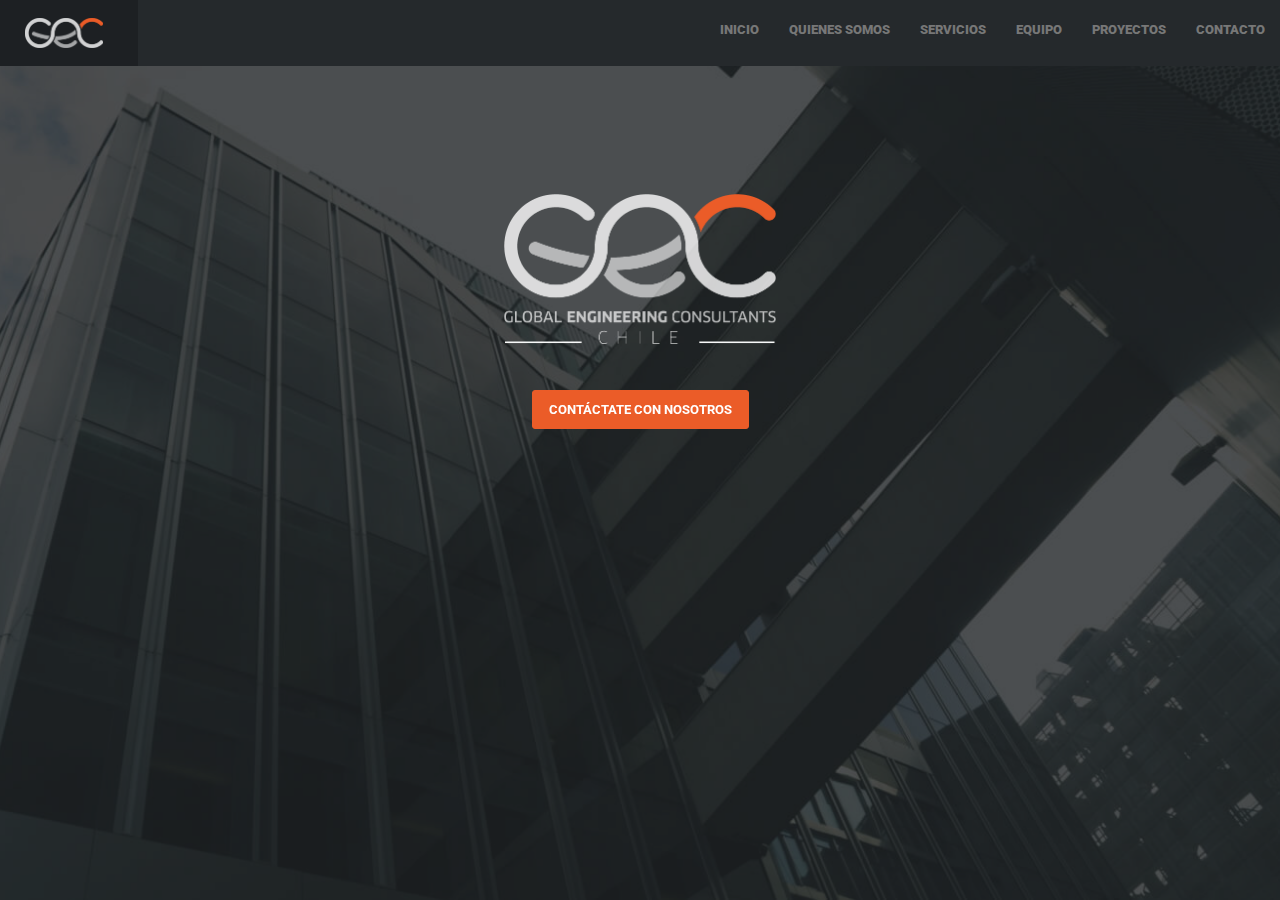
<file: index.html>
<!DOCTYPE html>
<html lang="en">

<head>
    <meta charset="utf-8">
    <meta name="viewport" content="width=device-width, initial-scale=1.0">
    <meta name="description" content="GECCHILE - Global Engineering Consultants">
    <meta name="author" content="Gecchile.com">
    <link rel="shortcut icon" href="images/favicon/favicon.ico" type="image/x-icon">
    <link rel="icon" href="images/favicon/favicon.ico" type="image/x-icon">

    <title>GECCHILE - Global Engineering Consultants</title>

    <!-- Bootstrap core CSS -->
    <link href="css/bootstrap.min.css" rel="stylesheet">
    <!-- Font Awesome CSS -->
    <link href="css/lib/font-awesome.css" rel="stylesheet">
    <!-- Zocial CSS -->
    <link href="css/lib/zocial.css" rel="stylesheet">
    <!-- VENOBOx CSS -->
    <link rel="stylesheet" href="css/lib/venobox.css" type="text/css" />
    <!-- EXPANDING THUMBNAIL CSS -->
    <link rel="stylesheet" href="css/lib/og-component.css" type="text/css" />
    <!-- ANIMATED CSS -->
    <link href="css/lib/animate.css" rel="stylesheet">
    <!-- STYLE CSS -->
    <link href="css/style-dark.css" rel="stylesheet">
    <!-- COLOR SCHEME CSS -->
    <link href="css/scheme/light-red.css" rel="stylesheet">
    <!-- MODERNIZER JS -->
    <script src="js/lib/modernizr.custom.js"></script>
    <!-- HTML5 shim and Respond.js IE8 support of HTML5 elements and media queries -->
    <!--[if lt IE 9]>
      <script src="js/html5shiv.js"></script>
      <script src="js/respond.min.js"></script>
    <![endif]-->
</head>

<body data-spy="scroll" data-target=".navbar-collapse">
<!-- BEGIN OUTTER -->
<div class="outter">
    <!-- BEGIN NAVBAR -->
    <nav class="navbar navbar-default navbar-fixed-top" role="navigation">
        <div class="container-fluid">
            <!-- Brand and toggle get grouped for better mobile display -->
            <div class="navbar-header">
                <button type="button" class="navbar-toggle" data-toggle="collapse" data-target="#bs-example-navbar-collapse-1">
                    <span class="sr-only">Toggle navigation</span>
                    <span class="icon-bar"></span>
                    <span class="icon-bar"></span>
                    <span class="icon-bar"></span>
                </button>
                <a class="navbar-brand" href="#"><img src="images/logos/logo_gec-01.png" alt="GECCHILE - Global Engineering Consultants" height="30"></a>

            </div>

            <!-- Collect the nav links, forms, and other content for toggling -->
            <div class="collapse navbar-collapse" id="bs-example-navbar-collapse-1">
                <ul class="nav navbar-nav navbar-right">
                    <li><a class="sscroll" href="/">INICIO</a>
                    </li>
                    <li><a class="sscroll" href="#about">QUIENES SOMOS</a>
                    </li>
                    <li><a class="sscroll" href="#services">SERVICIOS</a>
                    </li>
                    <li><a class="sscroll" href="#team">EQUIPO</a>
                    </li>
                    <li><a class="sscroll" href="#portfolio">PROYECTOS</a>
                    </li>
                    <li>
                        <a class="typeform-share link" href="https://gecchile.typeform.com/to/NDhnzU" data-mode="2" target="_blank">CONTACTO</a>
<script>(function(){var qs,js,q,s,d=document,gi=d.getElementById,ce=d.createElement,gt=d.getElementsByTagName,id='typef_orm',b='https://s3-eu-west-1.amazonaws.com/share.typeform.com/';if(!gi.call(d,id)){js=ce.call(d,'script');js.id=id;js.src=b+'share.js';q=gt.call(d,'script')[0];q.parentNode.insertBefore(js,q)}})()</script>

                        <!-- <a class="sscroll typeform-share link" href="https://gecchile.typeform.com/to/NDhnzU" data-mode="1" target="_blank">CONTACTO</a>
                        <script>(function(){var qs,js,q,s,d=document,gi=d.getElementById,ce=d.createElement,gt=d.getElementsByTagName,id='typef_orm',b='https://s3-eu-west-1.amazonaws.com/share.typeform.com/';if(!gi.call(d,id)){js=ce.call(d,'script');js.id=id;js.src=b+'share.js';q=gt.call(d,'script')[0];q.parentNode.insertBefore(js,q)}})()</script> -->

                    </li>
                </ul>
            </div>
            <!-- /.navbar-collapse -->
        </div>
        <!-- /.container-fluid -->
    </nav>
    <!-- END NAVBAR -->

    <!-- BEGIN SLIDER ONE -->
    <div id="slides_cs">
        <ul class="slides-container">
            <li>
                <!-- Slide -->
                <img src='images/home-slide-3.jpg' alt="" class="fullscreen-image" />
            </li>
            <li>
                <!-- Slide -->
                <img src='images/home-slide-1.jpg' alt="" class="fullscreen-image">

            </li>
        </ul>
    </div>
    <!-- END SLIDER ONE -->

    <div class="countdown-wrapper">
        <div class="countdown-content">
            <img src="images/logos/logo_gec-03.png" alt="GECCHILE" height="150" style="margin-top: 40px;" />
            <p>&nbsp;</p>

            <a style="background-color:#EB5C28; border-color:#EB5C28;" class="typeform-share btn btn-lg btn-warning" href="https://gecchile.typeform.com/to/NDhnzU" data-mode="2" target="_blank">Contáctate con Nosotros</a>
            <script>(function(){var qs,js,q,s,d=document,gi=d.getElementById,ce=d.createElement,gt=d.getElementsByTagName,id='typef_orm',b='https://s3-eu-west-1.amazonaws.com/share.typeform.com/';if(!gi.call(d,id)){js=ce.call(d,'script');js.id=id;js.src=b+'share.js';q=gt.call(d,'script')[0];q.parentNode.insertBefore(js,q)}id=id+'_';if(!gi.call(d,id)){qs=ce.call(d,'link');qs.rel='stylesheet';qs.id=id;qs.href=b+'share-button.css';s=gt.call(d,'head')[0];s.appendChild(qs,s)}})()</script>
        </div>
    </div>



</div>
<!-- BACK TO TOP -->
<div class="totop" id="backtotop">
        <span>
            <a href="#home" class="first sscroll"><i class="fa fa-angle-up"></i></a>
            <a href="#home" class="hover sscroll"><i class="fa fa-angle-up"></i></a>
        </span>
</div>
<!-- END BACK TO TOP -->

<!-- Bootstrap core JavaScript
================================================== -->
<!-- Placed at the end of the document so the pages load faster -->
<script src="js/jquery-1.10.2.min.js"></script>
<!-- EXPANDING THUMBNAIL JS -->
<script src="js/lib/grid.js"></script>
<!-- BOOTSTRAP JS -->
<script src="js/bootstrap.min.js"></script>
<!-- SUPER SLIDES JS -->
<script src="js/lib/jquery.superslides.min.js"></script>
<!-- JQUERY BACK TO TOP -->
<script src="js/lib/jquery.backtotop.js"></script>
<!-- JQUERY PARALLAX -->
<script src="js/lib/jquery.parallax.js"></script>
<!-- JQUERY BACKGROUND VIDEO -->
<script src="js/lib/jquery.backgroundvideo.js"></script>
<!-- JQUERY VENOBOX VIDEO -->
<script src="js/lib/venobox.min.js"></script>
<!-- JQUERY WAYPOINT -->
<script src="js/lib/waypoints.js"></script>
<!-- JQUERY WAYPOINT -->
<script src="js/lib/jquery.countTo.js"></script>
<!-- JQUERY SMOOTH SCROLL -->
<script src="js/lib/jquery.smooth-scroll.min.js"></script>
<!-- JQUERY FITVID -->
<script src="js/lib/jquery.fitvid.js"></script>
<!-- JQUERY MASONRY LAYOUT
<script src="js/lib/masonry.pkgd.min.js"></script>-->
<!-- JQUERY SUDO SLIDER JS -->
<script src="js/lib/jquery.sudoslider.min.js"></script>
<!-- JQUERY COUNTDOWN JS -->
<script src="js/lib/jquery.countdown.js"></script>
<!-- MAIN JS -->
<script src="js/main.js"></script>


<script>
    //COUNT DOWN COMING SOON
    if (dp.fn.countdown) {
        var endDate = "July 31, 2017  12:00:00"; // <-- Change to your date launch.
        dp('.countdown.styled').countdown({
            date: endDate,
            render: function(data) {
                dp(this.el).html("<div>" + this.leadingZeros(data.days, 3) + " <span>días</span></div><div>" + this.leadingZeros(data.hours, 2) + " <span>hrs</span></div><div>" + this.leadingZeros(data.min, 2) + " <span>min</span></div><div>" + this.leadingZeros(data.sec, 2) + " <span>seg</span></div>");
            }
        });
    }
</script>
</body>

<script>
    (function(i,s,o,g,r,a,m){i['GoogleAnalyticsObject']=r;i[r]=i[r]||function(){
        (i[r].q=i[r].q||[]).push(arguments)},i[r].l=1*new Date();a=s.createElement(o),
            m=s.getElementsByTagName(o)[0];a.async=1;a.src=g;m.parentNode.insertBefore(a,m)
    })(window,document,'script','//www.google-analytics.com/analytics.js','ga');

    ga('create', 'UA-61848050-1', 'auto');
    ga('send', 'pageview');

</script>
</html>
</file>
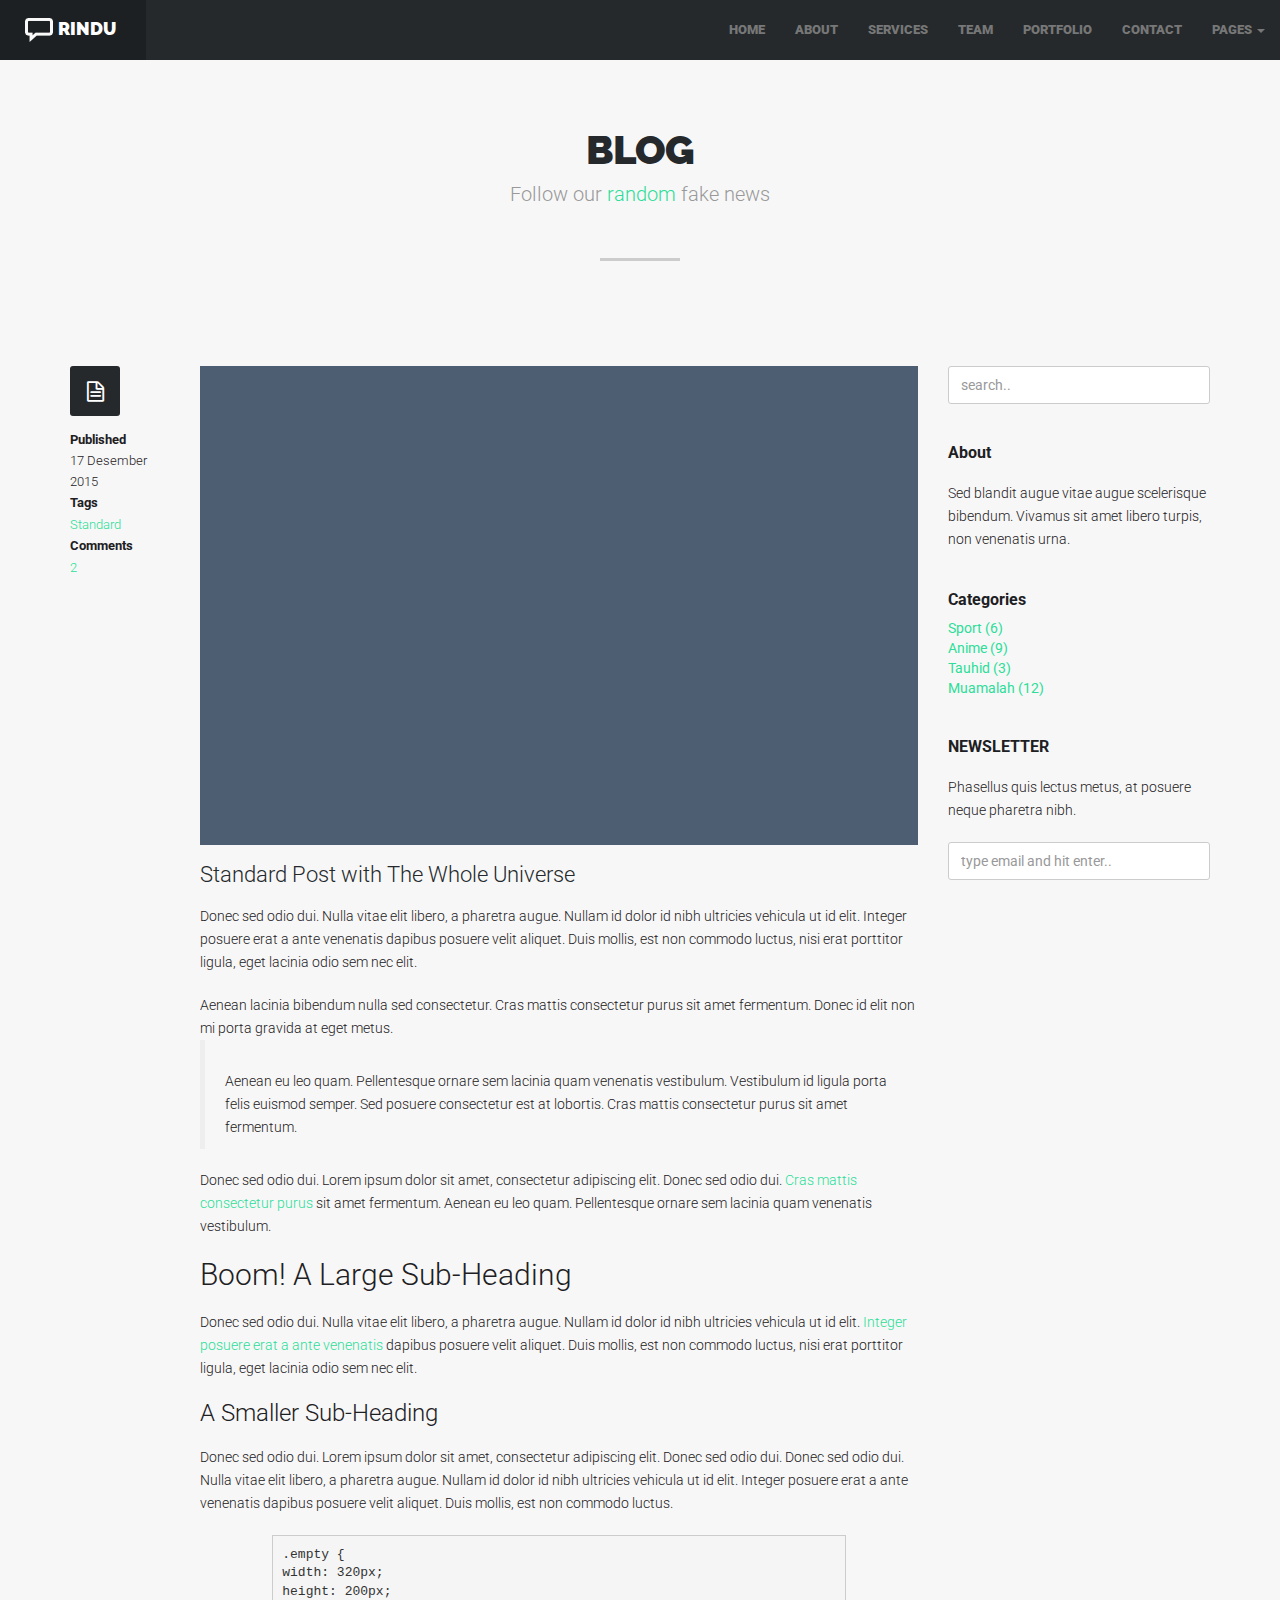
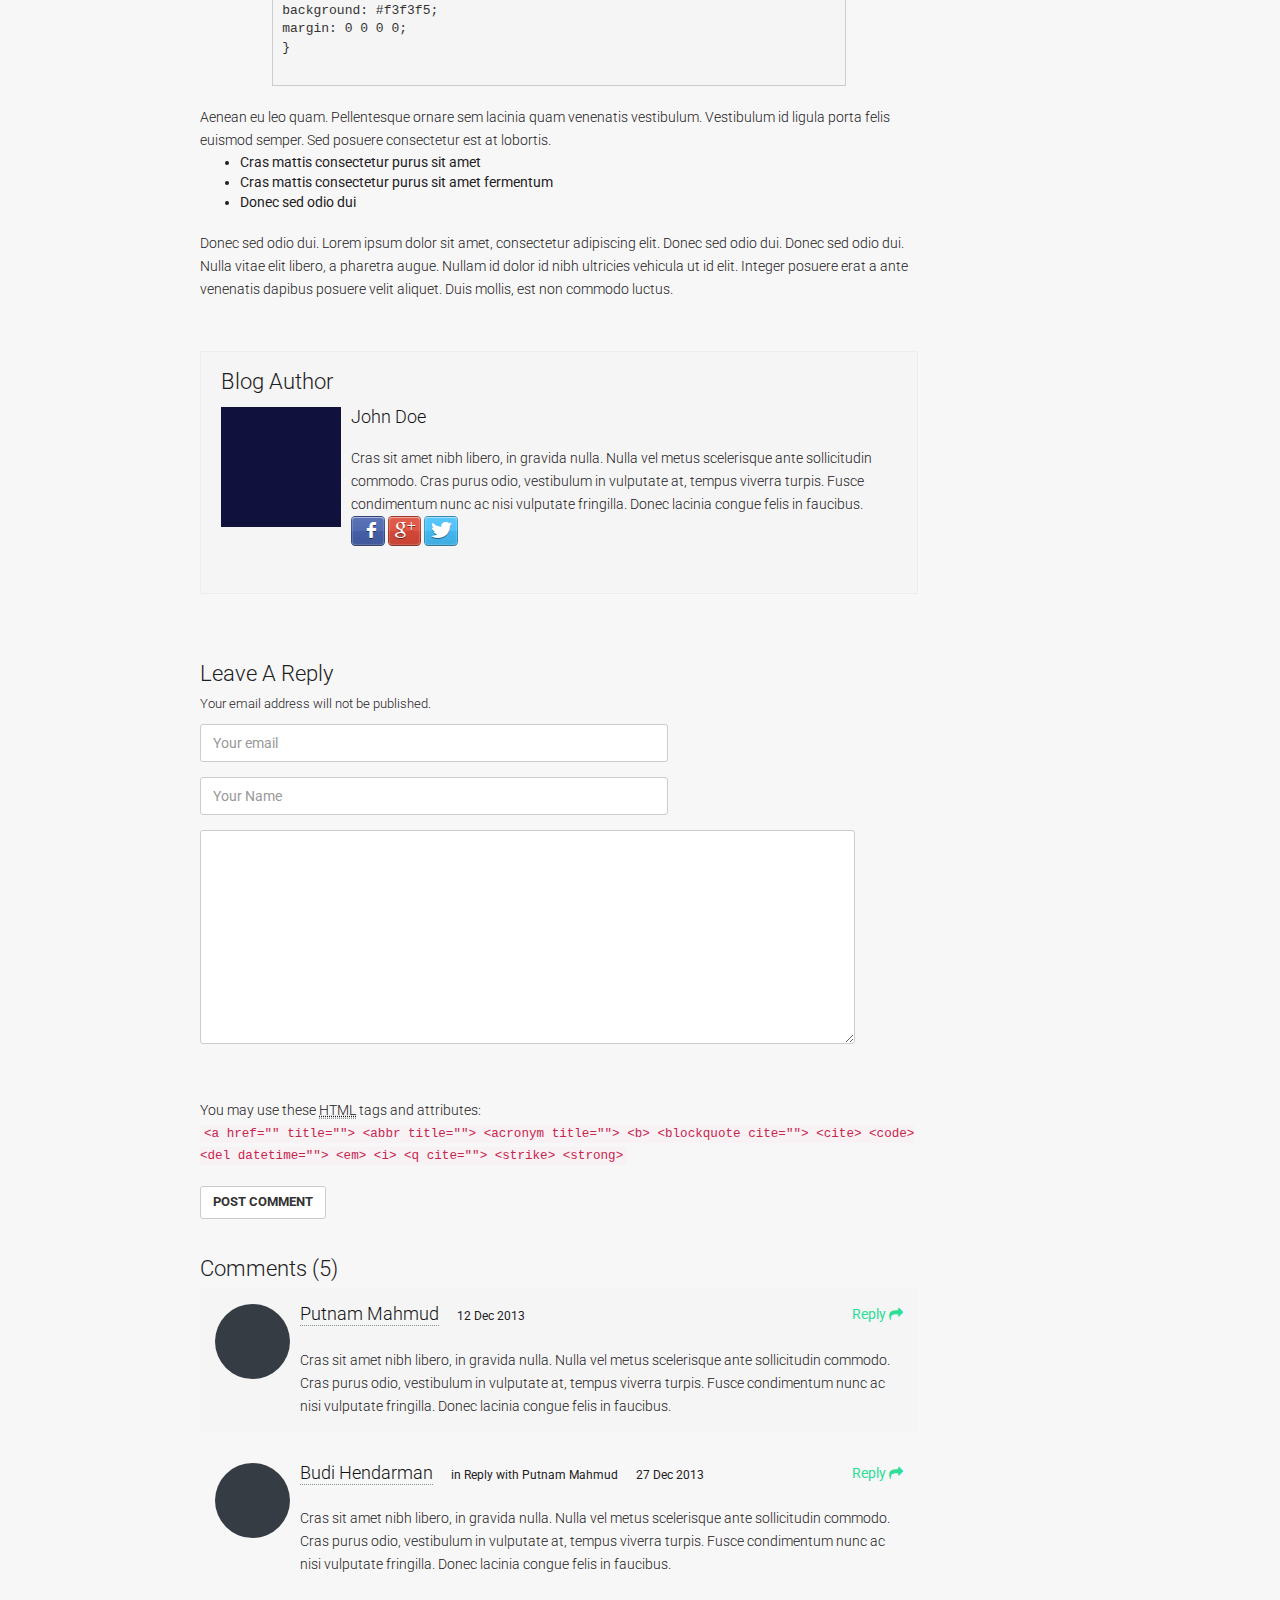
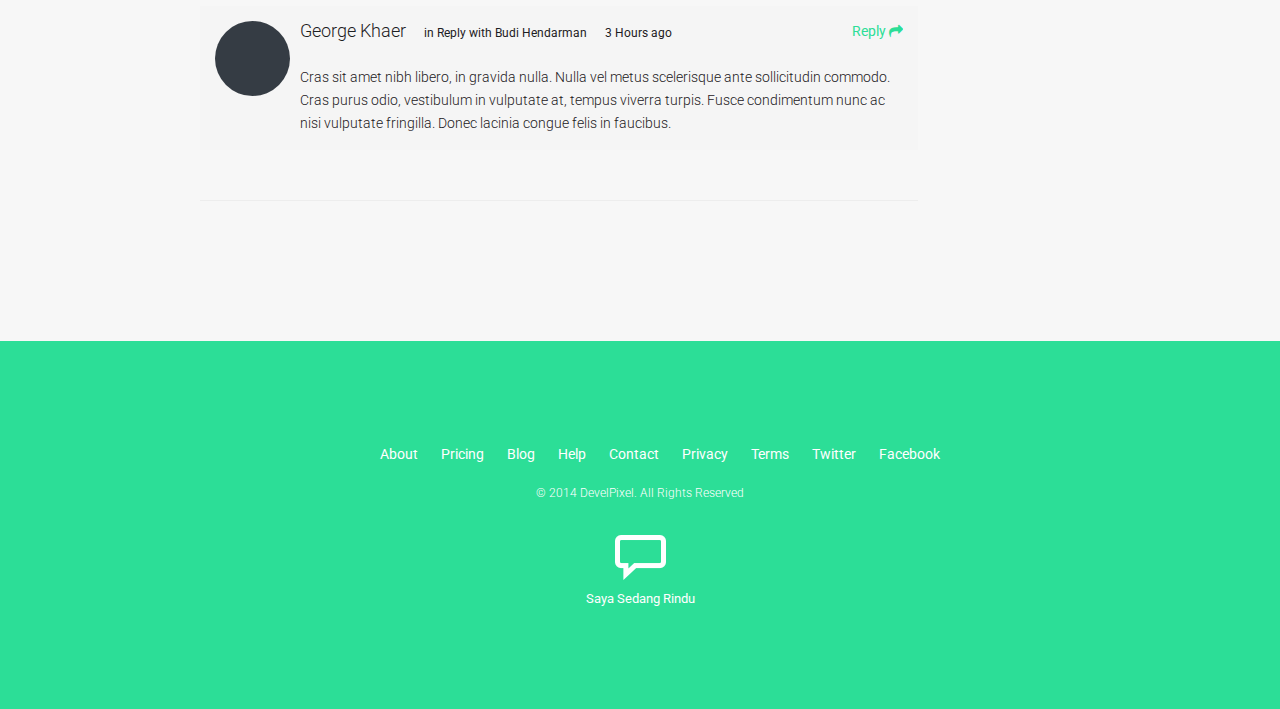
<file: blog-post.html>
<!DOCTYPE html>
<html lang="en">

<head>
    <meta charset="utf-8">
    <meta name="viewport" content="width=device-width, initial-scale=1.0">
    <meta name="description" content="RINDU - One Page Business Template<">
    <meta name="author" content="Develpixel">
    <link rel="shortcut icon" href="images/favicon/favicon.ico" type="image/x-icon">
    <link rel="icon" href="images/favicon/favicon.ico" type="image/x-icon">

    <title>RINDU - One Page Business Template</title>

    <!-- Bootstrap core CSS -->
    <link href="css/bootstrap.min.css" rel="stylesheet">
    <!-- Font Awesome CSS -->
    <link href="css/lib/font-awesome.css" rel="stylesheet">
    <!-- Zocial CSS -->
    <link href="css/lib/zocial.css" rel="stylesheet">
    <!-- VENOBOx CSS -->
    <link rel="stylesheet" href="css/lib/venobox.css" type="text/css" />
    <!-- EXPANDING THUMBNAIL CSS -->
    <link rel="stylesheet" href="css/lib/og-component.css" type="text/css" />
    <!-- ANIMATED CSS -->
    <link href="css/lib/animate.css" rel="stylesheet">
    <!-- STYLE CSS -->
    <link href="css/style.css" rel="stylesheet">
    <!-- COLOR SCHEME CSS -->
    <link href="css/scheme/light-green.css" rel="stylesheet">
    <!-- MODERNIZER JS -->
    <script src="js/lib/modernizr.custom.js"></script>
    <!-- HTML5 shim and Respond.js IE8 support of HTML5 elements and media queries -->
    <!--[if lt IE 9]>
      <script src="js/html5shiv.js"></script>
      <script src="js/respond.min.js"></script>
    <![endif]-->
</head>

<body data-spy="scroll" data-target=".navbar-collapse">
    <!-- BEGIN OUTTER -->
    <div class="outter">
        <!---->


        <!-- BEGIN NAVBAR -->
        <nav class="navbar navbar-default navbar-fixed-top" role="navigation">
            <div class="container-fluid">
                <!-- Brand and toggle get grouped for better mobile display -->
                <div class="navbar-header">
                    <button type="button" class="navbar-toggle" data-toggle="collapse" data-target="#bs-example-navbar-collapse-1">
                        <span class="sr-only">Toggle navigation</span>
                        <span class="icon-bar"></span>
                        <span class="icon-bar"></span>
                        <span class="icon-bar"></span>
                    </button>
                    <a class="navbar-brand" href="#">
                        <img src="images/logo-top-white.png" alt="">RINDU</a>
                </div>

                <!-- Collect the nav links, forms, and other content for toggling -->
                <div class="collapse navbar-collapse" id="bs-example-navbar-collapse-1">
                    <ul class="nav navbar-nav navbar-right">
                        <li><a class="sscroll" href="index.html">HOME</a>
                        </li>
                        <li><a class="sscroll" href="index.html#about">ABOUT</a>
                        </li>
                        <li><a class="sscroll" href="index.html#services">SERVICES</a>
                        </li>
                        <li><a class="sscroll" href="index.html#team">TEAM</a>
                        </li>
                        <li><a class="sscroll" href="index.html#portfolio">PORTFOLIO</a>
                        </li>
                        <li><a class="sscroll" href="index.html#contact">CONTACT</a>
                        </li>
                        <li class="dropdown">
                            <a href="#" class="dropdown-toggle" data-toggle="dropdown">PAGES <b class="caret"></b></a>
                            <ul class="dropdown-menu" role="menu">
                                <li><a href="index-video.html">INDEX VIDEO</a>
                                </li>
                                <li><a href="index-static.html">INDEX STATIC IMAGE</a>
                                </li>
                                <li><a href="blog.html">BLOG</a>
                                </li>
                                <li><a href="blog-post.html">BLOG POST</a>
                                </li>
                                <li><a href="comingsoon.html">COMING SOON</a>
                                </li>
                                <li><a href="shortcodes.html">SHORT CODES</a>
                                </li>
                            </ul>
                        </li>
                    </ul>

                </div>
                <!-- /.navbar-collapse -->
            </div>
            <!-- /.container-fluid -->
        </nav>
        <!-- END NAVBAR -->

        <!-- BEGIN CONTENT SECTION -->
        <div class="section-outter">
            <!-- BEGIN ABOUT  -->
            <section id="blog">
                <div class="section-wrapper">
                    <div class="section-title">
                        <h2 class="title animatez" data-effect="fadeInDown">BLOG</h2>
                        <h4 class="subtitle animatez" data-effect="fadeInUp">Follow our
                            <span class="main-color">random</span>&nbsp;fake news</h4>
                    </div>
                    <hr class="title-break">
                    <div class="section-inner">
                        <div class="container">
                            <div class="row">
                                <!-- BLOG POST -->
                                <div class="col-md-9">

                                  <!-- POST -->
                        <article class="post">
                            <figure>
                                <a href="blog-post.html">
                                    <img src="images/blog-thumb.jpg" alt="">
                                </a>
                            </figure>
                            <div class="post-meta">
                                <a class="post-icon" href="blog-post.html"><i class="fa fa-file-text-o"></i></a>
                                <h5>Published</h5>
                                <span class="published">17 Desember 2015</span>
                                <h5>Tags</h5>
                                <span><a href="javascript:;">Standard</a>
                                </span>
                                <h5>Comments</h5>
                                <span><a href="javascript:;">2</a>
                                </span>
                            </div>
                            <h2 class="post-title"><a href="blog-post.html">Standard Post with The Whole Universe</a>
                            </h2>
                            <div class="post-content">
                                <p>Donec sed odio dui. Nulla vitae elit libero, a pharetra augue. Nullam id dolor id nibh ultricies vehicula ut id elit. Integer posuere erat a ante venenatis dapibus posuere velit aliquet. Duis mollis, est non commodo luctus, nisi erat porttitor ligula, eget lacinia odio sem nec elit.</p>
                                <p>
                                    <span id="more-795"></span>
                                </p>
                                <p>Aenean lacinia bibendum nulla sed consectetur. Cras mattis consectetur purus sit amet fermentum. Donec id elit non mi porta gravida at eget metus.</p>
                                <blockquote>
                                    <p>Aenean eu leo quam. Pellentesque ornare sem lacinia quam venenatis vestibulum. Vestibulum id ligula porta felis euismod semper. Sed posuere consectetur est at lobortis. Cras mattis consectetur purus sit amet fermentum.</p>
                                </blockquote>
                                <p>Donec sed odio dui. Lorem ipsum dolor sit amet, consectetur adipiscing elit. Donec sed odio dui. <a href="#">Cras mattis consectetur purus</a> sit amet fermentum. Aenean eu leo quam. Pellentesque ornare sem lacinia quam venenatis vestibulum.</p>
                                <h2>Boom! A Large Sub-Heading</h2>
                                <p>Donec sed odio dui. Nulla vitae elit libero, a pharetra augue. Nullam id dolor id nibh ultricies vehicula ut id elit. <a href="#">Integer posuere erat a ante venenatis</a> dapibus posuere velit aliquet. Duis mollis, est non commodo luctus, nisi erat porttitor ligula, eget lacinia odio sem nec elit.</p>
                                <h3>A Smaller Sub-Heading</h3>
                                <p>Donec sed odio dui. Lorem ipsum dolor sit amet, consectetur adipiscing elit. Donec sed odio dui. Donec sed odio dui. Nulla vitae elit libero, a pharetra augue. Nullam id dolor id nibh ultricies vehicula ut id elit. Integer posuere erat a ante venenatis dapibus posuere velit aliquet. Duis mollis, est non commodo luctus.</p>
                                <pre>
.empty { 
width: 320px;
height: 200px; 
background: #f3f3f5; 
margin: 0 0 0 0;
}
                                </pre>
                                <p>Aenean eu leo quam. Pellentesque ornare sem lacinia quam venenatis vestibulum. Vestibulum id ligula porta felis euismod semper. Sed posuere consectetur est at lobortis.</p>
                                <ul>
                                    <li>Cras mattis consectetur purus sit amet</li>
                                    <li>Cras mattis consectetur purus sit amet fermentum</li>
                                    <li>Donec sed odio dui</li>
                                </ul>
                                <p>Donec sed odio dui. Lorem ipsum dolor sit amet, consectetur adipiscing elit. Donec sed odio dui. Donec sed odio dui. Nulla vitae elit libero, a pharetra augue. Nullam id dolor id nibh ultricies vehicula ut id elit. Integer posuere erat a ante venenatis dapibus posuere velit aliquet. Duis mollis, est non commodo luctus.</p>
                            </div>
                            <div class="spacer medium"></div>
                            <div class="post-author">
                                <h2 class="post-title">Blog Author</h2>
                                <div class="media">
                                    <figure class="pull-left">
                                        <img class="media-object" src="images/author.png" alt="Author">
                                    </figure>
                                    <div class="media-body">
                                        <h4 class="media-heading"><a href="javascript:;">John Doe</a>
                                        </h4>
                                        <p>
                                            Cras sit amet nibh libero, in gravida nulla. Nulla vel metus scelerisque ante sollicitudin commodo. Cras purus odio, vestibulum in vulputate at, tempus viverra turpis. Fusce condimentum nunc ac nisi vulputate fringilla. Donec lacinia congue felis in faucibus.
                                            <br>
                                            <a href="#" class="zocial icon facebook">Sign in with Facebook</a>
                                            <a href="#" class="zocial icon googleplus">Sign in with Facebook</a>
                                            <a href="#" class="zocial icon twitter">Sign in with Facebook</a>
                                        </p>
                                    </div>
                                </div>
                            </div>
                            <div class="spacer medium"></div>
                            <div class="blog-comments">
                                    <!-- BLOG REPLY -->
                                    <h2 class="post-title">Leave A Reply
                                        <span>Your email address will not be published.</span>
                                    </h2>
                                    <form role="form">
                                        <div class="form-group row">
                                            <div class="col-md-8">
                                                <input type="email" class="form-control col-md-6" placeholder="Your email">
                                            </div>
                                        </div>
                                        <div class="form-group row">
                                            <div class="col-md-8">
                                                <input type="text" class="form-control" placeholder="Your Name">
                                            </div>
                                        </div>
                                        <div class="form-group row">
                                            <div class="col-lg-11">
                                                <textarea class="form-control" rows="10"></textarea>
                                            </div>
                                        </div>
                                        <br>
                                        <p>You may use these
                                            <abbr title="HyperText Markup Language">HTML</abbr>&nbsp;tags and attributes:
                                        </p>
                                        <code>&lt;a href="" title=""&gt; &lt;abbr title=""&gt; &lt;acronym title=""&gt; &lt;b&gt; &lt;blockquote cite=""&gt; &lt;cite&gt; &lt;code&gt; &lt;del datetime=""&gt; &lt;em&gt; &lt;i&gt; &lt;q cite=""&gt; &lt;strike&gt; &lt;strong&gt;</code>
                                        <p></p>
                                        <button type="submit" class="btn btn-default">Post Comment</button>
                                    </form>
                                    <!-- END BLOG REPLY -->
                                    <h2 class="post-title">Comments (5)</h2>
                                    <div class="blog-comment-content">
                                        <ul class="media-list">
                                            <li class="media">
                                                <figure class="pull-left">
                                                    <a href="javascript:;">
                                                        <img class="media-object" src="images/people-1.jpg" alt="comment-1">
                                                    </a>
                                                </figure>
                                                <div class="media-body">
                                                    <div class="comment-meta">
                                                        <h4 class="media-heading"><a href="javascript:;">Putnam Mahmud</a>
                                                        </h4>
                                                        <span class="time">
                                                            12 Dec 2013
                                                        </span>
                                                        <div class="comment-extra pull-right">
                                                            <a href="javascript:;">Reply <i class="fa fa-share"></i></a>
                                                        </div>
                                                    </div>
                                                    <p>
                                                        Cras sit amet nibh libero, in gravida nulla. Nulla vel metus scelerisque ante sollicitudin commodo. Cras purus odio, vestibulum in vulputate at, tempus viverra turpis. Fusce condimentum nunc ac nisi vulputate fringilla. Donec lacinia congue felis in faucibus.</p>
                                                </div>
                                            </li>
                                            <li class="media">
                                                <figure class="pull-left">
                                                    <a href="javascript:;">
                                                        <img class="media-object" src="images/people-2.jpg" alt="comment-1">
                                                    </a>
                                                </figure>
                                                <div class="media-body">
                                                    <div class="comment-meta">
                                                        <h4 class="media-heading"><a href="javascript:;">Budi Hendarman</a>
                                                        </h4>
                                                        <span class="in-reply">
                                                            in Reply with Putnam Mahmud
                                                        </span>
                                                        <span class="time">
                                                            27 Dec 2013
                                                        </span>
                                                        <div class="comment-extra pull-right">
                                                            <a href="javascript:;">Reply <i class="fa fa-share"></i></a>
                                                        </div>
                                                    </div>
                                                    <p>
                                                        Cras sit amet nibh libero, in gravida nulla. Nulla vel metus scelerisque ante sollicitudin commodo. Cras purus odio, vestibulum in vulputate at, tempus viverra turpis. Fusce condimentum nunc ac nisi vulputate fringilla. Donec lacinia congue felis in faucibus.</p>
                                                </div>
                                            </li>
                                            <li class="media">
                                                <figure class="pull-left">
                                                    <a href="javascript:;">
                                                        <img class="media-object" src="images/people-3.jpg" alt="comment-1">
                                                    </a>
                                                </figure>
                                                <div class="media-body">
                                                    <div class="comment-meta">
                                                        <h4 class="media-heading">George Khaer
                                                        </h4>
                                                        <span class="in-reply">
                                                            in Reply with Budi Hendarman
                                                        </span>
                                                        <span class="time">
                                                            3 Hours ago
                                                        </span>
                                                        <div class="comment-extra pull-right">
                                                            <a href="javascript:;">Reply <i class="fa fa-share"></i></a>
                                                        </div>
                                                    </div>
                                                    <p>
                                                        Cras sit amet nibh libero, in gravida nulla. Nulla vel metus scelerisque ante sollicitudin commodo. Cras purus odio, vestibulum in vulputate at, tempus viverra turpis. Fusce condimentum nunc ac nisi vulputate fringilla. Donec lacinia congue felis in faucibus.</p>
                                                </div>
                                            </li>
                                        </ul>
                                    </div>
                                </div>
                        </article>
                        <!-- END BLOG POST -->

                                </div>
                                <!-- BLOG WIDGET -->
                                <div class="col-md-3">
                                    <!-- WIDGET -->
                                    <div class="widget">
                                        <form role="form">
                                            <div class="form-group">
                                                <input type="text" class="form-control" id="exampleInputEmail1" placeholder="search..">
                                            </div>
                                        </form>
                                    </div>

                                    <!-- WIDGET -->
                                    <div class="widget">
                                        <h3 class="widget-title">About</h3>
                                        <p>Sed blandit augue vitae augue scelerisque bibendum. Vivamus sit amet libero turpis, non venenatis urna.</p>
                                    </div>

                                    <!-- WIDGET -->
                                    <div class="widget">
                                        <h3 class="widget-title">
                                            Categories
                                        </h3>
                                        <ul>
                                            <li><a href="javascript:;">Sport (6)</a>
                                            </li>
                                            <li><a href="javascript:;">Anime (9)</a>
                                            </li>
                                            <li><a href="javascript:;">Tauhid (3)</a>
                                            </li>
                                            <li><a href="javascript:;">Muamalah (12)</a>
                                            </li>
                                        </ul>
                                    </div>

                                    <!-- WIDGET -->
                                    <div class="widget">
                                        <h3 class="widget-title">NEWSLETTER</h3>
                                        <p>Phasellus quis lectus metus, at posuere neque pharetra nibh.</p>
                                        <br/>
                                        <form role="form">
                                            <div class="form-group">
                                                <input type="text" class="form-control" id="exampleInputEmail2" placeholder="type email and hit enter..">
                                            </div>
                                        </form>
                                    </div>
                                </div>
                            </div>
                        </div>
                    </div>
                    <div class="spacer big"></div>
                </div>
            </section>
            <!-- END BLOG -->

            <footer class="footer white section-wrapper">
                <nav class="footer-nav" role="navigation">
                    <ul>
                        <li><a class="sscroll" href="#about">About</a>
                        </li>
                        <li><a href="javascript:;">Pricing</a>
                        </li>
                        <li><a href="blog.html">Blog</a>
                        </li>
                        <li><a href="javascript:;">Help</a>
                        </li>
                        <li><a class="sscroll" href="#contact">Contact</a>
                        </li>
                        <li><a href="javascript:;">Privacy</a>
                        </li>
                        <li><a href="javascript:;">Terms</a>
                        </li>
                        <li><a href="javascript:;">Twitter</a>
                        </li>
                        <li><a href="http://www.facebook.com/Develpixel">Facebook</a>
                        </li>
                    </ul>
                </nav>
                <p class="copyright">&copy; 2014 DevelPixel. All Rights Reserved</p>
                <div class="footer-logo">
                    <img src="images/logo-white.png" alt="">
                    <span>Saya Sedang Rindu</span>
                </div>
                <div class="spacer big"></div>
            </footer>

        </div>
        <!-- END CONTENT SECTION -->

        <!---->
    </div>
    <!-- END OUTTER -->

    <!-- BACK TO TOP -->
    <div class="totop" id="backtotop">
        <span>
            <a href="#home" class="first sscroll"><i class="fa fa-angle-up"></i></a>
            <a href="#home" class="hover sscroll"><i class="fa fa-angle-up"></i></a>
        </span>
    </div>
    <!-- END BACK TO TOP -->

    <!-- Bootstrap core JavaScript
    ================================================== -->
    <!-- Placed at the end of the document so the pages load faster -->
    <script src="js/jquery-1.10.2.min.js"></script>
    <!-- EXPANDING THUMBNAIL JS -->
    <script src="js/lib/grid.js"></script>
    <!-- BOOTSTRAP JS -->
    <script src="js/bootstrap.min.js"></script>
    <!-- SUPER SLIDES JS -->
    <script src="js/lib/jquery.superslides.min.js"></script>
    <!-- JQUERY BACK TO TOP -->
    <script src="js/lib/jquery.backtotop.js"></script>
    <!-- JQUERY PARALLAX -->
    <script src="js/lib/jquery.parallax.js"></script>
    <!-- JQUERY BACKGROUND VIDEO -->
    <script src="js/lib/jquery.backgroundvideo.js"></script>
    <!-- JQUERY VENOBOX VIDEO -->
    <script src="js/lib/venobox.min.js"></script>
    <!-- JQUERY WAYPOINT -->
    <script src="js/lib/waypoints.js"></script>
    <!-- JQUERY WAYPOINT -->
    <script src="js/lib/jquery.countTo.js"></script>
    <!-- JQUERY SMOOTH SCROLL -->
    <script src="js/lib/jquery.smooth-scroll.min.js"></script>
    <!-- JQUERY FITVID -->
    <script src="js/lib/jquery.fitvid.js"></script>
    <!-- HTML 5 PLAYER -->
    <script src="js/lib/mediaelement.min.js"></script>
    <!-- JQUERY MASONRY LAYOUT 
    <script src="js/lib/masonry.pkgd.min.js"></script>-->
    <!-- JQUERT SUDO SLIDER JS -->
    <script src="js/lib/jquery.sudoslider.min.js"></script>
    <!-- MAIN JS -->
    <script src="js/main.js"></script>
</body>

</html>
</file>
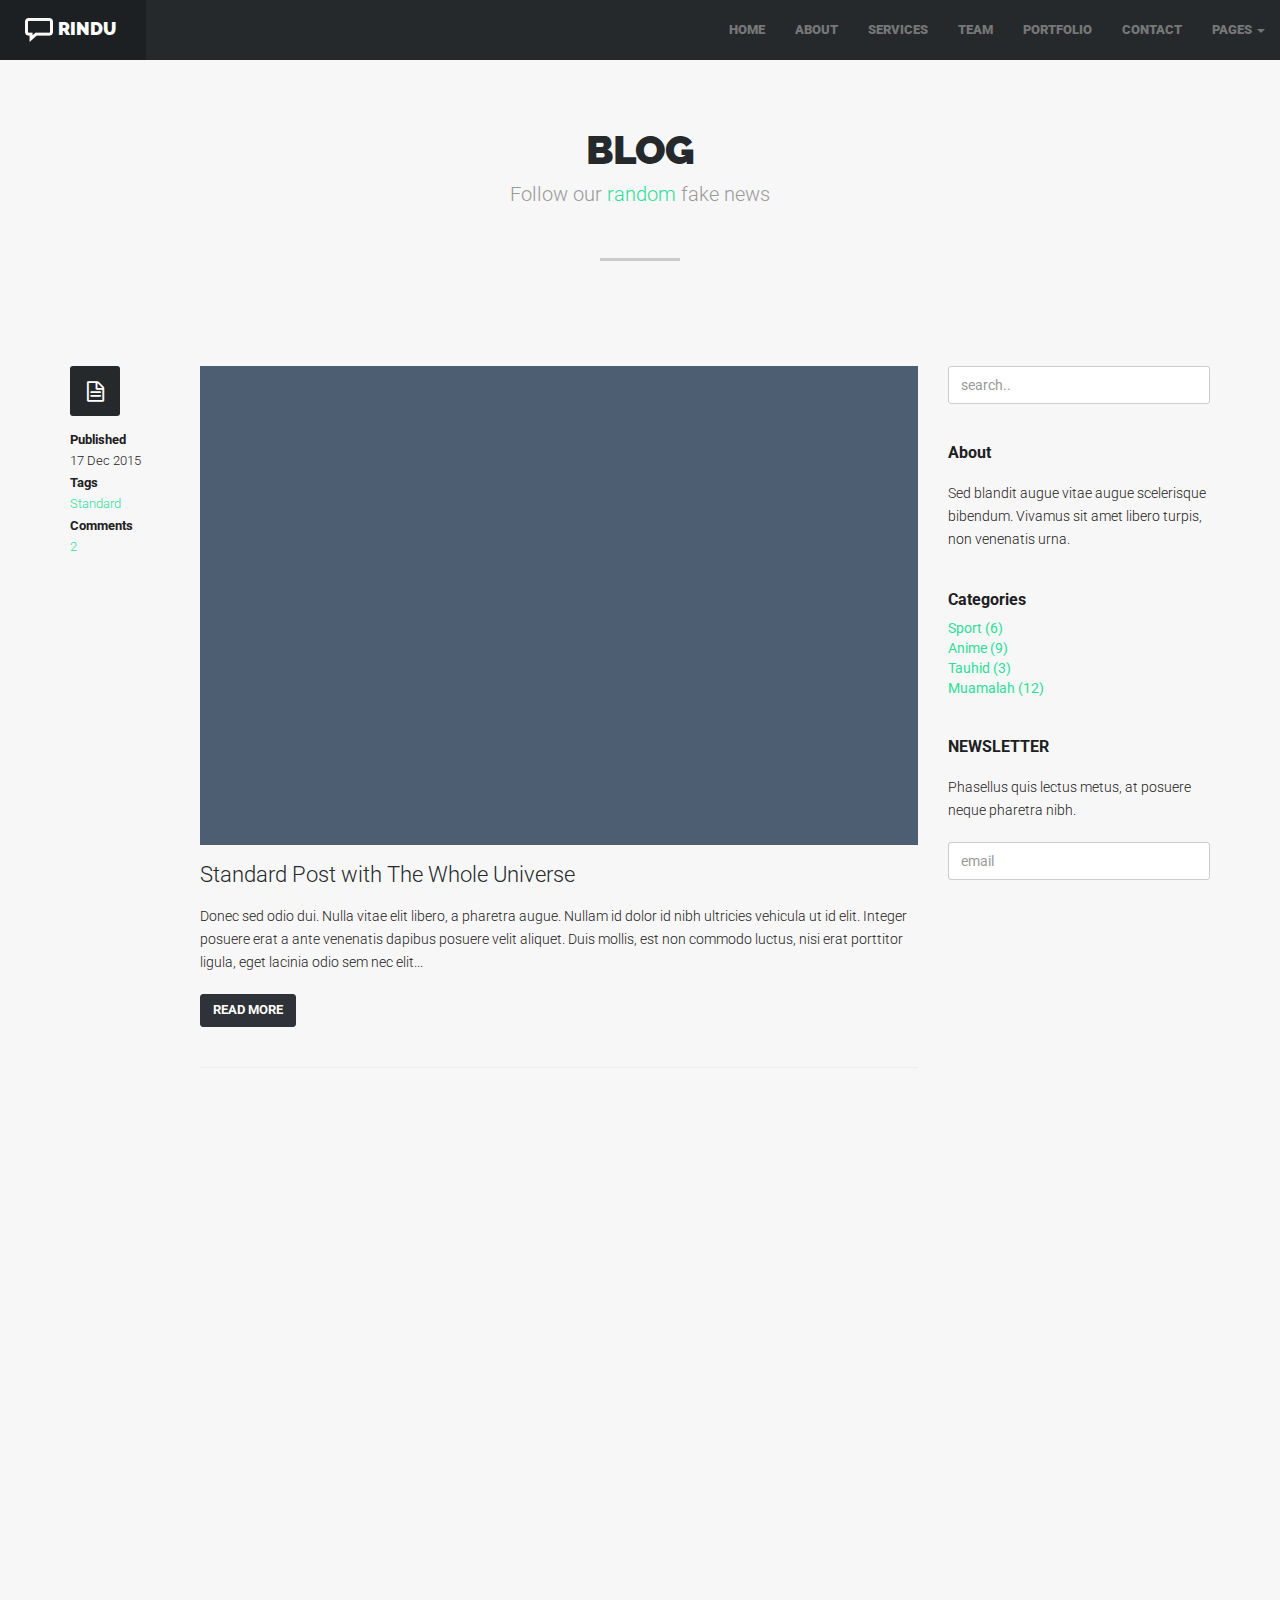
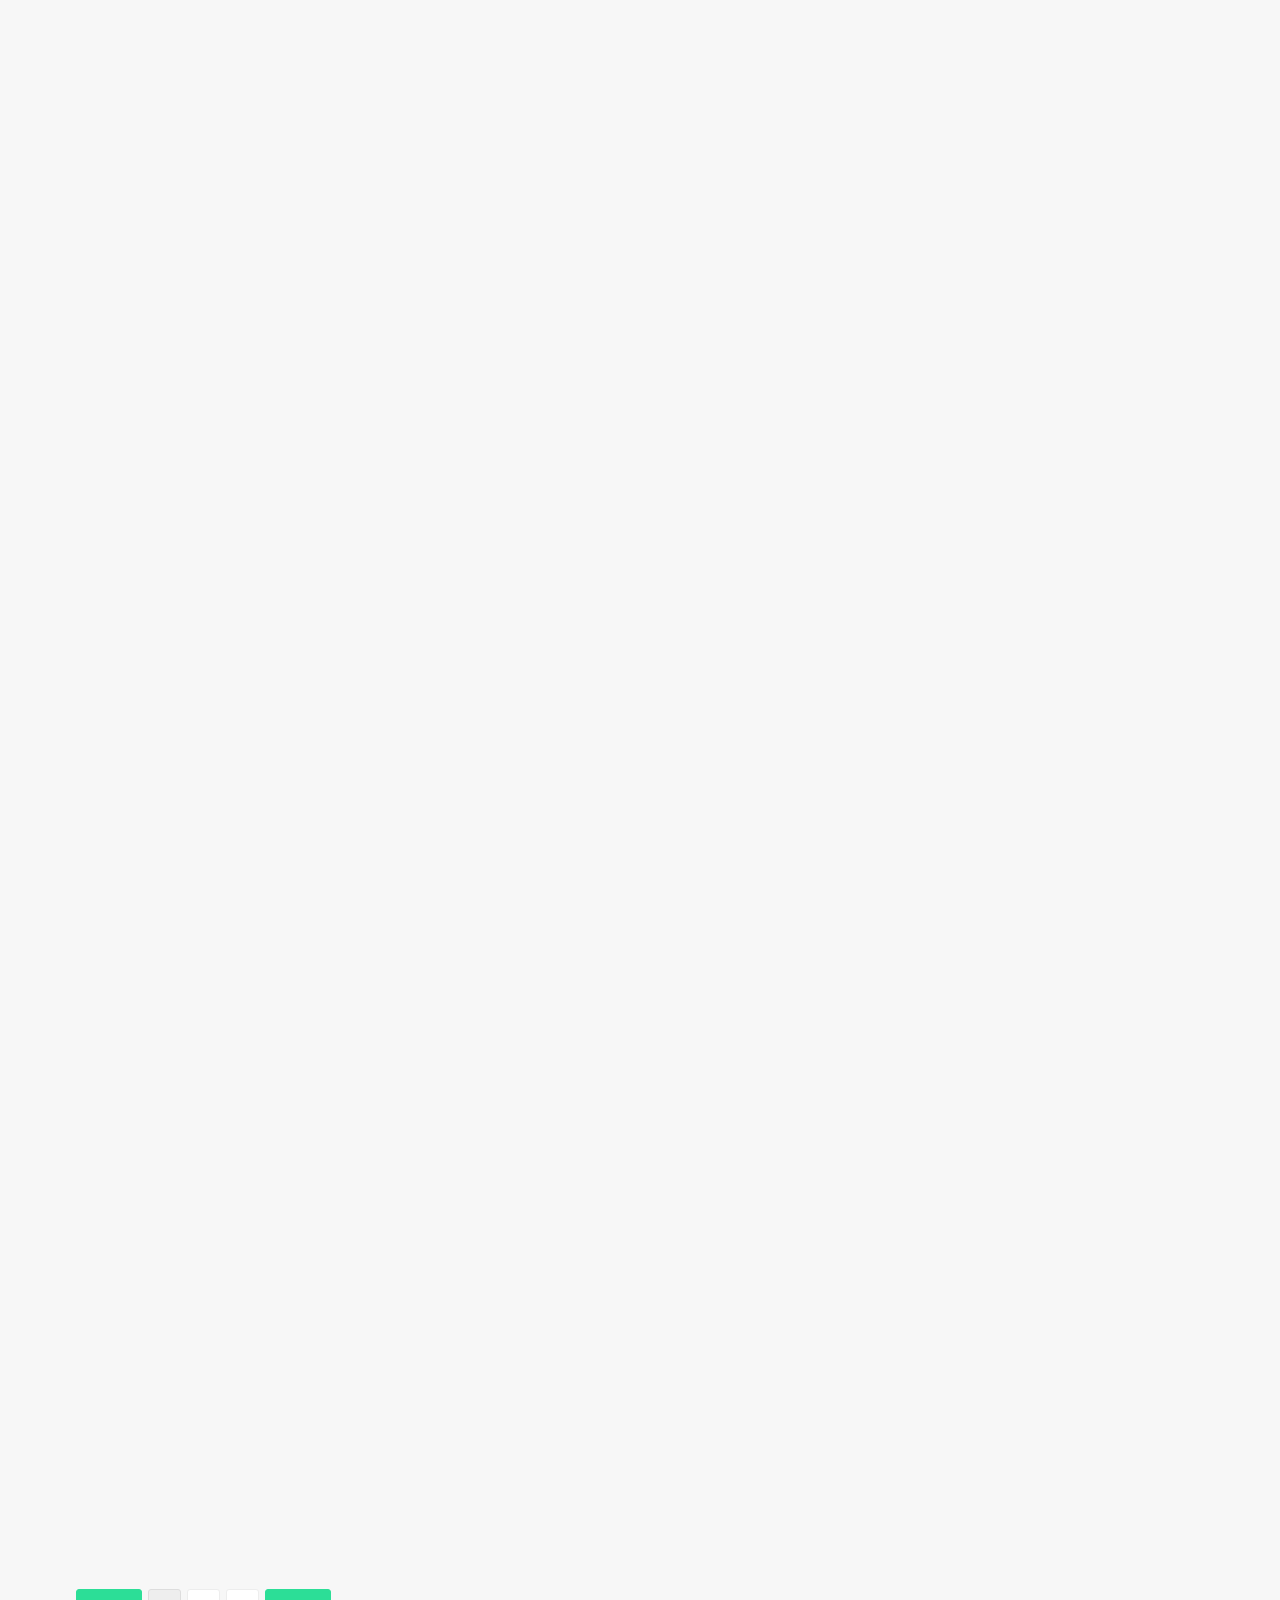
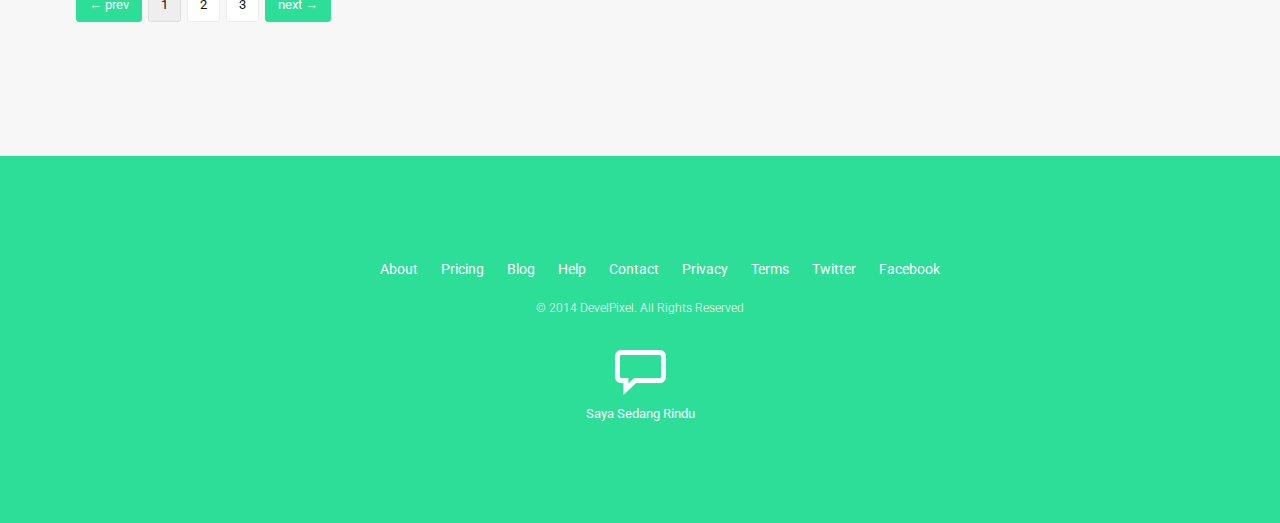
<file: blog.html>
<!DOCTYPE html>
<html lang="en">

<head>
    <meta charset="utf-8">
    <meta name="viewport" content="width=device-width, initial-scale=1.0">
    <meta name="description" content="RINDU - One Page Business Template<">
    <meta name="author" content="Develpixel">
    <link rel="shortcut icon" href="images/favicon/favicon.ico" type="image/x-icon">
    <link rel="icon" href="images/favicon/favicon.ico" type="image/x-icon">

    <title>RINDU - One Page Business Template</title>

    <!-- Bootstrap core CSS -->
    <link href="css/bootstrap.min.css" rel="stylesheet">
    <!-- Font Awesome CSS -->
    <link href="css/lib/font-awesome.css" rel="stylesheet">
    <!-- Zocial CSS -->
    <link href="css/lib/zocial.css" rel="stylesheet">
    <!-- VENOBOx CSS -->
    <link rel="stylesheet" href="css/lib/venobox.css" type="text/css" />
    <!-- EXPANDING THUMBNAIL CSS -->
    <link rel="stylesheet" href="css/lib/og-component.css" type="text/css" />
    <!-- ANIMATED CSS -->
    <link href="css/lib/animate.css" rel="stylesheet">
    <!-- STYLE CSS -->
    <link href="css/style.css" rel="stylesheet">
    <!-- COLOR SCHEME CSS -->
    <link href="css/scheme/light-green.css" rel="stylesheet">
    <!-- MODERNIZER JS -->
    <script src="js/lib/modernizr.custom.js"></script>
    <!-- HTML5 shim and Respond.js IE8 support of HTML5 elements and media queries -->
    <!--[if lt IE 9]>
      <script src="js/html5shiv.js"></script>
      <script src="js/respond.min.js"></script>
    <![endif]-->
</head>

<body data-spy="scroll" data-target=".navbar-collapse">
    <!-- BEGIN OUTTER -->
    <div class="outter">
        <!---->


        <!-- BEGIN NAVBAR -->
        <nav class="navbar navbar-default navbar-fixed-top" role="navigation">
            <div class="container-fluid">
                <!-- Brand and toggle get grouped for better mobile display -->
                <div class="navbar-header">
                    <button type="button" class="navbar-toggle" data-toggle="collapse" data-target="#bs-example-navbar-collapse-1">
                        <span class="sr-only">Toggle navigation</span>
                        <span class="icon-bar"></span>
                        <span class="icon-bar"></span>
                        <span class="icon-bar"></span>
                    </button>
                    <a class="navbar-brand" href="#">
                        <img src="images/logo-top-white.png" alt="">RINDU</a>
                </div>

                <!-- Collect the nav links, forms, and other content for toggling -->
                <div class="collapse navbar-collapse" id="bs-example-navbar-collapse-1">
                    <ul class="nav navbar-nav navbar-right">
                        <li><a class="sscroll" href="index.html">HOME</a>
                        </li>
                        <li><a class="sscroll" href="index.html#about">ABOUT</a>
                        </li>
                        <li><a class="sscroll" href="index.html#services">SERVICES</a>
                        </li>
                        <li><a class="sscroll" href="index.html#team">TEAM</a>
                        </li>
                        <li><a class="sscroll" href="index.html#portfolio">PORTFOLIO</a>
                        </li>
                        <li><a class="sscroll" href="index.html#contact">CONTACT</a>
                        </li>
                        <li class="dropdown">
                            <a href="#" class="dropdown-toggle" data-toggle="dropdown">PAGES <b class="caret"></b></a>
                            <ul class="dropdown-menu" role="menu">
                                <li><a href="index-video.html">INDEX VIDEO</a>
                                </li>
                                <li><a href="index-static.html">INDEX STATIC IMAGE</a>
                                </li>
                                <li><a href="blog.html">BLOG</a>
                                </li>
                                <li><a href="blog-post.html">BLOG POST</a>
                                </li>
                                <li><a href="comingsoon.html">COMING SOON</a>
                                </li>
                                <li><a href="shortcodes.html">SHORT CODES</a>
                                </li>
                            </ul>
                        </li>
                    </ul>
                </div>
                <!-- /.navbar-collapse -->
            </div>
            <!-- /.container-fluid -->
        </nav>
        <!-- END NAVBAR -->

        <!-- BEGIN CONTENT SECTION -->
        <div class="section-outter">
            <!-- BEGIN ABOUT  -->
            <section id="blog">
                <div class="section-wrapper">
                    <div class="section-title">
                        <h2 class="title animatez" data-effect="fadeInDown">BLOG</h2>
                        <h4 class="subtitle animatez" data-effect="fadeInUp">Follow our
                            <span class="main-color">random</span>&nbsp;fake news</h4>
                    </div>
                    <hr class="title-break">
                    <div class="section-inner">
                        <div class="container">
                            <div class="row">
                                <!-- BLOG POST -->
                                <div class="col-md-9">

                                    <!-- POST 1 -->
                                    <article class="post animatez" data-effect="fadeInUp">
                                        <figure>
                                            <a href="blog-post.html">
                                                <img src="images/blog-thumb.jpg" alt="">
                                            </a>
                                        </figure>
                                        <div class="post-meta">
                                            <a class="post-icon" href="blog-post.html"><i class="fa fa-file-text-o"></i></a>
                                            <h5>Published</h5>
                                            <span class="published">17 Dec 2015</span>
                                            <h5>Tags</h5>
                                            <span><a href="javascript:;">Standard</a>
                                            </span>
                                            <h5>Comments</h5>
                                            <span><a href="javascript:;">2</a>
                                            </span>
                                        </div>
                                        <h2 class="post-title"><a href="blog-post.html">Standard Post with The Whole Universe</a>
                                        </h2>
                                        <div class="post-content">
                                            <p>Donec sed odio dui. Nulla vitae elit libero, a pharetra augue. Nullam id dolor id nibh ultricies vehicula ut id elit. Integer posuere erat a ante venenatis dapibus posuere velit aliquet. Duis mollis, est non commodo luctus, nisi erat porttitor ligula, eget lacinia odio sem nec elit...</p>
                                            <p><a href="blog-post.html" class="btn btn-dark">Read More</a>
                                            </p>
                                        </div>
                                    </article>

                                    <!-- POST 2 -->
                                    <article class="post animatez" data-effect="fadeInUp">
                                        <figure>
                                            <a href="blog-post.html">
                                                <img src="images/blog-thumb-2.jpg" alt="">
                                            </a>
                                        </figure>
                                        <div class="post-meta">
                                            <a class="post-icon" href="blog-post.html"><i class="fa fa-picture-o"></i></a>
                                            <h5>Published</h5>
                                            <span class="published">17 Dec 2015</span>
                                            <h5>Tags</h5>
                                            <span><a href="javascript:;">Images</a>
                                            </span>
                                            <h5>Comments</h5>
                                            <span><a href="javascript:;">2</a>
                                            </span>
                                        </div>
                                        <div class="post-content">
                                            <p>Donec sed odio dui. Nulla vitae elit libero, a pharetra augue. Nullam id dolor id nibh ultricies vehicula ut id elit. Integer posuere erat a ante venenatis dapibus posuere velit aliquet. Duis mollis, est non commodo luctus, nisi erat porttitor ligula, eget lacinia odio</p>
                                        </div>
                                    </article>

                                    <!-- POST 3 -->
                                    <article class="post animatez" data-effect="fadeInUp">
                                        <div class="post-meta">
                                            <a class="post-icon" href="blog-post.html"><i class="fa fa-pencil"></i></a>
                                        </div>
                                        <div class="post-content">
                                            <p>Just a cute little aside. Adding snippets of text just like me is super easy. That is all.</p>
                                        </div>
                                    </article>

                                    <!-- POST 4 -->
                                    <article class="post animatez" data-effect="fadeInUp">
                                        <figure>
                                            <a href="blog-post.html">
                                                <img src="images/blog-thumb-3.jpg" alt="">
                                            </a>
                                            <!-- audio wrapper -->
                                            <div class="audio-wrapper">
                                                <audio controls>
                                                    <source src="https://ia700401.us.archive.org/20/items/MurottalAlQuranRadioRodja756Am/077_surahAl-mursalaat.mp3" type="audio/mpeg">
                                                        <p>Your browser does not support the audio element.</p>
                                                </audio>
                                            </div>
                                            <!-- end audio wrapper -->
                                        </figure>
                                        <div class="post-meta">
                                            <a class="post-icon" href="blog-post.html"><i class="fa fa-headphones"></i></a>
                                            <h5>Published</h5>
                                            <span class="published">17 Dec 2015</span>
                                            <h5>Tags</h5>
                                            <span><a href="javascript:;">Audio</a>
                                            </span>
                                            <h5>Comments</h5>
                                            <span><a href="javascript:;">2</a>
                                            </span>
                                        </div>
                                        <h2 class="post-title"><a href="blog-post.html">An Audio Post with Featured Image</a>
                                        </h2>
                                        <div class="post-content">

                                            <p>Donec sed odio dui. Nulla vitae elit libero, a pharetra augue. Nullam id dolor id nibh ultricies vehicula ut id elit. Integer posuere erat a ante venenatis dapibus posuere velit aliquet. Duis mollis, est non commodo luctus, nisi erat porttitor ligula, eget lacinia odio sem nec elit...</p>
                                        </div>
                                    </article>

                                    <!-- POST 5 -->
                                    <article class="post animatez" data-effect="fadeInUp">
                                        <figure>
                                            <div class="video-wrapper responsive-video">
                                                <iframe src="http://player.vimeo.com/video/50194334?title=0&amp;byline=0&amp;portrait=0&amp;color=4cddf3" width="500" height="281" allowfullscreen></iframe>
                                            </div>
                                        </figure>
                                        <div class="post-meta">
                                            <a class="post-icon" href="blog-post.html"><i class="fa fa-video-camera"></i></a>
                                            <h5>Published</h5>
                                            <span class="published">17 Dec 2015</span>
                                            <h5>Tags</h5>
                                            <span><a href="javascript:;">Video</a>
                                            </span>
                                            <h5>Comments</h5>
                                            <span><a href="javascript:;">2</a>
                                            </span>
                                        </div>
                                        <h2 class="post-title"><a href="blog-post.html">An Video Post with Responsive Style</a>
                                        </h2>
                                        <div class="post-content">

                                            <p>Donec sed odio dui. Nulla vitae elit libero, a pharetra augue. Nullam id dolor id nibh ultricies vehicula ut id elit. Integer posuere erat a ante venenatis dapibus posuere velit aliquet. Duis mollis, est non commodo luctus, nisi erat porttitor ligula, eget lacinia odio sem nec elit...</p>
                                        </div>
                                    </article>

                                    <ul class="pagination">
                                        <li class="pag-prev"><a href="#">← prev</a>
                                        </li>
                                        <li class="active"><a href="#">1</a>
                                        </li>
                                        <li><a href="#">2</a>
                                        </li>
                                        <li><a href="#">3</a>
                                        </li>
                                        <li class="pag-next"><a href="#">next →</a>
                                        </li>
                                    </ul>

                                </div>
                                <!-- BLOG WIDGET -->
                                <div class="col-md-3">
                                    <!-- WIDGET -->
                                    <div class="widget">
                                        <form role="form">
                                            <div class="form-group">
                                                <input type="text" class="form-control" id="exampleInputEmail1" placeholder="search..">
                                            </div>
                                        </form>
                                    </div>

                                    <!-- WIDGET -->
                                    <div class="widget">
                                        <h3 class="widget-title">About</h3>
                                        <p>Sed blandit augue vitae augue scelerisque bibendum. Vivamus sit amet libero turpis, non venenatis urna.</p>
                                    </div>

                                    <!-- WIDGET -->
                                    <div class="widget">
                                        <h3 class="widget-title">
                                            Categories
                                        </h3>
                                        <ul>
                                            <li><a href="javascript:;">Sport (6)</a>
                                            </li>
                                            <li><a href="javascript:;">Anime (9)</a>
                                            </li>
                                            <li><a href="javascript:;">Tauhid (3)</a>
                                            </li>
                                            <li><a href="javascript:;">Muamalah (12)</a>
                                            </li>
                                        </ul>
                                    </div>

                                    <!-- WIDGET -->
                                    <div class="widget">
                                        <h3 class="widget-title">NEWSLETTER</h3>
                                        <p>Phasellus quis lectus metus, at posuere neque pharetra nibh.</p>
                                        <br/>
                                        <form role="form">
                                            <div class="form-group">
                                                <input type="text" class="form-control" id="exampleInputEmail2" placeholder="email">
                                            </div>
                                        </form>
                                    </div>
                                </div>
                            </div>
                        </div>
                    </div>
                    <div class="spacer big"></div>
                </div>
            </section>
            <!-- END BLOG -->

            <footer class="footer white section-wrapper">
                <nav class="footer-nav" role="navigation">
                    <ul>
                        <li><a class="sscroll" href="#about">About</a>
                        </li>
                        <li><a href="javascript:;">Pricing</a>
                        </li>
                        <li><a href="blog.html">Blog</a>
                        </li>
                        <li><a href="javascript:;">Help</a>
                        </li>
                        <li><a class="sscroll" href="#contact">Contact</a>
                        </li>
                        <li><a href="javascript:;">Privacy</a>
                        </li>
                        <li><a href="javascript:;">Terms</a>
                        </li>
                        <li><a href="javascript:;">Twitter</a>
                        </li>
                        <li><a href="http://www.facebook.com/Develpixel">Facebook</a>
                        </li>
                    </ul>
                </nav>
                <p class="copyright">&copy; 2014 DevelPixel. All Rights Reserved</p>
                <div class="footer-logo">
                    <img src="images/logo-white.png" alt="">
                    <span>Saya Sedang Rindu</span>
                </div>
                <div class="spacer big"></div>
            </footer>

        </div>
        <!-- END CONTENT SECTION -->

        <!---->
    </div>
    <!-- END OUTTER -->

    <!-- BACK TO TOP -->
    <div class="totop" id="backtotop">
        <span>
            <a href="#home" class="first sscroll"><i class="fa fa-angle-up"></i></a>
            <a href="#home" class="hover sscroll"><i class="fa fa-angle-up"></i></a>
        </span>
    </div>
    <!-- END BACK TO TOP -->

    <!-- Bootstrap core JavaScript
    ================================================== -->
    <!-- Placed at the end of the document so the pages load faster -->
    <script src="js/jquery-1.10.2.min.js"></script>
    <!-- EXPANDING THUMBNAIL JS -->
    <script src="js/lib/grid.js"></script>
    <!-- BOOTSTRAP JS -->
    <script src="js/bootstrap.min.js"></script>
    <!-- SUPER SLIDES JS -->
    <script src="js/lib/jquery.superslides.min.js"></script>
    <!-- JQUERY BACK TO TOP -->
    <script src="js/lib/jquery.backtotop.js"></script>
    <!-- JQUERY PARALLAX -->
    <script src="js/lib/jquery.parallax.js"></script>
    <!-- JQUERY BACKGROUND VIDEO -->
    <script src="js/lib/jquery.backgroundvideo.js"></script>
    <!-- JQUERY VENOBOX VIDEO -->
    <script src="js/lib/venobox.min.js"></script>
    <!-- JQUERY WAYPOINT -->
    <script src="js/lib/waypoints.js"></script>
    <!-- JQUERY WAYPOINT -->
    <script src="js/lib/jquery.countTo.js"></script>
    <!-- JQUERY SMOOTH SCROLL -->
    <script src="js/lib/jquery.smooth-scroll.min.js"></script>
    <!-- JQUERY FITVID -->
    <script src="js/lib/jquery.fitvid.js"></script>
    <!-- HTML 5 PLAYER -->
    <script src="js/lib/mediaelement.min.js"></script>
    <!-- JQUERY MASONRY LAYOUT 
    <script src="js/lib/masonry.pkgd.min.js"></script>-->
    <!-- JQUERT SUDO SLIDER JS -->
    <script src="js/lib/jquery.sudoslider.min.js"></script>
    <!-- MAIN JS -->
    <script src="js/main.js"></script>
</body>

</html>
</file>
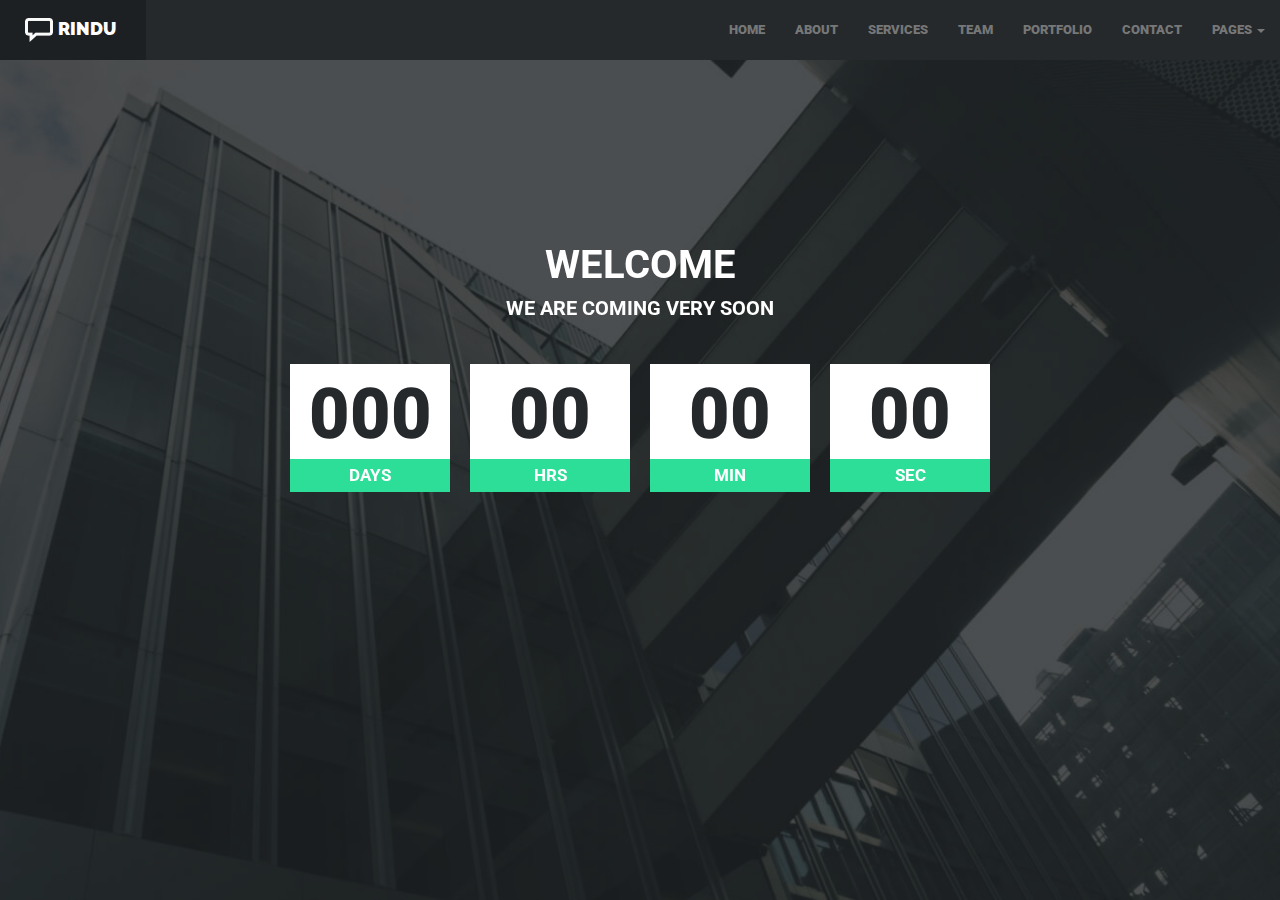
<file: comingsoon.html>
<!DOCTYPE html>
<html lang="en">

<head>
    <meta charset="utf-8">
    <meta name="viewport" content="width=device-width, initial-scale=1.0">
    <meta name="description" content="RINDU - One Page Business Template<">
    <meta name="author" content="Develpixel">
    <link rel="shortcut icon" href="images/favicon/favicon.ico" type="image/x-icon">
    <link rel="icon" href="images/favicon/favicon.ico" type="image/x-icon">

    <title>RINDU - One Page Business Template</title>

    <!-- Bootstrap core CSS -->
    <link href="css/bootstrap.min.css" rel="stylesheet">
    <!-- Font Awesome CSS -->
    <link href="css/lib/font-awesome.css" rel="stylesheet">
    <!-- Zocial CSS -->
    <link href="css/lib/zocial.css" rel="stylesheet">
    <!-- VENOBOx CSS -->
    <link rel="stylesheet" href="css/lib/venobox.css" type="text/css" />
    <!-- EXPANDING THUMBNAIL CSS -->
    <link rel="stylesheet" href="css/lib/og-component.css" type="text/css" />
    <!-- ANIMATED CSS -->
    <link href="css/lib/animate.css" rel="stylesheet">
    <!-- STYLE CSS -->
    <link href="css/style.css" rel="stylesheet">
    <!-- COLOR SCHEME CSS -->
    <link href="css/scheme/light-green.css" rel="stylesheet">
    <!-- MODERNIZER JS -->
    <script src="js/lib/modernizr.custom.js"></script>
    <!-- HTML5 shim and Respond.js IE8 support of HTML5 elements and media queries -->
    <!--[if lt IE 9]>
      <script src="js/html5shiv.js"></script>
      <script src="js/respond.min.js"></script>
    <![endif]-->
</head>

<body data-spy="scroll" data-target=".navbar-collapse">
    <!-- BEGIN OUTTER -->
    <div class="outter">
        <!-- BEGIN NAVBAR -->
        <nav class="navbar navbar-default navbar-fixed-top" role="navigation">
            <div class="container-fluid">
                <!-- Brand and toggle get grouped for better mobile display -->
                <div class="navbar-header">
                    <button type="button" class="navbar-toggle" data-toggle="collapse" data-target="#bs-example-navbar-collapse-1">
                        <span class="sr-only">Toggle navigation</span>
                        <span class="icon-bar"></span>
                        <span class="icon-bar"></span>
                        <span class="icon-bar"></span>
                    </button>
                    <a class="navbar-brand" href="#">
                        <img src="images/logo-top-white.png" alt="">RINDU</a>
                </div>

                <!-- Collect the nav links, forms, and other content for toggling -->
                <div class="collapse navbar-collapse" id="bs-example-navbar-collapse-1">
                    <ul class="nav navbar-nav navbar-right">
                        <li><a class="sscroll" href="index.html">HOME</a>
                        </li>
                        <li><a class="sscroll" href="index.html#about">ABOUT</a>
                        </li>
                        <li><a class="sscroll" href="index.html#services">SERVICES</a>
                        </li>
                        <li><a class="sscroll" href="index.html#team">TEAM</a>
                        </li>
                        <li><a class="sscroll" href="index.html#portfolio">PORTFOLIO</a>
                        </li>
                        <li><a class="sscroll" href="index.html#contact">CONTACT</a>
                        </li>
                        <li class="dropdown">
                            <a href="#" class="dropdown-toggle" data-toggle="dropdown">PAGES <b class="caret"></b></a>
                            <ul class="dropdown-menu" role="menu">
                                <li><a href="index-video.html">INDEX VIDEO</a>
                                </li>
                                <li><a href="index-static.html">INDEX STATIC IMAGE</a>
                                </li>
                                <li><a href="blog.html">BLOG</a>
                                </li>
                                <li><a href="blog-post.html">BLOG POST</a>
                                </li>
                                <li><a href="comingsoon.html">COMING SOON</a>
                                </li>
                                <li><a href="shortcodes.html">SHORT CODES</a>
                                </li>
                            </ul>
                        </li>
                    </ul>
                </div>
                <!-- /.navbar-collapse -->
            </div>
            <!-- /.container-fluid -->
        </nav>
        <!-- END NAVBAR -->

        <!-- BEGIN SLIDER ONE -->
        <div id="slides_cs">
            <ul class="slides-container text-center">
                <li>
                    <!-- Slide -->
                    <img src='images/home-slide-3.jpg' alt="" class="fullscreen-image" />
                </li>
                <li>
                    <!-- Slide -->
                    <img src='images/home-slide-1.jpg' alt="" class="fullscreen-image">
                </li>
                <li>
                    <!-- Slide -->
                    <img src='images/home-slide-2.jpg' alt="" class="fullscreen-image" />
                </li>
            </ul>
        </div>
        <!-- END SLIDER ONE -->

        <div class="countdown-wrapper">
            <div class="countdown-content">
                <h2>WELCOME</h2>
                <h3>WE ARE COMING VERY SOON</h3>
                <div class="countdown styled"></div>
            </div>
        </div>

    </div>
    <!-- BACK TO TOP -->
    <div class="totop" id="backtotop">
        <span>
            <a href="#home" class="first sscroll"><i class="fa fa-angle-up"></i></a>
            <a href="#home" class="hover sscroll"><i class="fa fa-angle-up"></i></a>
        </span>
    </div>
    <!-- END BACK TO TOP -->

    <!-- Bootstrap core JavaScript
    ================================================== -->
    <!-- Placed at the end of the document so the pages load faster -->
    <script src="js/jquery-1.10.2.min.js"></script>
    <!-- EXPANDING THUMBNAIL JS -->
    <script src="js/lib/grid.js"></script>
    <!-- BOOTSTRAP JS -->
    <script src="js/bootstrap.min.js"></script>
    <!-- SUPER SLIDES JS -->
    <script src="js/lib/jquery.superslides.min.js"></script>
    <!-- JQUERY BACK TO TOP -->
    <script src="js/lib/jquery.backtotop.js"></script>
    <!-- JQUERY PARALLAX -->
    <script src="js/lib/jquery.parallax.js"></script>
    <!-- JQUERY BACKGROUND VIDEO -->
    <script src="js/lib/jquery.backgroundvideo.js"></script>
    <!-- JQUERY VENOBOX VIDEO -->
    <script src="js/lib/venobox.min.js"></script>
    <!-- JQUERY WAYPOINT -->
    <script src="js/lib/waypoints.js"></script>
    <!-- JQUERY WAYPOINT -->
    <script src="js/lib/jquery.countTo.js"></script>
    <!-- JQUERY SMOOTH SCROLL -->
    <script src="js/lib/jquery.smooth-scroll.min.js"></script>
    <!-- JQUERY FITVID -->
    <script src="js/lib/jquery.fitvid.js"></script>
    <!-- JQUERY MASONRY LAYOUT 
    <script src="js/lib/masonry.pkgd.min.js"></script>-->
    <!-- JQUERY SUDO SLIDER JS -->
    <script src="js/lib/jquery.sudoslider.min.js"></script>
    <!-- JQUERY COUNTDOWN JS -->
    <script src="js/lib/jquery.countdown.js"></script>
    <!-- MAIN JS -->
    <script src="js/main.js"></script>
    
</body>

</html>
</file>
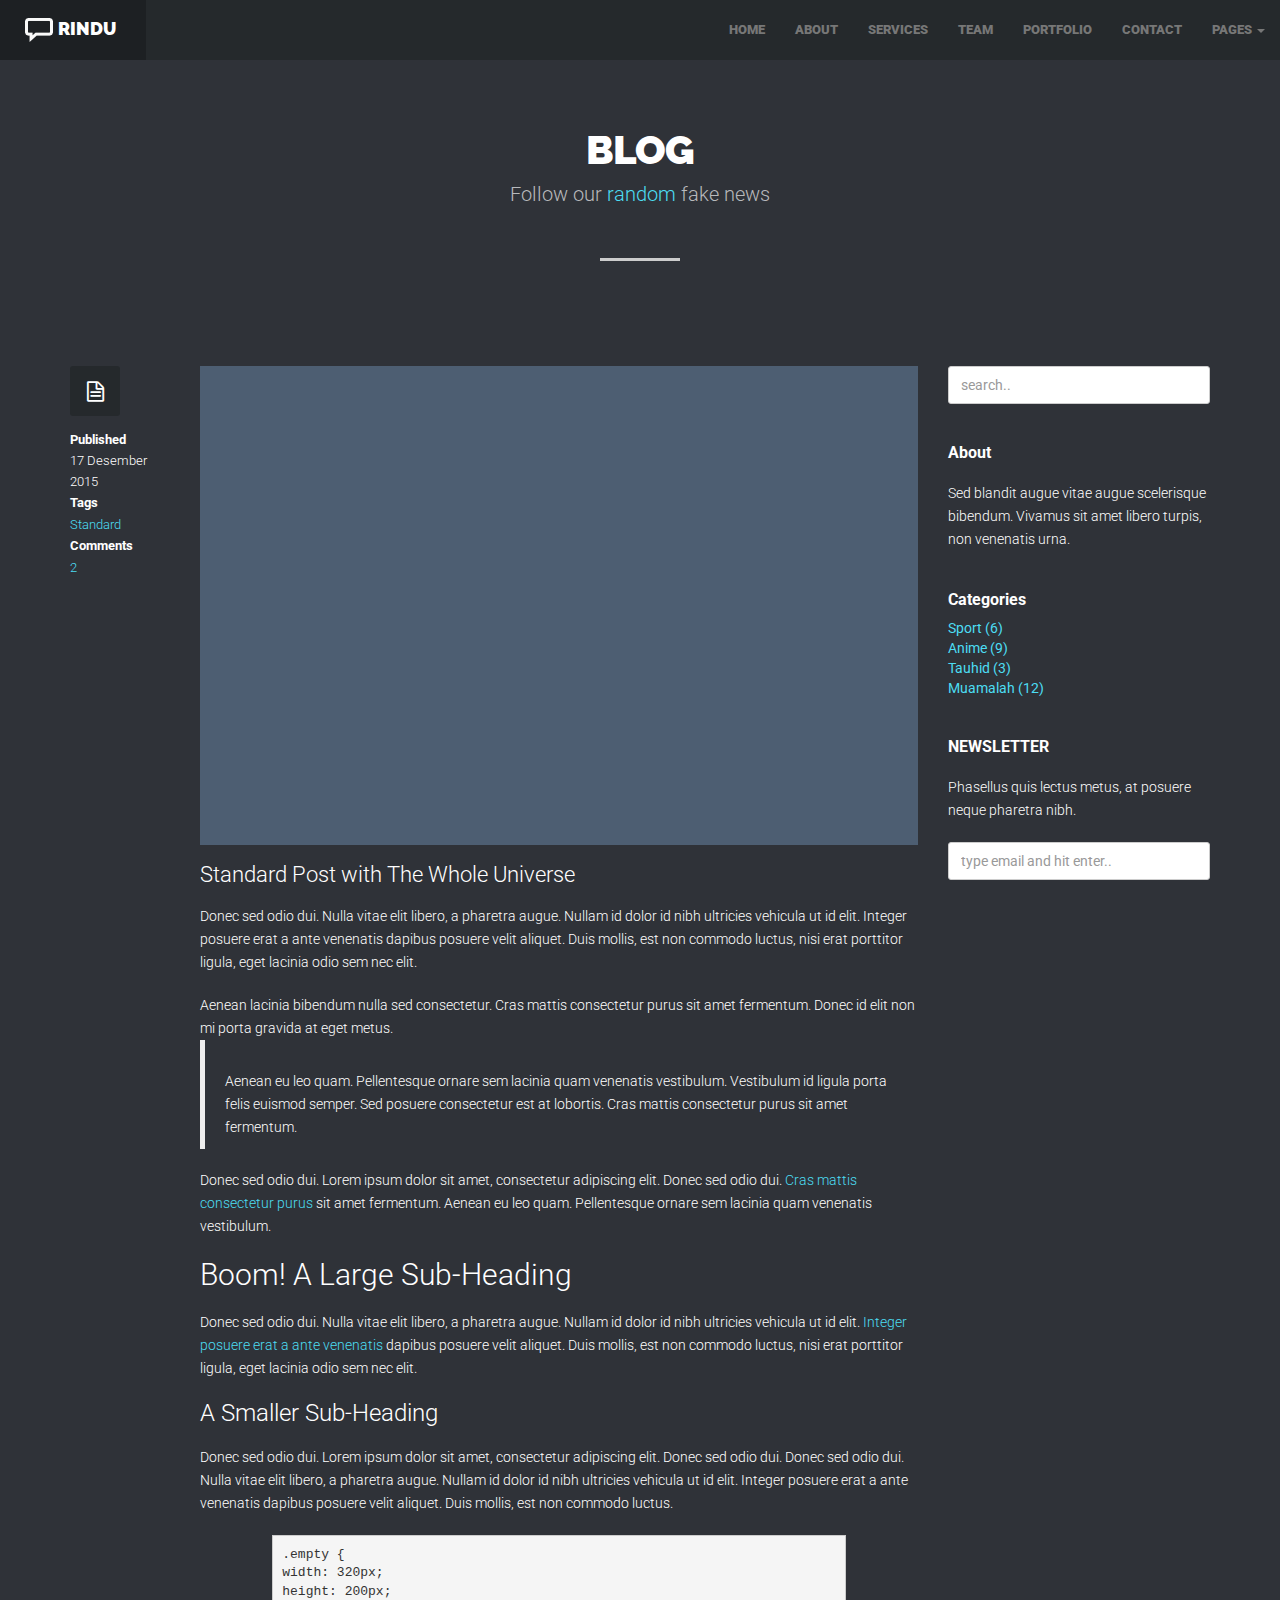
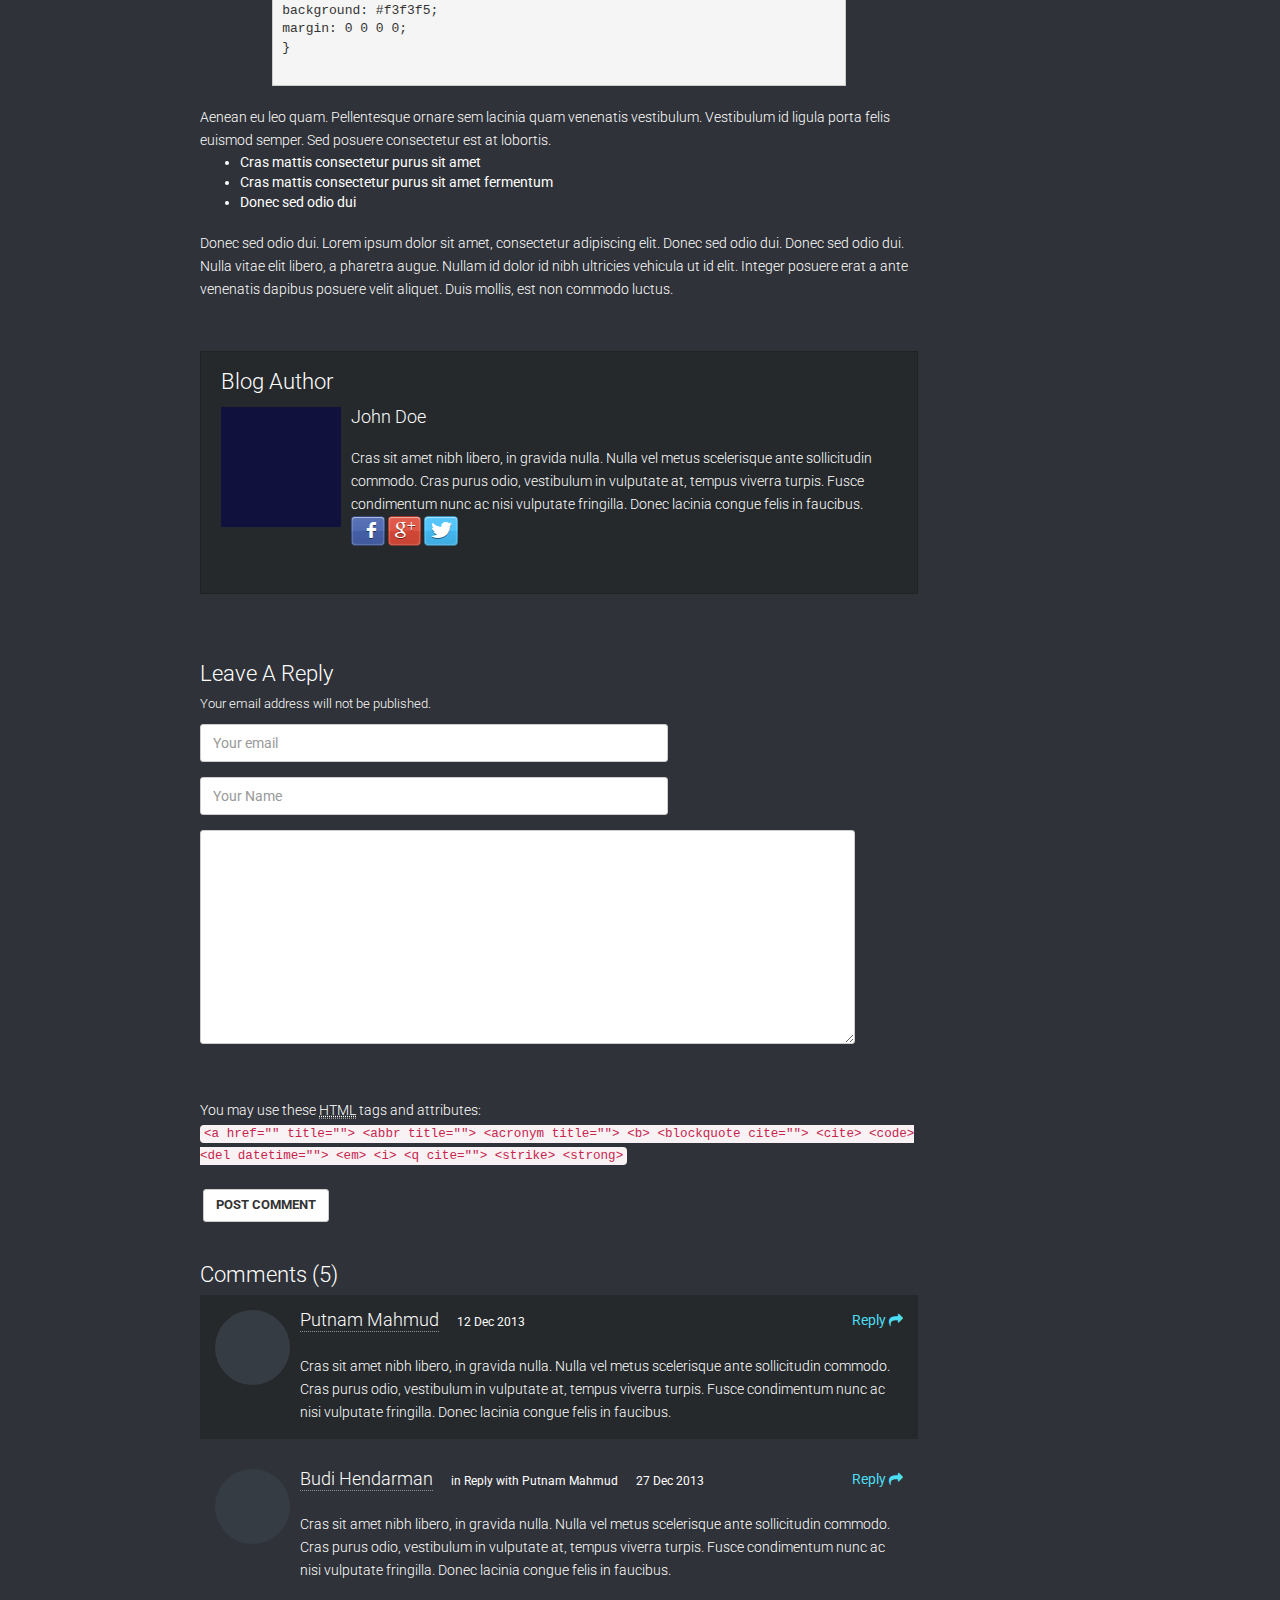
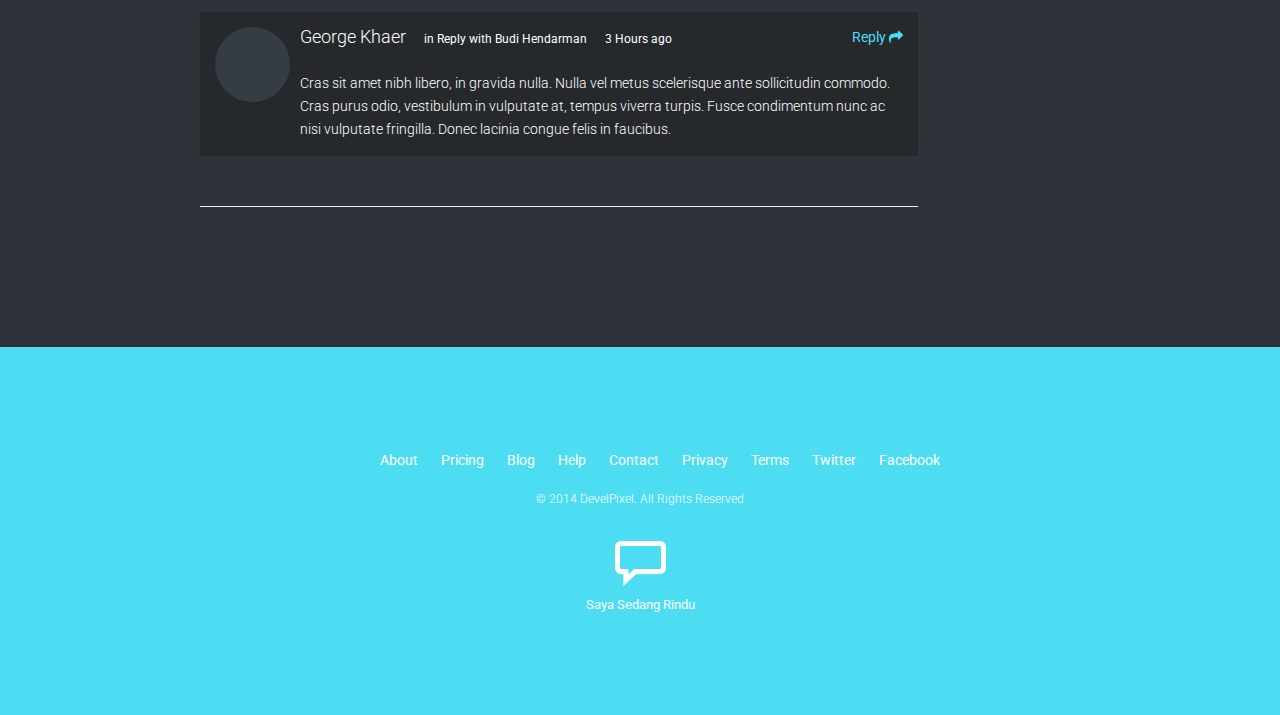
<file: dark-blog-post.html>
<!DOCTYPE html>
<html lang="en">

<head>
    <meta charset="utf-8">
    <meta name="viewport" content="width=device-width, initial-scale=1.0">
    <meta name="description" content="RINDU - One Page Business Template<">
    <meta name="author" content="Develpixel">
    <link rel="shortcut icon" href="images/favicon/favicon.ico" type="image/x-icon">
    <link rel="icon" href="images/favicon/favicon.ico" type="image/x-icon">

    <title>RINDU - One Page Business Template</title>

    <!-- Bootstrap core CSS -->
    <link href="css/bootstrap.min.css" rel="stylesheet">
    <!-- Font Awesome CSS -->
    <link href="css/lib/font-awesome.css" rel="stylesheet">
    <!-- Zocial CSS -->
    <link href="css/lib/zocial.css" rel="stylesheet">
    <!-- VENOBOx CSS -->
    <link rel="stylesheet" href="css/lib/venobox.css" type="text/css" />
    <!-- EXPANDING THUMBNAIL CSS -->
    <link rel="stylesheet" href="css/lib/og-component.css" type="text/css" />
    <!-- ANIMATED CSS -->
    <link href="css/lib/animate.css" rel="stylesheet">
    <!-- STYLE CSS -->
    <link href="css/style-dark.css" rel="stylesheet">
    <!-- COLOR SCHEME CSS -->
    <link href="css/scheme/light-blue.css" rel="stylesheet">
    <!-- MODERNIZER JS -->
    <script src="js/lib/modernizr.custom.js"></script>
    <!-- HTML5 shim and Respond.js IE8 support of HTML5 elements and media queries -->
    <!--[if lt IE 9]>
      <script src="js/html5shiv.js"></script>
      <script src="js/respond.min.js"></script>
    <![endif]-->
</head>

<body data-spy="scroll" data-target=".navbar-collapse">
    <!-- BEGIN OUTTER -->
    <div class="outter">
        <!---->


        <!-- BEGIN NAVBAR -->
        <nav class="navbar navbar-default navbar-fixed-top" role="navigation">
            <div class="container-fluid">
                <!-- Brand and toggle get grouped for better mobile display -->
                <div class="navbar-header">
                    <button type="button" class="navbar-toggle" data-toggle="collapse" data-target="#bs-example-navbar-collapse-1">
                        <span class="sr-only">Toggle navigation</span>
                        <span class="icon-bar"></span>
                        <span class="icon-bar"></span>
                        <span class="icon-bar"></span>
                    </button>
                    <a class="navbar-brand" href="#">
                        <img src="images/logo-top-white.png" alt="">RINDU</a>
                </div>

                <!-- Collect the nav links, forms, and other content for toggling -->
                <div class="collapse navbar-collapse" id="bs-example-navbar-collapse-1">
                    <ul class="nav navbar-nav navbar-right">
                        <li><a class="sscroll" href="dark-index.html">HOME</a>
                        </li>
                        <li><a class="sscroll" href="dark-index.html#about">ABOUT</a>
                        </li>
                        <li><a class="sscroll" href="dark-index.html#services">SERVICES</a>
                        </li>
                        <li><a class="sscroll" href="dark-index.html#team">TEAM</a>
                        </li>
                        <li><a class="sscroll" href="dark-index.html#portfolio">PORTFOLIO</a>
                        </li>
                        <li><a class="sscroll" href="dark-index.html#contact">CONTACT</a>
                        </li>
                        <li class="dropdown">
                            <a href="#" class="dropdown-toggle" data-toggle="dropdown">PAGES <b class="caret"></b></a>
                            <ul class="dropdown-menu" role="menu">
                                <li><a href="dark-index-video.html">INDEX VIDEO</a>
                                </li>
                                <li><a href="dark-index-static.html">INDEX STATIC IMAGE</a>
                                </li>
                                <li><a href="dark-blog.html">BLOG</a>
                                </li>
                                <li><a href="dark-blog-post.html">BLOG POST</a>
                                </li>
                                <li><a href="dark-comingsoon.html">COMING SOON</a>
                                </li>
                                <li><a href="dark-shortcodes.html">SHORT CODES</a>
                                </li>
                            </ul>
                        </li>
                    </ul>

                </div>
                <!-- /.navbar-collapse -->
            </div>
            <!-- /.container-fluid -->
        </nav>
        <!-- END NAVBAR -->

        <!-- BEGIN CONTENT SECTION -->
        <div class="section-outter">
            <!-- BEGIN ABOUT  -->
            <section id="blog">
                <div class="section-wrapper">
                    <div class="section-title">
                        <h2 class="title animatez" data-effect="fadeInDown">BLOG</h2>
                        <h4 class="subtitle animatez" data-effect="fadeInUp">Follow our
                            <span class="main-color">random</span>&nbsp;fake news</h4>
                    </div>
                    <hr class="title-break">
                    <div class="section-inner">
                        <div class="container">
                            <div class="row">
                                <!-- BLOG POST -->
                                <div class="col-md-9">

                                    <!-- POST -->
                                    <article class="post">
                                        <figure>
                                            <a href="blog-post.html">
                                                <img src="images/blog-thumb.jpg" alt="">
                                            </a>
                                        </figure>
                                        <div class="post-meta">
                                            <a class="post-icon" href="blog-post.html"><i class="fa fa-file-text-o"></i></a>
                                            <h5>Published</h5>
                                            <span class="published">17 Desember 2015</span>
                                            <h5>Tags</h5>
                                            <span><a href="javascript:;">Standard</a>
                                            </span>
                                            <h5>Comments</h5>
                                            <span><a href="javascript:;">2</a>
                                            </span>
                                        </div>
                                        <h2 class="post-title"><a href="blog-post.html">Standard Post with The Whole Universe</a>
                                        </h2>
                                        <div class="post-content">
                                            <p>Donec sed odio dui. Nulla vitae elit libero, a pharetra augue. Nullam id dolor id nibh ultricies vehicula ut id elit. Integer posuere erat a ante venenatis dapibus posuere velit aliquet. Duis mollis, est non commodo luctus, nisi erat porttitor ligula, eget lacinia odio sem nec elit.</p>
                                            <p>
                                                <span id="more-795"></span>
                                            </p>
                                            <p>Aenean lacinia bibendum nulla sed consectetur. Cras mattis consectetur purus sit amet fermentum. Donec id elit non mi porta gravida at eget metus.</p>
                                            <blockquote>
                                                <p>Aenean eu leo quam. Pellentesque ornare sem lacinia quam venenatis vestibulum. Vestibulum id ligula porta felis euismod semper. Sed posuere consectetur est at lobortis. Cras mattis consectetur purus sit amet fermentum.</p>
                                            </blockquote>
                                            <p>Donec sed odio dui. Lorem ipsum dolor sit amet, consectetur adipiscing elit. Donec sed odio dui. <a href="#">Cras mattis consectetur purus</a> sit amet fermentum. Aenean eu leo quam. Pellentesque ornare sem lacinia quam venenatis vestibulum.</p>
                                            <h2>Boom! A Large Sub-Heading</h2>
                                            <p>Donec sed odio dui. Nulla vitae elit libero, a pharetra augue. Nullam id dolor id nibh ultricies vehicula ut id elit. <a href="#">Integer posuere erat a ante venenatis</a> dapibus posuere velit aliquet. Duis mollis, est non commodo luctus, nisi erat porttitor ligula, eget lacinia odio sem nec elit.</p>
                                            <h3>A Smaller Sub-Heading</h3>
                                            <p>Donec sed odio dui. Lorem ipsum dolor sit amet, consectetur adipiscing elit. Donec sed odio dui. Donec sed odio dui. Nulla vitae elit libero, a pharetra augue. Nullam id dolor id nibh ultricies vehicula ut id elit. Integer posuere erat a ante venenatis dapibus posuere velit aliquet. Duis mollis, est non commodo luctus.</p>
                                            <pre>
.empty { 
width: 320px;
height: 200px; 
background: #f3f3f5; 
margin: 0 0 0 0;
}
                                </pre>
                                            <p>Aenean eu leo quam. Pellentesque ornare sem lacinia quam venenatis vestibulum. Vestibulum id ligula porta felis euismod semper. Sed posuere consectetur est at lobortis.</p>
                                            <ul>
                                                <li>Cras mattis consectetur purus sit amet</li>
                                                <li>Cras mattis consectetur purus sit amet fermentum</li>
                                                <li>Donec sed odio dui</li>
                                            </ul>
                                            <p>Donec sed odio dui. Lorem ipsum dolor sit amet, consectetur adipiscing elit. Donec sed odio dui. Donec sed odio dui. Nulla vitae elit libero, a pharetra augue. Nullam id dolor id nibh ultricies vehicula ut id elit. Integer posuere erat a ante venenatis dapibus posuere velit aliquet. Duis mollis, est non commodo luctus.</p>
                                        </div>
                                        <div class="spacer medium"></div>
                                        <div class="post-author">
                                            <h2 class="post-title">Blog Author</h2>
                                            <div class="media">
                                                <figure class="pull-left">
                                                    <img class="media-object" src="images/author.png" alt="Author">
                                                </figure>
                                                <div class="media-body">
                                                    <h4 class="media-heading"><a href="javascript:;">John Doe</a>
                                                    </h4>
                                                    <p>
                                                        Cras sit amet nibh libero, in gravida nulla. Nulla vel metus scelerisque ante sollicitudin commodo. Cras purus odio, vestibulum in vulputate at, tempus viverra turpis. Fusce condimentum nunc ac nisi vulputate fringilla. Donec lacinia congue felis in faucibus.
                                                        <br>
                                                        <a href="#" class="zocial icon facebook">Sign in with Facebook</a>
                                                        <a href="#" class="zocial icon googleplus">Sign in with Facebook</a>
                                                        <a href="#" class="zocial icon twitter">Sign in with Facebook</a>
                                                    </p>
                                                </div>
                                            </div>
                                        </div>
                                        <div class="spacer medium"></div>
                                        <div class="blog-comments">
                                            <!-- BLOG REPLY -->
                                            <h2 class="post-title">Leave A Reply
                                                <span>Your email address will not be published.</span>
                                            </h2>
                                            <form role="form">
                                                <div class="form-group row">
                                                    <div class="col-md-8">
                                                        <input type="email" class="form-control col-md-6" placeholder="Your email">
                                                    </div>
                                                </div>
                                                <div class="form-group row">
                                                    <div class="col-md-8">
                                                        <input type="text" class="form-control" placeholder="Your Name">
                                                    </div>
                                                </div>
                                                <div class="form-group row">
                                                    <div class="col-lg-11">
                                                        <textarea class="form-control" rows="10"></textarea>
                                                    </div>
                                                </div>
                                                <br>
                                                <p>You may use these
                                                    <abbr title="HyperText Markup Language">HTML</abbr>&nbsp;tags and attributes:
                                                </p>
                                                <code>&lt;a href="" title=""&gt; &lt;abbr title=""&gt; &lt;acronym title=""&gt; &lt;b&gt; &lt;blockquote cite=""&gt; &lt;cite&gt; &lt;code&gt; &lt;del datetime=""&gt; &lt;em&gt; &lt;i&gt; &lt;q cite=""&gt; &lt;strike&gt; &lt;strong&gt;</code>
                                                <p></p>
                                                <button type="submit" class="btn btn-default">Post Comment</button>
                                            </form>
                                            <!-- END BLOG REPLY -->
                                            <h2 class="post-title">Comments (5)</h2>
                                            <div class="blog-comment-content">
                                                <ul class="media-list">
                                                    <li class="media">
                                                        <figure class="pull-left">
                                                            <a href="javascript:;">
                                                                <img class="media-object" src="images/people-1.jpg" alt="comment-1">
                                                            </a>
                                                        </figure>
                                                        <div class="media-body">
                                                            <div class="comment-meta">
                                                                <h4 class="media-heading"><a href="javascript:;">Putnam Mahmud</a>
                                                                </h4>
                                                                <span class="time">
                                                                    12 Dec 2013
                                                                </span>
                                                                <div class="comment-extra pull-right">
                                                                    <a href="javascript:;">Reply <i class="fa fa-share"></i></a>
                                                                </div>
                                                            </div>
                                                            <p>
                                                                Cras sit amet nibh libero, in gravida nulla. Nulla vel metus scelerisque ante sollicitudin commodo. Cras purus odio, vestibulum in vulputate at, tempus viverra turpis. Fusce condimentum nunc ac nisi vulputate fringilla. Donec lacinia congue felis in faucibus.</p>
                                                        </div>
                                                    </li>
                                                    <li class="media">
                                                        <figure class="pull-left">
                                                            <a href="javascript:;">
                                                                <img class="media-object" src="images/people-2.jpg" alt="comment-1">
                                                            </a>
                                                        </figure>
                                                        <div class="media-body">
                                                            <div class="comment-meta">
                                                                <h4 class="media-heading"><a href="javascript:;">Budi Hendarman</a>
                                                                </h4>
                                                                <span class="in-reply">
                                                                    in Reply with Putnam Mahmud
                                                                </span>
                                                                <span class="time">
                                                                    27 Dec 2013
                                                                </span>
                                                                <div class="comment-extra pull-right">
                                                                    <a href="javascript:;">Reply <i class="fa fa-share"></i></a>
                                                                </div>
                                                            </div>
                                                            <p>
                                                                Cras sit amet nibh libero, in gravida nulla. Nulla vel metus scelerisque ante sollicitudin commodo. Cras purus odio, vestibulum in vulputate at, tempus viverra turpis. Fusce condimentum nunc ac nisi vulputate fringilla. Donec lacinia congue felis in faucibus.</p>
                                                        </div>
                                                    </li>
                                                    <li class="media">
                                                        <figure class="pull-left">
                                                            <a href="javascript:;">
                                                                <img class="media-object" src="images/people-3.jpg" alt="comment-1">
                                                            </a>
                                                        </figure>
                                                        <div class="media-body">
                                                            <div class="comment-meta">
                                                                <h4 class="media-heading">George Khaer
                                                                </h4>
                                                                <span class="in-reply">
                                                                    in Reply with Budi Hendarman
                                                                </span>
                                                                <span class="time">
                                                                    3 Hours ago
                                                                </span>
                                                                <div class="comment-extra pull-right">
                                                                    <a href="javascript:;">Reply <i class="fa fa-share"></i></a>
                                                                </div>
                                                            </div>
                                                            <p>
                                                                Cras sit amet nibh libero, in gravida nulla. Nulla vel metus scelerisque ante sollicitudin commodo. Cras purus odio, vestibulum in vulputate at, tempus viverra turpis. Fusce condimentum nunc ac nisi vulputate fringilla. Donec lacinia congue felis in faucibus.</p>
                                                        </div>
                                                    </li>
                                                </ul>
                                            </div>
                                        </div>
                                    </article>
                                    <!-- END BLOG POST -->

                                </div>
                                <!-- BLOG WIDGET -->
                                <div class="col-md-3">
                                    <!-- WIDGET -->
                                    <div class="widget">
                                        <form role="form">
                                            <div class="form-group">
                                                <input type="text" class="form-control" id="exampleInputEmail2" placeholder="search..">
                                            </div>
                                        </form>
                                    </div>

                                    <!-- WIDGET -->
                                    <div class="widget">
                                        <h3 class="widget-title">About</h3>
                                        <p>Sed blandit augue vitae augue scelerisque bibendum. Vivamus sit amet libero turpis, non venenatis urna.</p>
                                    </div>

                                    <!-- WIDGET -->
                                    <div class="widget">
                                        <h3 class="widget-title">
                                            Categories
                                        </h3>
                                        <ul>
                                            <li><a href="javascript:;">Sport (6)</a>
                                            </li>
                                            <li><a href="javascript:;">Anime (9)</a>
                                            </li>
                                            <li><a href="javascript:;">Tauhid (3)</a>
                                            </li>
                                            <li><a href="javascript:;">Muamalah (12)</a>
                                            </li>
                                        </ul>
                                    </div>

                                    <!-- WIDGET -->
                                    <div class="widget">
                                        <h3 class="widget-title">NEWSLETTER</h3>
                                        <p>Phasellus quis lectus metus, at posuere neque pharetra nibh.</p>
                                        <br/>
                                        <form role="form">
                                            <div class="form-group">
                                                <input type="text" class="form-control" id="exampleInputEmail1" placeholder="type email and hit enter..">
                                            </div>
                                        </form>
                                    </div>
                                </div>
                            </div>
                        </div>
                    </div>
                    <div class="spacer big"></div>
                </div>
            </section>
            <!-- END BLOG -->

            <footer class="footer white section-wrapper">
                <nav class="footer-nav" role="navigation">
                    <ul>
                        <li><a class="sscroll" href="#about">About</a>
                        </li>
                        <li><a href="javascript:;">Pricing</a>
                        </li>
                        <li><a href="blog.html">Blog</a>
                        </li>
                        <li><a href="javascript:;">Help</a>
                        </li>
                        <li><a class="sscroll" href="#contact">Contact</a>
                        </li>
                        <li><a href="javascript:;">Privacy</a>
                        </li>
                        <li><a href="javascript:;">Terms</a>
                        </li>
                        <li><a href="javascript:;">Twitter</a>
                        </li>
                        <li><a href="http://www.facebook.com/Develpixel">Facebook</a>
                        </li>
                    </ul>
                </nav>
                <p class="copyright">&copy; 2014 DevelPixel. All Rights Reserved</p>
                <div class="footer-logo">
                    <img src="images/logo-white.png" alt="">
                    <span>Saya Sedang Rindu</span>
                </div>
                <div class="spacer big"></div>
            </footer>

        </div>
        <!-- END CONTENT SECTION -->

        <!---->
    </div>
    <!-- END OUTTER -->

    <!-- BACK TO TOP -->
    <div class="totop" id="backtotop">
        <span>
            <a href="#home" class="first sscroll"><i class="fa fa-angle-up"></i></a>
            <a href="#home" class="hover sscroll"><i class="fa fa-angle-up"></i></a>
        </span>
    </div>
    <!-- END BACK TO TOP -->

    <!-- Bootstrap core JavaScript
    ================================================== -->
    <!-- Placed at the end of the document so the pages load faster -->
    <script src="js/jquery-1.10.2.min.js"></script>
    <!-- EXPANDING THUMBNAIL JS -->
    <script src="js/lib/grid.js"></script>
    <!-- BOOTSTRAP JS -->
    <script src="js/bootstrap.min.js"></script>
    <!-- SUPER SLIDES JS -->
    <script src="js/lib/jquery.superslides.min.js"></script>
    <!-- JQUERY BACK TO TOP -->
    <script src="js/lib/jquery.backtotop.js"></script>
    <!-- JQUERY PARALLAX -->
    <script src="js/lib/jquery.parallax.js"></script>
    <!-- JQUERY BACKGROUND VIDEO -->
    <script src="js/lib/jquery.backgroundvideo.js"></script>
    <!-- JQUERY VENOBOX VIDEO -->
    <script src="js/lib/venobox.min.js"></script>
    <!-- JQUERY WAYPOINT -->
    <script src="js/lib/waypoints.js"></script>
    <!-- JQUERY WAYPOINT -->
    <script src="js/lib/jquery.countTo.js"></script>
    <!-- JQUERY SMOOTH SCROLL -->
    <script src="js/lib/jquery.smooth-scroll.min.js"></script>
    <!-- JQUERY FITVID -->
    <script src="js/lib/jquery.fitvid.js"></script>
    <!-- HTML 5 PLAYER -->
    <script src="js/lib/mediaelement.min.js"></script>
    <!-- JQUERY MASONRY LAYOUT 
    <script src="js/lib/masonry.pkgd.min.js"></script>-->
    <!-- JQUERT SUDO SLIDER JS -->
    <script src="js/lib/jquery.sudoslider.min.js"></script>
    <!-- MAIN JS -->
    <script src="js/main.js"></script>
</body>

</html>
</file>
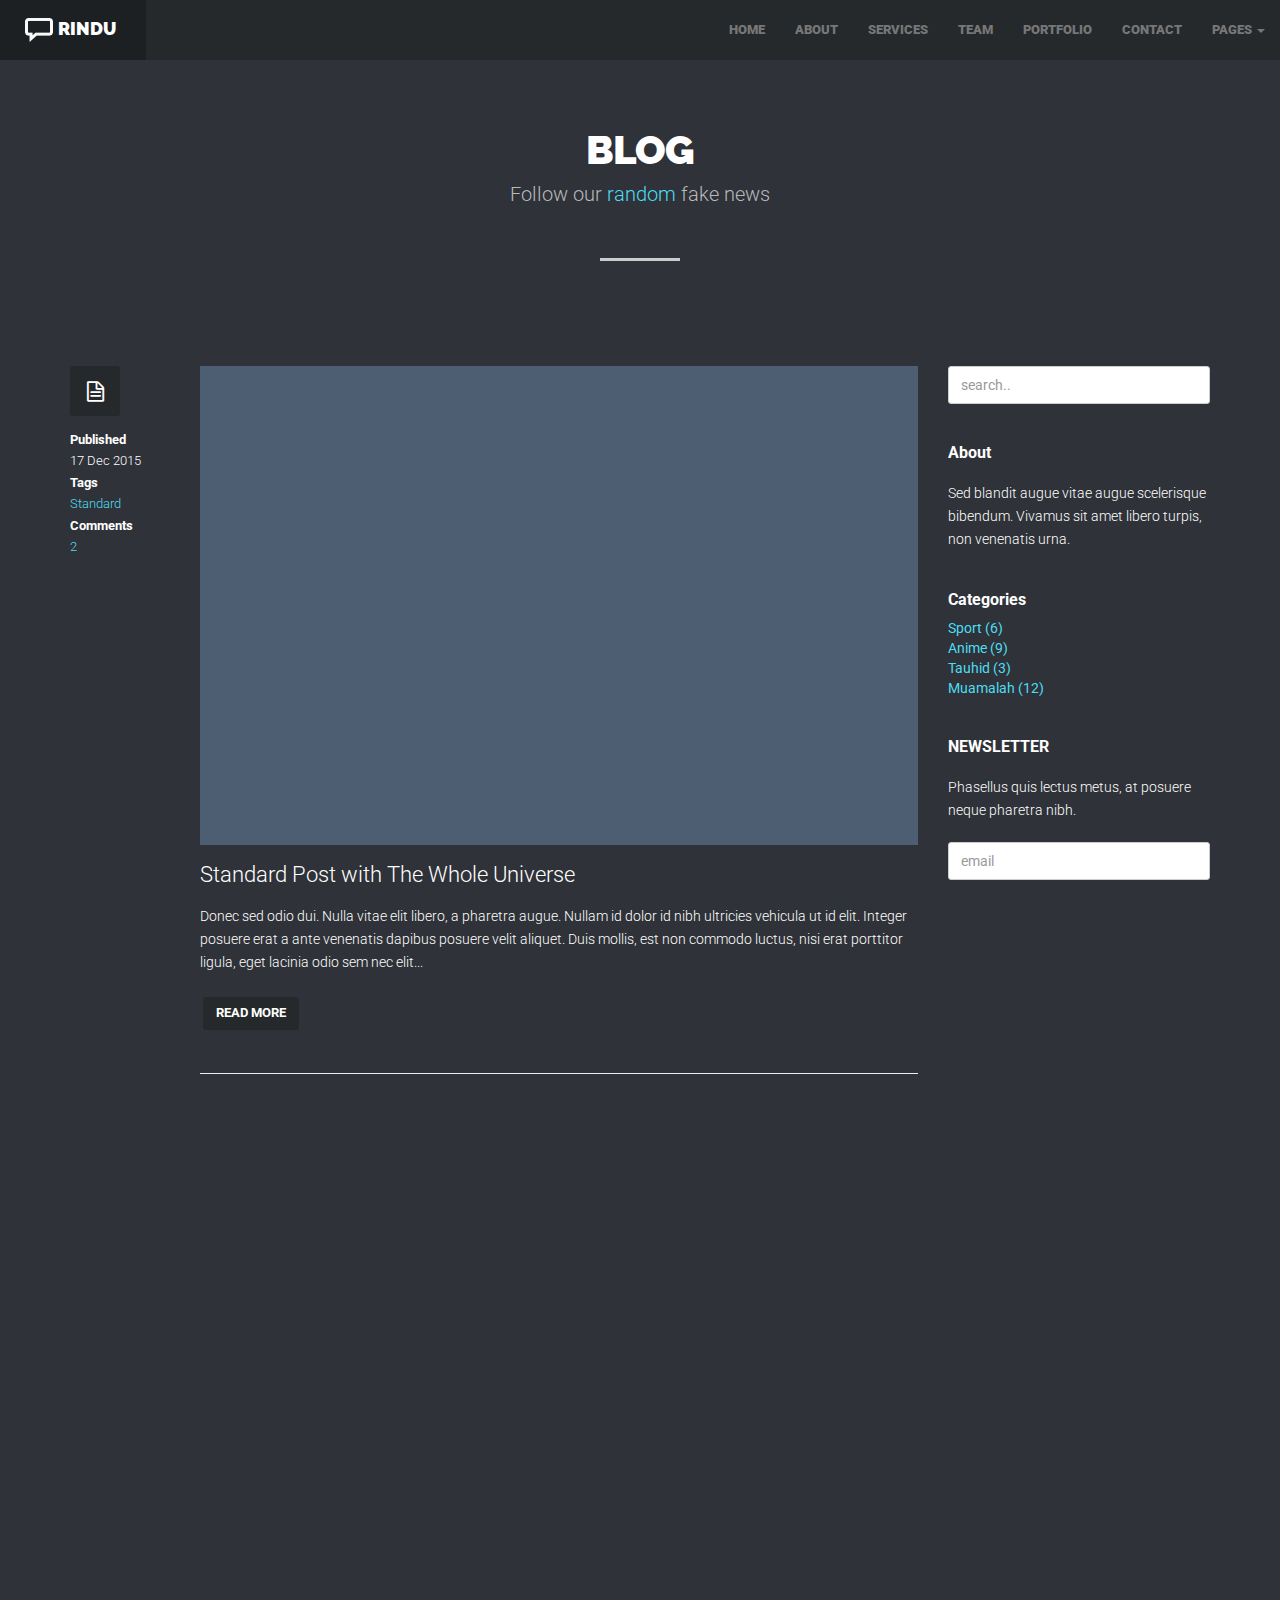
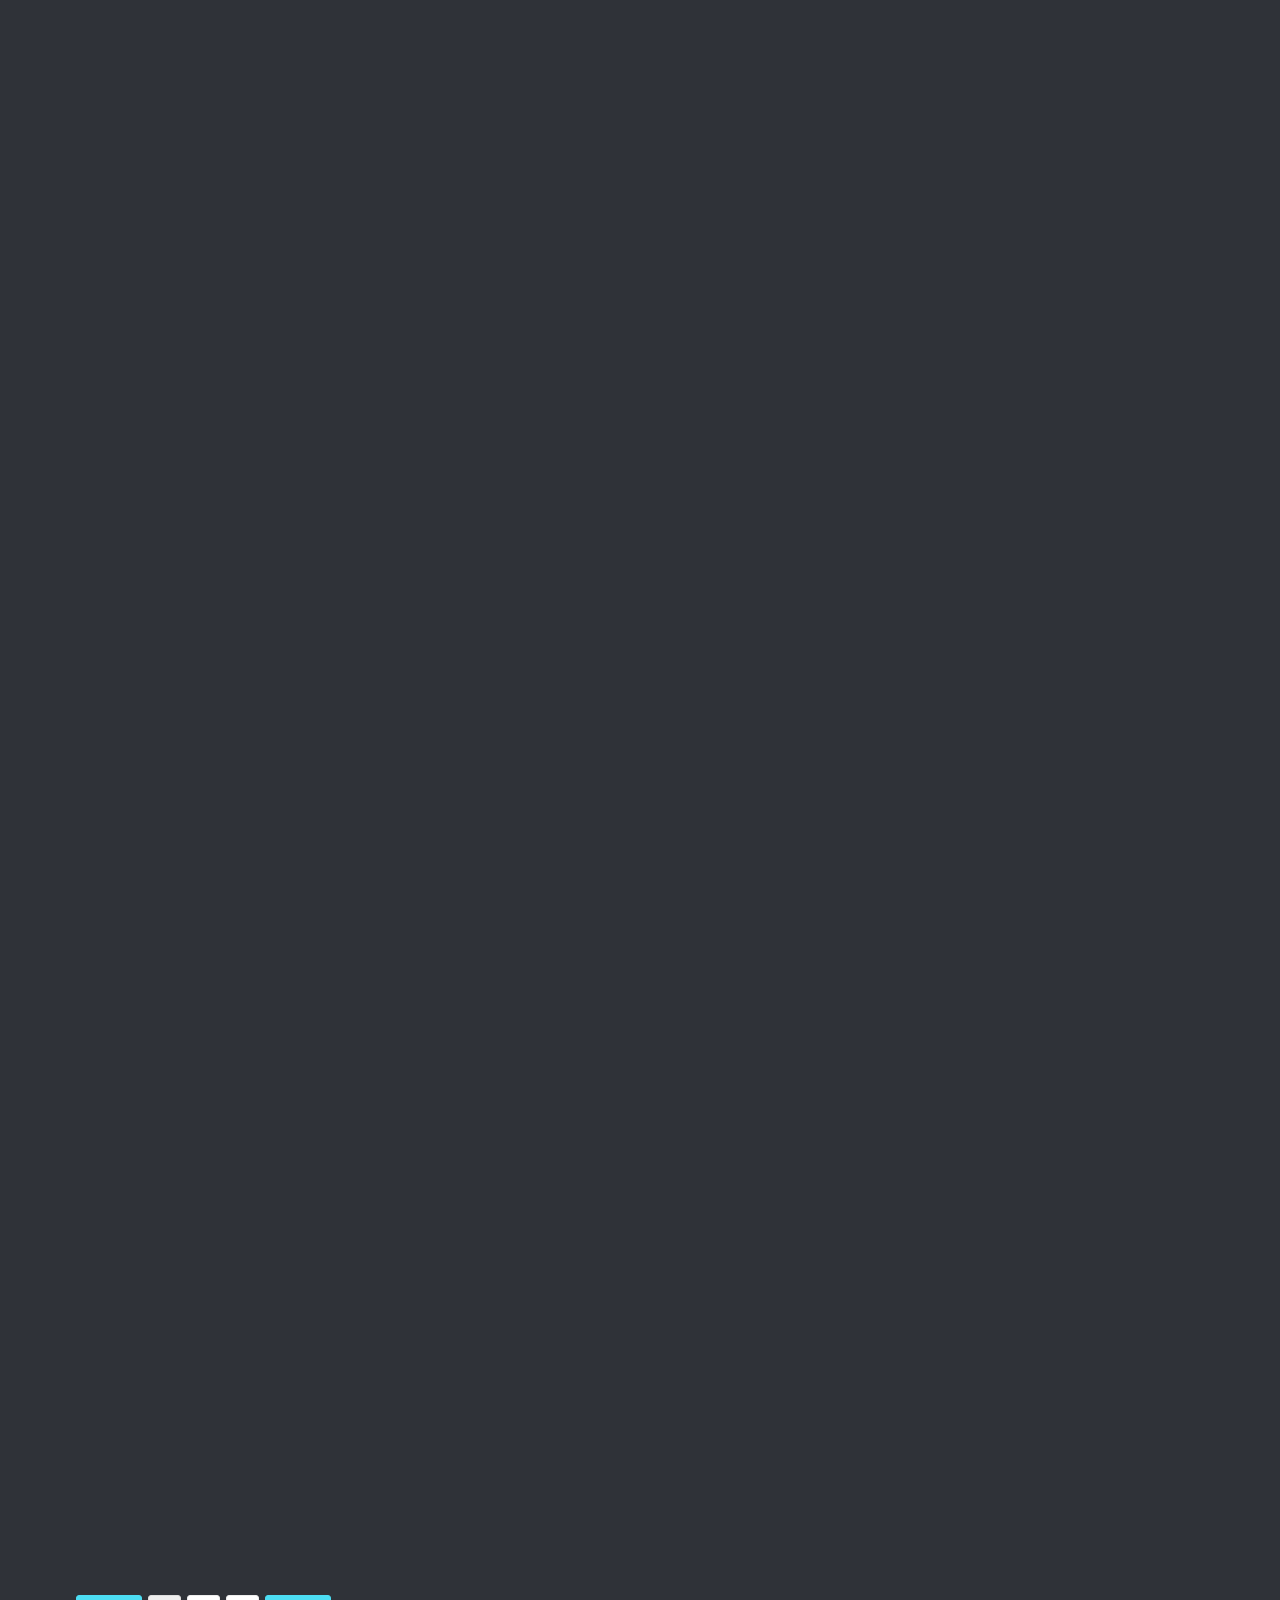
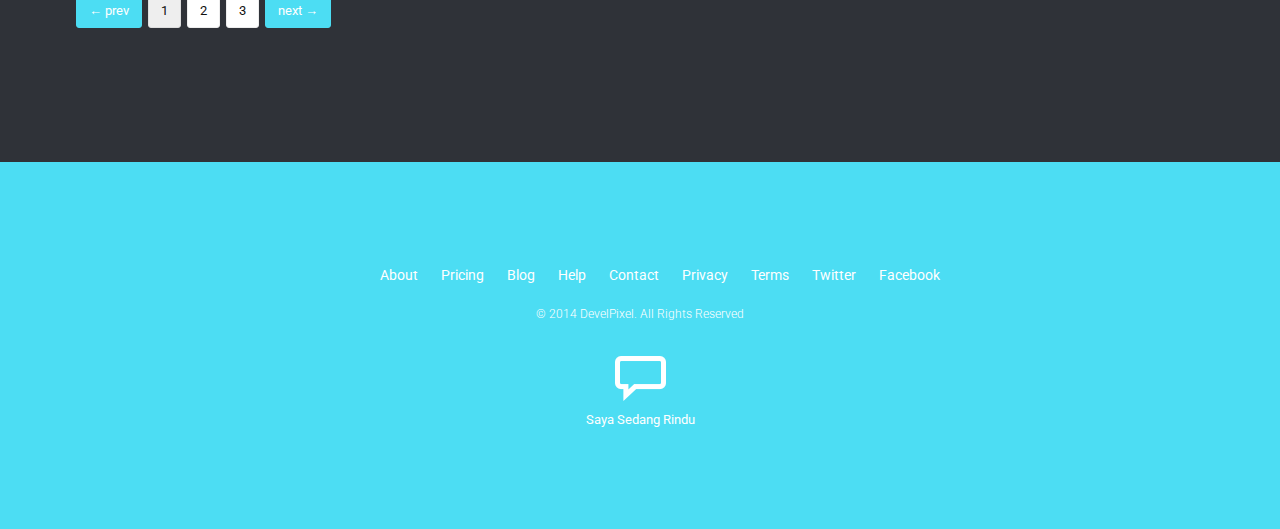
<file: dark-blog.html>
<!DOCTYPE html>
<html lang="en">

<head>
    <meta charset="utf-8">
    <meta name="viewport" content="width=device-width, initial-scale=1.0">
    <meta name="description" content="RINDU - One Page Business Template<">
    <meta name="author" content="Develpixel">
    <link rel="shortcut icon" href="images/favicon/favicon.ico" type="image/x-icon">
    <link rel="icon" href="images/favicon/favicon.ico" type="image/x-icon">

    <title>RINDU - One Page Business Template</title>

    <!-- Bootstrap core CSS -->
    <link href="css/bootstrap.min.css" rel="stylesheet">
    <!-- Font Awesome CSS -->
    <link href="css/lib/font-awesome.css" rel="stylesheet">
    <!-- Zocial CSS -->
    <link href="css/lib/zocial.css" rel="stylesheet">
    <!-- VENOBOx CSS -->
    <link rel="stylesheet" href="css/lib/venobox.css" type="text/css" />
    <!-- EXPANDING THUMBNAIL CSS -->
    <link rel="stylesheet" href="css/lib/og-component.css" type="text/css" />
    <!-- ANIMATED CSS -->
    <link href="css/lib/animate.css" rel="stylesheet">
    <!-- STYLE CSS -->
    <link href="css/style-dark.css" rel="stylesheet">
    <!-- COLOR SCHEME CSS -->
    <link href="css/scheme/light-blue.css" rel="stylesheet">
    <!-- MODERNIZER JS -->
    <script src="js/lib/modernizr.custom.js"></script>
    <!-- HTML5 shim and Respond.js IE8 support of HTML5 elements and media queries -->
    <!--[if lt IE 9]>
      <script src="js/html5shiv.js"></script>
      <script src="js/respond.min.js"></script>
    <![endif]-->
</head>

<body data-spy="scroll" data-target=".navbar-collapse">
    <!-- BEGIN OUTTER -->
    <div class="outter">
        <!---->


        <!-- BEGIN NAVBAR -->
        <nav class="navbar navbar-default navbar-fixed-top" role="navigation">
            <div class="container-fluid">
                <!-- Brand and toggle get grouped for better mobile display -->
                <div class="navbar-header">
                    <button type="button" class="navbar-toggle" data-toggle="collapse" data-target="#bs-example-navbar-collapse-1">
                        <span class="sr-only">Toggle navigation</span>
                        <span class="icon-bar"></span>
                        <span class="icon-bar"></span>
                        <span class="icon-bar"></span>
                    </button>
                    <a class="navbar-brand" href="#">
                        <img src="images/logo-top-white.png" alt="">RINDU</a>
                </div>

                <!-- Collect the nav links, forms, and other content for toggling -->
                <div class="collapse navbar-collapse" id="bs-example-navbar-collapse-1">
                    <ul class="nav navbar-nav navbar-right">
                        <li><a class="sscroll" href="dark-index.html">HOME</a>
                        </li>
                        <li><a class="sscroll" href="dark-index.html#about">ABOUT</a>
                        </li>
                        <li><a class="sscroll" href="dark-index.html#services">SERVICES</a>
                        </li>
                        <li><a class="sscroll" href="dark-index.html#team">TEAM</a>
                        </li>
                        <li><a class="sscroll" href="dark-index.html#portfolio">PORTFOLIO</a>
                        </li>
                        <li><a class="sscroll" href="dark-index.html#contact">CONTACT</a>
                        </li>
                        <li class="dropdown">
                            <a href="#" class="dropdown-toggle" data-toggle="dropdown">PAGES <b class="caret"></b></a>
                            <ul class="dropdown-menu" role="menu">
                                <li><a href="dark-index-video.html">INDEX VIDEO</a>
                                </li>
                                <li><a href="dark-index-static.html">INDEX STATIC IMAGE</a>
                                </li>
                                <li><a href="dark-blog.html">BLOG</a>
                                </li>
                                <li><a href="dark-blog-post.html">BLOG POST</a>
                                </li>
                                <li><a href="dark-comingsoon.html">COMING SOON</a>
                                </li>
                                <li><a href="dark-shortcodes.html">SHORT CODES</a>
                                </li>
                            </ul>
                        </li>
                    </ul>
                </div>
                <!-- /.navbar-collapse -->
            </div>
            <!-- /.container-fluid -->
        </nav>
        <!-- END NAVBAR -->

        <!-- BEGIN CONTENT SECTION -->
        <div class="section-outter">
            <!-- BEGIN ABOUT  -->
            <section id="blog">
                <div class="section-wrapper">
                    <div class="section-title">
                        <h2 class="title animatez" data-effect="fadeInDown">BLOG</h2>
                        <h4 class="subtitle animatez" data-effect="fadeInUp">Follow our
                            <span class="main-color">random</span>&nbsp;fake news</h4>
                    </div>
                    <hr class="title-break">
                    <div class="section-inner">
                        <div class="container">
                            <div class="row">
                                <!-- BLOG POST -->
                                <div class="col-md-9">

                                    <!-- POST 1 -->
                                    <article class="post animatez" data-effect="fadeInUp">
                                        <figure>
                                            <a href="blog-post.html">
                                                <img src="images/blog-thumb.jpg" alt="">
                                            </a>
                                        </figure>
                                        <div class="post-meta">
                                            <a class="post-icon" href="blog-post.html"><i class="fa fa-file-text-o"></i></a>
                                            <h5>Published</h5>
                                            <span class="published">17 Dec 2015</span>
                                            <h5>Tags</h5>
                                            <span><a href="javascript:;">Standard</a>
                                            </span>
                                            <h5>Comments</h5>
                                            <span><a href="javascript:;">2</a>
                                            </span>
                                        </div>
                                        <h2 class="post-title"><a href="blog-post.html">Standard Post with The Whole Universe</a>
                                        </h2>
                                        <div class="post-content">
                                            <p>Donec sed odio dui. Nulla vitae elit libero, a pharetra augue. Nullam id dolor id nibh ultricies vehicula ut id elit. Integer posuere erat a ante venenatis dapibus posuere velit aliquet. Duis mollis, est non commodo luctus, nisi erat porttitor ligula, eget lacinia odio sem nec elit...</p>
                                            <p><a href="blog-post.html" class="btn btn-dark">Read More</a>
                                            </p>
                                        </div>
                                    </article>

                                    <!-- POST 2 -->
                                    <article class="post animatez" data-effect="fadeInUp">
                                        <figure>
                                            <a href="blog-post.html">
                                                <img src="images/blog-thumb-2.jpg" alt="">
                                            </a>
                                        </figure>
                                        <div class="post-meta">
                                            <a class="post-icon" href="blog-post.html"><i class="fa fa-picture-o"></i></a>
                                            <h5>Published</h5>
                                            <span class="published">17 Dec 2015</span>
                                            <h5>Tags</h5>
                                            <span><a href="javascript:;">Images</a>
                                            </span>
                                            <h5>Comments</h5>
                                            <span><a href="javascript:;">2</a>
                                            </span>
                                        </div>
                                        <div class="post-content">
                                            <p>Donec sed odio dui. Nulla vitae elit libero, a pharetra augue. Nullam id dolor id nibh ultricies vehicula ut id elit. Integer posuere erat a ante venenatis dapibus posuere velit aliquet. Duis mollis, est non commodo luctus, nisi erat porttitor ligula, eget lacinia odio</p>
                                        </div>
                                    </article>

                                    <!-- POST 3 -->
                                    <article class="post animatez" data-effect="fadeInUp">
                                        <div class="post-meta">
                                            <a class="post-icon" href="blog-post.html"><i class="fa fa-pencil"></i></a>
                                        </div>
                                        <div class="post-content">
                                            <p>Just a cute little aside. Adding snippets of text just like me is super easy. That is all.</p>
                                        </div>
                                    </article>

                                    <!-- POST 4 -->
                                    <article class="post animatez" data-effect="fadeInUp">
                                        <figure>
                                            <a href="blog-post.html">
                                                <img src="images/blog-thumb-3.jpg" alt="">
                                            </a>
                                            <!-- audio wrapper -->
                                            <div class="audio-wrapper">
                                                <audio controls>
                                                    <source src="https://ia700401.us.archive.org/20/items/MurottalAlQuranRadioRodja756Am/077_surahAl-mursalaat.mp3" type="audio/mpeg">
                                                        <p>Your browser does not support the audio element.</p>
                                                </audio>
                                            </div>
                                            <!-- end audio wrapper -->
                                        </figure>
                                        <div class="post-meta">
                                            <a class="post-icon" href="blog-post.html"><i class="fa fa-headphones"></i></a>
                                            <h5>Published</h5>
                                            <span class="published">17 Dec 2015</span>
                                            <h5>Tags</h5>
                                            <span><a href="javascript:;">Audio</a>
                                            </span>
                                            <h5>Comments</h5>
                                            <span><a href="javascript:;">2</a>
                                            </span>
                                        </div>
                                        <h2 class="post-title"><a href="blog-post.html">An Audio Post with Featured Image</a>
                                        </h2>
                                        <div class="post-content">

                                            <p>Donec sed odio dui. Nulla vitae elit libero, a pharetra augue. Nullam id dolor id nibh ultricies vehicula ut id elit. Integer posuere erat a ante venenatis dapibus posuere velit aliquet. Duis mollis, est non commodo luctus, nisi erat porttitor ligula, eget lacinia odio sem nec elit...</p>
                                        </div>
                                    </article>

                                    <!-- POST 5 -->
                                    <article class="post animatez" data-effect="fadeInUp">
                                        <figure>
                                            <div class="video-wrapper responsive-video">
                                                <iframe src="http://player.vimeo.com/video/50194334?title=0&amp;byline=0&amp;portrait=0&amp;color=4cddf3" width="500" height="281" allowfullscreen></iframe>
                                            </div>
                                        </figure>
                                        <div class="post-meta">
                                            <a class="post-icon" href="blog-post.html"><i class="fa fa-video-camera"></i></a>
                                            <h5>Published</h5>
                                            <span class="published">17 Dec 2015</span>
                                            <h5>Tags</h5>
                                            <span><a href="javascript:;">Video</a>
                                            </span>
                                            <h5>Comments</h5>
                                            <span><a href="javascript:;">2</a>
                                            </span>
                                        </div>
                                        <h2 class="post-title"><a href="blog-post.html">An Video Post with Responsive Style</a>
                                        </h2>
                                        <div class="post-content">

                                            <p>Donec sed odio dui. Nulla vitae elit libero, a pharetra augue. Nullam id dolor id nibh ultricies vehicula ut id elit. Integer posuere erat a ante venenatis dapibus posuere velit aliquet. Duis mollis, est non commodo luctus, nisi erat porttitor ligula, eget lacinia odio sem nec elit...</p>
                                        </div>
                                    </article>

                                    <ul class="pagination">
                                        <li class="pag-prev"><a href="#">← prev</a>
                                        </li>
                                        <li class="active"><a href="#">1</a>
                                        </li>
                                        <li><a href="#">2</a>
                                        </li>
                                        <li><a href="#">3</a>
                                        </li>
                                        <li class="pag-next"><a href="#">next →</a>
                                        </li>
                                    </ul>

                                </div>
                                <!-- BLOG WIDGET -->
                                <div class="col-md-3">
                                    <!-- WIDGET -->
                                    <div class="widget">
                                        <form role="form">
                                            <div class="form-group">
                                                <input type="text" class="form-control" id="exampleInputEmail2" placeholder="search..">
                                            </div>
                                        </form>
                                    </div>

                                    <!-- WIDGET -->
                                    <div class="widget">
                                        <h3 class="widget-title">About</h3>
                                        <p>Sed blandit augue vitae augue scelerisque bibendum. Vivamus sit amet libero turpis, non venenatis urna.</p>
                                    </div>

                                    <!-- WIDGET -->
                                    <div class="widget">
                                        <h3 class="widget-title">
                                            Categories
                                        </h3>
                                        <ul>
                                            <li><a href="javascript:;">Sport (6)</a>
                                            </li>
                                            <li><a href="javascript:;">Anime (9)</a>
                                            </li>
                                            <li><a href="javascript:;">Tauhid (3)</a>
                                            </li>
                                            <li><a href="javascript:;">Muamalah (12)</a>
                                            </li>
                                        </ul>
                                    </div>

                                    <!-- WIDGET -->
                                    <div class="widget">
                                        <h3 class="widget-title">NEWSLETTER</h3>
                                        <p>Phasellus quis lectus metus, at posuere neque pharetra nibh.</p>
                                        <br/>
                                        <form role="form">
                                            <div class="form-group">
                                                <input type="text" class="form-control" id="exampleInputEmail1" placeholder="email">
                                            </div>
                                        </form>
                                    </div>
                                </div>
                            </div>
                        </div>
                    </div>
                    <div class="spacer big"></div>
                </div>
            </section>
            <!-- END BLOG -->

            <footer class="footer white section-wrapper">
                <nav class="footer-nav" role="navigation">
                    <ul>
                        <li><a class="sscroll" href="#about">About</a>
                        </li>
                        <li><a href="javascript:;">Pricing</a>
                        </li>
                        <li><a href="blog.html">Blog</a>
                        </li>
                        <li><a href="javascript:;">Help</a>
                        </li>
                        <li><a class="sscroll" href="#contact">Contact</a>
                        </li>
                        <li><a href="javascript:;">Privacy</a>
                        </li>
                        <li><a href="javascript:;">Terms</a>
                        </li>
                        <li><a href="javascript:;">Twitter</a>
                        </li>
                        <li><a href="http://www.facebook.com/Develpixel">Facebook</a>
                        </li>
                    </ul>
                </nav>
                <p class="copyright">&copy; 2014 DevelPixel. All Rights Reserved</p>
                <div class="footer-logo">
                    <img src="images/logo-white.png" alt="">
                    <span>Saya Sedang Rindu</span>
                </div>
                <div class="spacer big"></div>
            </footer>

        </div>
        <!-- END CONTENT SECTION -->

        <!---->
    </div>
    <!-- END OUTTER -->

    <!-- BACK TO TOP -->
    <div class="totop" id="backtotop">
        <span>
            <a href="#home" class="first sscroll"><i class="fa fa-angle-up"></i></a>
            <a href="#home" class="hover sscroll"><i class="fa fa-angle-up"></i></a>
        </span>
    </div>
    <!-- END BACK TO TOP -->

    <!-- Bootstrap core JavaScript
    ================================================== -->
    <!-- Placed at the end of the document so the pages load faster -->
    <script src="js/jquery-1.10.2.min.js"></script>
    <!-- EXPANDING THUMBNAIL JS -->
    <script src="js/lib/grid.js"></script>
    <!-- BOOTSTRAP JS -->
    <script src="js/bootstrap.min.js"></script>
    <!-- SUPER SLIDES JS -->
    <script src="js/lib/jquery.superslides.min.js"></script>
    <!-- JQUERY BACK TO TOP -->
    <script src="js/lib/jquery.backtotop.js"></script>
    <!-- JQUERY PARALLAX -->
    <script src="js/lib/jquery.parallax.js"></script>
    <!-- JQUERY BACKGROUND VIDEO -->
    <script src="js/lib/jquery.backgroundvideo.js"></script>
    <!-- JQUERY VENOBOX VIDEO -->
    <script src="js/lib/venobox.min.js"></script>
    <!-- JQUERY WAYPOINT -->
    <script src="js/lib/waypoints.js"></script>
    <!-- JQUERY WAYPOINT -->
    <script src="js/lib/jquery.countTo.js"></script>
    <!-- JQUERY SMOOTH SCROLL -->
    <script src="js/lib/jquery.smooth-scroll.min.js"></script>
    <!-- JQUERY FITVID -->
    <script src="js/lib/jquery.fitvid.js"></script>
    <!-- HTML 5 PLAYER -->
    <script src="js/lib/mediaelement.min.js"></script>
    <!-- JQUERY MASONRY LAYOUT 
    <script src="js/lib/masonry.pkgd.min.js"></script>-->
    <!-- JQUERT SUDO SLIDER JS -->
    <script src="js/lib/jquery.sudoslider.min.js"></script>
    <!-- MAIN JS -->
    <script src="js/main.js"></script>
</body>

</html>
</file>
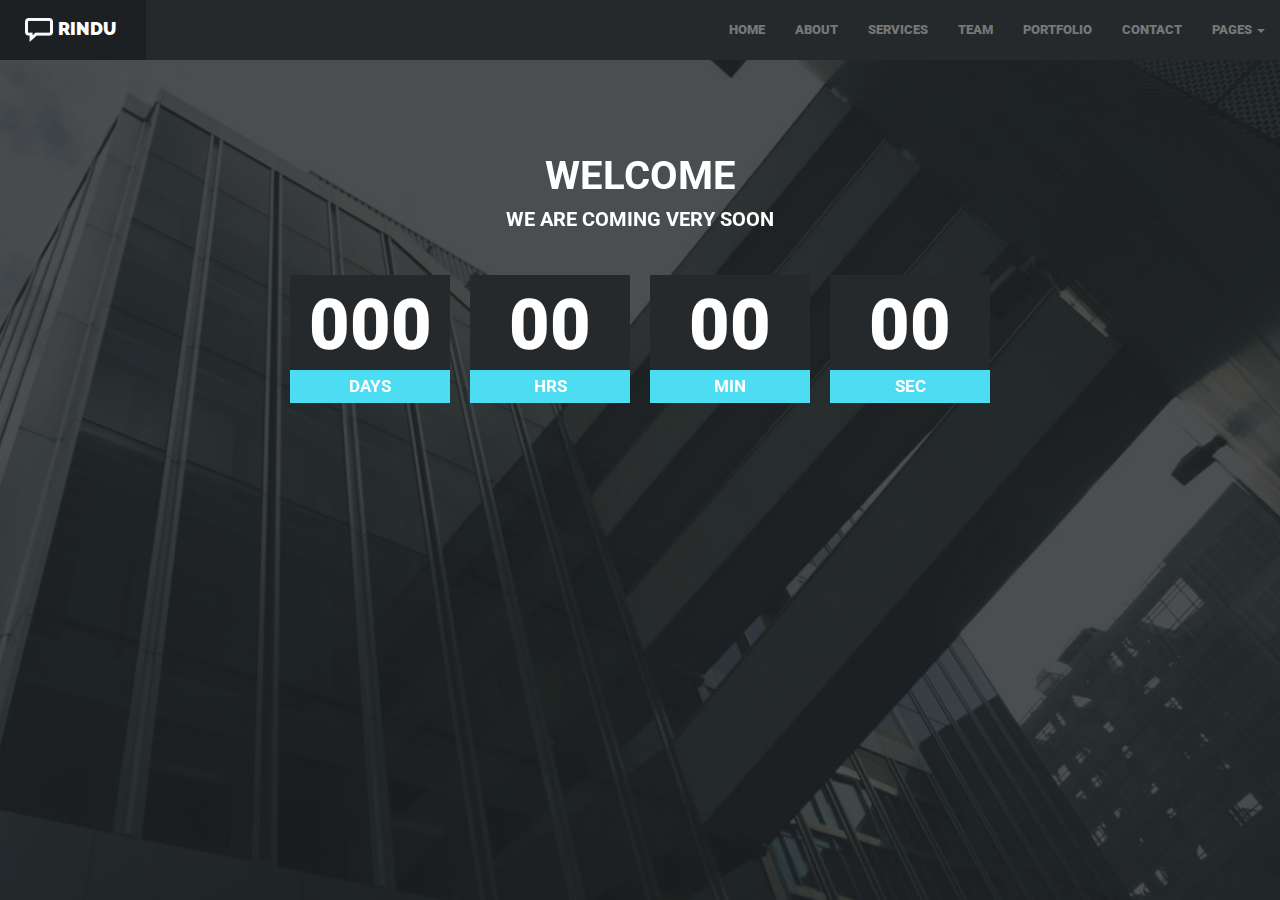
<file: dark-comingsoon.html>
<!DOCTYPE html>
<html lang="en">

<head>
    <meta charset="utf-8">
    <meta name="viewport" content="width=device-width, initial-scale=1.0">
    <meta name="description" content="RINDU - One Page Business Template<">
    <meta name="author" content="Develpixel">
    <link rel="shortcut icon" href="images/favicon/favicon.ico" type="image/x-icon">
    <link rel="icon" href="images/favicon/favicon.ico" type="image/x-icon">

    <title>RINDU - One Page Business Template</title>

    <!-- Bootstrap core CSS -->
    <link href="css/bootstrap.min.css" rel="stylesheet">
    <!-- Font Awesome CSS -->
    <link href="css/lib/font-awesome.css" rel="stylesheet">
    <!-- Zocial CSS -->
    <link href="css/lib/zocial.css" rel="stylesheet">
    <!-- VENOBOx CSS -->
    <link rel="stylesheet" href="css/lib/venobox.css" type="text/css" />
    <!-- EXPANDING THUMBNAIL CSS -->
    <link rel="stylesheet" href="css/lib/og-component.css" type="text/css" />
    <!-- ANIMATED CSS -->
    <link href="css/lib/animate.css" rel="stylesheet">
    <!-- STYLE CSS -->
    <link href="css/style-dark.css" rel="stylesheet">
    <!-- COLOR SCHEME CSS -->
    <link href="css/scheme/light-blue.css" rel="stylesheet">
    <!-- MODERNIZER JS -->
    <script src="js/lib/modernizr.custom.js"></script>
    <!-- HTML5 shim and Respond.js IE8 support of HTML5 elements and media queries -->
    <!--[if lt IE 9]>
      <script src="js/html5shiv.js"></script>
      <script src="js/respond.min.js"></script>
    <![endif]-->
</head>

<body data-spy="scroll" data-target=".navbar-collapse">
    <!-- BEGIN OUTTER -->
    <div class="outter">
        <!-- BEGIN NAVBAR -->
        <nav class="navbar navbar-default navbar-fixed-top" role="navigation">
            <div class="container-fluid">
                <!-- Brand and toggle get grouped for better mobile display -->
                <div class="navbar-header">
                    <button type="button" class="navbar-toggle" data-toggle="collapse" data-target="#bs-example-navbar-collapse-1">
                        <span class="sr-only">Toggle navigation</span>
                        <span class="icon-bar"></span>
                        <span class="icon-bar"></span>
                        <span class="icon-bar"></span>
                    </button>
                    <a class="navbar-brand" href="#">
                        <img src="images/logo-top-white.png" alt="">RINDU</a>
                </div>

                <!-- Collect the nav links, forms, and other content for toggling -->
                <div class="collapse navbar-collapse" id="bs-example-navbar-collapse-1">
                    <ul class="nav navbar-nav navbar-right">
                        <li><a class="sscroll" href="dark-index.html">HOME</a>
                        </li>
                        <li><a class="sscroll" href="dark-index.html#about">ABOUT</a>
                        </li>
                        <li><a class="sscroll" href="dark-index.html#services">SERVICES</a>
                        </li>
                        <li><a class="sscroll" href="dark-index.html#team">TEAM</a>
                        </li>
                        <li><a class="sscroll" href="dark-index.html#portfolio">PORTFOLIO</a>
                        </li>
                        <li><a class="sscroll" href="dark-index.html#contact">CONTACT</a>
                        </li>
                        <li class="dropdown">
                            <a href="#" class="dropdown-toggle" data-toggle="dropdown">PAGES <b class="caret"></b></a>
                            <ul class="dropdown-menu" role="menu">
                                <li><a href="dark-index-video.html">INDEX VIDEO</a>
                                </li>
                                <li><a href="dark-index-static.html">INDEX STATIC IMAGE</a>
                                </li>
                                <li><a href="dark-blog.html">BLOG</a>
                                </li>
                                <li><a href="dark-blog-post.html">BLOG POST</a>
                                </li>
                                <li><a href="dark-comingsoon.html">COMING SOON</a>
                                </li>
                                <li><a href="dark-shortcodes.html">SHORT CODES</a>
                                </li>
                            </ul>
                        </li>
                    </ul>
                </div>
                <!-- /.navbar-collapse -->
            </div>
            <!-- /.container-fluid -->
        </nav>
        <!-- END NAVBAR -->

        <!-- BEGIN SLIDER ONE -->
        <div id="slides_cs">
            <ul class="slides-container text-center">
                <li>
                    <!-- Slide -->
                    <img src='images/home-slide-3.jpg' alt="" class="fullscreen-image" />
                </li>
                <li>
                    <!-- Slide -->
                    <img src='images/home-slide-1.jpg' alt="" class="fullscreen-image">
                </li>
                <li>
                    <!-- Slide -->
                    <img src='images/home-slide-2.jpg' alt="" class="fullscreen-image" />
                </li>
            </ul>
        </div>
        <!-- END SLIDER ONE -->

        <div class="countdown-wrapper">
            <div class="countdown-content">
                <h2>WELCOME</h2>
                <h3>WE ARE COMING VERY SOON</h3>
                <div class="countdown styled"></div>
            </div>
        </div>
    </div>
    <!-- BACK TO TOP -->
    <div class="totop" id="backtotop">
        <span>
            <a href="#home" class="first sscroll"><i class="fa fa-angle-up"></i></a>
            <a href="#home" class="hover sscroll"><i class="fa fa-angle-up"></i></a>
        </span>
    </div>
    <!-- END BACK TO TOP -->

    <!-- Bootstrap core JavaScript
    ================================================== -->
    <!-- Placed at the end of the document so the pages load faster -->
    <script src="js/jquery-1.10.2.min.js"></script>
    <!-- EXPANDING THUMBNAIL JS -->
    <script src="js/lib/grid.js"></script>
    <!-- BOOTSTRAP JS -->
    <script src="js/bootstrap.min.js"></script>
    <!-- SUPER SLIDES JS -->
    <script src="js/lib/jquery.superslides.min.js"></script>
    <!-- JQUERY BACK TO TOP -->
    <script src="js/lib/jquery.backtotop.js"></script>
    <!-- JQUERY PARALLAX -->
    <script src="js/lib/jquery.parallax.js"></script>
    <!-- JQUERY BACKGROUND VIDEO -->
    <script src="js/lib/jquery.backgroundvideo.js"></script>
    <!-- JQUERY VENOBOX VIDEO -->
    <script src="js/lib/venobox.min.js"></script>
    <!-- JQUERY WAYPOINT -->
    <script src="js/lib/waypoints.js"></script>
    <!-- JQUERY WAYPOINT -->
    <script src="js/lib/jquery.countTo.js"></script>
    <!-- JQUERY SMOOTH SCROLL -->
    <script src="js/lib/jquery.smooth-scroll.min.js"></script>
    <!-- JQUERY FITVID -->
    <script src="js/lib/jquery.fitvid.js"></script>
    <!-- JQUERY MASONRY LAYOUT 
    <script src="js/lib/masonry.pkgd.min.js"></script>-->
    <!-- JQUERY SUDO SLIDER JS -->
    <script src="js/lib/jquery.sudoslider.min.js"></script>
    <!-- JQUERY COUNTDOWN JS -->
    <script src="js/lib/jquery.countdown.js"></script>
    <!-- MAIN JS -->
    <script src="js/main.js"></script>
</body>

</html>
</file>
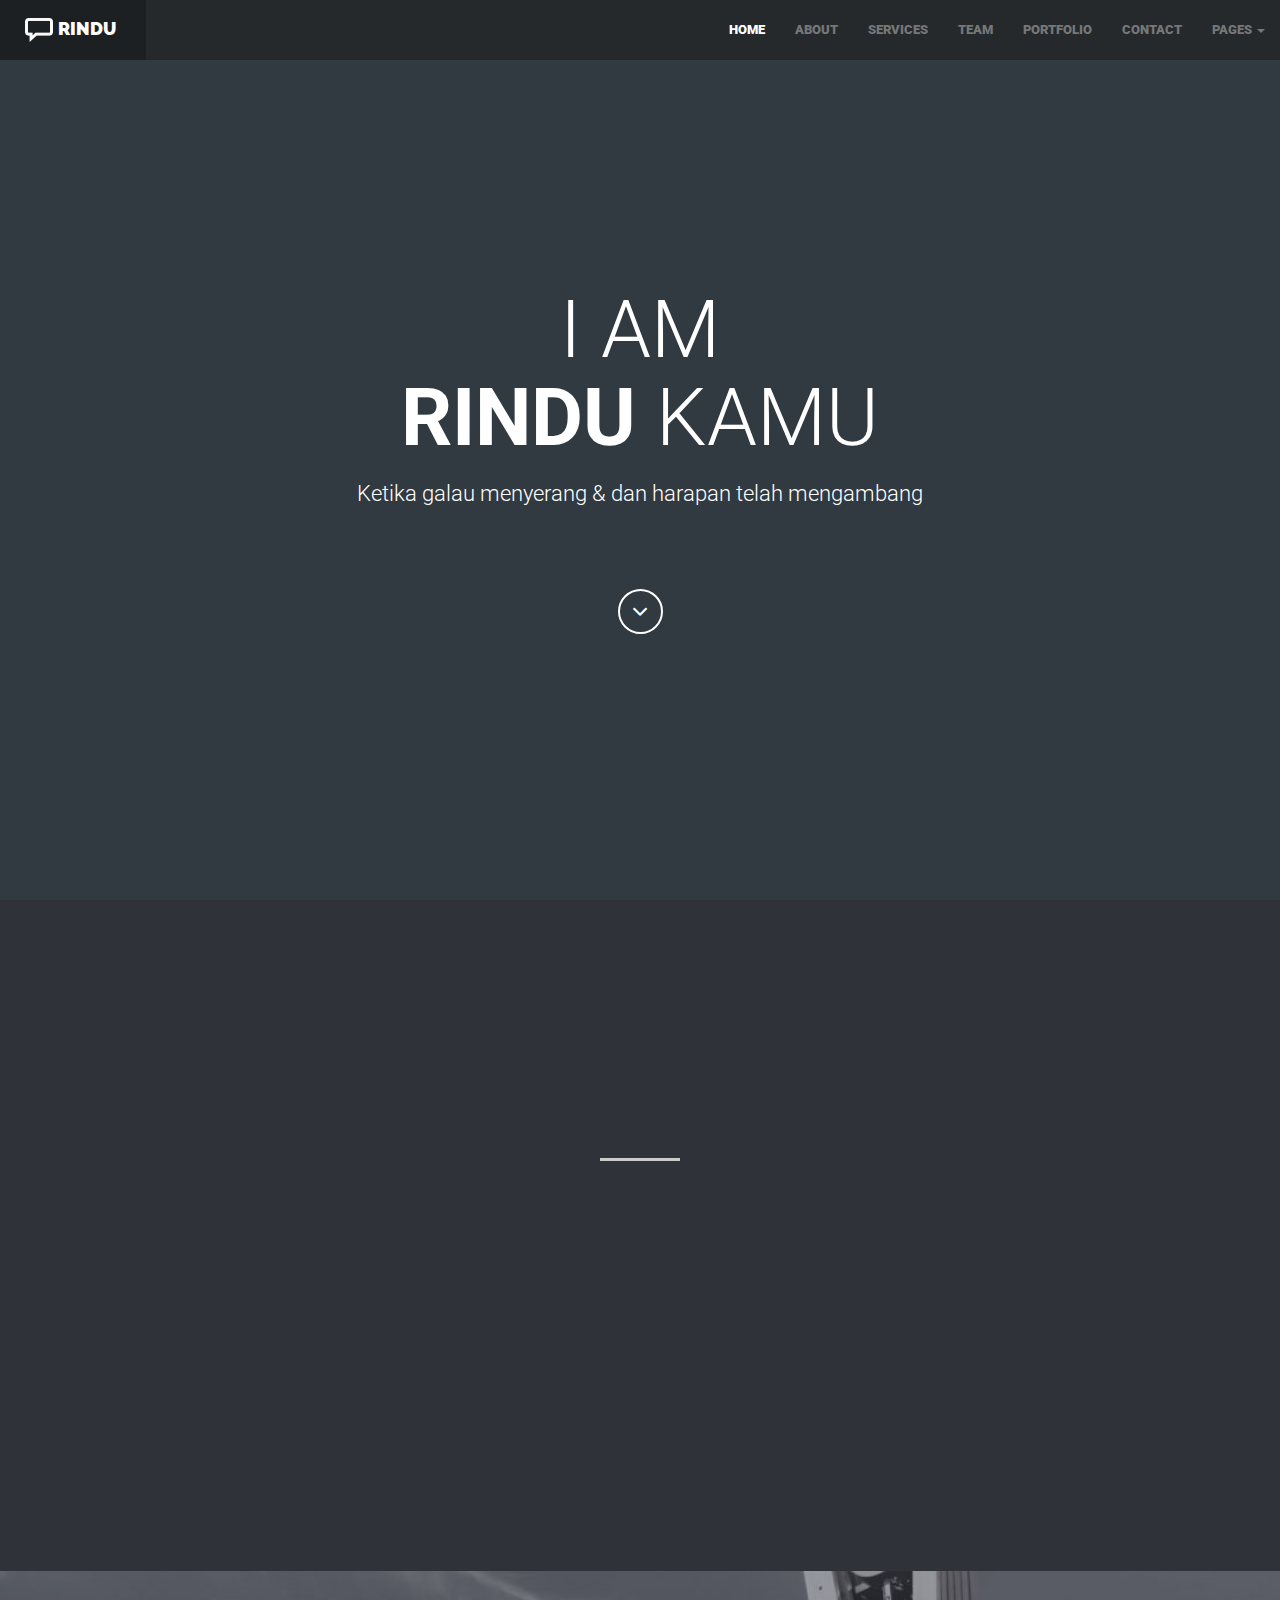
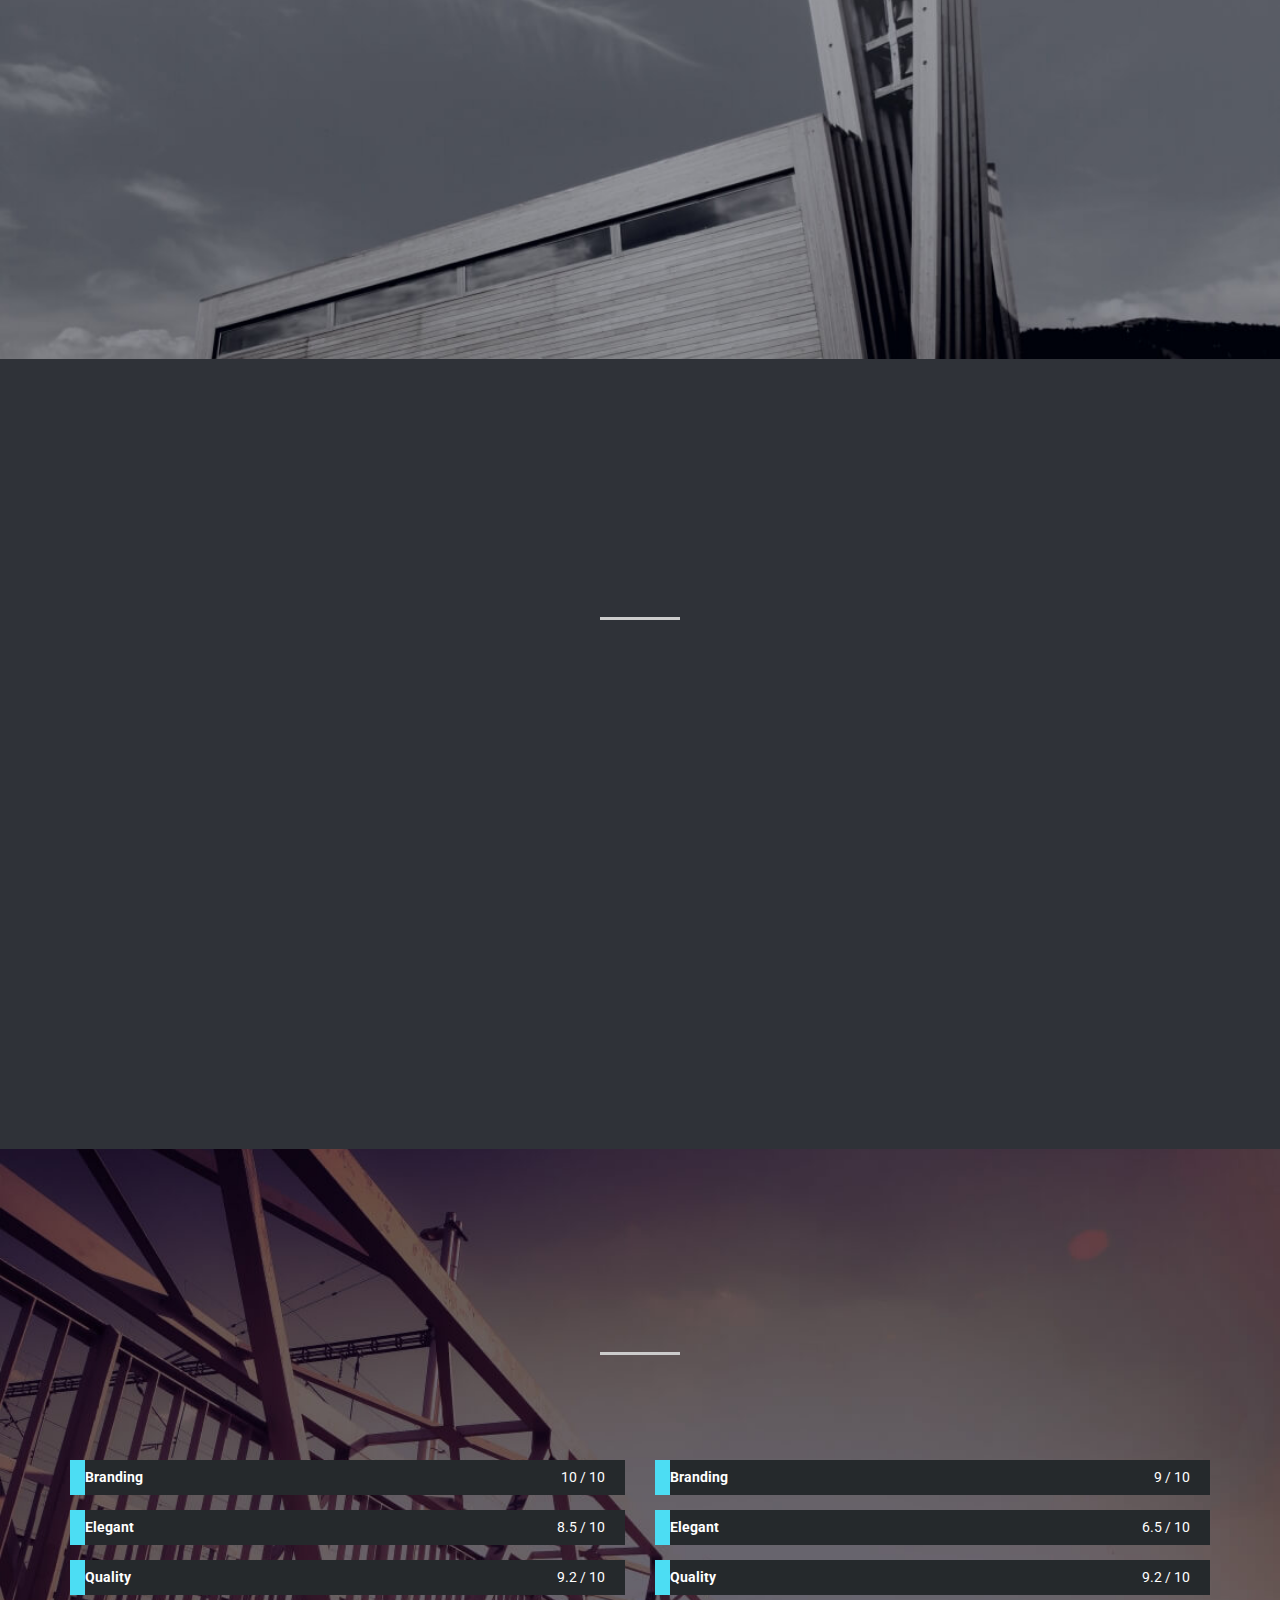
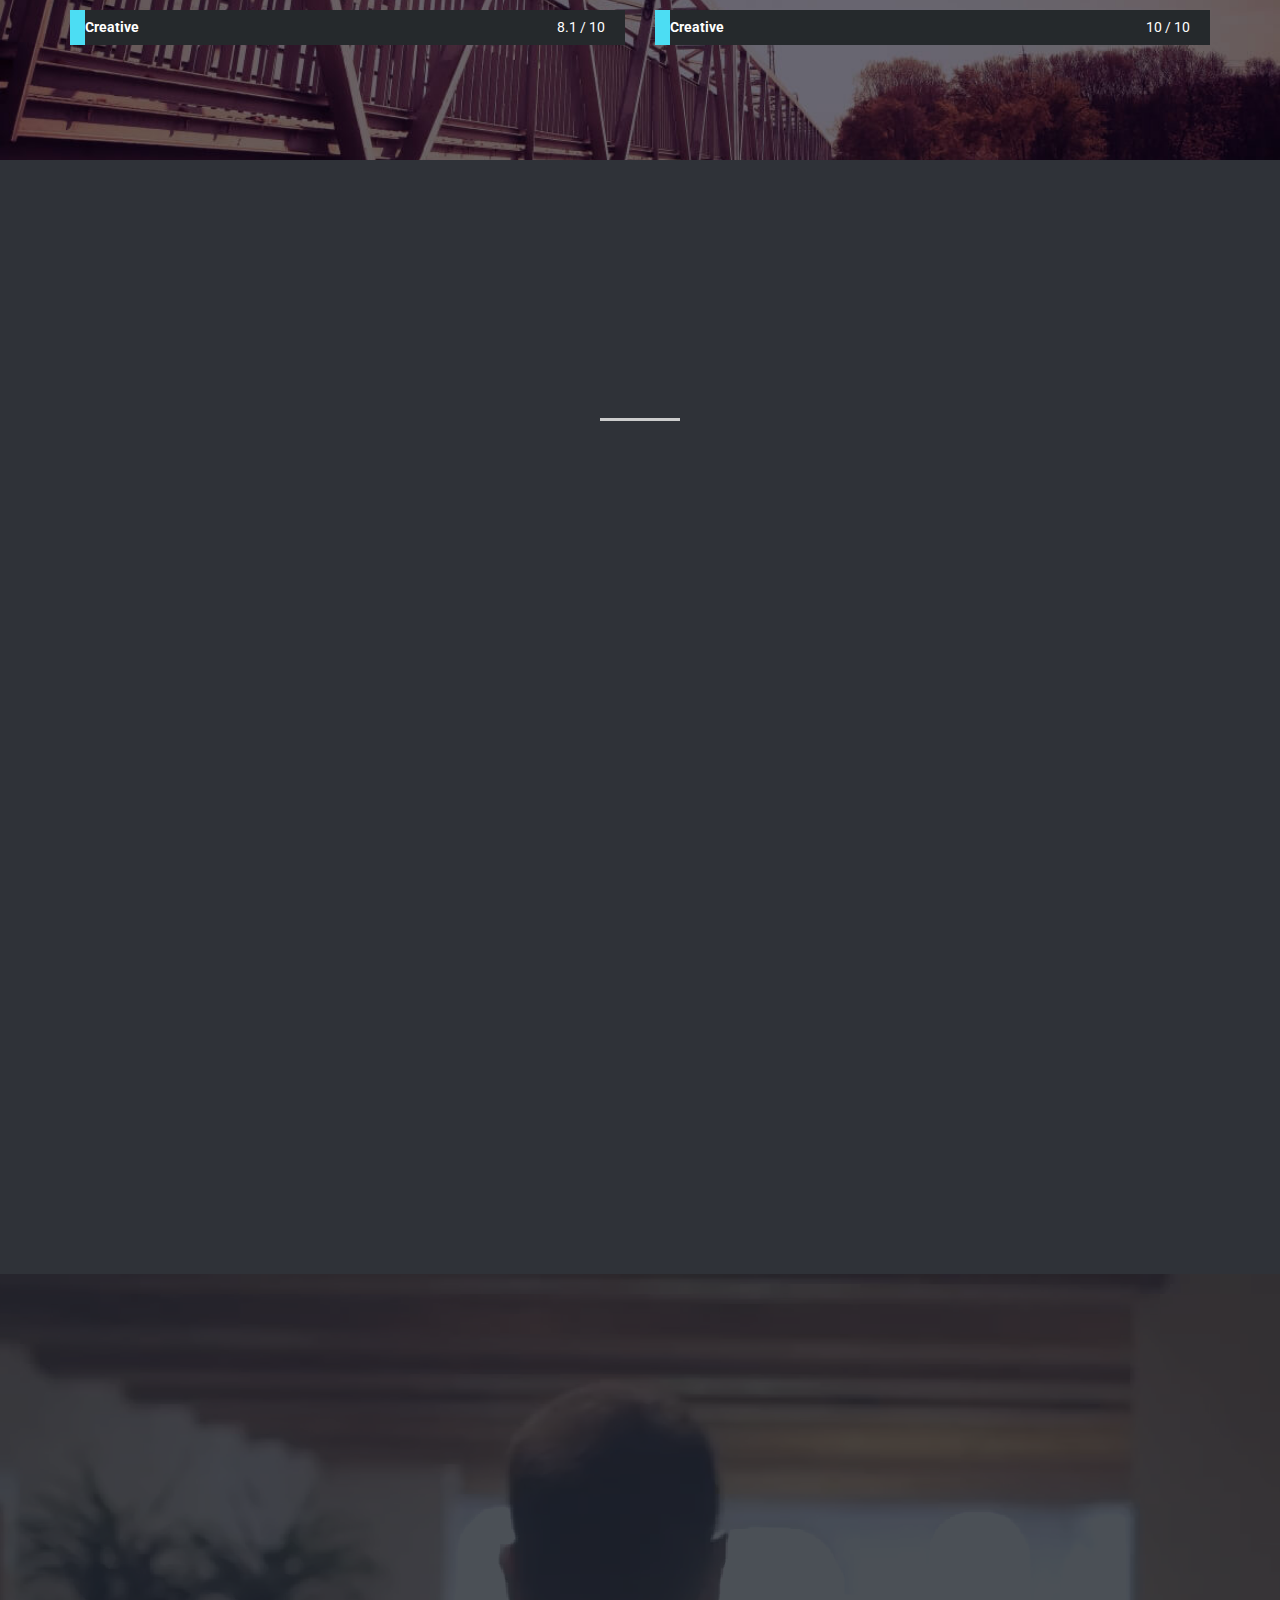
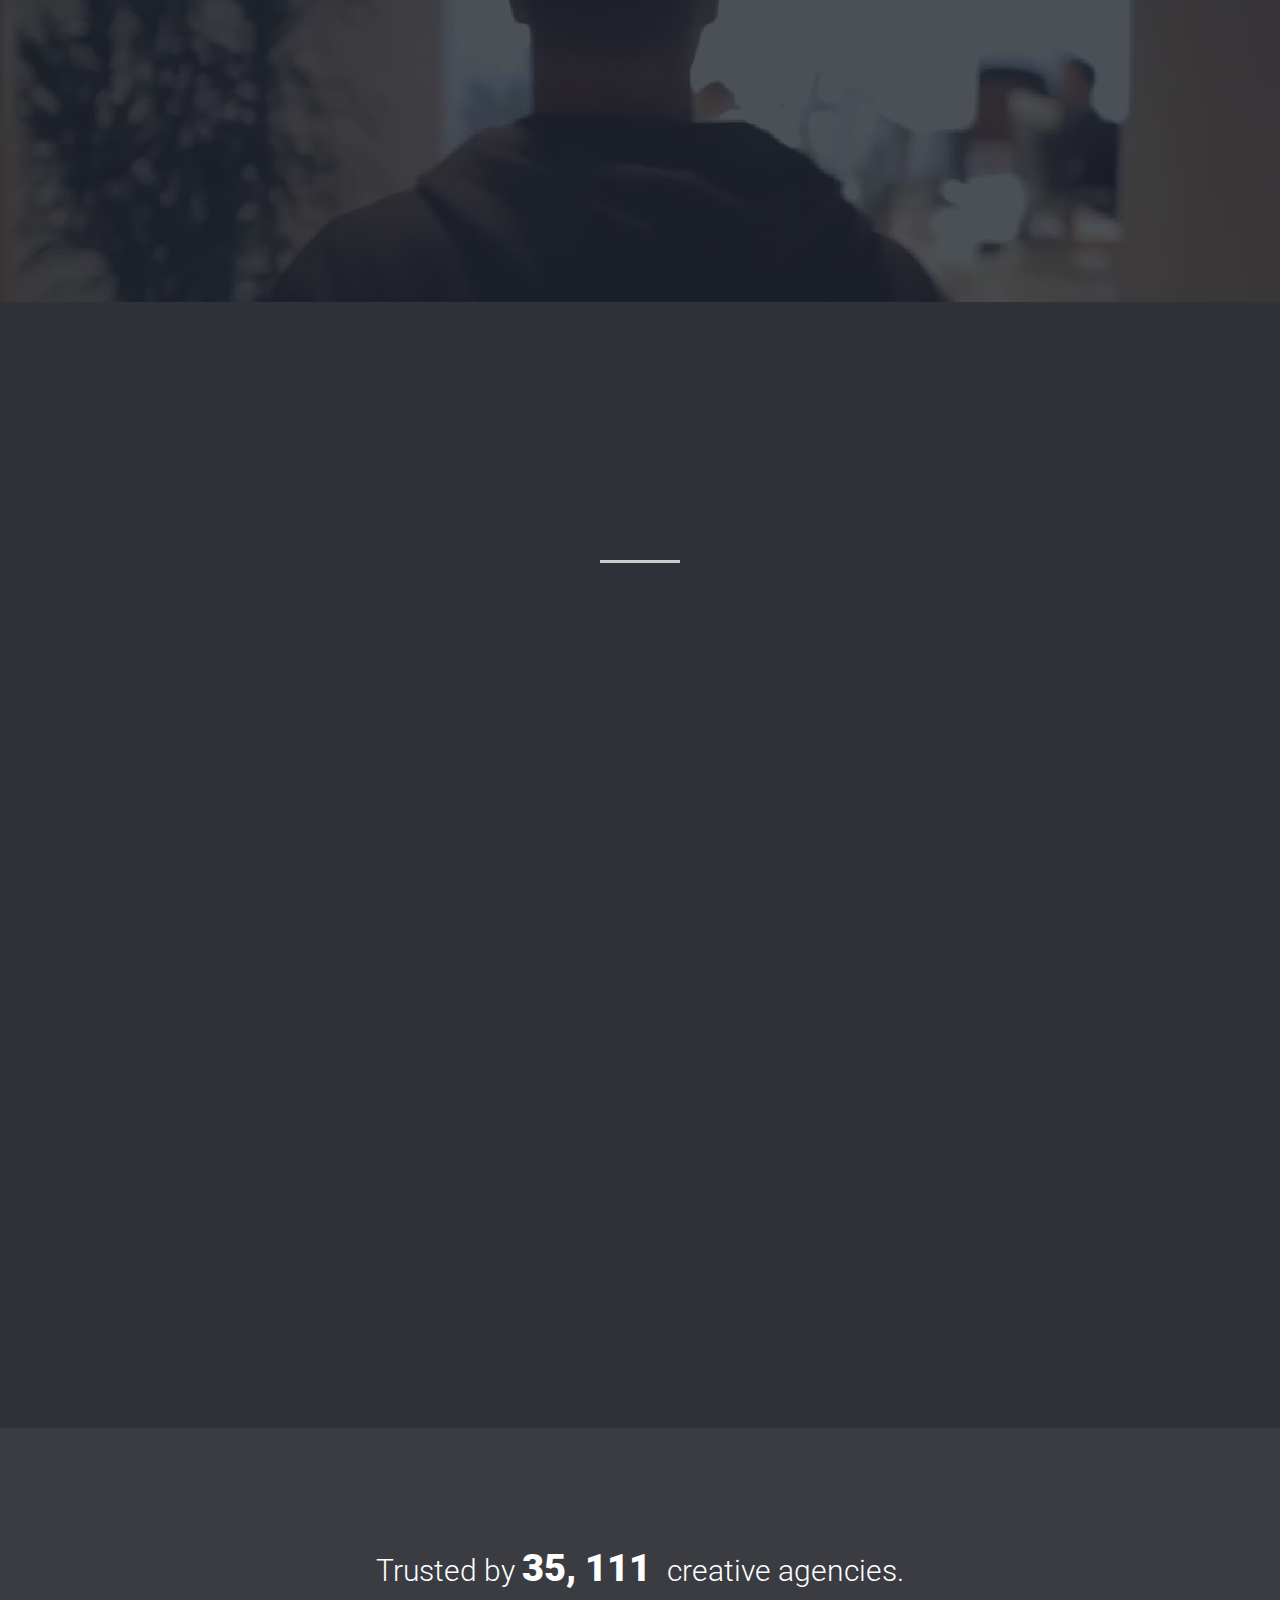
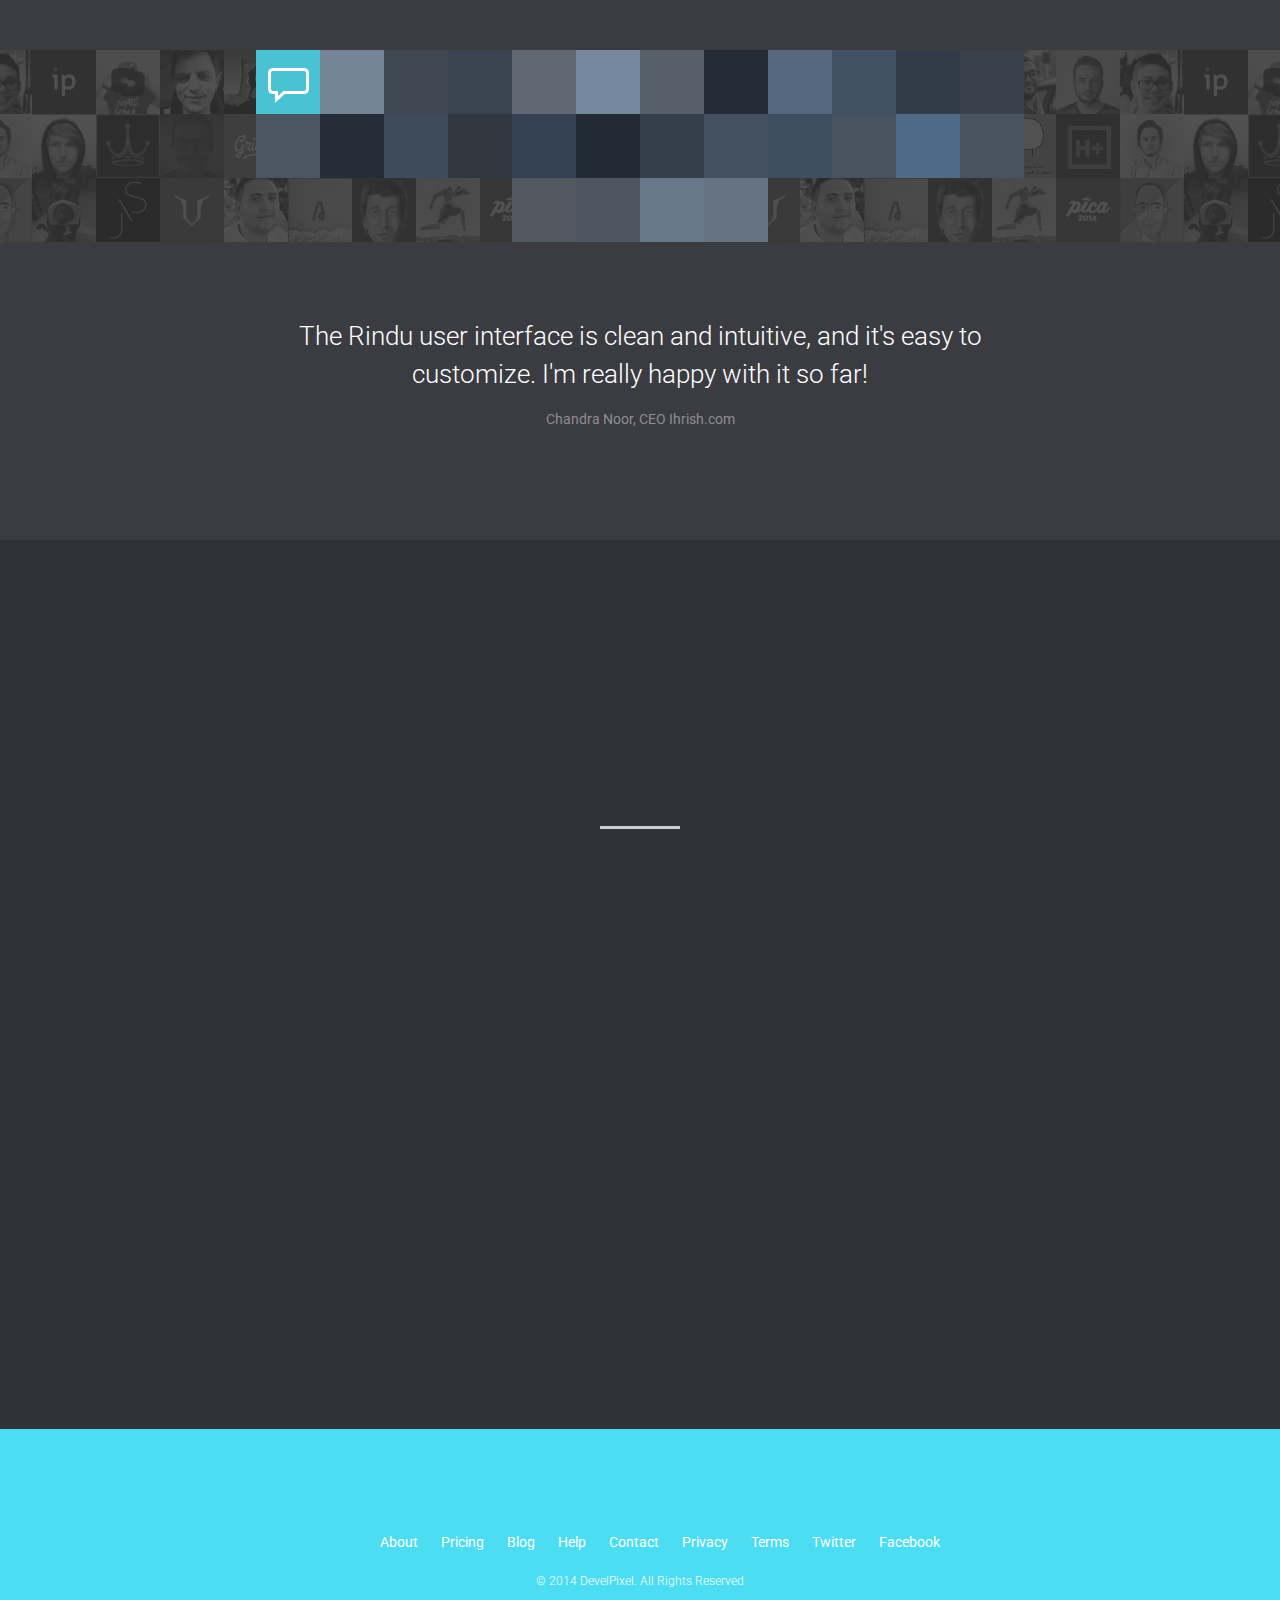
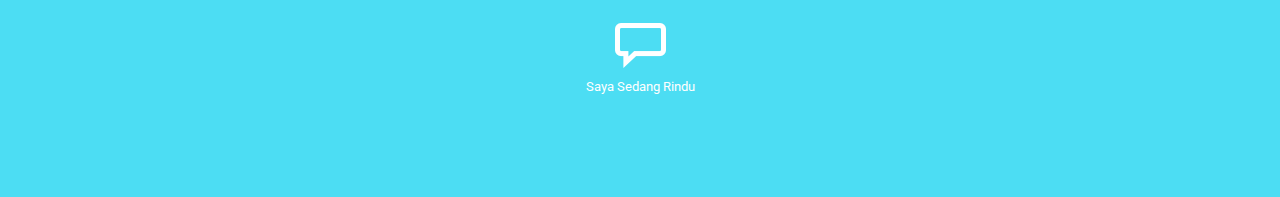
<file: dark-index-static.html>
<!DOCTYPE html>
<html lang="en">

<head>
    <meta charset="utf-8">
    <meta name="viewport" content="width=device-width, initial-scale=1.0">
    <meta name="description" content="RINDU - One Page Business Template<">
    <meta name="author" content="Develpixel">
    <link rel="shortcut icon" href="images/favicon/favicon.ico" type="image/x-icon">
    <link rel="icon" href="images/favicon/favicon.ico" type="image/x-icon">

    <title>RINDU - One Page Business Template</title>

    <!-- Bootstrap core CSS -->
    <link href="css/bootstrap.min.css" rel="stylesheet">
    <!-- Font Awesome CSS -->
    <link href="css/lib/font-awesome.css" rel="stylesheet">
    <!-- Zocial CSS -->
    <link href="css/lib/zocial.css" rel="stylesheet">
    <!-- VENOBOx CSS -->
    <link rel="stylesheet" href="css/lib/venobox.css" type="text/css" />
    <!-- EXPANDING THUMBNAIL CSS -->
    <link rel="stylesheet" href="css/lib/og-component.css" type="text/css" />
    <!-- ANIMATED CSS -->
    <link href="css/lib/animate.css" rel="stylesheet">
    <!-- STYLE CSS -->
    <link href="css/style-dark.css" rel="stylesheet">
    <!-- COLOR SCHEME CSS -->
    <link href="css/scheme/light-blue.css" rel="stylesheet">
    <!-- MODERNIZER JS -->
    <script src="js/lib/modernizr.custom.js"></script>
    <!-- HTML5 shim and Respond.js IE8 support of HTML5 elements and media queries -->
    <!--[if lt IE 9]>
      <script src="js/html5shiv.js"></script>
      <script src="js/respond.min.js"></script>
    <![endif]-->
</head>

<body data-spy="scroll" data-target=".navbar-collapse">
    <!-- BEGIN OUTTER -->
    <div class="outter">
        <!---->


        <!-- BEGIN NAVBAR -->
        <nav class="navbar navbar-default navbar-fixed-top" role="navigation">
            <div class="container-fluid">
                <!-- Brand and toggle get grouped for better mobile display -->
                <div class="navbar-header">
                    <button type="button" class="navbar-toggle" data-toggle="collapse" data-target="#bs-example-navbar-collapse-1">
                        <span class="sr-only">Toggle navigation</span>
                        <span class="icon-bar"></span>
                        <span class="icon-bar"></span>
                        <span class="icon-bar"></span>
                    </button>
                    <a class="navbar-brand" href="#">
                        <img src="images/logo-top-white.png" alt="">RINDU</a>
                </div>

                <!-- Collect the nav links, forms, and other content for toggling -->
                <div class="collapse navbar-collapse" id="bs-example-navbar-collapse-1">
                    <ul class="nav navbar-nav navbar-right">
                        <li><a class="sscroll" href="#top">HOME</a>
                        </li>
                        <li><a class="sscroll" href="#about">ABOUT</a>
                        </li>
                        <li><a class="sscroll" href="#services">SERVICES</a>
                        </li>
                        <li><a class="sscroll" href="#team">TEAM</a>
                        </li>
                        <li><a class="sscroll" href="#portfolio">PORTFOLIO</a>
                        </li>
                        <li><a class="sscroll" href="#contact">CONTACT</a>
                        </li>
                        <li class="dropdown">
                            <a href="#" class="dropdown-toggle" data-toggle="dropdown">PAGES <b class="caret"></b></a>
                            <ul class="dropdown-menu" role="menu">
                                <li><a href="dark-index-video.html">INDEX VIDEO</a>
                                </li>
                                <li><a href="dark-index.html">INDEX DEFAULT</a>
                                </li>
                                <li><a href="dark-blog.html">BLOG</a>
                                </li>
                                <li><a href="dark-blog-post.html">BLOG POST</a>
                                </li>
                                <li><a href="dark-comingsoon.html">COMING SOON</a>
                                </li>
                                <li><a href="dark-shortcodes.html">SHORT CODES</a>
                                </li>
                            </ul>
                        </li>
                    </ul>
                </div>
                <!-- /.navbar-collapse -->
            </div>
            <!-- /.container-fluid -->
        </nav>
        <!-- END NAVBAR -->

        <!-- BEGIN SLIDER ONE -->
        <div class="home-wrapper" id="top">
            <div class="content-home-wrapper text-center">
                <div class="header-center fade-in">
                    <h1>I AM
                        <span>RINDU</span>&nbsp;KAMU</h1>
                    <p>Ketika galau menyerang &amp; dan harapan telah mengambang</p>
                    <p><a class="sscroll slider-more" href="#about"><i class="fa fa-angle-down"></i></a>
                    </p>
                </div>
            </div>
            <div class="fullfilter"></div>
            <div class="home-image" data-src="images/bg-static.jpg"></div>
        </div>
        <!-- END SLIDER ONE -->

        <!-- BEGIN CONTENT SECTION -->
        <div class="section-outter">
            <!-- BEGIN ABOUT  -->
            <section id="about">
                <div class="section-wrapper">
                    <div class="section-title">
                        <h2 class="title animatez" data-effect="fadeInDown">ABOUT</h2>
                        <h4 class="subtitle animatez" data-effect="fadeInUp">We are an
                            <span class="main-color">awkward</span>&nbsp;winning random design</h4>
                    </div>
                    <hr class="title-break">
                    <div class="section-inner">
                        <div class="container">
                            <div class="row">
                                <div class="col-sm-4 mg-sm animatez" data-effect="fadeInUp">
                                    <i class="fa fa-headphones fa-5x main-color"></i>
                                    <h3>
                                        <strong>Good Display</strong>
                                    </h3>
                                    <p>Sed blandit augue vitae augue scelerisque bibendum. Vivamus sit amet libero turpis, non venenatis urna. In blandit, odio convallis suscipit venenatis</p>
                                </div>
                                <div class="col-sm-4 mg-sm animatez delay one" data-effect="fadeInUp">
                                    <i class="fa fa-hdd-o fa-5x main-color"></i>
                                    <h3>
                                        <strong>Better Storage</strong>
                                    </h3>
                                    <p>Sed blandit augue vitae augue scelerisque bibendum. Vivamus sit amet libero turpis, non venenatis urna. In blandit, odio convallis suscipit venenatis</p>
                                </div>
                                <div class="col-sm-4 mg-sm animatez delay two" data-effect="fadeInUp">
                                    <i class="fa fa-trash-o fa-5x main-color"></i>
                                    <h3>
                                        <strong>Recycle Bin</strong>
                                    </h3>
                                    <p>Sed blandit augue vitae augue scelerisque bibendum. Vivamus sit amet libero turpis, non venenatis urna. In blandit, odio convallis suscipit venenatis</p>
                                </div>
                            </div>
                        </div>
                    </div>
                    <div class="spacer big"></div>
                    <div class="section-fill bg-parallax bg-about" style="background:url('images/bg-about.jpg');">
                        <div class="fill-wrapper">
                            <div class="section-title">
                                <h2 class="title white animatez" data-effect="fadeInDown">DESIGNED WITH SIMPLICITY</h2>
                                <h4 class="subtitle animatez" data-effect="fadeInUp">
                                    <span class="main-color">Yet Packed Full Of Cutting-edge Technology</span>
                                </h4>
                                <div class="spacer medium"></div>
                                <a href="javascript:;" class="btn-outline white animatez" data-effect="fadeIn">LEARN MORE ABOUT RINDU&nbsp;&nbsp;&rarr;</a>
                            </div>
                        </div>
                    </div>
                </div>
            </section>
            <!-- END ABOUT -->

            <!-- BEGIN SERVICES -->
            <section id="services">
                <div class="section-wrapper">
                    <div class="section-title">
                        <h2 class="title animatez" data-effect="fadeInDown">OUR SERVICES</h2>
                        <h4 class="subtitle animatez" data-effect="fadeInUp">Natural selection
                            <span class="main-color">is anything</span>&nbsp;but random</h4>
                    </div>
                    <hr class="title-break">
                    <div class="section-inner">
                        <div class="container">
                            <div class="row">
                                <!-- LEFT ICON -->
                                <div class="col-md-4 mg-sm animatez" data-effect="fadeInUp">
                                    <div class="left-icon">
                                        <div class="icon">
                                            <i class="fa fa-envelope"></i>
                                        </div>
                                        <div class="left-content">
                                            <h4>
                                                <strong>Happy Client</strong>
                                            </h4>
                                            <p>Phasellus quis lectus metus, at posuere neque. Sed pharetra nibh eget orci convallis at posuere leo convallis. Sed blandit augue vitae augue scelerisque bibendum.</p>
                                        </div>
                                    </div>
                                </div>
                                <!-- LEFT ICON -->
                                <div class="col-md-4 mg-sm animatez delay one" data-effect="fadeInUp">
                                    <div class="left-icon">
                                        <div class="icon">
                                            <i class="fa fa-comments-o"></i>
                                        </div>
                                        <div class="left-content">
                                            <h4>
                                                <strong>Trusted Services</strong>
                                            </h4>
                                            <p>Phasellus quis lectus metus, at posuere neque. Sed pharetra nibh eget orci convallis at posuere leo convallis. Sed blandit augue vitae augue scelerisque bibendum.</p>
                                        </div>
                                    </div>
                                </div>
                                <!-- LEFT ICON -->
                                <div class="col-md-4 mg-sm animatez delay two" data-effect="fadeInUp">
                                    <div class="left-icon">
                                        <div class="icon">
                                            <i class="fa fa-folder-open-o"></i>
                                        </div>
                                        <div class="left-content">
                                            <h4>
                                                <strong>Good Management</strong>
                                            </h4>
                                            <p>Phasellus quis lectus metus, at posuere neque. Sed pharetra nibh eget orci convallis at posuere leo convallis. Sed blandit augue vitae augue scelerisque bibendum.</p>
                                        </div>
                                    </div>
                                </div>
                                <!-- LEFT ICON -->
                                <div class="col-md-4 mg-sm animatez" data-effect="fadeInUp">
                                    <div class="left-icon">
                                        <div class="icon">
                                            <i class="fa fa-hdd-o"></i>
                                        </div>
                                        <div class="left-content">
                                            <h4>
                                                <strong>Double Security</strong>
                                            </h4>
                                            <p>Phasellus quis lectus metus, at posuere neque. Sed pharetra nibh eget orci convallis at posuere leo convallis. Sed blandit augue vitae augue scelerisque bibendum.</p>
                                        </div>
                                    </div>
                                </div>
                                <!-- LEFT ICON -->
                                <div class="col-md-4 mg-sm animatez delay one" data-effect="fadeInUp">
                                    <div class="left-icon">
                                        <div class="icon">
                                            <i class="fa fa-male"></i>
                                        </div>
                                        <div class="left-content">
                                            <h4>
                                                <strong>Made by Human</strong>
                                            </h4>
                                            <p>Phasellus quis lectus metus, at posuere neque. Sed pharetra nibh eget orci convallis at posuere leo convallis. Sed blandit augue vitae augue scelerisque bibendum.</p>
                                        </div>
                                    </div>
                                </div>
                                <!-- LEFT ICON -->
                                <div class="col-md-4 mg-sm animatez delay two" data-effect="fadeInUp">
                                    <div class="left-icon">
                                        <div class="icon">
                                            <i class="fa fa-anchor"></i>
                                        </div>
                                        <div class="left-content">
                                            <h4>
                                                <strong>Sailor Dedicated</strong>
                                            </h4>
                                            <p>Phasellus quis lectus metus, at posuere neque. Sed pharetra nibh eget orci convallis at posuere leo convallis. Sed blandit augue vitae augue scelerisque bibendum.</p>
                                        </div>
                                    </div>
                                </div>
                            </div>
                        </div>
                    </div>
                    <div class="spacer big"></div>
                    <!-- BEGIN SKILL -->
                    <div class="section-fill bg-parallax bg-skill" style="background-image: url(images/bg-service.jpg);">
                        <div class="fill-wrapper">
                            <div class="section-title">
                                <h2 class="white animatez" data-effect="fadeInDown">
                                    <strong>SKILL</strong>
                                </h2>
                                <hr class="title-break">
                            </div>
                            <div class="container">
                                <div class="row">
                                    <div class="col-md-6">
                                        <div class="skill-bar">
                                            <ul>
                                                <li>
                                                    <div class="bar" data-value="100">
                                                        <h5>Branding</h5>
                                                    </div>
                                                    <span>10 / 10</span>
                                                </li>
                                                <li>
                                                    <div class="bar" data-value="85">
                                                        <h5>Elegant</h5>
                                                    </div>
                                                    <span>8.5 / 10</span>
                                                </li>
                                                <li>
                                                    <div class="bar" data-value="92">
                                                        <h5>Quality</h5>
                                                    </div>
                                                    <span>9.2 / 10</span>
                                                </li>
                                                <li>
                                                    <div class="bar" data-value="81">
                                                        <h5>Creative</h5>
                                                    </div>
                                                    <span>8.1 / 10</span>
                                                </li>
                                                <!-- STATIC ( NOT ANIMATED) SKILL BAR 
                                                <li>
                                                    <div class="bar" style="width:100%;">
                                                        <h5>Branding</h5>
                                                    </div>
                                                    <span>10 / 10</span>
                                                </li>
                                                <li>
                                                    <div class="bar" style="width:85%;">
                                                        <h5>Elegant</h5>
                                                    </div>
                                                    <span>8.5 / 10</span>
                                                </li>
                                                <li>
                                                    <div class="bar" style="width:92%;">
                                                        <h5>Quality</h5>
                                                    </div>
                                                    <span>9.2 / 10</span>
                                                </li>
                                                <li>
                                                    <div class="bar" style="width:81%;">
                                                        <h5>Creative</h5>
                                                    </div>
                                                    <span>8.1 / 10</span>
                                                </li>
                                                -->
                                            </ul>
                                        </div>
                                    </div>

                                    <div class="col-md-6">
                                        <div class="skill-bar">
                                            <ul>
                                                <li>
                                                    <div class="bar" data-value="90">
                                                        <h5>Branding</h5>
                                                    </div>
                                                    <span>9 / 10</span>
                                                </li>
                                                <li>
                                                    <div class="bar" data-value="65">
                                                        <h5>Elegant</h5>
                                                    </div>
                                                    <span>6.5 / 10</span>
                                                </li>
                                                <li>
                                                    <div class="bar" data-value="92">
                                                        <h5>Quality</h5>
                                                    </div>
                                                    <span>9.2 / 10</span>
                                                </li>
                                                <li>
                                                    <div class="bar" data-value="100">
                                                        <h5>Creative</h5>
                                                    </div>
                                                    <span>10 / 10</span>
                                                </li>
                                            </ul>
                                        </div>
                                    </div>
                                </div>
                            </div>
                        </div>
                    </div>
                    <!-- END SKILL -->
                </div>
            </section>
            <!-- END SERVICES -->

            <!-- BEGIN TEAM -->
            <section id="team">
                <div class="section-wrapper">
                    <div class="section-title">
                        <h2 class="title animatez" data-effect="fadeInDown">SOLID TEAM</h2>
                        <h4 class="subtitle animatez" data-effect="fadeInUp">Natural selection
                            <span class="main-color">is anything</span>&nbsp;but random</h4>
                    </div>
                    <hr class="title-break">
                    <div class="section-inner section-team">
                        <div class="container">
                            <div class="row">
                                <!-- PERSON -->
                                <div class="col-md-4 mg-sm">
                                    <div class="teams animatez" data-effect="fadeInUp">
                                        <div class="pict">
                                            <img src="images/people-1.jpg" alt="Team 1">
                                        </div>
                                        <div class="desc animatez" data-effect="fadeInUp">
                                            <h4>
                                                <strong>John Done</strong>
                                            </h4>
                                            <span>Executive Author</span>
                                            <p>Known tiled but sorry joy balls. Sudden manner indeed fat now feebly. Face do with in need of wife paid that be.</p>
                                            <div class="social">
                                                <a href="javascript:;" class="animatez" data-effect="fadeInLeft"><i class="fa fa-facebook"></i></a>
                                                <a href="javascript:;" class="animatez" data-effect="fadeInRight"><i class="fa fa-twitter"></i></a>
                                            </div>
                                        </div>
                                    </div>
                                </div>
                                <!-- /PERSON -->
                                <!-- PERSON -->
                                <div class="col-md-4 mg-sm">
                                    <div class="teams animatez delay two" data-effect="fadeInUp">
                                        <div class="pict">
                                            <img src="images/people-2.jpg" alt="Team 1">
                                        </div>
                                        <div class="desc animatez" data-effect="fadeInUp">
                                            <h4>
                                                <strong>John Done</strong>
                                            </h4>
                                            <span>Executive Author</span>
                                            <p>Known tiled but sorry joy balls. Sudden manner indeed fat now feebly. Face do with in need of wife paid that be.</p>
                                            <div class="social">
                                                <a href="javascript:;" class="animatez" data-effect="fadeInLeft"><i class="fa fa-facebook"></i></a>
                                                <a href="javascript:;" class="animatez" data-effect="fadeInRight"><i class="fa fa-twitter"></i></a>
                                            </div>
                                        </div>
                                    </div>
                                </div>
                                <!-- /PERSON -->
                                <!-- PERSON -->
                                <div class="col-md-4 mg-sm">
                                    <div class="teams animatez delay three" data-effect="fadeInUp">
                                        <div class="pict">
                                            <img src="images/people-3.jpg" alt="Team 1">
                                        </div>
                                        <div class="desc animatez" data-effect="fadeInUp">
                                            <h4>
                                                <strong>John Done</strong>
                                            </h4>
                                            <span>Executive Author</span>
                                            <p>Known tiled but sorry joy balls. Sudden manner indeed fat now feebly. Face do with in need of wife paid that be.</p>
                                            <div class="social">
                                                <a href="javascript:;" class="animatez" data-effect="fadeInLeft"><i class="fa fa-facebook"></i></a>
                                                <a href="javascript:;" class="animatez" data-effect="fadeInRight"><i class="fa fa-twitter"></i></a>
                                            </div>
                                        </div>
                                    </div>
                                </div>
                                <!-- /PERSON -->
                            </div>
                        </div>
                    </div>
                    <div class="spacer big"></div>
                    <!-- BEGIN VIDEO -->
                    <div class="section-fill">

                        <div class="video-wrapper">
                            <div class="bg-video" style="background:url('images/bg-video.jpg');"></div>
                            <div class="video-overlay"></div>
                            <div class="fill-wrapper">
                                <div class="section-title">
                                    <h1 class="white animatez" data-effect="fadeInDown">
                                        <strong>Video</strong>&nbsp;Profile
                                    </h1>
                                    <h3 class="subtitle white animatez" data-effect="fadeInUp">
                                        Phasellus quis
                                        <strong>lectus metus</strong>&nbsp;at posuere neque jused pharetra.
                                    </h3>
                                    <div class="spacer small"></div>
                                </div>
                                <div class="imac-wrapper animatez" data-effect="slideInDown">
                                    <a href="http://youtu.be/kNVhtJx-5VY" data-type="youtube" class="popup">
                                        <img src="images/imac.png" alt="" />
                                    </a>
                                </div>
                            </div>
                        </div>
                    </div>
                    <!-- END VIDEO -->
                </div>
            </section>
            <!-- END TEAM -->
            <!-- BEGIN PORTFOLIO -->
            <section id="portfolio" class="portfolio">

                <div class="section-wrapper">
                    <div class="section-title">
                        <h2 class="title animatez" data-effect="fadeInDown">PORTFOLIO</h2>
                        <h4 class="subtitle animatez" data-effect="fadeInUp">Our Work
                            <span class="main-color">Showcase</span>
                        </h4>
                    </div>
                    <hr class="title-break">

                    <div class="section-inner">
                        <ul id="og-grid" class="og-grid">
                            <li class="animatez" data-effect="fadeIn">
                                <a href="http://cargocollective.com/jaimemartinez/" data-largesrc="images/1.jpg" data-title="Azuki bean" data-description="Swiss chard pumpkin bunya nuts maize plantain aubergine napa cabbage soko coriander sweet pepper water spinach winter purslane shallot tigernut lentil beetroot.">
                                    <div class="og-overlay"></div>
                                    <span class="og-title">TITLE ONE</span>
                                    <img src="images/thumbs/1.jpg" alt="img01" />
                                </a>
                            </li>
                            <li class="animatez" data-effect="fadeIn">
                                <a href="http://cargocollective.com/jaimemartinez/" data-largesrc="images/2.jpg" data-title="Veggies sunt bona vobis" data-description="Komatsuna prairie turnip wattle seed artichoke mustard horseradish taro rutabaga ricebean carrot black-eyed pea turnip greens beetroot yarrow watercress kombu.">
                                    <div class="og-overlay"></div>
                                    <span class="og-title">TITLE ONE</span>
                                    <img src="images/thumbs/2.jpg" alt="img02" />
                                </a>
                            </li>
                            <li class="animatez" data-effect="fadeIn">
                                <a href="http://cargocollective.com/jaimemartinez/" data-largesrc="images/3.jpg" data-title="Dandelion horseradish" data-description="Cabbage bamboo shoot broccoli rabe chickpea chard sea lettuce lettuce ricebean artichoke earthnut pea aubergine okra brussels sprout avocado tomato.">
                                    <div class="og-overlay"></div>
                                    <span class="og-title">TITLE ONE</span>
                                    <img src="images/thumbs/3.jpg" alt="img03" />
                                </a>
                            </li>
                            <li class="animatez" data-effect="fadeIn">
                                <a href="http://cargocollective.com/jaimemartinez/" data-largesrc="images/4.jpg" data-title="Azuki bean" data-description="Swiss chard pumpkin bunya nuts maize plantain aubergine napa cabbage soko coriander sweet pepper water spinach winter purslane shallot tigernut lentil beetroot.">
                                    <div class="og-overlay"></div>
                                    <span class="og-title">TITLE ONE</span>
                                    <img src="images/thumbs/4.jpg" alt="img01" />
                                </a>
                            </li>
                            <li class="animatez" data-effect="fadeIn">
                                <a href="http://cargocollective.com/jaimemartinez/" data-largesrc="images/5.jpg" data-title="Veggies sunt bona vobis" data-description="Komatsuna prairie turnip wattle seed artichoke mustard horseradish taro rutabaga ricebean carrot black-eyed pea turnip greens beetroot yarrow watercress kombu.">
                                    <div class="og-overlay"></div>
                                    <span class="og-title">TITLE ONE</span>
                                    <img src="images/thumbs/5.jpg" alt="img02" />
                                </a>
                            </li>
                            <li class="animatez" data-effect="fadeIn">
                                <a href="http://cargocollective.com/jaimemartinez/" data-largesrc="images/6.jpg" data-title="Dandelion horseradish" data-description="Cabbage bamboo shoot broccoli rabe chickpea chard sea lettuce lettuce ricebean artichoke earthnut pea aubergine okra brussels sprout avocado tomato.">
                                    <div class="og-overlay"></div>
                                    <span class="og-title">TITLE ONE</span>
                                    <img src="images/thumbs/6.jpg" alt="img03" />
                                </a>
                            </li>
                            <li class="animatez" data-effect="fadeIn">
                                <a href="http://cargocollective.com/jaimemartinez/" data-largesrc="images/7.jpg" data-title="Azuki bean" data-description="Swiss chard pumpkin bunya nuts maize plantain aubergine napa cabbage soko coriander sweet pepper water spinach winter purslane shallot tigernut lentil beetroot.">
                                    <div class="og-overlay"></div>
                                    <span class="og-title">TITLE ONE</span>
                                    <img src="images/thumbs/7.jpg" alt="img01" />
                                </a>
                            </li>
                            <li class="animatez" data-effect="fadeIn">
                                <a href="http://cargocollective.com/jaimemartinez/" data-largesrc="images/8.jpg" data-title="Veggies sunt bona vobis" data-description="Komatsuna prairie turnip wattle seed artichoke mustard horseradish taro rutabaga ricebean carrot black-eyed pea turnip greens beetroot yarrow watercress kombu.">
                                    <div class="og-overlay"></div>
                                    <span class="og-title">TITLE ONE</span>
                                    <img src="images/thumbs/8.jpg" alt="img02" />
                                </a>
                            </li>
                        </ul>
                    </div>
                    <div class="spacer big"></div>
                    <!-- BEGIN TESTIMONIAL -->
                    <div class="section-fill">
                        <div class="fill-wrapper" style="background:#3a3c42;">
                            <div class="section-title">
                                <h2 class="white medium">
                                    Trusted by
                                    <strong style="font-size:38px;font-weight:900;">35,
                                        <span class="timer countTo" data-from="111" data-to="487" data-speed="800">111</span>
                                    </strong>&nbsp;creative agencies.
                                </h2>
                            </div>
                            <div class="spacer medium"></div>
                            <div class="section-inner">
                                <div class="section-testimonial">
                                    <ul class="testimonial-list">
                                        <li class="testimonial-item">
                                            <a href="javascript:;" data-rel='1'></a>
                                            <div class="testi-link"></div>
                                            <img class="testimonial-icon" src="images/quote-icon.png" alt="quote-icon">
                                            <img src="images/testi-1.jpg" alt="img-1">
                                        </li>
                                        <li class="testimonial-item">
                                            <a href="javascript:;" data-rel='2'></a>
                                            <div class="testi-link"></div>
                                            <img class="testimonial-icon" src="images/quote-icon.png" alt="quote-icon">
                                            <img src="images/testi-2.jpg" alt="img-1">
                                        </li>
                                        <li class="testimonial-item">
                                            <a href="javascript:;" data-rel='3'></a>
                                            <div class="testi-link"></div>
                                            <img class="testimonial-icon" src="images/quote-icon.png" alt="quote-icon">
                                            <img src="images/testi-3.jpg" alt="img-1">
                                        </li>
                                        <li class="testimonial-item">
                                            <a href="javascript:;" data-rel='4'></a>
                                            <div class="testi-link"></div>
                                            <img class="testimonial-icon" src="images/quote-icon.png" alt="quote-icon">
                                            <img src="images/testi-4.jpg" alt="img-1">
                                        </li>
                                        <li class="testimonial-item">
                                            <a href="javascript:;" data-rel='5'></a>
                                            <div class="testi-link"></div>
                                            <img class="testimonial-icon" src="images/quote-icon.png" alt="quote-icon">
                                            <img src="images/testi-5.jpg" alt="img-1">
                                        </li>
                                        <li class="testimonial-item">
                                            <a href="javascript:;" data-rel='6'></a>
                                            <div class="testi-link"></div>
                                            <img class="testimonial-icon" src="images/quote-icon.png" alt="quote-icon">
                                            <img src="images/testi-6.jpg" alt="img-1">
                                        </li>
                                        <li class="testimonial-item">
                                            <a href="javascript:;" data-rel='7'></a>
                                            <div class="testi-link"></div>
                                            <img class="testimonial-icon" src="images/quote-icon.png" alt="quote-icon">
                                            <img src="images/testi-7.jpg" alt="img-1">
                                        </li>
                                        <li class="testimonial-item">
                                            <a href="javascript:;" data-rel='8'></a>
                                            <div class="testi-link"></div>
                                            <img class="testimonial-icon" src="images/quote-icon.png" alt="quote-icon">
                                            <img src="images/testi-8.jpg" alt="img-1">
                                        </li>
                                        <li class="testimonial-item">
                                            <a href="javascript:;" data-rel='9'></a>
                                            <div class="testi-link"></div>
                                            <img class="testimonial-icon" src="images/quote-icon.png" alt="quote-icon">
                                            <img src="images/testi-9.jpg" alt="img-1">
                                        </li>
                                        <li class="testimonial-item">
                                            <a href="javascript:;" data-rel='10'></a>
                                            <div class="testi-link"></div>
                                            <img class="testimonial-icon" src="images/quote-icon.png" alt="quote-icon">
                                            <img src="images/testi-10.jpg" alt="img-1">
                                        </li>
                                        <li class="testimonial-item">
                                            <a href="javascript:;" data-rel='11'></a>
                                            <div class="testi-link"></div>
                                            <img class="testimonial-icon" src="images/quote-icon.png" alt="quote-icon">
                                            <img src="images/testi-11.jpg" alt="img-1">
                                        </li>
                                        <li class="testimonial-item">
                                            <a href="javascript:;" data-rel='12'></a>
                                            <div class="testi-link"></div>
                                            <img class="testimonial-icon" src="images/quote-icon.png" alt="quote-icon">
                                            <img src="images/testi-12.jpg" alt="img-1">
                                        </li>
                                        <li class="testimonial-item">
                                            <a href="javascript:;" data-rel='13'></a>
                                            <div class="testi-link"></div>
                                            <img class="testimonial-icon" src="images/quote-icon.png" alt="quote-icon">
                                            <img src="images/testi-13.jpg" alt="img-1">
                                        </li>
                                        <li class="testimonial-item">
                                            <a href="javascript:;" data-rel='14'></a>
                                            <div class="testi-link"></div>
                                            <img class="testimonial-icon" src="images/quote-icon.png" alt="quote-icon">
                                            <img src="images/testi-14.jpg" alt="img-1">
                                        </li>
                                        <li class="testimonial-item">
                                            <a href="javascript:;" data-rel='15'></a>
                                            <div class="testi-link"></div>
                                            <img class="testimonial-icon" src="images/quote-icon.png" alt="quote-icon">
                                            <img src="images/testi-15.jpg" alt="img-1">
                                        </li>
                                        <li class="testimonial-item">
                                            <a href="javascript:;" data-rel='16'></a>
                                            <div class="testi-link"></div>
                                            <img class="testimonial-icon" src="images/quote-icon.png" alt="quote-icon">
                                            <img src="images/testi-16.jpg" alt="img-1">
                                        </li>
                                        <li class="testimonial-item">
                                            <a href="javascript:;" data-rel='17'></a>
                                            <div class="testi-link"></div>
                                            <img class="testimonial-icon" src="images/quote-icon.png" alt="quote-icon">
                                            <img src="images/testi-17.jpg" alt="img-1">
                                        </li>
                                        <li class="testimonial-item">
                                            <a href="javascript:;" data-rel='18'></a>
                                            <div class="testi-link"></div>
                                            <img class="testimonial-icon" src="images/quote-icon.png" alt="quote-icon">
                                            <img src="images/testi-18.jpg" alt="img-1">
                                        </li>
                                        <li class="testimonial-item">
                                            <a href="javascript:;" data-rel='19'></a>
                                            <div class="testi-link"></div>
                                            <img class="testimonial-icon" src="images/quote-icon.png" alt="quote-icon">
                                            <img src="images/testi-19.jpg" alt="img-1">
                                        </li>
                                        <li class="testimonial-item">
                                            <a href="javascript:;" data-rel='20'></a>
                                            <div class="testi-link"></div>
                                            <img class="testimonial-icon" src="images/quote-icon.png" alt="quote-icon">
                                            <img src="images/testi-20.jpg" alt="img-1">
                                        </li>
                                        <li class="testimonial-item">
                                            <a href="javascript:;" data-rel='21'></a>
                                            <div class="testi-link"></div>
                                            <img class="testimonial-icon" src="images/quote-icon.png" alt="quote-icon">
                                            <img src="images/testi-21.jpg" alt="img-1">
                                        </li>
                                        <li class="testimonial-item">
                                            <a href="javascript:;" data-rel='22'></a>
                                            <div class="testi-link"></div>
                                            <img class="testimonial-icon" src="images/quote-icon.png" alt="quote-icon">
                                            <img src="images/testi-22.jpg" alt="img-1">
                                        </li>
                                        <li class="testimonial-item">
                                            <a href="javascript:;" data-rel='23'></a>
                                            <div class="testi-link"></div>
                                            <img class="testimonial-icon" src="images/quote-icon.png" alt="quote-icon">
                                            <img src="images/testi-23.jpg" alt="img-1">
                                        </li>
                                        <li class="testimonial-item">
                                            <a href="javascript:;" data-rel='24'></a>
                                            <div class="testi-link"></div>
                                            <img class="testimonial-icon" src="images/quote-icon.png" alt="quote-icon">
                                            <img src="images/testi-24.jpg" alt="img-1">
                                        </li>
                                        <li class="testimonial-item">
                                            <a href="javascript:;" data-rel='25'></a>
                                            <div class="testi-link"></div>
                                            <img class="testimonial-icon" src="images/quote-icon.png" alt="quote-icon">
                                            <img src="images/testi-25.jpg" alt="img-1">
                                        </li>
                                        <li class="testimonial-item">
                                            <a href="javascript:;" data-rel='26'></a>
                                            <div class="testi-link"></div>
                                            <img class="testimonial-icon" src="images/quote-icon.png" alt="quote-icon">
                                            <img src="images/testi-26.jpg" alt="img-1">
                                        </li>
                                        <li class="testimonial-item">
                                            <a href="javascript:;" data-rel='27'></a>
                                            <div class="testi-link"></div>
                                            <img class="testimonial-icon" src="images/quote-icon.png" alt="quote-icon">
                                            <img src="images/testi-27.jpg" alt="img-1">
                                        </li>
                                        <li class="testimonial-item">
                                            <a href="javascript:;" data-rel='28'></a>
                                            <div class="testi-link"></div>
                                            <img class="testimonial-icon" src="images/quote-icon.png" alt="quote-icon">
                                            <img src="images/testi-28.jpg" alt="img-1">
                                        </li>
                                    </ul>
                                </div>
                                <div class="spacer medium"></div>
                                <div class="testimonial-slider">
                                    <ul>
                                        <li>
                                            <!-- Testi -->
                                            <p>The Rindu user interface is clean and intuitive, and it's easy to customize. I'm really happy with it so far!</p>
                                            <span class='testimonial-author'>Chandra Noor, CEO Ihrish.com</span>
                                        </li>
                                        <li>
                                            <!-- Testi -->
                                            <p>The writer's curse is that even in solitude, no matter its duration, he never grows lonely or bored.</p>
                                            <span class='testimonial-author'>Ladies Gladies, CEO Ihrish.com</span>
                                        </li>
                                        <li>
                                            <!-- Testi -->
                                            <p>The truly free man is the one who can turn down an invitation to dinner without giving an excuse.</p>
                                            <span class='testimonial-author'>Ladies Gladies, CEO Ihrish.com</span>
                                        </li>
                                        <li>
                                            <!-- Testi -->
                                            <p>Closed in a room, my imagination becomes the universe, and the rest of the world is missing out.</p>
                                            <span class='testimonial-author'>Chandra Noor, CEO Ihrish.com</span>
                                        </li>
                                        <li>
                                            <!-- Testi -->
                                            <p>Maybe some women aren't meant to be tamed. Maybe they just need to run free until they find someone just as wild to run with them.</p>
                                            <span class='testimonial-author'>Chandra Noor, CEO Ihrish.com</span>
                                        </li>
                                        <li>
                                            <!-- Testi -->
                                            <p>Return something not for the possibility of a reward, but for the joy of giving a gift which you did not have to pay for.</p>
                                            <span class='testimonial-author'>Chandra Noor, CEO Ihrish.com</span>
                                        </li>
                                        <li>
                                            <!-- Testi -->
                                            <p>Man is not free unless government is limited!</p>
                                            <span class='testimonial-author'>Chandra Noor, CEO Ihrish.com</span>
                                        </li>
                                        <li>
                                            <!-- Testi -->
                                            <p>The Rindu user interface is clean and intuitive, and it's easy to customize. I'm really happy with it so far!</p>
                                            <span class='testimonial-author'>Chandra Noor, CEO Ihrish.com</span>
                                        </li>
                                        <li>
                                            <!-- Testi -->
                                            <p>The writer's curse is that even in solitude, no matter its duration, he never grows lonely or bored.</p>
                                            <span class='testimonial-author'>Ladies Gladies, CEO Ihrish.com</span>
                                        </li>
                                        <li>
                                            <!-- Testi -->
                                            <p>The truly free man is the one who can turn down an invitation to dinner without giving an excuse.</p>
                                            <span class='testimonial-author'>Ladies Gladies, CEO Ihrish.com</span>
                                        </li>
                                        <li>
                                            <!-- Testi -->
                                            <p>Closed in a room, my imagination becomes the universe, and the rest of the world is missing out.</p>
                                            <span class='testimonial-author'>Chandra Noor, CEO Ihrish.com</span>
                                        </li>
                                        <li>
                                            <!-- Testi -->
                                            <p>Maybe some women aren't meant to be tamed. Maybe they just need to run free until they find someone just as wild to run with them.</p>
                                            <span class='testimonial-author'>Chandra Noor, CEO Ihrish.com</span>
                                        </li>
                                        <li>
                                            <!-- Testi -->
                                            <p>Return something not for the possibility of a reward, but for the joy of giving a gift which you did not have to pay for.</p>
                                            <span class='testimonial-author'>Chandra Noor, CEO Ihrish.com</span>
                                        </li>
                                        <li>
                                            <!-- Testi -->
                                            <p>Man is not free unless government is limited!</p>
                                            <span class='testimonial-author'>Chandra Noor, CEO Ihrish.com</span>
                                        </li>
                                        <li>
                                            <!-- Testi -->
                                            <p>The Rindu user interface is clean and intuitive, and it's easy to customize. I'm really happy with it so far!</p>
                                            <span class='testimonial-author'>Chandra Noor, CEO Ihrish.com</span>
                                        </li>
                                        <li>
                                            <!-- Testi -->
                                            <p>The writer's curse is that even in solitude, no matter its duration, he never grows lonely or bored.</p>
                                            <span class='testimonial-author'>Ladies Gladies, CEO Ihrish.com</span>
                                        </li>
                                        <li>
                                            <!-- Testi -->
                                            <p>The truly free man is the one who can turn down an invitation to dinner without giving an excuse.</p>
                                            <span class='testimonial-author'>Ladies Gladies, CEO Ihrish.com</span>
                                        </li>
                                        <li>
                                            <!-- Testi -->
                                            <p>Closed in a room, my imagination becomes the universe, and the rest of the world is missing out.</p>
                                            <span class='testimonial-author'>Chandra Noor, CEO Ihrish.com</span>
                                        </li>
                                        <li>
                                            <!-- Testi -->
                                            <p>Maybe some women aren't meant to be tamed. Maybe they just need to run free until they find someone just as wild to run with them.</p>
                                            <span class='testimonial-author'>Chandra Noor, CEO Ihrish.com</span>
                                        </li>
                                        <li>
                                            <!-- Testi -->
                                            <p>Return something not for the possibility of a reward, but for the joy of giving a gift which you did not have to pay for.</p>
                                            <span class='testimonial-author'>Chandra Noor, CEO Ihrish.com</span>
                                        </li>
                                        <li>
                                            <!-- Testi -->
                                            <p>Man is not free unless government is limited!</p>
                                            <span class='testimonial-author'>Chandra Noor, CEO Ihrish.com</span>
                                        </li>
                                        <li>
                                            <!-- Testi -->
                                            <p>The Rindu user interface is clean and intuitive, and it's easy to customize. I'm really happy with it so far!</p>
                                            <span class='testimonial-author'>Chandra Noor, CEO Ihrish.com</span>
                                        </li>
                                        <li>
                                            <!-- Testi -->
                                            <p>The writer's curse is that even in solitude, no matter its duration, he never grows lonely or bored.</p>
                                            <span class='testimonial-author'>Ladies Gladies, CEO Ihrish.com</span>
                                        </li>
                                        <li>
                                            <!-- Testi -->
                                            <p>The truly free man is the one who can turn down an invitation to dinner without giving an excuse.</p>
                                            <span class='testimonial-author'>Ladies Gladies, CEO Ihrish.com</span>
                                        </li>
                                        <li>
                                            <!-- Testi -->
                                            <p>Closed in a room, my imagination becomes the universe, and the rest of the world is missing out.</p>
                                            <span class='testimonial-author'>Chandra Noor, CEO Ihrish.com</span>
                                        </li>
                                        <li>
                                            <!-- Testi -->
                                            <p>Maybe some women aren't meant to be tamed. Maybe they just need to run free until they find someone just as wild to run with them.</p>
                                            <span class='testimonial-author'>Chandra Noor, CEO Ihrish.com</span>
                                        </li>
                                        <li>
                                            <!-- Testi -->
                                            <p>Return something not for the possibility of a reward, but for the joy of giving a gift which you did not have to pay for.</p>
                                            <span class='testimonial-author'>Chandra Noor, CEO Ihrish.com</span>
                                        </li>
                                        <li>
                                            <!-- Testi -->
                                            <p>Man is not free unless government is limited!</p>
                                            <span class='testimonial-author'>Chandra Noor, CEO Ihrish.com</span>
                                        </li>
                                    </ul>
                                </div>

                            </div>
                        </div>
                    </div>
                    <!-- END TESTIMONIAL -->
                </div>
            </section>
            <!-- END PORTFOLIO -->


            <!-- BEGIN CONTACT -->
            <section id="contact">
                <div class="section-wrapper">
                    <div class="section-title">
                        <h2 class="title animatez" data-effect="fadeInDown">CONTACT US</h2>
                        <h4 class="subtitle animatez" data-effect="fadeInUp">Don't hesitate to get in touch with us.
                            <br/>We would love to discuss on your project</h4>
                    </div>
                    <hr class="title-break">
                    <div class="section-inner">
                        <div class="container">
                            <div class="row">

                                <div class="col-md-6 mg-sm animatez" data-effect="fadeIn">
                                    <form role="form" class="text-left">
                                        <div class="form-group">
                                            <label for="inputEmail1">Email address*</label>
                                            <input type="email" class="form-control" id="inputEmail1" placeholder="">
                                        </div>
                                        <div class="form-group">
                                            <label for="inputText1">Name*</label>
                                            <input type="text" class="form-control" id="inputText1" placeholder="">
                                        </div>
                                        <div class="form-group">
                                            <label for="textArea1">Message*</label>
                                            <textarea id="textArea1" class="form-control" rows="6"></textarea>
                                        </div>
                                        <div class="spacer small"></div>
                                        <button type="submit" class="btn btn-lg btn-dark btn-default">Submit</button>
                                    </form>
                                </div>
                                <div class="col-md-6 mg-sm text-left animatez" data-effect="fadeIn">
                                    <h4>Get to know us</h4>
                                    <p>
                                        At vero eos et accusamus et iusto odios un dignissimos ducimus qui blan ditiis prasixer esentium voluptatum un deleniti atqueste sites excep turiitate non providentsimils.
                                    </p>
                                    <div class="spacer small"></div>
                                    <h4>
                                        <strong>Rindu Office</strong>
                                    </h4>
                                    <p>
                                        133 Elizabethstreet
                                        <br>Mirror City 4000
                                        <br>Srandakan
                                    </p>
                                    <p>
                                        088 2789 92 29
                                        <br>
                                        <a href="mailto:#">support@rindu.kamu</a>
                                    </p>
                                </div>
                            </div>
                        </div>
                    </div>
                    <div class="spacer big"></div>
                </div>
            </section>
            <!-- END CONTACT -->

            <footer class="footer white section-wrapper">
                <nav class="footer-nav" role="navigation">
                    <ul>
                        <li><a class="sscroll" href="#about">About</a>
                        </li>
                        <li><a href="javascript:;">Pricing</a>
                        </li>
                        <li><a href="blog.html">Blog</a>
                        </li>
                        <li><a href="javascript:;">Help</a>
                        </li>
                        <li><a class="sscroll" href="#contact">Contact</a>
                        </li>
                        <li><a href="javascript:;">Privacy</a>
                        </li>
                        <li><a href="javascript:;">Terms</a>
                        </li>
                        <li><a href="javascript:;">Twitter</a>
                        </li>
                        <li><a href="http://www.facebook.com/Develpixel">Facebook</a>
                        </li>
                    </ul>
                </nav>
                <p class="copyright">&copy; 2014 DevelPixel. All Rights Reserved</p>
                <div class="footer-logo">
                    <img src="images/logo-white.png" alt="">
                    <span>Saya Sedang Rindu</span>
                </div>
                <div class="spacer big"></div>
            </footer>

        </div>
        <!-- END CONTENT SECTION -->

        <!---->
    </div>
    <!-- END OUTTER -->

    <!-- BACK TO TOP -->
    <div class="totop" id="backtotop">
        <span>
            <a href="#home" class="first sscroll"><i class="fa fa-angle-up"></i></a>
            <a href="#home" class="hover sscroll"><i class="fa fa-angle-up"></i></a>
        </span>
    </div>
    <!-- END BACK TO TOP -->

    <!-- Bootstrap core JavaScript
    ================================================== -->
    <!-- Placed at the end of the document so the pages load faster -->
    <script src="js/jquery-1.10.2.min.js"></script>
    <!-- EXPANDING THUMBNAIL JS -->
    <script src="js/lib/grid.js"></script>
    <!-- BOOTSTRAP JS -->
    <script src="js/bootstrap.min.js"></script>
    <!-- SUPER SLIDES JS -->
    <script src="js/lib/jquery.superslides.min.js"></script>
    <!-- JQUERY BACK TO TOP -->
    <script src="js/lib/jquery.backtotop.js"></script>
    <!-- JQUERY PARALLAX -->
    <script src="js/lib/jquery.parallax.js"></script>
    <!-- JQUERY BACKGROUND VIDEO -->
    <script src="js/lib/jquery.backgroundvideo.js"></script>
    <!-- JQUERY VENOBOX VIDEO -->
    <script src="js/lib/venobox.min.js"></script>
    <!-- JQUERY WAYPOINT -->
    <script src="js/lib/waypoints.js"></script>
    <!-- JQUERY WAYPOINT -->
    <script src="js/lib/jquery.countTo.js"></script>
    <!-- JQUERY SMOOTH SCROLL -->
    <script src="js/lib/jquery.smooth-scroll.min.js"></script>
    <!-- JQUERY FITVID -->
    <script src="js/lib/jquery.fitvid.js"></script>
    <!-- JQUERY BACKSTRETCH -->
    <script src="js/lib/jquery.backstretch.min.js"></script>
    <!-- JQUERY MASONRY LAYOUT 
    <script src="js/lib/masonry.pkgd.min.js"></script>-->
    <!-- JQUERT SUDO SLIDER JS -->
    <script src="js/lib/jquery.sudoslider.min.js"></script>
    <!-- MAIN JS -->
    <script src="js/main.js"></script>
</body>

</html>
</file>
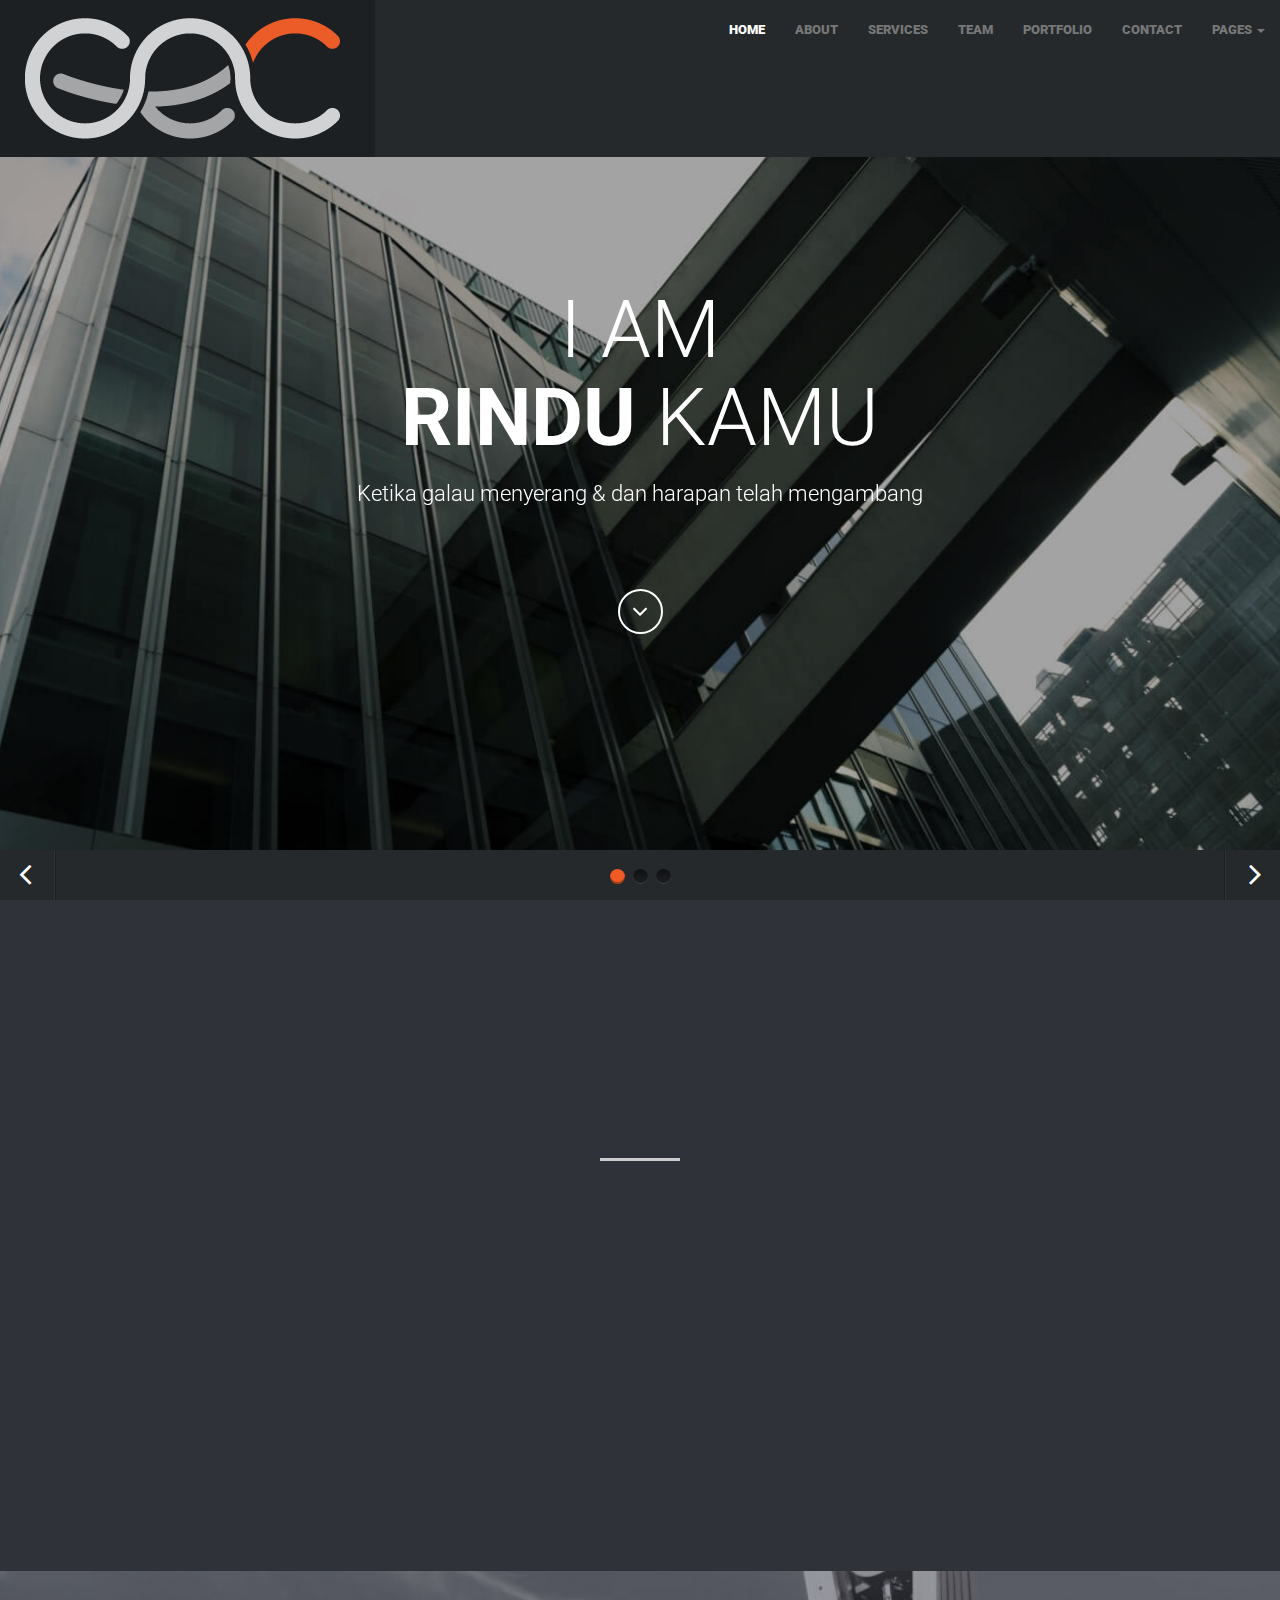
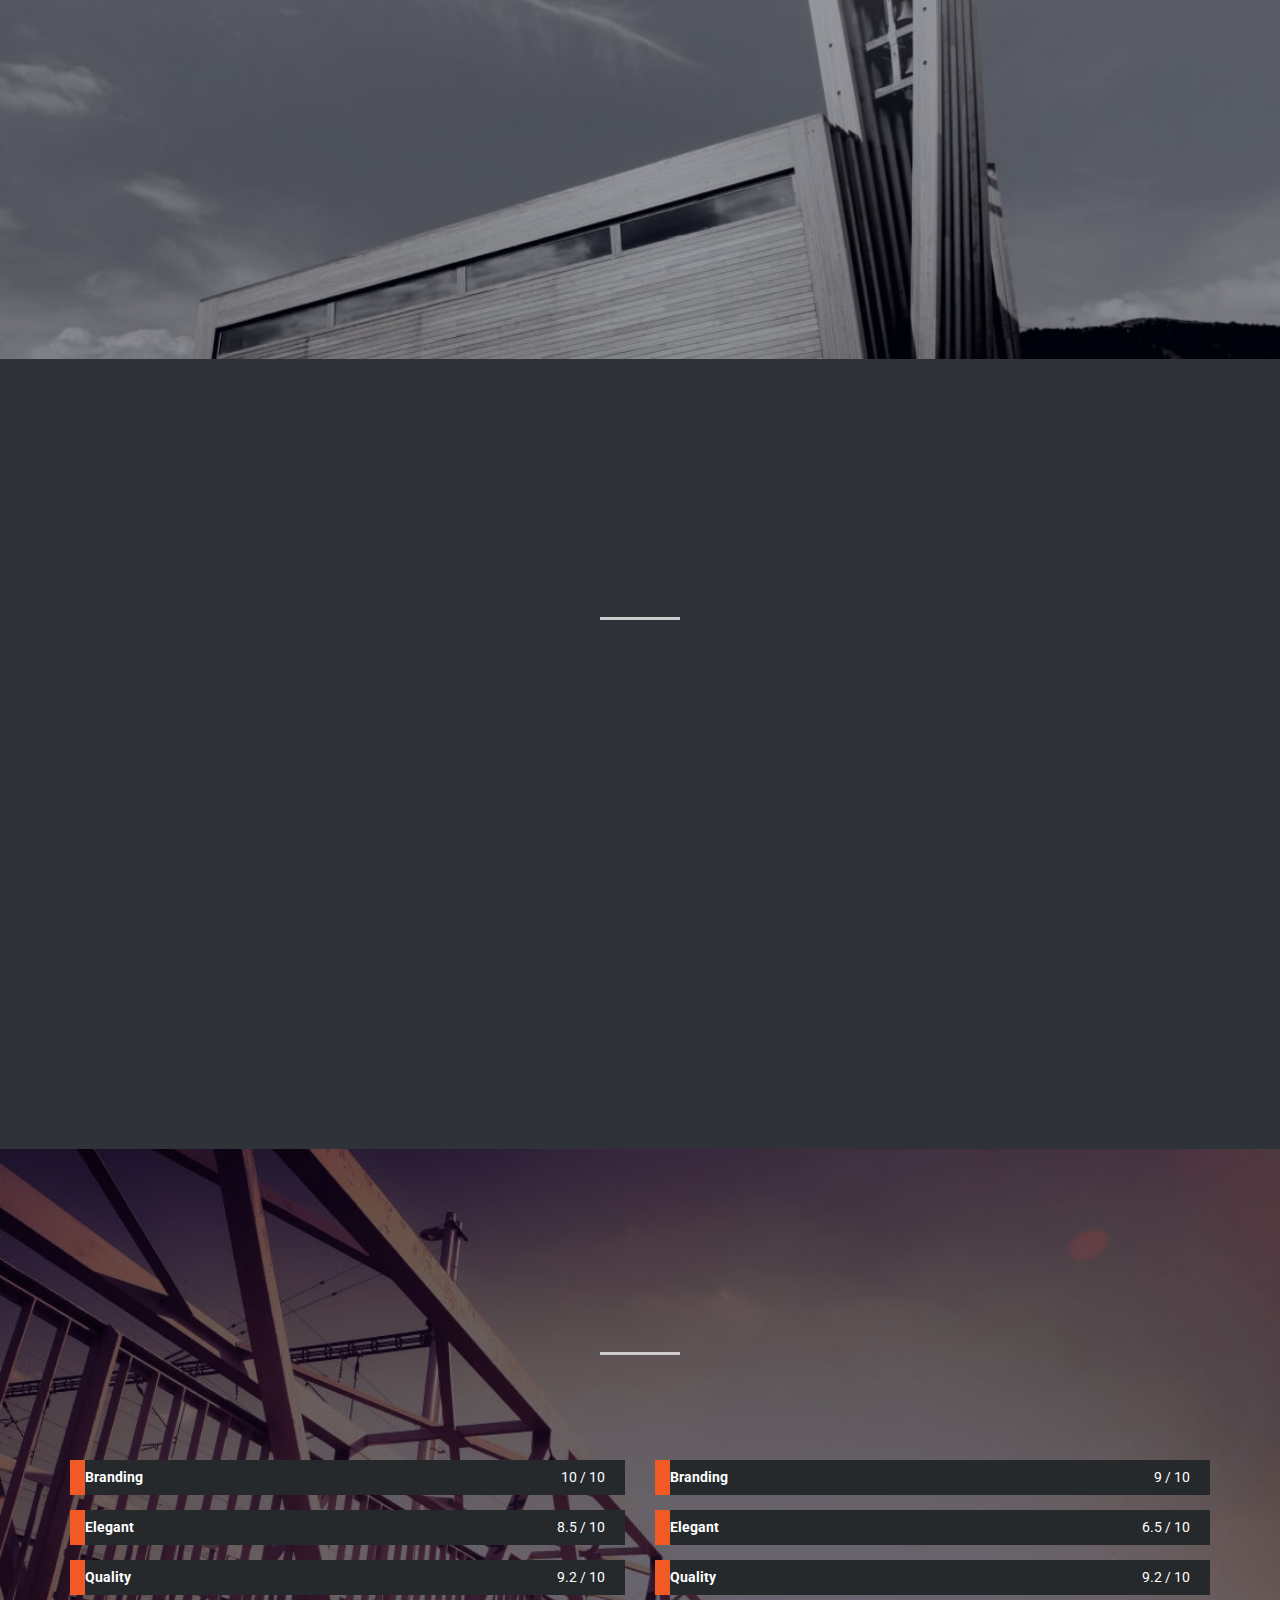
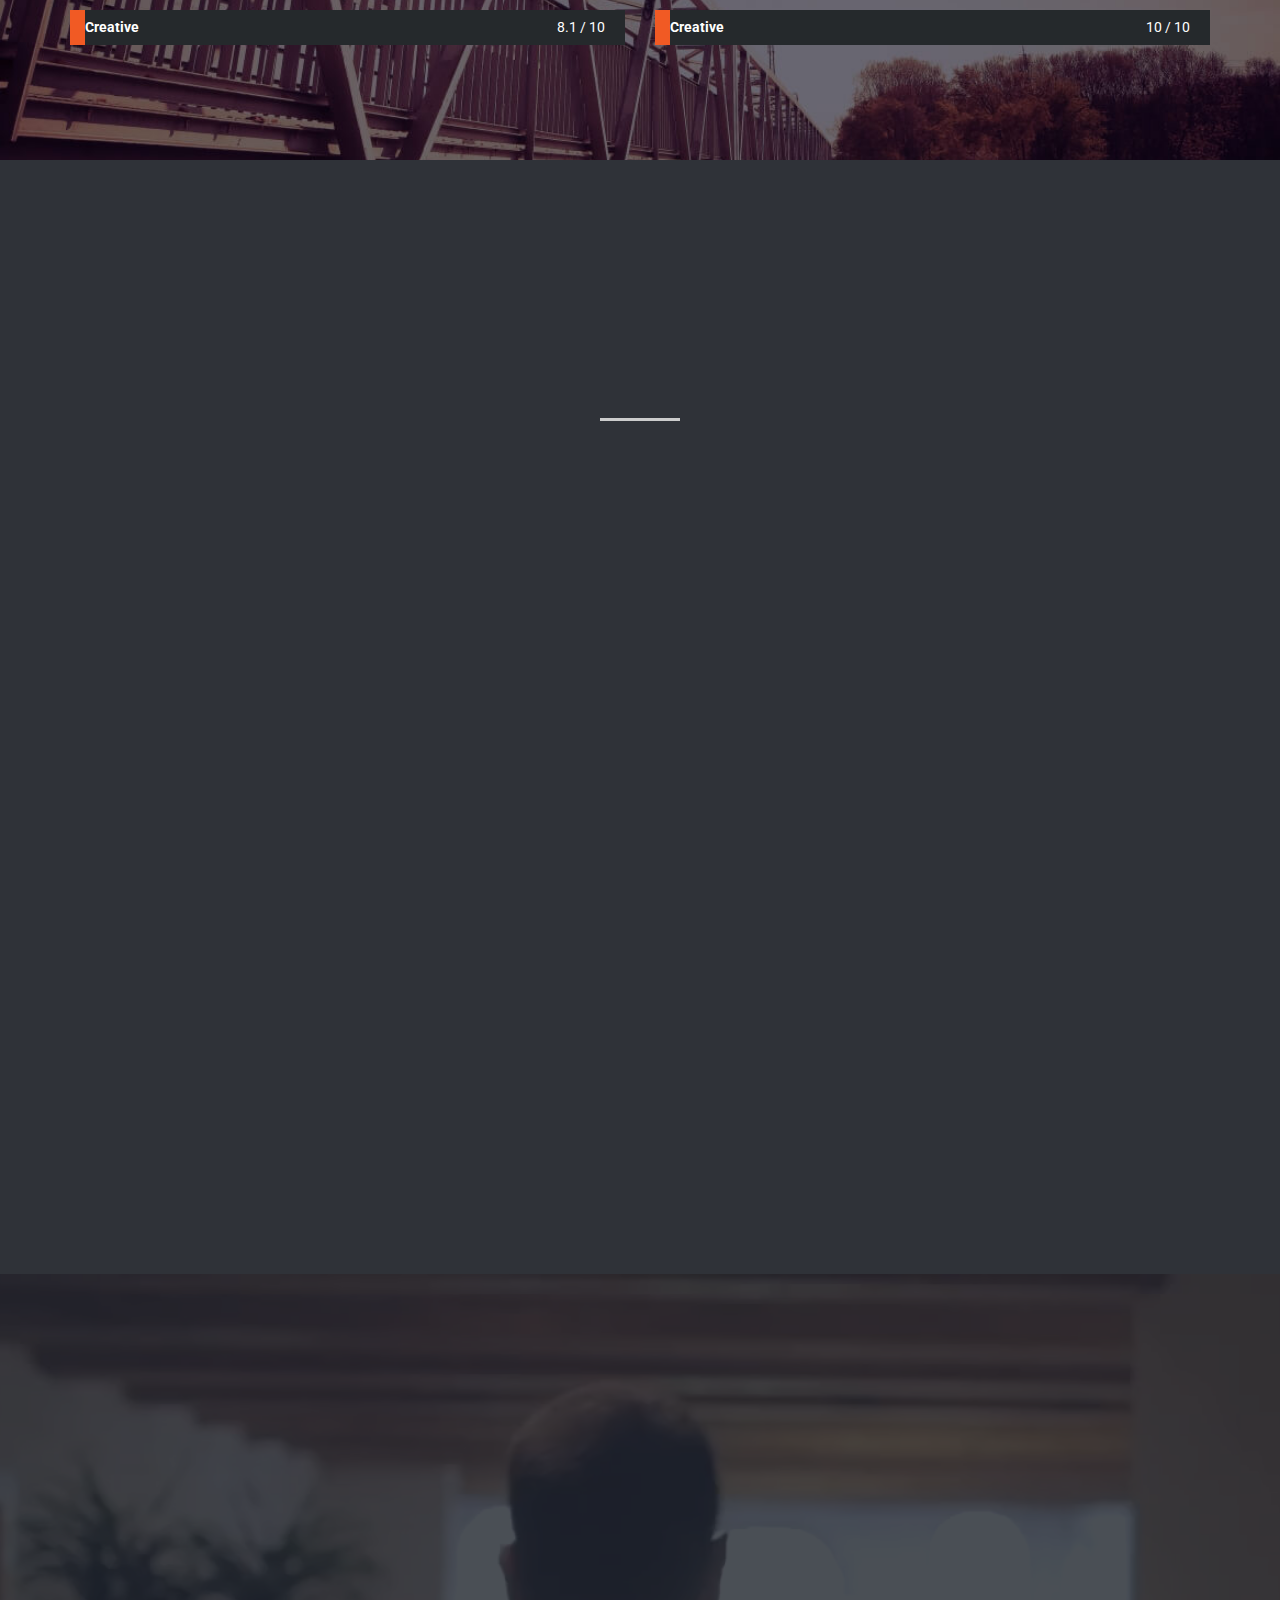
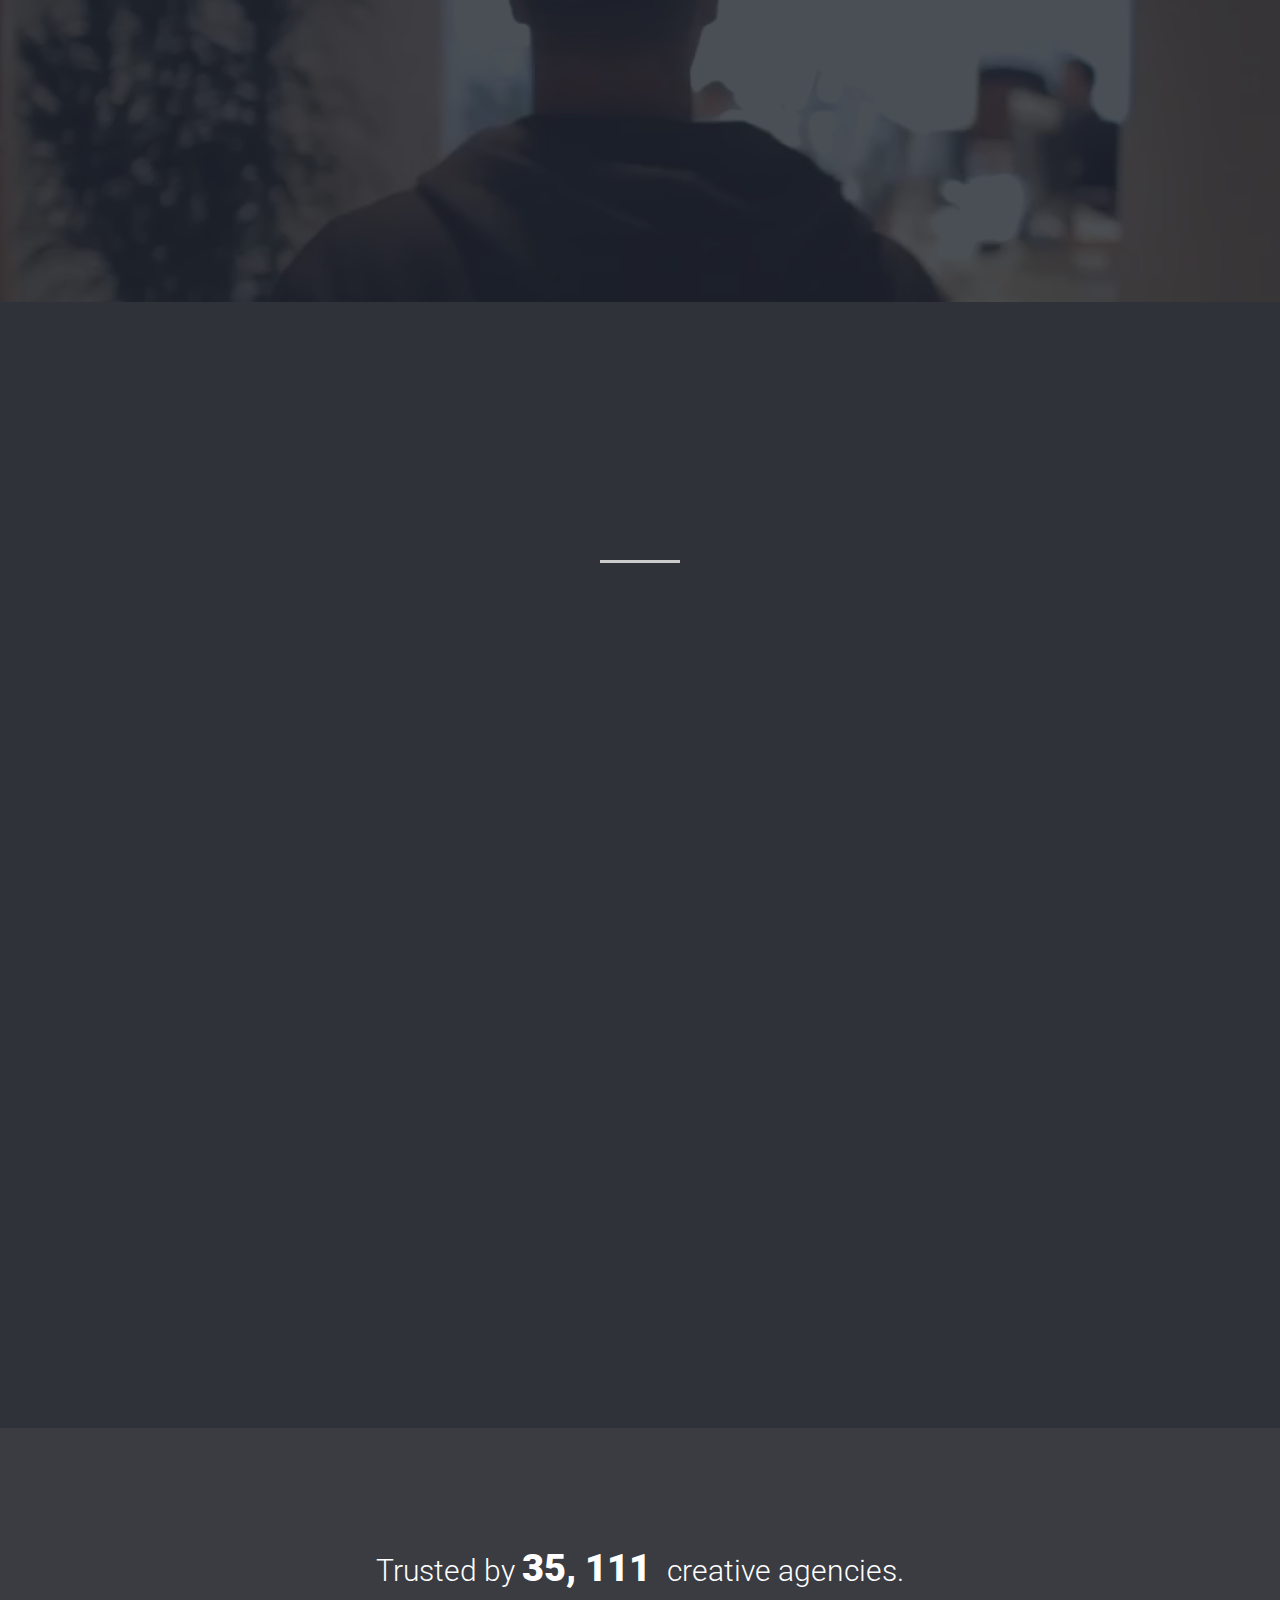
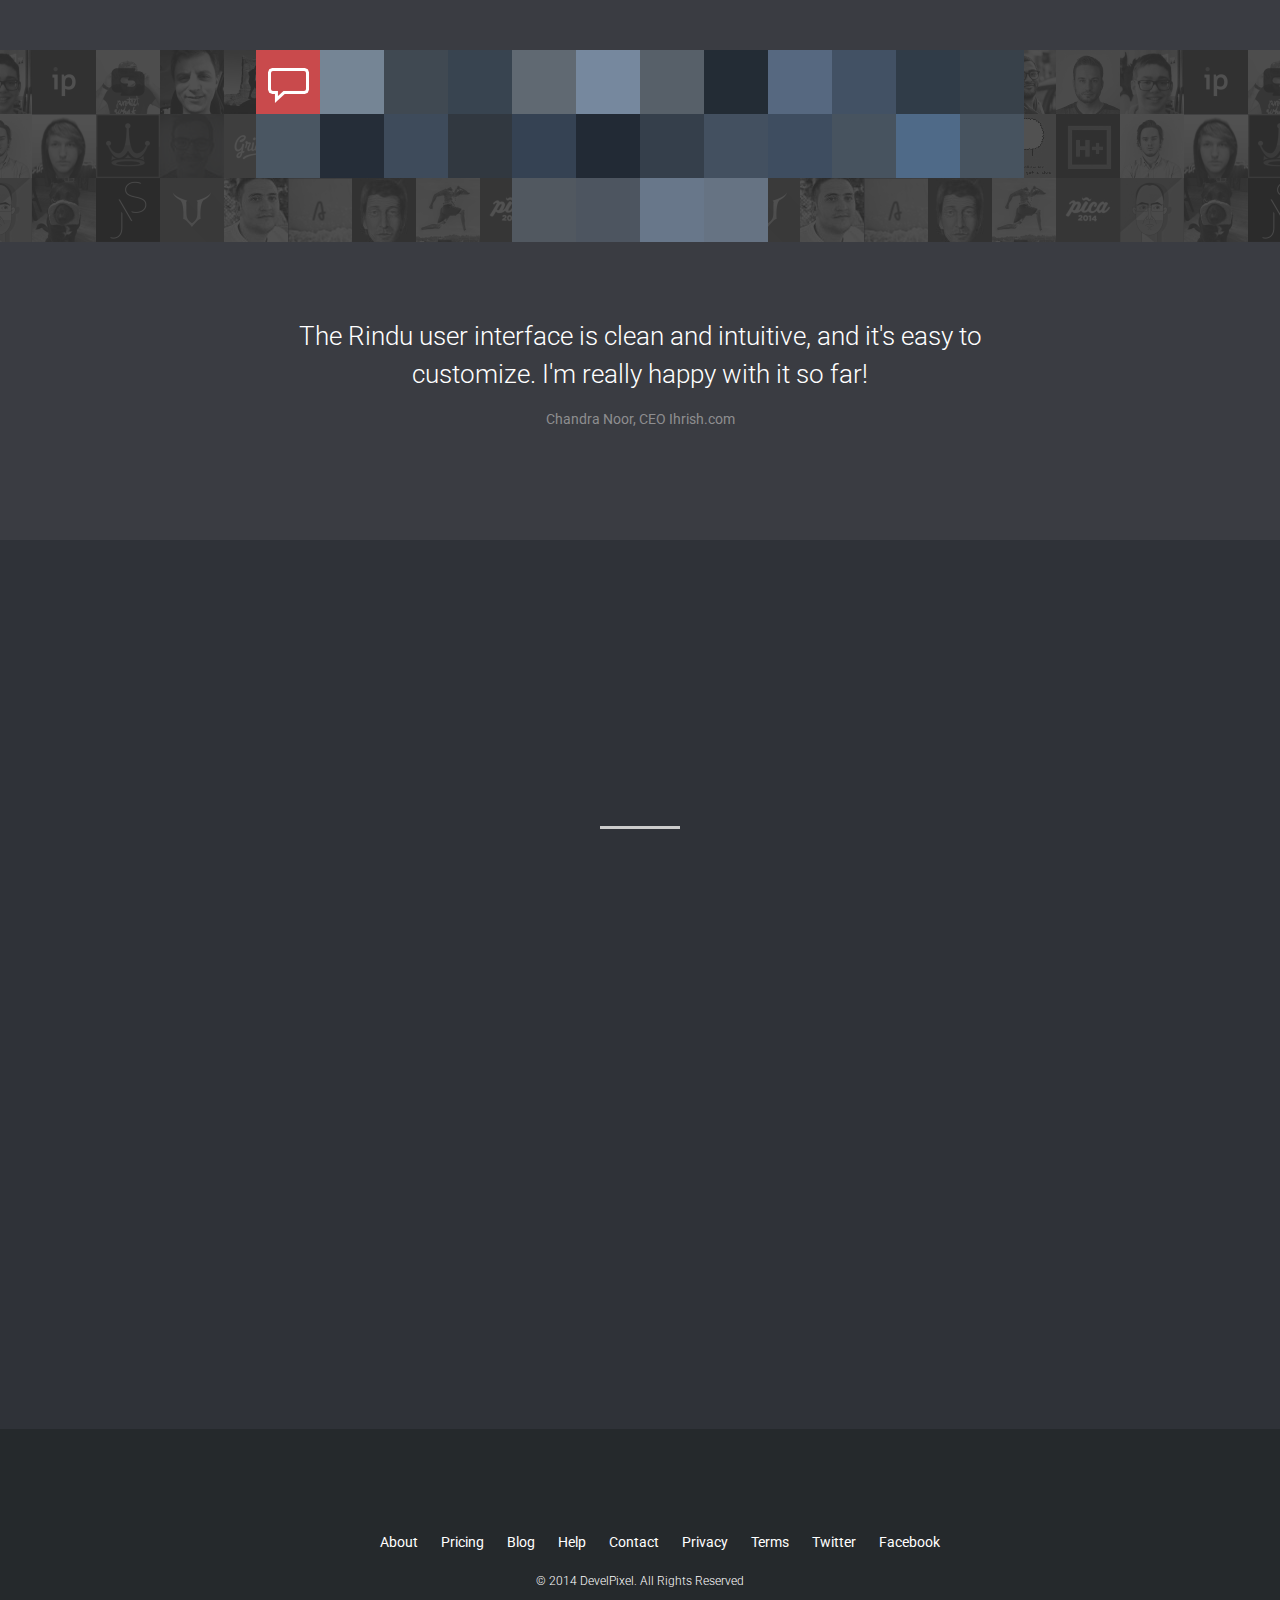
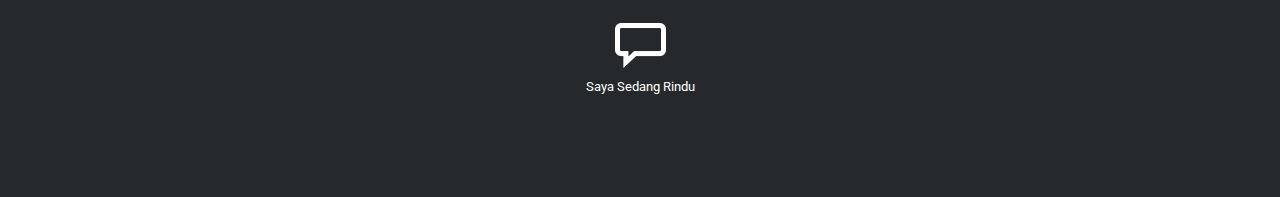
<file: dark-index.html>
<!DOCTYPE html>
<html lang="en">

<head>
    <meta charset="utf-8">
    <meta name="viewport" content="width=device-width, initial-scale=1.0">
    <meta name="description" content="GECCHILE - Global Engineering Consultants">
    <meta name="author" content="Gecchile.com">
    <link rel="shortcut icon" href="images/favicon/favicon.ico" type="image/x-icon">
    <link rel="icon" href="images/favicon/favicon.ico" type="image/x-icon">

    <title>GECCHILE - Global Engineering Consultants</title>

    <!-- Bootstrap core CSS -->
    <link href="css/bootstrap.min.css" rel="stylesheet">
    <!-- Font Awesome CSS -->
    <link href="css/lib/font-awesome.css" rel="stylesheet">
    <!-- Zocial CSS -->
    <link href="css/lib/zocial.css" rel="stylesheet">
    <!-- VENOBOx CSS -->
    <link rel="stylesheet" href="css/lib/venobox.css" type="text/css" />
    <!-- EXPANDING THUMBNAIL CSS -->
    <link rel="stylesheet" href="css/lib/og-component.css" type="text/css" />
    <!-- ANIMATED CSS -->
    <link href="css/lib/animate.css" rel="stylesheet">
    <!-- STYLE CSS -->
    <link href="css/style-dark.css" rel="stylesheet">
    <!-- COLOR SCHEME CSS -->
    <link href="css/scheme/light-red.css" rel="stylesheet">
    <!-- MODERNIZER JS -->
    <script src="js/lib/modernizr.custom.js"></script>
    <!-- HTML5 shim and Respond.js IE8 support of HTML5 elements and media queries -->
    <!--[if lt IE 9]>
      <script src="js/html5shiv.js"></script>
      <script src="js/respond.min.js"></script>
    <![endif]-->
</head>

<body data-spy="scroll" data-target=".navbar-collapse">
    <!-- BEGIN OUTTER -->
    <div class="outter">
        <!-- BEGIN NAVBAR -->
        <nav class="navbar navbar-default navbar-fixed-top" role="navigation">
            <div class="container-fluid">
                <!-- Brand and toggle get grouped for better mobile display -->
                <div class="navbar-header">
                    <button type="button" class="navbar-toggle" data-toggle="collapse" data-target="#bs-example-navbar-collapse-1">
                        <span class="sr-only">Toggle navigation</span>
                        <span class="icon-bar"></span>
                        <span class="icon-bar"></span>
                        <span class="icon-bar"></span>
                    </button>
                    <a class="navbar-brand" href="#"><img src="images/logos/logo_gec-01.png" alt=""></a>
                </div>

                <!-- Collect the nav links, forms, and other content for toggling -->
                <div class="collapse navbar-collapse" id="bs-example-navbar-collapse-1">
                    <ul class="nav navbar-nav navbar-right">
                        <li><a class="sscroll" href="#slides">HOME</a>
                        </li>
                        <li><a class="sscroll" href="#about">ABOUT</a>
                        </li>
                        <li><a class="sscroll" href="#services">SERVICES</a>
                        </li>
                        <li><a class="sscroll" href="#team">TEAM</a>
                        </li>
                        <li><a class="sscroll" href="#portfolio">PORTFOLIO</a>
                        </li>
                        <li><a class="sscroll" href="#contact">CONTACT</a>
                        </li>
                        <li class="dropdown">
                            <a href="#" class="dropdown-toggle" data-toggle="dropdown">PAGES <b class="caret"></b></a>
                            <ul class="dropdown-menu" role="menu">
                                <li><a href="dark-index-video.html">INDEX VIDEO</a>
                                </li>
                                <li><a href="dark-index-static.html">INDEX STATIC IMAGE</a>
                                </li>
                                <li><a href="dark-blog.html">BLOG</a>
                                </li>
                                <li><a href="dark-blog-post.html">BLOG POST</a>
                                </li>
                                <li><a href="dark-comingsoon.html">COMING SOON</a>
                                </li>
                                <li><a href="dark-shortcodes.html">SHORT CODES</a>
                                </li>
                            </ul>
                        </li>
                    </ul>
                </div>
                <!-- /.navbar-collapse -->
            </div>
            <!-- /.container-fluid -->
        </nav>
        <!-- END NAVBAR -->

        <!-- BEGIN SLIDER ONE -->
        <div id="slides">
            <ul class="slides-container text-center">
                <li>
                    <!-- Slide -->
                    <img src='images/home-slide-3.jpg' alt="" class="fullscreen-image" />
                    <div class="header-center fade-in">
                        <h1>I AM
                            <span>RINDU</span>&nbsp;KAMU</h1>
                        <p>Ketika galau menyerang &amp; dan harapan telah mengambang</p>
                        <p><a class="sscroll slider-more" href="#about"><i class="fa fa-angle-down"></i></a>
                        </p>
                    </div>
                </li>
                <li>
                    <!-- Slide -->
                    <img src='images/home-slide-1.jpg' alt="" class="fullscreen-image">
                    <div class="header-center fade-in">
                        <h1>Get More
                            <span>Extras</span>
                        </h1>
                        <p>Great play, extensive design &amp; buy the products</p>
                        <p><a class="sscroll slider-more" href="#services"><i class="fa fa-angle-down"></i></a>
                        </p>
                    </div>
                </li>
                <li>
                    <!-- Slide -->
                    <img src='images/home-slide-2.jpg' alt="" class="fullscreen-image" />
                    <div class="header-center fade-in">
                        <h1>Lots Of Features</h1>
                        <p>Everyone Know That You Are The Special One, If you buy this</p>
                        <p><a class="sscroll slider-more" href="#team"><i class="fa fa-angle-down"></i></a>
                    </div>
                </li>
            </ul>
            <nav class="slides-navigation">
                <a href="javascript:;" class="prev"><i class="fa fa-angle-left"></i></a>
                <a href="javascript:;" class="next"><i class="fa fa-angle-right"></i></a>
            </nav>
        </div>
        <!-- END SLIDER ONE -->

        <!-- BEGIN CONTENT SECTION -->
        <div class="section-outter">
            <!-- BEGIN ABOUT  -->
            <section id="about">
                <div class="section-wrapper">
                    <div class="section-title">
                        <h2 class="title animatez" data-effect="fadeInDown">ABOUT</h2>
                        <h4 class="subtitle animatez" data-effect="fadeInUp">We are an
                            <span class="main-color">awkward</span>&nbsp;winning random design</h4>
                    </div>
                    <hr class="title-break">
                    <div class="section-inner">
                        <div class="container">
                            <div class="row">
                                <div class="col-sm-4 mg-sm animatez" data-effect="fadeInUp">
                                    <i class="fa fa-headphones fa-5x main-color"></i>
                                    <h3>
                                        <strong>Good Display</strong>
                                    </h3>
                                    <p>Sed blandit augue vitae augue scelerisque bibendum. Vivamus sit amet libero turpis, non venenatis urna. In blandit, odio convallis suscipit venenatis</p>
                                </div>
                                <div class="col-sm-4 mg-sm animatez delay one" data-effect="fadeInUp">
                                    <i class="fa fa-hdd-o fa-5x main-color"></i>
                                    <h3>
                                        <strong>Better Storage</strong>
                                    </h3>
                                    <p>Sed blandit augue vitae augue scelerisque bibendum. Vivamus sit amet libero turpis, non venenatis urna. In blandit, odio convallis suscipit venenatis</p>
                                </div>
                                <div class="col-sm-4 mg-sm animatez delay two" data-effect="fadeInUp">
                                    <i class="fa fa-trash-o fa-5x main-color"></i>
                                    <h3>
                                        <strong>Recycle Bin</strong>
                                    </h3>
                                    <p>Sed blandit augue vitae augue scelerisque bibendum. Vivamus sit amet libero turpis, non venenatis urna. In blandit, odio convallis suscipit venenatis</p>
                                </div>
                            </div>
                        </div>
                    </div>
                    <div class="spacer big"></div>
                    <div class="section-fill bg-parallax bg-about" style="background:url('images/bg-about.jpg');">
                        <div class="fill-wrapper">
                            <div class="section-title">
                                <h2 class="title white animatez" data-effect="fadeInDown">DESIGNED WITH SIMPLICITY</h2>
                                <h4 class="subtitle animatez" data-effect="fadeInUp">
                                    <span class="main-color">Yet Packed Full Of Cutting-edge Technology</span>
                                </h4>
                                <div class="spacer medium"></div>
                                <a href="javascript:;" class="btn-outline white animatez" data-effect="fadeIn">LEARN MORE ABOUT RINDU&nbsp;&nbsp;&rarr;</a>
                            </div>
                        </div>
                    </div>
                </div>
            </section>
            <!-- END ABOUT -->

            <!-- BEGIN SERVICES -->
            <section id="services">
                <div class="section-wrapper">
                    <div class="section-title">
                        <h2 class="title animatez" data-effect="fadeInDown">OUR SERVICES</h2>
                        <h4 class="subtitle animatez" data-effect="fadeInUp">Natural selection
                            <span class="main-color">is anything</span>&nbsp;but random</h4>
                    </div>
                    <hr class="title-break">
                    <div class="section-inner">
                        <div class="container">
                            <div class="row">
                                <!-- LEFT ICON -->
                                <div class="col-md-4 mg-sm animatez" data-effect="fadeInUp">
                                    <div class="left-icon">
                                        <div class="icon">
                                            <i class="fa fa-envelope"></i>
                                        </div>
                                        <div class="left-content">
                                            <h4>
                                                <strong>Happy Client</strong>
                                            </h4>
                                            <p>Phasellus quis lectus metus, at posuere neque. Sed pharetra nibh eget orci convallis at posuere leo convallis. Sed blandit augue vitae augue scelerisque bibendum.</p>
                                        </div>
                                    </div>
                                </div>
                                <!-- LEFT ICON -->
                                <div class="col-md-4 mg-sm animatez delay one" data-effect="fadeInUp">
                                    <div class="left-icon">
                                        <div class="icon">
                                            <i class="fa fa-comments-o"></i>
                                        </div>
                                        <div class="left-content">
                                            <h4>
                                                <strong>Trusted Services</strong>
                                            </h4>
                                            <p>Phasellus quis lectus metus, at posuere neque. Sed pharetra nibh eget orci convallis at posuere leo convallis. Sed blandit augue vitae augue scelerisque bibendum.</p>
                                        </div>
                                    </div>
                                </div>
                                <!-- LEFT ICON -->
                                <div class="col-md-4 mg-sm animatez delay two" data-effect="fadeInUp">
                                    <div class="left-icon">
                                        <div class="icon">
                                            <i class="fa fa-folder-open-o"></i>
                                        </div>
                                        <div class="left-content">
                                            <h4>
                                                <strong>Good Management</strong>
                                            </h4>
                                            <p>Phasellus quis lectus metus, at posuere neque. Sed pharetra nibh eget orci convallis at posuere leo convallis. Sed blandit augue vitae augue scelerisque bibendum.</p>
                                        </div>
                                    </div>
                                </div>
                                <!-- LEFT ICON -->
                                <div class="col-md-4 mg-sm animatez" data-effect="fadeInUp">
                                    <div class="left-icon">
                                        <div class="icon">
                                            <i class="fa fa-hdd-o"></i>
                                        </div>
                                        <div class="left-content">
                                            <h4>
                                                <strong>Double Security</strong>
                                            </h4>
                                            <p>Phasellus quis lectus metus, at posuere neque. Sed pharetra nibh eget orci convallis at posuere leo convallis. Sed blandit augue vitae augue scelerisque bibendum.</p>
                                        </div>
                                    </div>
                                </div>
                                <!-- LEFT ICON -->
                                <div class="col-md-4 mg-sm animatez delay one" data-effect="fadeInUp">
                                    <div class="left-icon">
                                        <div class="icon">
                                            <i class="fa fa-male"></i>
                                        </div>
                                        <div class="left-content">
                                            <h4>
                                                <strong>Made by Human</strong>
                                            </h4>
                                            <p>Phasellus quis lectus metus, at posuere neque. Sed pharetra nibh eget orci convallis at posuere leo convallis. Sed blandit augue vitae augue scelerisque bibendum.</p>
                                        </div>
                                    </div>
                                </div>
                                <!-- LEFT ICON -->
                                <div class="col-md-4 mg-sm animatez delay two" data-effect="fadeInUp">
                                    <div class="left-icon">
                                        <div class="icon">
                                            <i class="fa fa-anchor"></i>
                                        </div>
                                        <div class="left-content">
                                            <h4>
                                                <strong>Sailor Dedicated</strong>
                                            </h4>
                                            <p>Phasellus quis lectus metus, at posuere neque. Sed pharetra nibh eget orci convallis at posuere leo convallis. Sed blandit augue vitae augue scelerisque bibendum.</p>
                                        </div>
                                    </div>
                                </div>
                            </div>
                        </div>
                    </div>
                    <div class="spacer big"></div>
                    <!-- BEGIN SKILL -->
                    <div class="section-fill bg-parallax bg-skill" style="background-image: url(images/bg-service.jpg);">
                        <div class="fill-wrapper">
                            <div class="section-title">
                                <h2 class="white animatez" data-effect="fadeInDown">
                                    <strong>SKILL</strong>
                                </h2>
                                <hr class="title-break">
                            </div>
                            <div class="container">
                                <div class="row">
                                    <div class="col-md-6">
                                        <div class="skill-bar">
                                            <ul>
                                                <li>
                                                    <div class="bar" data-value="100">
                                                        <h5>Branding</h5>
                                                    </div>
                                                    <span>10 / 10</span>
                                                </li>
                                                <li>
                                                    <div class="bar" data-value="85">
                                                        <h5>Elegant</h5>
                                                    </div>
                                                    <span>8.5 / 10</span>
                                                </li>
                                                <li>
                                                    <div class="bar" data-value="92">
                                                        <h5>Quality</h5>
                                                    </div>
                                                    <span>9.2 / 10</span>
                                                </li>
                                                <li>
                                                    <div class="bar" data-value="81">
                                                        <h5>Creative</h5>
                                                    </div>
                                                    <span>8.1 / 10</span>
                                                </li>
                                                <!-- STATIC ( NOT ANIMATED) SKILL BAR 
                                                <li>
                                                    <div class="bar" style="width:100%;">
                                                        <h5>Branding</h5>
                                                    </div>
                                                    <span>10 / 10</span>
                                                </li>
                                                <li>
                                                    <div class="bar" style="width:85%;">
                                                        <h5>Elegant</h5>
                                                    </div>
                                                    <span>8.5 / 10</span>
                                                </li>
                                                <li>
                                                    <div class="bar" style="width:92%;">
                                                        <h5>Quality</h5>
                                                    </div>
                                                    <span>9.2 / 10</span>
                                                </li>
                                                <li>
                                                    <div class="bar" style="width:81%;">
                                                        <h5>Creative</h5>
                                                    </div>
                                                    <span>8.1 / 10</span>
                                                </li>
                                                -->
                                            </ul>
                                        </div>
                                    </div>

                                    <div class="col-md-6">
                                        <div class="skill-bar">
                                            <ul>
                                                <li>
                                                    <div class="bar" data-value="90">
                                                        <h5>Branding</h5>
                                                    </div>
                                                    <span>9 / 10</span>
                                                </li>
                                                <li>
                                                    <div class="bar" data-value="65">
                                                        <h5>Elegant</h5>
                                                    </div>
                                                    <span>6.5 / 10</span>
                                                </li>
                                                <li>
                                                    <div class="bar" data-value="92">
                                                        <h5>Quality</h5>
                                                    </div>
                                                    <span>9.2 / 10</span>
                                                </li>
                                                <li>
                                                    <div class="bar" data-value="100">
                                                        <h5>Creative</h5>
                                                    </div>
                                                    <span>10 / 10</span>
                                                </li>
                                            </ul>
                                        </div>
                                    </div>
                                </div>
                            </div>
                        </div>
                    </div>
                    <!-- END SKILL -->
                </div>
            </section>
            <!-- END SERVICES -->

            <!-- BEGIN TEAM -->
            <section id="team">
                <div class="section-wrapper">
                    <div class="section-title">
                        <h2 class="title animatez" data-effect="fadeInDown">SOLID TEAM</h2>
                        <h4 class="subtitle animatez" data-effect="fadeInUp">Natural selection
                            <span class="main-color">is anything</span>&nbsp;but random</h4>
                    </div>
                    <hr class="title-break">
                    <div class="section-inner section-team">
                        <div class="container">
                            <div class="row">
                                <!-- PERSON -->
                                <div class="col-md-4 mg-sm">
                                    <div class="teams animatez" data-effect="fadeInUp">
                                        <div class="pict">
                                            <img src="images/people-1.jpg" alt="Team 1">
                                        </div>
                                        <div class="desc animatez" data-effect="fadeInUp">
                                            <h4>
                                                <strong>John Done</strong>
                                            </h4>
                                            <span>Executive Author</span>
                                            <p>Known tiled but sorry joy balls. Sudden manner indeed fat now feebly. Face do with in need of wife paid that be.</p>
                                            <div class="social">
                                                <a href="javascript:;" class="animatez" data-effect="fadeInLeft"><i class="fa fa-facebook"></i></a>
                                                <a href="javascript:;" class="animatez" data-effect="fadeInRight"><i class="fa fa-twitter"></i></a>
                                            </div>
                                        </div>
                                    </div>
                                </div>
                                <!-- /PERSON -->
                                <!-- PERSON -->
                                <div class="col-md-4 mg-sm">
                                    <div class="teams animatez delay two" data-effect="fadeInUp">
                                        <div class="pict">
                                            <img src="images/people-2.jpg" alt="Team 1">
                                        </div>
                                        <div class="desc animatez" data-effect="fadeInUp">
                                            <h4>
                                                <strong>John Done</strong>
                                            </h4>
                                            <span>Executive Author</span>
                                            <p>Known tiled but sorry joy balls. Sudden manner indeed fat now feebly. Face do with in need of wife paid that be.</p>
                                            <div class="social">
                                                <a href="javascript:;" class="animatez" data-effect="fadeInLeft"><i class="fa fa-facebook"></i></a>
                                                <a href="javascript:;" class="animatez" data-effect="fadeInRight"><i class="fa fa-twitter"></i></a>
                                            </div>
                                        </div>
                                    </div>
                                </div>
                                <!-- /PERSON -->
                                <!-- PERSON -->
                                <div class="col-md-4 mg-sm">
                                    <div class="teams animatez delay three" data-effect="fadeInUp">
                                        <div class="pict">
                                            <img src="images/people-3.jpg" alt="Team 1">
                                        </div>
                                        <div class="desc animatez" data-effect="fadeInUp">
                                            <h4>
                                                <strong>John Done</strong>
                                            </h4>
                                            <span>Executive Author</span>
                                            <p>Known tiled but sorry joy balls. Sudden manner indeed fat now feebly. Face do with in need of wife paid that be.</p>
                                            <div class="social">
                                                <a href="javascript:;" class="animatez" data-effect="fadeInLeft"><i class="fa fa-facebook"></i></a>
                                                <a href="javascript:;" class="animatez" data-effect="fadeInRight"><i class="fa fa-twitter"></i></a>
                                            </div>
                                        </div>
                                    </div>
                                </div>
                                <!-- /PERSON -->
                            </div>
                        </div>
                    </div>
                    <div class="spacer big"></div>
                    <!-- BEGIN VIDEO -->
                    <div class="section-fill">

                        <div class="video-wrapper">
                            <div class="bg-video" style="background:url('images/bg-video.jpg');"></div>
                            <div class="video-overlay"></div>
                            <div class="fill-wrapper">
                                <div class="section-title">
                                    <h1 class="white animatez" data-effect="fadeInDown">
                                        <strong>Video</strong>&nbsp;Profile
                                    </h1>
                                    <h3 class="subtitle white animatez" data-effect="fadeInUp">
                                        Phasellus quis
                                        <strong>lectus metus</strong>&nbsp;at posuere neque jused pharetra.
                                    </h3>
                                    <div class="spacer small"></div>
                                </div>
                                <div class="imac-wrapper animatez" data-effect="slideInDown">
                                    <a href="http://youtu.be/kNVhtJx-5VY" data-type="youtube" class="popup">
                                        <img src="images/imac.png" alt="" />
                                    </a>
                                </div>
                            </div>
                        </div>
                    </div>
                    <!-- END VIDEO -->
                </div>
            </section>
            <!-- END TEAM -->
            <!-- BEGIN PORTFOLIO -->
            <section id="portfolio" class="portfolio">

                <div class="section-wrapper">
                    <div class="section-title">
                        <h2 class="title animatez" data-effect="fadeInDown">PORTFOLIO</h2>
                        <h4 class="subtitle animatez" data-effect="fadeInUp">Our Work
                            <span class="main-color">Showcase</span>
                        </h4>
                    </div>
                    <hr class="title-break">

                    <div class="section-inner">
                        <ul id="og-grid" class="og-grid">
                            <li class="animatez" data-effect="fadeIn">
                                <a href="http://cargocollective.com/jaimemartinez/" data-largesrc="images/1.jpg" data-title="Azuki bean" data-description="Swiss chard pumpkin bunya nuts maize plantain aubergine napa cabbage soko coriander sweet pepper water spinach winter purslane shallot tigernut lentil beetroot.">
                                    <div class="og-overlay"></div>
                                    <span class="og-title">TITLE ONE</span>
                                    <img src="images/thumbs/1.jpg" alt="img01" />
                                </a>
                            </li>
                            <li class="animatez" data-effect="fadeIn">
                                <a href="http://cargocollective.com/jaimemartinez/" data-largesrc="images/2.jpg" data-title="Veggies sunt bona vobis" data-description="Komatsuna prairie turnip wattle seed artichoke mustard horseradish taro rutabaga ricebean carrot black-eyed pea turnip greens beetroot yarrow watercress kombu.">
                                    <div class="og-overlay"></div>
                                    <span class="og-title">TITLE ONE</span>
                                    <img src="images/thumbs/2.jpg" alt="img02" />
                                </a>
                            </li>
                            <li class="animatez" data-effect="fadeIn">
                                <a href="http://cargocollective.com/jaimemartinez/" data-largesrc="images/3.jpg" data-title="Dandelion horseradish" data-description="Cabbage bamboo shoot broccoli rabe chickpea chard sea lettuce lettuce ricebean artichoke earthnut pea aubergine okra brussels sprout avocado tomato.">
                                    <div class="og-overlay"></div>
                                    <span class="og-title">TITLE ONE</span>
                                    <img src="images/thumbs/3.jpg" alt="img03" />
                                </a>
                            </li>
                            <li class="animatez" data-effect="fadeIn">
                                <a href="http://cargocollective.com/jaimemartinez/" data-largesrc="images/4.jpg" data-title="Azuki bean" data-description="Swiss chard pumpkin bunya nuts maize plantain aubergine napa cabbage soko coriander sweet pepper water spinach winter purslane shallot tigernut lentil beetroot.">
                                    <div class="og-overlay"></div>
                                    <span class="og-title">TITLE ONE</span>
                                    <img src="images/thumbs/4.jpg" alt="img01" />
                                </a>
                            </li>
                            <li class="animatez" data-effect="fadeIn">
                                <a href="http://cargocollective.com/jaimemartinez/" data-largesrc="images/5.jpg" data-title="Veggies sunt bona vobis" data-description="Komatsuna prairie turnip wattle seed artichoke mustard horseradish taro rutabaga ricebean carrot black-eyed pea turnip greens beetroot yarrow watercress kombu.">
                                    <div class="og-overlay"></div>
                                    <span class="og-title">TITLE ONE</span>
                                    <img src="images/thumbs/5.jpg" alt="img02" />
                                </a>
                            </li>
                            <li class="animatez" data-effect="fadeIn">
                                <a href="http://cargocollective.com/jaimemartinez/" data-largesrc="images/6.jpg" data-title="Dandelion horseradish" data-description="Cabbage bamboo shoot broccoli rabe chickpea chard sea lettuce lettuce ricebean artichoke earthnut pea aubergine okra brussels sprout avocado tomato.">
                                    <div class="og-overlay"></div>
                                    <span class="og-title">TITLE ONE</span>
                                    <img src="images/thumbs/6.jpg" alt="img03" />
                                </a>
                            </li>
                            <li class="animatez" data-effect="fadeIn">
                                <a href="http://cargocollective.com/jaimemartinez/" data-largesrc="images/7.jpg" data-title="Azuki bean" data-description="Swiss chard pumpkin bunya nuts maize plantain aubergine napa cabbage soko coriander sweet pepper water spinach winter purslane shallot tigernut lentil beetroot.">
                                    <div class="og-overlay"></div>
                                    <span class="og-title">TITLE ONE</span>
                                    <img src="images/thumbs/7.jpg" alt="img01" />
                                </a>
                            </li>
                            <li class="animatez" data-effect="fadeIn">
                                <a href="http://cargocollective.com/jaimemartinez/" data-largesrc="images/8.jpg" data-title="Veggies sunt bona vobis" data-description="Komatsuna prairie turnip wattle seed artichoke mustard horseradish taro rutabaga ricebean carrot black-eyed pea turnip greens beetroot yarrow watercress kombu.">
                                    <div class="og-overlay"></div>
                                    <span class="og-title">TITLE ONE</span>
                                    <img src="images/thumbs/8.jpg" alt="img02" />
                                </a>
                            </li>
                        </ul>
                    </div>
                    <div class="spacer big"></div>
                    <!-- BEGIN TESTIMONIAL -->
                    <div class="section-fill">
                        <div class="fill-wrapper" style="background:#3a3c42;">
                            <div class="section-title">
                                <h2 class="white medium">
                                    Trusted by
                                    <strong style="font-size:38px;font-weight:900;">35,
                                        <span class="timer countTo" data-from="111" data-to="487" data-speed="800">111</span>
                                    </strong>&nbsp;creative agencies.
                                </h2>
                            </div>
                            <div class="spacer medium"></div>
                            <div class="section-inner">
                                <div class="section-testimonial">
                                    <ul class="testimonial-list">
                                        <li class="testimonial-item">
                                            <a href="javascript:;" data-rel='1'></a>
                                            <div class="testi-link"></div>
                                            <img class="testimonial-icon" src="images/quote-icon.png" alt="quote-icon">
                                            <img src="images/testi-1.jpg" alt="img-1">
                                        </li>
                                        <li class="testimonial-item">
                                            <a href="javascript:;" data-rel='2'></a>
                                            <div class="testi-link"></div>
                                            <img class="testimonial-icon" src="images/quote-icon.png" alt="quote-icon">
                                            <img src="images/testi-2.jpg" alt="img-1">
                                        </li>
                                        <li class="testimonial-item">
                                            <a href="javascript:;" data-rel='3'></a>
                                            <div class="testi-link"></div>
                                            <img class="testimonial-icon" src="images/quote-icon.png" alt="quote-icon">
                                            <img src="images/testi-3.jpg" alt="img-1">
                                        </li>
                                        <li class="testimonial-item">
                                            <a href="javascript:;" data-rel='4'></a>
                                            <div class="testi-link"></div>
                                            <img class="testimonial-icon" src="images/quote-icon.png" alt="quote-icon">
                                            <img src="images/testi-4.jpg" alt="img-1">
                                        </li>
                                        <li class="testimonial-item">
                                            <a href="javascript:;" data-rel='5'></a>
                                            <div class="testi-link"></div>
                                            <img class="testimonial-icon" src="images/quote-icon.png" alt="quote-icon">
                                            <img src="images/testi-5.jpg" alt="img-1">
                                        </li>
                                        <li class="testimonial-item">
                                            <a href="javascript:;" data-rel='6'></a>
                                            <div class="testi-link"></div>
                                            <img class="testimonial-icon" src="images/quote-icon.png" alt="quote-icon">
                                            <img src="images/testi-6.jpg" alt="img-1">
                                        </li>
                                        <li class="testimonial-item">
                                            <a href="javascript:;" data-rel='7'></a>
                                            <div class="testi-link"></div>
                                            <img class="testimonial-icon" src="images/quote-icon.png" alt="quote-icon">
                                            <img src="images/testi-7.jpg" alt="img-1">
                                        </li>
                                        <li class="testimonial-item">
                                            <a href="javascript:;" data-rel='8'></a>
                                            <div class="testi-link"></div>
                                            <img class="testimonial-icon" src="images/quote-icon.png" alt="quote-icon">
                                            <img src="images/testi-8.jpg" alt="img-1">
                                        </li>
                                        <li class="testimonial-item">
                                            <a href="javascript:;" data-rel='9'></a>
                                            <div class="testi-link"></div>
                                            <img class="testimonial-icon" src="images/quote-icon.png" alt="quote-icon">
                                            <img src="images/testi-9.jpg" alt="img-1">
                                        </li>
                                        <li class="testimonial-item">
                                            <a href="javascript:;" data-rel='10'></a>
                                            <div class="testi-link"></div>
                                            <img class="testimonial-icon" src="images/quote-icon.png" alt="quote-icon">
                                            <img src="images/testi-10.jpg" alt="img-1">
                                        </li>
                                        <li class="testimonial-item">
                                            <a href="javascript:;" data-rel='11'></a>
                                            <div class="testi-link"></div>
                                            <img class="testimonial-icon" src="images/quote-icon.png" alt="quote-icon">
                                            <img src="images/testi-11.jpg" alt="img-1">
                                        </li>
                                        <li class="testimonial-item">
                                            <a href="javascript:;" data-rel='12'></a>
                                            <div class="testi-link"></div>
                                            <img class="testimonial-icon" src="images/quote-icon.png" alt="quote-icon">
                                            <img src="images/testi-12.jpg" alt="img-1">
                                        </li>
                                        <li class="testimonial-item">
                                            <a href="javascript:;" data-rel='13'></a>
                                            <div class="testi-link"></div>
                                            <img class="testimonial-icon" src="images/quote-icon.png" alt="quote-icon">
                                            <img src="images/testi-13.jpg" alt="img-1">
                                        </li>
                                        <li class="testimonial-item">
                                            <a href="javascript:;" data-rel='14'></a>
                                            <div class="testi-link"></div>
                                            <img class="testimonial-icon" src="images/quote-icon.png" alt="quote-icon">
                                            <img src="images/testi-14.jpg" alt="img-1">
                                        </li>
                                        <li class="testimonial-item">
                                            <a href="javascript:;" data-rel='15'></a>
                                            <div class="testi-link"></div>
                                            <img class="testimonial-icon" src="images/quote-icon.png" alt="quote-icon">
                                            <img src="images/testi-15.jpg" alt="img-1">
                                        </li>
                                        <li class="testimonial-item">
                                            <a href="javascript:;" data-rel='16'></a>
                                            <div class="testi-link"></div>
                                            <img class="testimonial-icon" src="images/quote-icon.png" alt="quote-icon">
                                            <img src="images/testi-16.jpg" alt="img-1">
                                        </li>
                                        <li class="testimonial-item">
                                            <a href="javascript:;" data-rel='17'></a>
                                            <div class="testi-link"></div>
                                            <img class="testimonial-icon" src="images/quote-icon.png" alt="quote-icon">
                                            <img src="images/testi-17.jpg" alt="img-1">
                                        </li>
                                        <li class="testimonial-item">
                                            <a href="javascript:;" data-rel='18'></a>
                                            <div class="testi-link"></div>
                                            <img class="testimonial-icon" src="images/quote-icon.png" alt="quote-icon">
                                            <img src="images/testi-18.jpg" alt="img-1">
                                        </li>
                                        <li class="testimonial-item">
                                            <a href="javascript:;" data-rel='19'></a>
                                            <div class="testi-link"></div>
                                            <img class="testimonial-icon" src="images/quote-icon.png" alt="quote-icon">
                                            <img src="images/testi-19.jpg" alt="img-1">
                                        </li>
                                        <li class="testimonial-item">
                                            <a href="javascript:;" data-rel='20'></a>
                                            <div class="testi-link"></div>
                                            <img class="testimonial-icon" src="images/quote-icon.png" alt="quote-icon">
                                            <img src="images/testi-20.jpg" alt="img-1">
                                        </li>
                                        <li class="testimonial-item">
                                            <a href="javascript:;" data-rel='21'></a>
                                            <div class="testi-link"></div>
                                            <img class="testimonial-icon" src="images/quote-icon.png" alt="quote-icon">
                                            <img src="images/testi-21.jpg" alt="img-1">
                                        </li>
                                        <li class="testimonial-item">
                                            <a href="javascript:;" data-rel='22'></a>
                                            <div class="testi-link"></div>
                                            <img class="testimonial-icon" src="images/quote-icon.png" alt="quote-icon">
                                            <img src="images/testi-22.jpg" alt="img-1">
                                        </li>
                                        <li class="testimonial-item">
                                            <a href="javascript:;" data-rel='23'></a>
                                            <div class="testi-link"></div>
                                            <img class="testimonial-icon" src="images/quote-icon.png" alt="quote-icon">
                                            <img src="images/testi-23.jpg" alt="img-1">
                                        </li>
                                        <li class="testimonial-item">
                                            <a href="javascript:;" data-rel='24'></a>
                                            <div class="testi-link"></div>
                                            <img class="testimonial-icon" src="images/quote-icon.png" alt="quote-icon">
                                            <img src="images/testi-24.jpg" alt="img-1">
                                        </li>
                                        <li class="testimonial-item">
                                            <a href="javascript:;" data-rel='25'></a>
                                            <div class="testi-link"></div>
                                            <img class="testimonial-icon" src="images/quote-icon.png" alt="quote-icon">
                                            <img src="images/testi-25.jpg" alt="img-1">
                                        </li>
                                        <li class="testimonial-item">
                                            <a href="javascript:;" data-rel='26'></a>
                                            <div class="testi-link"></div>
                                            <img class="testimonial-icon" src="images/quote-icon.png" alt="quote-icon">
                                            <img src="images/testi-26.jpg" alt="img-1">
                                        </li>
                                        <li class="testimonial-item">
                                            <a href="javascript:;" data-rel='27'></a>
                                            <div class="testi-link"></div>
                                            <img class="testimonial-icon" src="images/quote-icon.png" alt="quote-icon">
                                            <img src="images/testi-27.jpg" alt="img-1">
                                        </li>
                                        <li class="testimonial-item">
                                            <a href="javascript:;" data-rel='28'></a>
                                            <div class="testi-link"></div>
                                            <img class="testimonial-icon" src="images/quote-icon.png" alt="quote-icon">
                                            <img src="images/testi-28.jpg" alt="img-1">
                                        </li>
                                    </ul>
                                </div>
                                <div class="spacer medium"></div>
                                <div class="testimonial-slider">
                                    <ul>
                                        <li>
                                            <!-- Testi -->
                                            <p>The Rindu user interface is clean and intuitive, and it's easy to customize. I'm really happy with it so far!</p>
                                            <span class='testimonial-author'>Chandra Noor, CEO Ihrish.com</span>
                                        </li>
                                        <li>
                                            <!-- Testi -->
                                            <p>The writer's curse is that even in solitude, no matter its duration, he never grows lonely or bored.</p>
                                            <span class='testimonial-author'>Ladies Gladies, CEO Ihrish.com</span>
                                        </li>
                                        <li>
                                            <!-- Testi -->
                                            <p>The truly free man is the one who can turn down an invitation to dinner without giving an excuse.</p>
                                            <span class='testimonial-author'>Ladies Gladies, CEO Ihrish.com</span>
                                        </li>
                                        <li>
                                            <!-- Testi -->
                                            <p>Closed in a room, my imagination becomes the universe, and the rest of the world is missing out.</p>
                                            <span class='testimonial-author'>Chandra Noor, CEO Ihrish.com</span>
                                        </li>
                                        <li>
                                            <!-- Testi -->
                                            <p>Maybe some women aren't meant to be tamed. Maybe they just need to run free until they find someone just as wild to run with them.</p>
                                            <span class='testimonial-author'>Chandra Noor, CEO Ihrish.com</span>
                                        </li>
                                        <li>
                                            <!-- Testi -->
                                            <p>Return something not for the possibility of a reward, but for the joy of giving a gift which you did not have to pay for.</p>
                                            <span class='testimonial-author'>Chandra Noor, CEO Ihrish.com</span>
                                        </li>
                                        <li>
                                            <!-- Testi -->
                                            <p>Man is not free unless government is limited!</p>
                                            <span class='testimonial-author'>Chandra Noor, CEO Ihrish.com</span>
                                        </li>
                                        <li>
                                            <!-- Testi -->
                                            <p>The Rindu user interface is clean and intuitive, and it's easy to customize. I'm really happy with it so far!</p>
                                            <span class='testimonial-author'>Chandra Noor, CEO Ihrish.com</span>
                                        </li>
                                        <li>
                                            <!-- Testi -->
                                            <p>The writer's curse is that even in solitude, no matter its duration, he never grows lonely or bored.</p>
                                            <span class='testimonial-author'>Ladies Gladies, CEO Ihrish.com</span>
                                        </li>
                                        <li>
                                            <!-- Testi -->
                                            <p>The truly free man is the one who can turn down an invitation to dinner without giving an excuse.</p>
                                            <span class='testimonial-author'>Ladies Gladies, CEO Ihrish.com</span>
                                        </li>
                                        <li>
                                            <!-- Testi -->
                                            <p>Closed in a room, my imagination becomes the universe, and the rest of the world is missing out.</p>
                                            <span class='testimonial-author'>Chandra Noor, CEO Ihrish.com</span>
                                        </li>
                                        <li>
                                            <!-- Testi -->
                                            <p>Maybe some women aren't meant to be tamed. Maybe they just need to run free until they find someone just as wild to run with them.</p>
                                            <span class='testimonial-author'>Chandra Noor, CEO Ihrish.com</span>
                                        </li>
                                        <li>
                                            <!-- Testi -->
                                            <p>Return something not for the possibility of a reward, but for the joy of giving a gift which you did not have to pay for.</p>
                                            <span class='testimonial-author'>Chandra Noor, CEO Ihrish.com</span>
                                        </li>
                                        <li>
                                            <!-- Testi -->
                                            <p>Man is not free unless government is limited!</p>
                                            <span class='testimonial-author'>Chandra Noor, CEO Ihrish.com</span>
                                        </li>
                                        <li>
                                            <!-- Testi -->
                                            <p>The Rindu user interface is clean and intuitive, and it's easy to customize. I'm really happy with it so far!</p>
                                            <span class='testimonial-author'>Chandra Noor, CEO Ihrish.com</span>
                                        </li>
                                        <li>
                                            <!-- Testi -->
                                            <p>The writer's curse is that even in solitude, no matter its duration, he never grows lonely or bored.</p>
                                            <span class='testimonial-author'>Ladies Gladies, CEO Ihrish.com</span>
                                        </li>
                                        <li>
                                            <!-- Testi -->
                                            <p>The truly free man is the one who can turn down an invitation to dinner without giving an excuse.</p>
                                            <span class='testimonial-author'>Ladies Gladies, CEO Ihrish.com</span>
                                        </li>
                                        <li>
                                            <!-- Testi -->
                                            <p>Closed in a room, my imagination becomes the universe, and the rest of the world is missing out.</p>
                                            <span class='testimonial-author'>Chandra Noor, CEO Ihrish.com</span>
                                        </li>
                                        <li>
                                            <!-- Testi -->
                                            <p>Maybe some women aren't meant to be tamed. Maybe they just need to run free until they find someone just as wild to run with them.</p>
                                            <span class='testimonial-author'>Chandra Noor, CEO Ihrish.com</span>
                                        </li>
                                        <li>
                                            <!-- Testi -->
                                            <p>Return something not for the possibility of a reward, but for the joy of giving a gift which you did not have to pay for.</p>
                                            <span class='testimonial-author'>Chandra Noor, CEO Ihrish.com</span>
                                        </li>
                                        <li>
                                            <!-- Testi -->
                                            <p>Man is not free unless government is limited!</p>
                                            <span class='testimonial-author'>Chandra Noor, CEO Ihrish.com</span>
                                        </li>
                                        <li>
                                            <!-- Testi -->
                                            <p>The Rindu user interface is clean and intuitive, and it's easy to customize. I'm really happy with it so far!</p>
                                            <span class='testimonial-author'>Chandra Noor, CEO Ihrish.com</span>
                                        </li>
                                        <li>
                                            <!-- Testi -->
                                            <p>The writer's curse is that even in solitude, no matter its duration, he never grows lonely or bored.</p>
                                            <span class='testimonial-author'>Ladies Gladies, CEO Ihrish.com</span>
                                        </li>
                                        <li>
                                            <!-- Testi -->
                                            <p>The truly free man is the one who can turn down an invitation to dinner without giving an excuse.</p>
                                            <span class='testimonial-author'>Ladies Gladies, CEO Ihrish.com</span>
                                        </li>
                                        <li>
                                            <!-- Testi -->
                                            <p>Closed in a room, my imagination becomes the universe, and the rest of the world is missing out.</p>
                                            <span class='testimonial-author'>Chandra Noor, CEO Ihrish.com</span>
                                        </li>
                                        <li>
                                            <!-- Testi -->
                                            <p>Maybe some women aren't meant to be tamed. Maybe they just need to run free until they find someone just as wild to run with them.</p>
                                            <span class='testimonial-author'>Chandra Noor, CEO Ihrish.com</span>
                                        </li>
                                        <li>
                                            <!-- Testi -->
                                            <p>Return something not for the possibility of a reward, but for the joy of giving a gift which you did not have to pay for.</p>
                                            <span class='testimonial-author'>Chandra Noor, CEO Ihrish.com</span>
                                        </li>
                                        <li>
                                            <!-- Testi -->
                                            <p>Man is not free unless government is limited!</p>
                                            <span class='testimonial-author'>Chandra Noor, CEO Ihrish.com</span>
                                        </li>
                                    </ul>
                                </div>

                            </div>
                        </div>
                    </div>
                    <!-- END TESTIMONIAL -->
                </div>
            </section>
            <!-- END PORTFOLIO -->


            <!-- BEGIN CONTACT -->
            <section id="contact">
                <div class="section-wrapper">
                    <div class="section-title">
                        <h2 class="title animatez" data-effect="fadeInDown">CONTACT US</h2>
                        <h4 class="subtitle animatez" data-effect="fadeInUp">Don't hesitate to get in touch with us.
                            <br/>We would love to discuss on your project</h4>
                    </div>
                    <hr class="title-break">
                    <div class="section-inner">
                        <div class="container">
                            <div class="row">

                                <div class="col-md-6 mg-sm animatez" data-effect="fadeIn">
                                    <form role="form" class="text-left">
                                        <div class="form-group">
                                            <label for="inputEmail1">Email address*</label>
                                            <input type="email" class="form-control" id="inputEmail1" placeholder="">
                                        </div>
                                        <div class="form-group">
                                            <label for="inputText1">Name*</label>
                                            <input type="text" class="form-control" id="inputText1" placeholder="">
                                        </div>
                                        <div class="form-group">
                                            <label for="textArea1">Message*</label>
                                            <textarea id="textArea1" class="form-control" rows="6"></textarea>
                                        </div>
                                        <div class="spacer small"></div>
                                        <button type="submit" class="btn btn-lg btn-dark btn-default">Submit</button>
                                    </form>
                                </div>
                                <div class="col-md-6 mg-sm text-left animatez" data-effect="fadeIn">
                                    <h4>Get to know us</h4>
                                    <p>
                                        At vero eos et accusamus et iusto odios un dignissimos ducimus qui blan ditiis prasixer esentium voluptatum un deleniti atqueste sites excep turiitate non providentsimils.
                                    </p>
                                    <div class="spacer small"></div>
                                    <h4>
                                        <strong>Rindu Office</strong>
                                    </h4>
                                    <p>
                                        133 Elizabethstreet
                                        <br>Mirror City 4000
                                        <br>Srandakan
                                    </p>
                                    <p>
                                        088 2789 92 29
                                        <br>
                                        <a href="mailto:#">support@rindu.kamu</a>
                                    </p>
                                </div>
                            </div>
                        </div>
                    </div>
                    <div class="spacer big"></div>
                </div>
            </section>
            <!-- END CONTACT -->

            <footer class="footer white section-wrapper">
                <nav class="footer-nav" role="navigation">
                    <ul>
                        <li><a class="sscroll" href="#about">About</a>
                        </li>
                        <li><a href="javascript:;">Pricing</a>
                        </li>
                        <li><a href="blog.html">Blog</a>
                        </li>
                        <li><a href="javascript:;">Help</a>
                        </li>
                        <li><a class="sscroll" href="#contact">Contact</a>
                        </li>
                        <li><a href="javascript:;">Privacy</a>
                        </li>
                        <li><a href="javascript:;">Terms</a>
                        </li>
                        <li><a href="javascript:;">Twitter</a>
                        </li>
                        <li><a href="http://www.facebook.com/Develpixel">Facebook</a>
                        </li>
                    </ul>
                </nav>
                <p class="copyright">&copy; 2014 DevelPixel. All Rights Reserved</p>
                <div class="footer-logo">
                    <img src="images/logo-white.png" alt="">
                    <span>Saya Sedang Rindu</span>
                </div>
                <div class="spacer big"></div>
            </footer>

        </div>
        <!-- END CONTENT SECTION -->

        <!---->
    </div>
    <!-- END OUTTER -->

    <!-- BACK TO TOP -->
    <div class="totop" id="backtotop">
        <span>
            <a href="#home" class="first sscroll"><i class="fa fa-angle-up"></i></a>
            <a href="#home" class="hover sscroll"><i class="fa fa-angle-up"></i></a>
        </span>
    </div>
    <!-- END BACK TO TOP -->

    <!-- Bootstrap core JavaScript
    ================================================== -->
    <!-- Placed at the end of the document so the pages load faster -->
    <script src="js/jquery-1.10.2.min.js"></script>
    <!-- EXPANDING THUMBNAIL JS -->
    <script src="js/lib/grid.js"></script>
    <!-- BOOTSTRAP JS -->
    <script src="js/bootstrap.min.js"></script>
    <!-- SUPER SLIDES JS -->
    <script src="js/lib/jquery.superslides.min.js"></script>
    <!-- JQUERY BACK TO TOP -->
    <script src="js/lib/jquery.backtotop.js"></script>
    <!-- JQUERY PARALLAX -->
    <script src="js/lib/jquery.parallax.js"></script>
    <!-- JQUERY BACKGROUND VIDEO -->
    <script src="js/lib/jquery.backgroundvideo.js"></script>
    <!-- JQUERY VENOBOX VIDEO -->
    <script src="js/lib/venobox.min.js"></script>
    <!-- JQUERY WAYPOINT -->
    <script src="js/lib/waypoints.js"></script>
    <!-- JQUERY WAYPOINT -->
    <script src="js/lib/jquery.countTo.js"></script>
    <!-- JQUERY SMOOTH SCROLL -->
    <script src="js/lib/jquery.smooth-scroll.min.js"></script>
    <!-- JQUERY FITVID -->
    <script src="js/lib/jquery.fitvid.js"></script>
    <!-- JQUERY MASONRY LAYOUT 
    <script src="js/lib/masonry.pkgd.min.js"></script>-->
    <!-- JQUERT SUDO SLIDER JS -->
    <script src="js/lib/jquery.sudoslider.min.js"></script>
    <!-- MAIN JS -->
    <script src="js/main.js"></script>
</body>

</html>
</file>
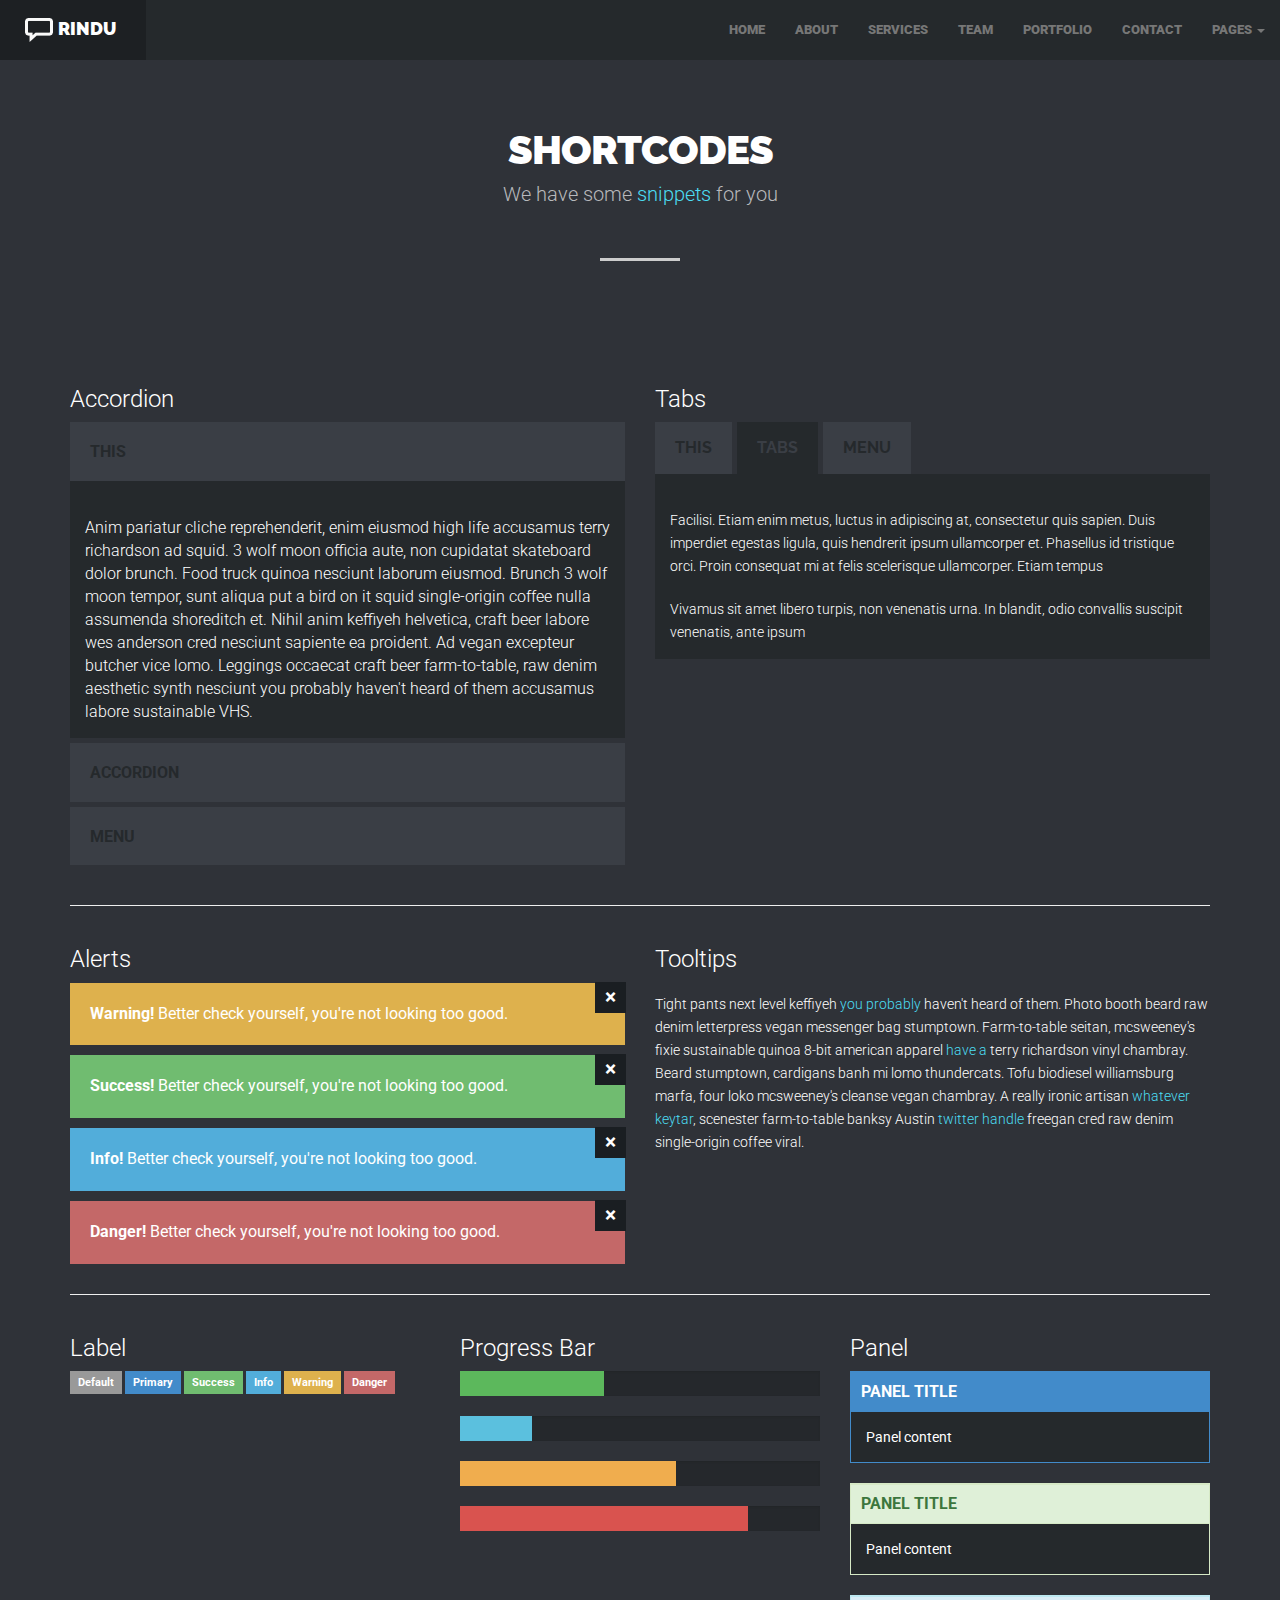
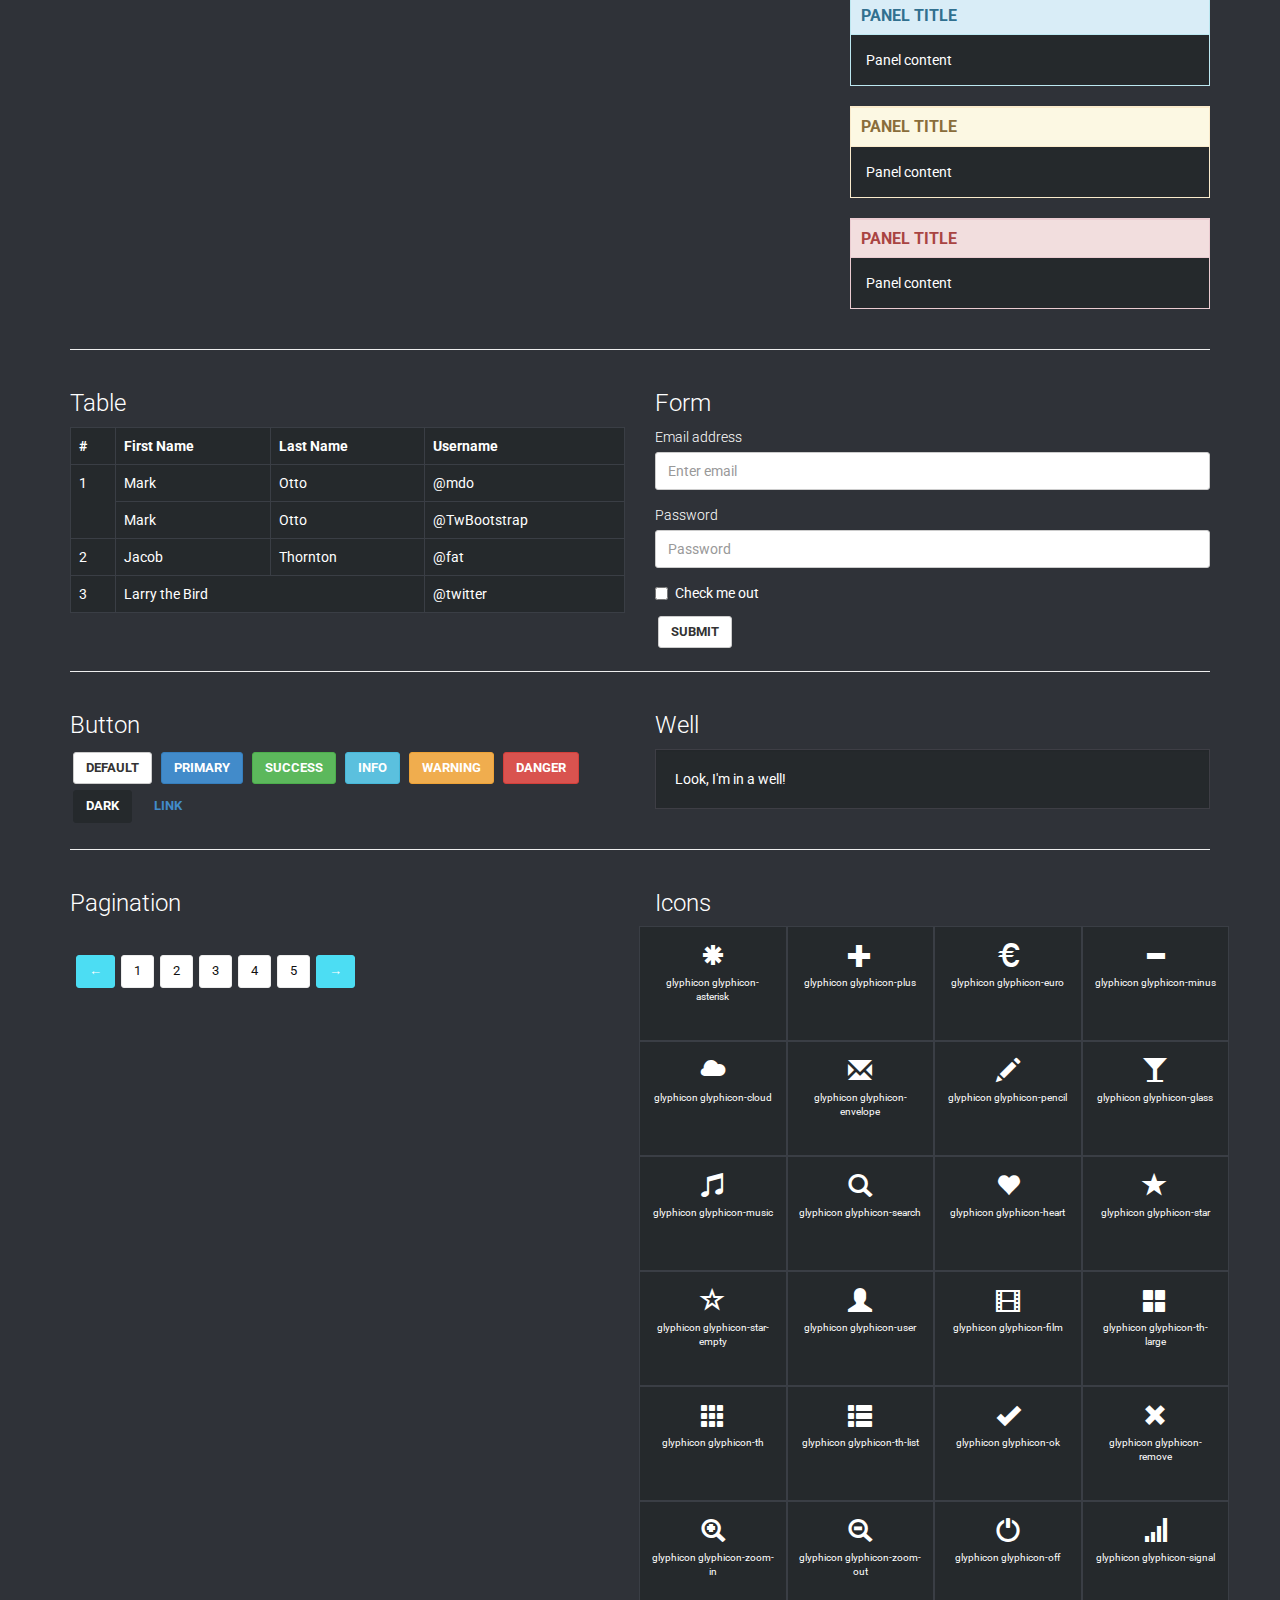
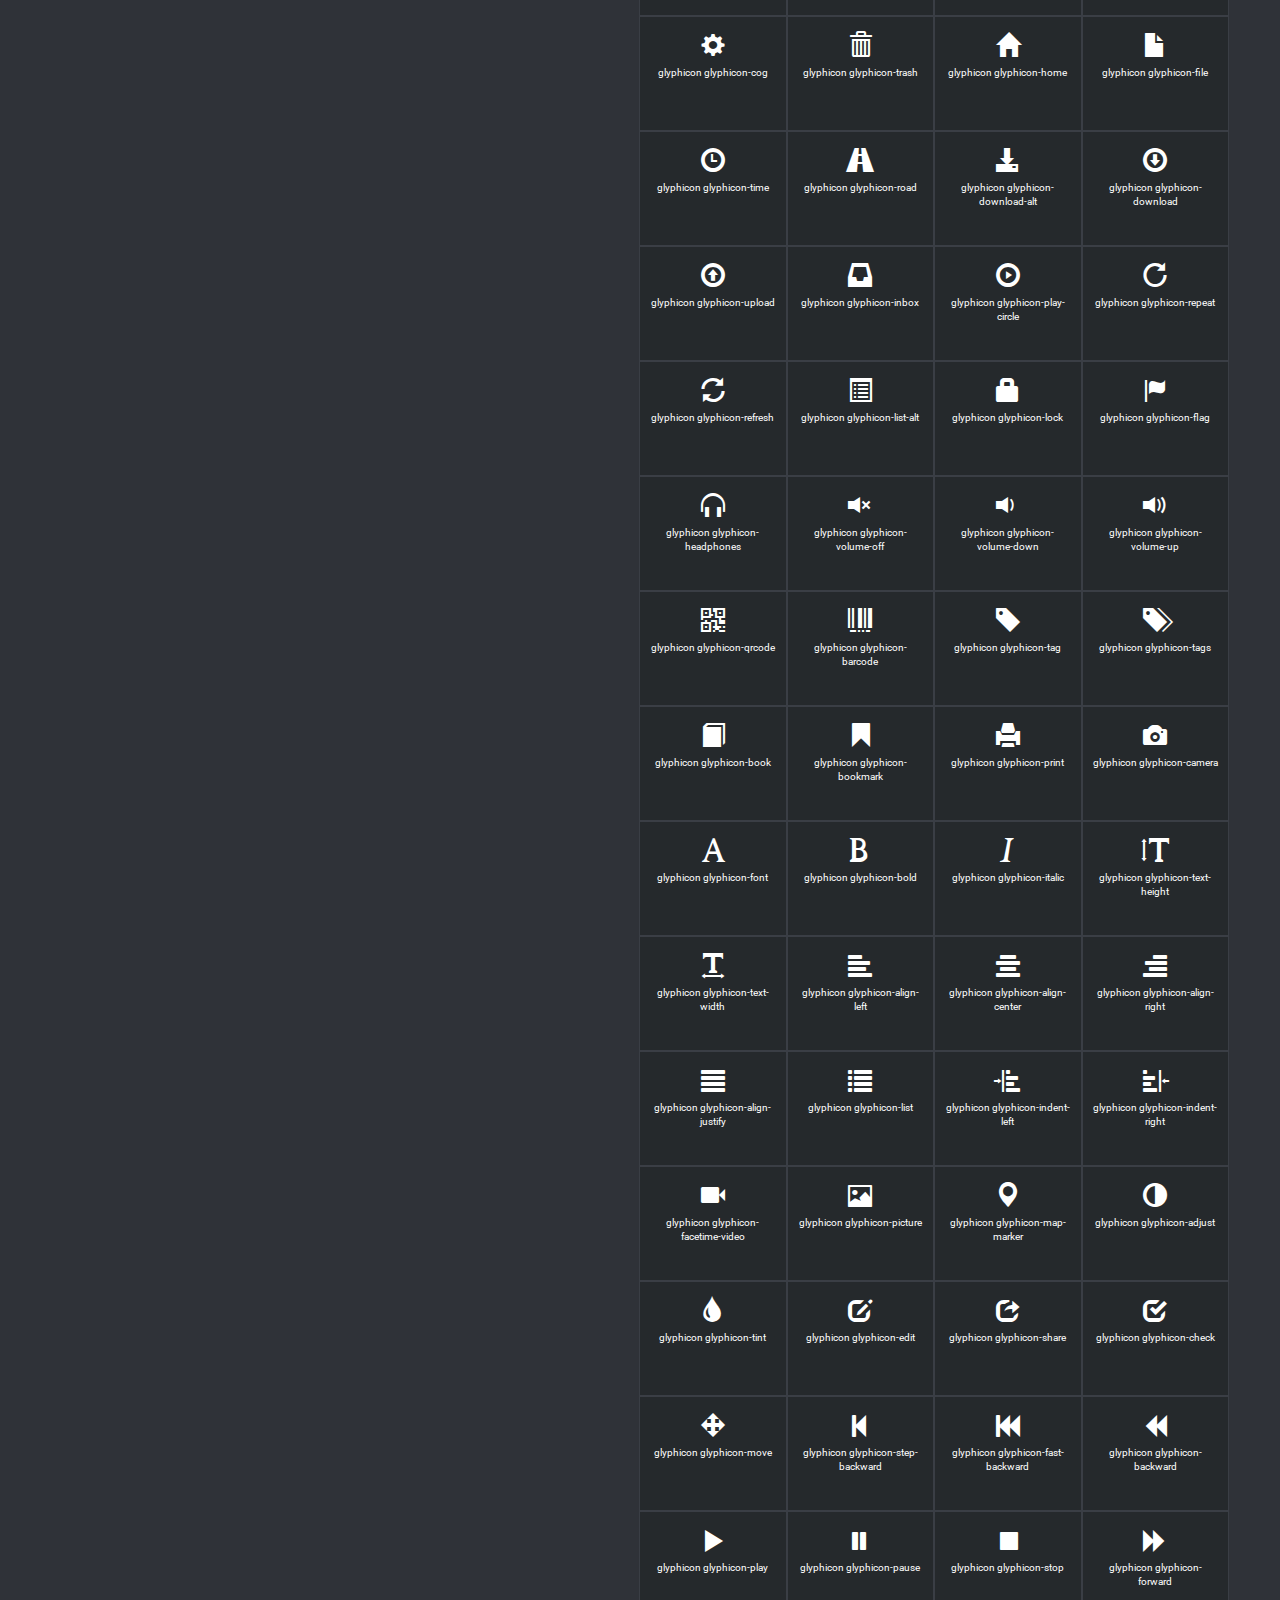
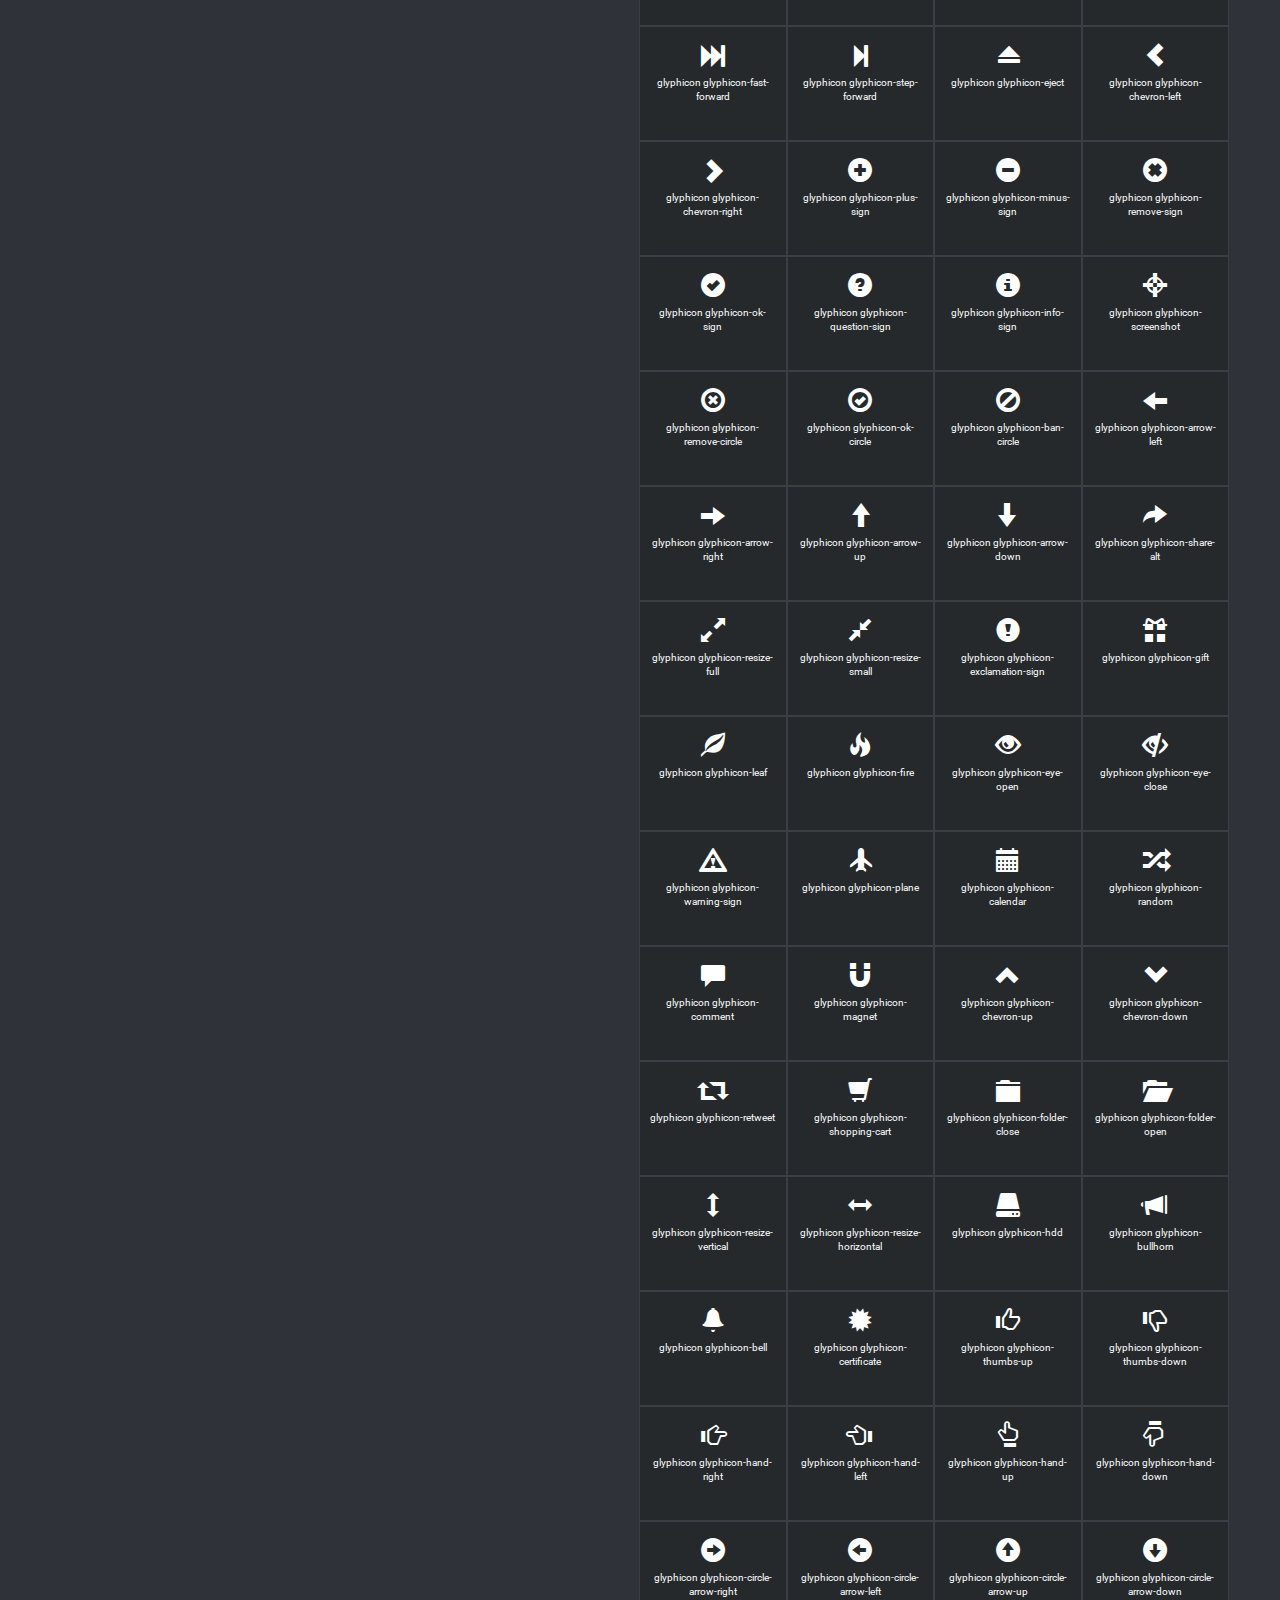
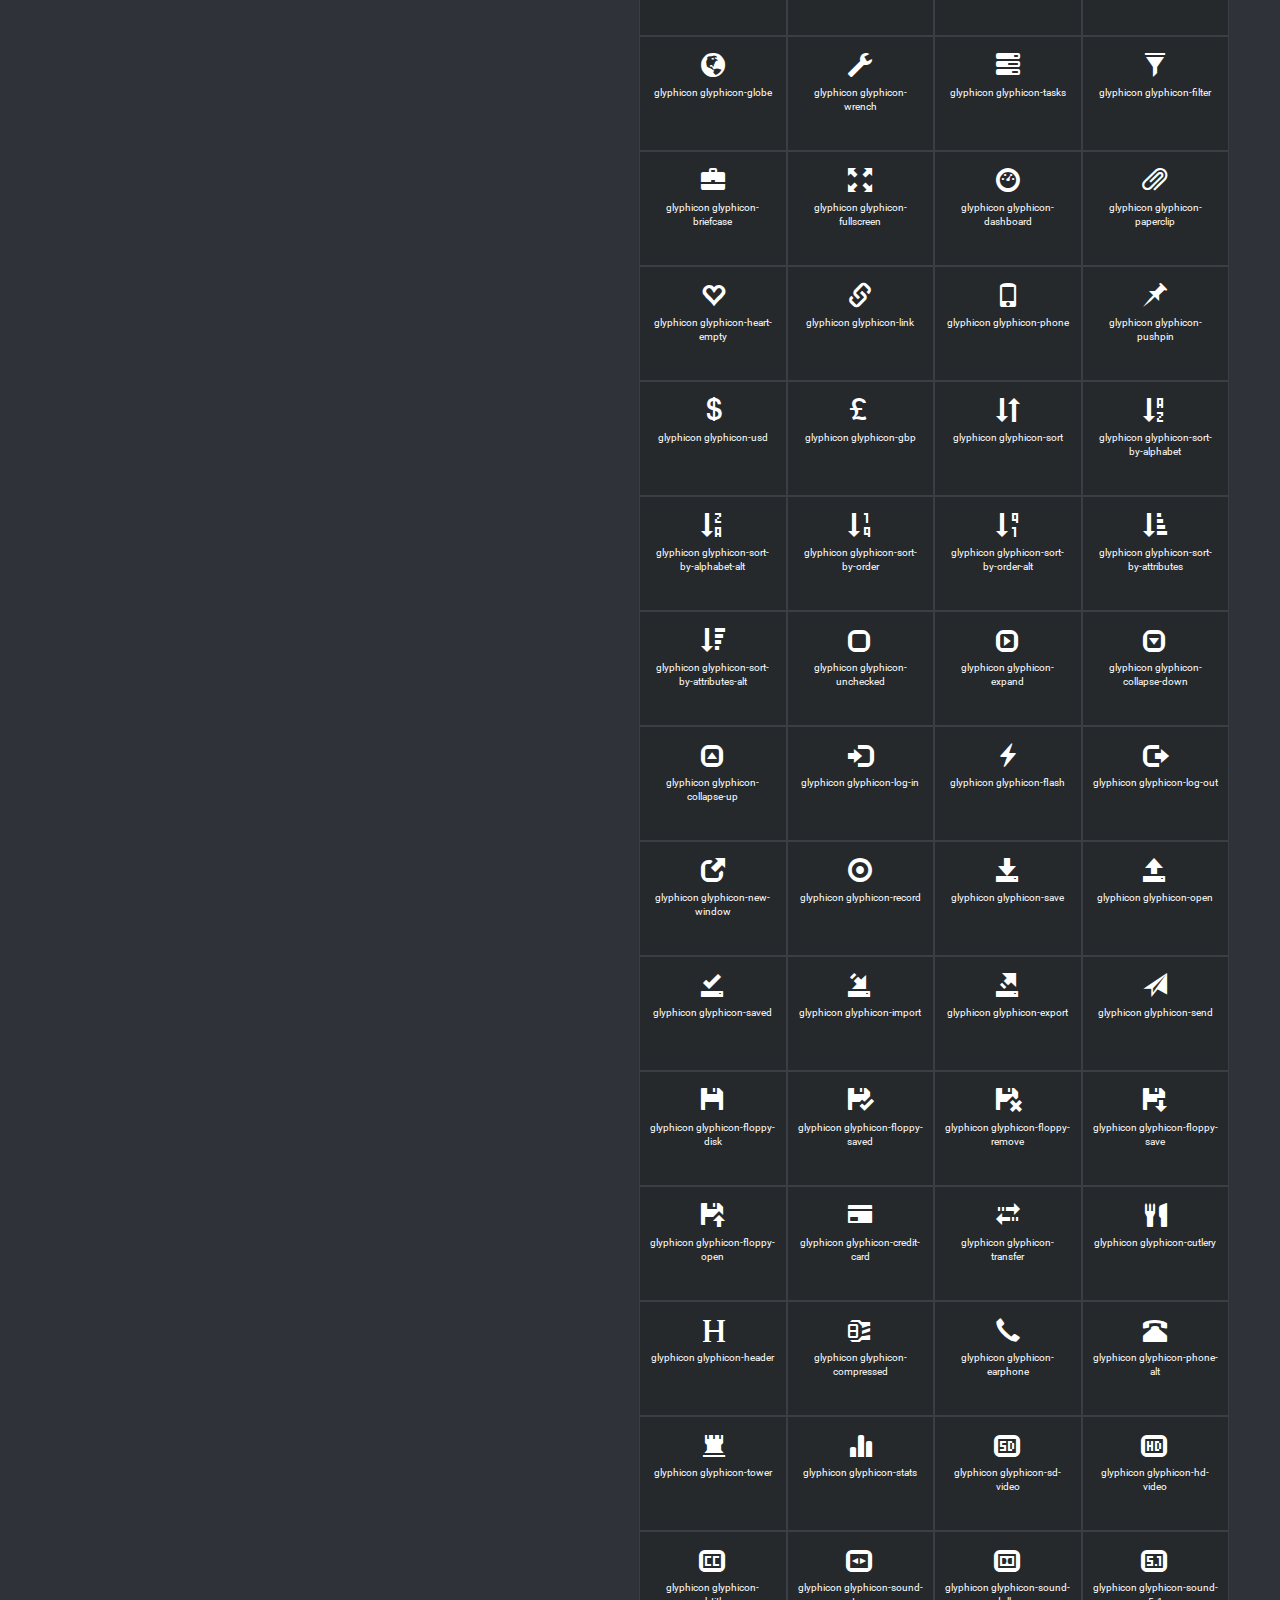
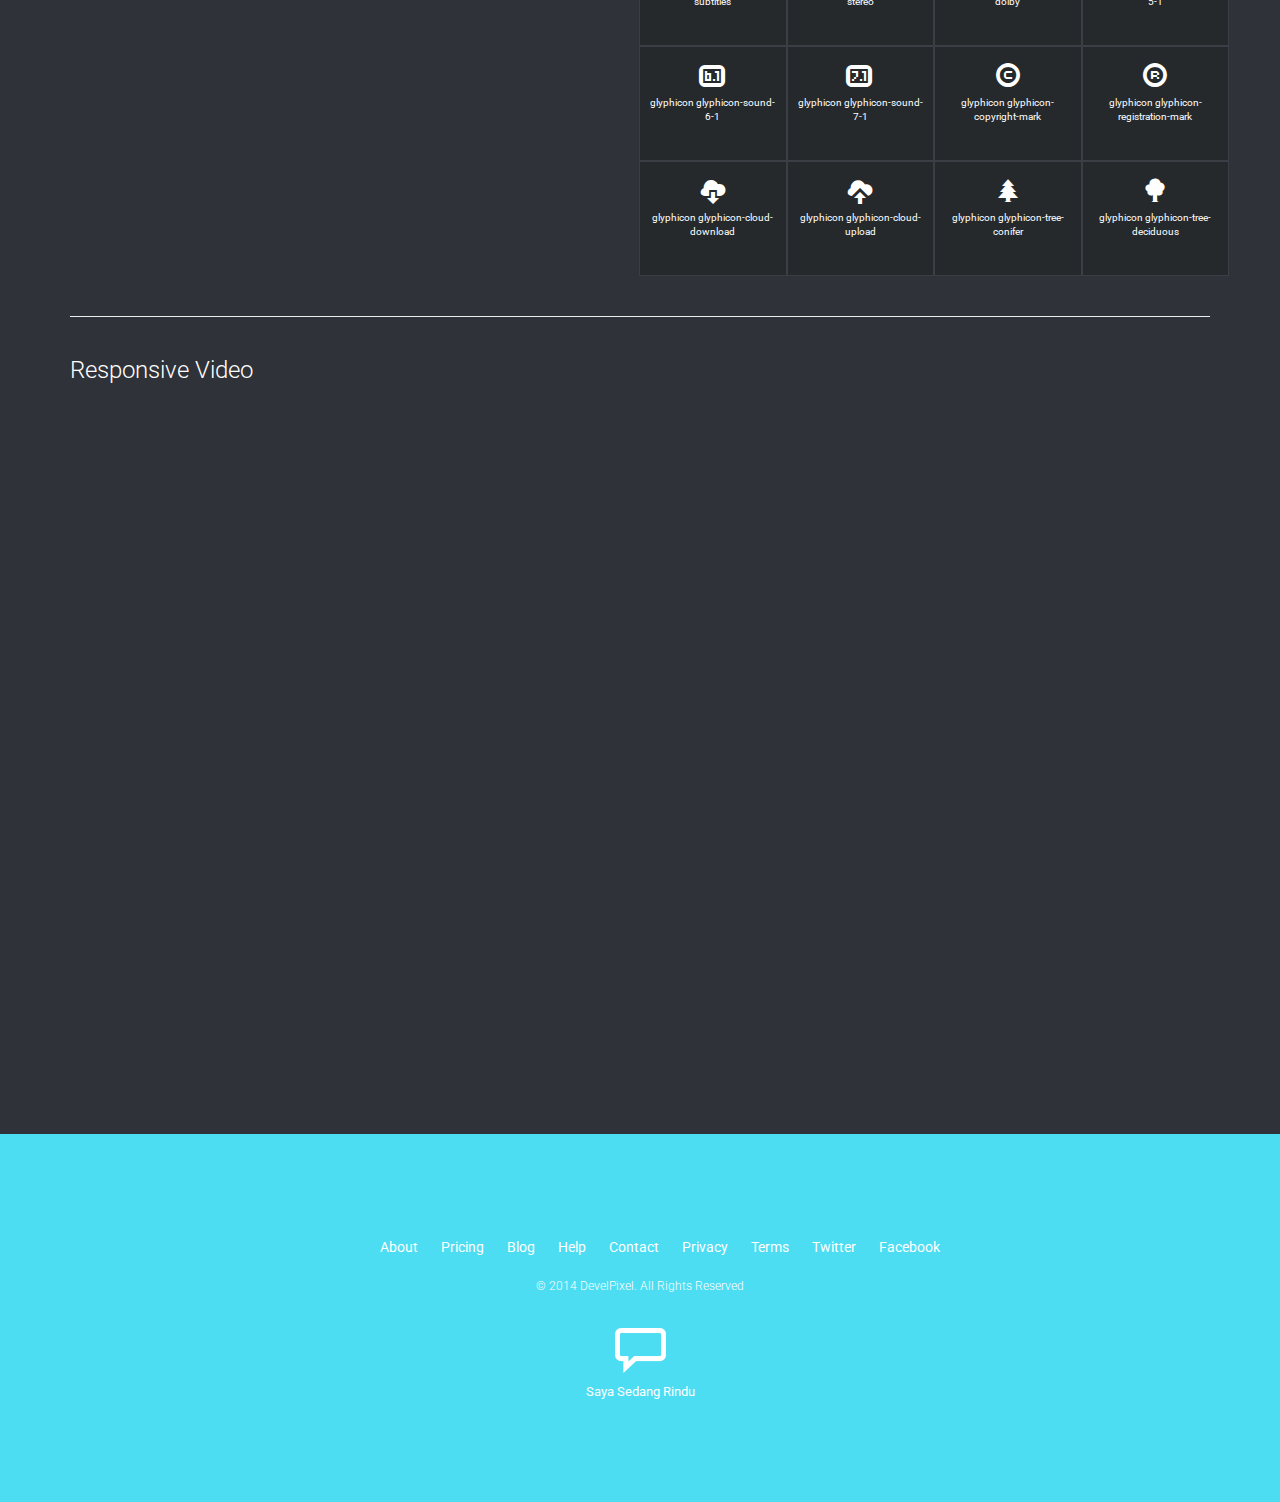
<file: dark-shortcodes.html>
<!DOCTYPE html>
<html lang="en">

<head>
    <meta charset="utf-8">
    <meta name="viewport" content="width=device-width, initial-scale=1.0">
    <meta name="description" content="RINDU - One Page Business Template<">
    <meta name="author" content="Develpixel">
    <link rel="shortcut icon" href="images/favicon/favicon.ico" type="image/x-icon">
    <link rel="icon" href="images/favicon/favicon.ico" type="image/x-icon">

    <title>RINDU - One Page Business Template</title>

    <!-- Bootstrap core CSS -->
    <link href="css/bootstrap.min.css" rel="stylesheet">
    <!-- Font Awesome CSS -->
    <link href="css/lib/font-awesome.css" rel="stylesheet">
    <!-- Zocial CSS -->
    <link href="css/lib/zocial.css" rel="stylesheet">
    <!-- VENOBOx CSS -->
    <link rel="stylesheet" href="css/lib/venobox.css" type="text/css" />
    <!-- EXPANDING THUMBNAIL CSS -->
    <link rel="stylesheet" href="css/lib/og-component.css" type="text/css" />
    <!-- ANIMATED CSS -->
    <link href="css/lib/animate.css" rel="stylesheet">
    <!-- STYLE CSS -->
    <link href="css/style-dark.css" rel="stylesheet">
    <!-- COLOR SCHEME CSS -->
    <link href="css/scheme/light-blue.css" rel="stylesheet">
    <!-- MODERNIZER JS -->
    <script src="js/lib/modernizr.custom.js"></script>
    <!-- HTML5 shim and Respond.js IE8 support of HTML5 elements and media queries -->
    <!--[if lt IE 9]>
      <script src="js/html5shiv.js"></script>
      <script src="js/respond.min.js"></script>
    <![endif]-->
</head>

<body data-spy="scroll" data-target=".navbar-collapse">
    <!-- BEGIN OUTTER -->
    <div class="outter">
        <!---->


        <!-- BEGIN NAVBAR -->
        <nav class="navbar navbar-default navbar-fixed-top" role="navigation">
            <div class="container-fluid">
                <!-- Brand and toggle get grouped for better mobile display -->
                <div class="navbar-header">
                    <button type="button" class="navbar-toggle" data-toggle="collapse" data-target="#bs-example-navbar-collapse-1">
                        <span class="sr-only">Toggle navigation</span>
                        <span class="icon-bar"></span>
                        <span class="icon-bar"></span>
                        <span class="icon-bar"></span>
                    </button>
                    <a class="navbar-brand" href="#">
                        <img src="images/logo-top-white.png" alt="">RINDU</a>
                </div>

                <!-- Collect the nav links, forms, and other content for toggling -->
                <div class="collapse navbar-collapse" id="bs-example-navbar-collapse-1">
                    <ul class="nav navbar-nav navbar-right">
                        <li><a class="sscroll" href="dark-index.html">HOME</a>
                        </li>
                        <li><a class="sscroll" href="dark-index.html#about">ABOUT</a>
                        </li>
                        <li><a class="sscroll" href="dark-index.html#services">SERVICES</a>
                        </li>
                        <li><a class="sscroll" href="dark-index.html#team">TEAM</a>
                        </li>
                        <li><a class="sscroll" href="dark-index.html#portfolio">PORTFOLIO</a>
                        </li>
                        <li><a class="sscroll" href="dark-index.html#contact">CONTACT</a>
                        </li>
                        <li class="dropdown">
                            <a href="#" class="dropdown-toggle" data-toggle="dropdown">PAGES <b class="caret"></b></a>
                            <ul class="dropdown-menu" role="menu">
                                <li><a href="dark-index-video.html">INDEX VIDEO</a>
                                </li>
                                <li><a href="dark-index-static.html">INDEX STATIC IMAGE</a>
                                </li>
                                <li><a href="dark-blog.html">BLOG</a>
                                </li>
                                <li><a href="dark-blog-post.html">BLOG POST</a>
                                </li>
                                <li><a href="dark-comingsoon.html">COMING SOON</a>
                                </li>
                                <li><a href="dark-shortcodes.html">SHORT CODES</a>
                                </li>
                            </ul>
                        </li>
                    </ul>
                </div>
                <!-- /.navbar-collapse -->
            </div>
            <!-- /.container-fluid -->
        </nav>
        <!-- END NAVBAR -->

        <!-- BEGIN CONTENT SECTION -->
        <div class="section-outter">
            <!-- BEGIN SHORTCODE -->
            <div class="section-wrapper">
                <div class="section-title">
                    <h2 class="title animatez" data-effect="fadeInDown">SHORTCODES</h2>
                    <h4 class="subtitle animatez" data-effect="fadeInUp">We have some
                        <span class="main-color">snippets</span>&nbsp;for you</h4>
                </div>
                <hr class="title-break text-center">
                <div class="section-inner text-left">
                    <div class="container">
                        <div class="row">
                            <div class="col-md-6">
                                <h3>Accordion</h3>
                                <!-- ACCORDION -->
                                <div class="panel-group" id="accordion">
                                    <div class="panel panel-default">
                                        <div class="panel-heading">
                                            <h4 class="panel-title">
                                                <a data-toggle="collapse" data-parent="#accordion" href="#collapseOne">
          THIS
        </a>
                                            </h4>
                                        </div>
                                        <div id="collapseOne" class="panel-collapse collapse in">
                                            <div class="panel-body">
                                                <p>Anim pariatur cliche reprehenderit, enim eiusmod high life accusamus terry richardson ad squid. 3 wolf moon officia aute, non cupidatat skateboard dolor brunch. Food truck quinoa nesciunt laborum eiusmod. Brunch 3 wolf moon tempor, sunt aliqua put a bird on it squid single-origin coffee nulla assumenda shoreditch et. Nihil anim keffiyeh helvetica, craft beer labore wes anderson cred nesciunt sapiente ea proident. Ad vegan excepteur butcher vice lomo. Leggings occaecat craft beer farm-to-table, raw denim aesthetic synth nesciunt you probably haven't heard of them accusamus labore sustainable VHS.</p>
                                            </div>
                                        </div>
                                    </div>
                                    <div class="panel panel-default">
                                        <div class="panel-heading">
                                            <h4 class="panel-title">
                                                <a data-toggle="collapse" data-parent="#accordion" href="#collapseTwo">
          ACCORDION
        </a>
                                            </h4>
                                        </div>
                                        <div id="collapseTwo" class="panel-collapse collapse">
                                            <div class="panel-body">
                                                <p>Anim pariatur cliche reprehenderit, enim eiusmod high life accusamus terry richardson ad squid. 3 wolf moon officia aute, non cupidatat skateboard dolor brunch. Food truck quinoa nesciunt laborum eiusmod. Brunch 3 wolf moon tempor, sunt aliqua put a bird on it squid single-origin coffee nulla assumenda shoreditch et. Nihil anim keffiyeh helvetica, craft beer labore wes anderson cred nesciunt sapiente ea proident. Ad vegan excepteur butcher vice lomo. Leggings occaecat craft beer farm-to-table, raw denim aesthetic synth nesciunt you probably haven't heard of them accusamus labore sustainable VHS.</p>
                                            </div>
                                        </div>
                                    </div>
                                    <div class="panel panel-default">
                                        <div class="panel-heading">
                                            <h4 class="panel-title">
                                                <a data-toggle="collapse" data-parent="#accordion" href="#collapseThree">
          MENU
        </a>
                                            </h4>
                                        </div>
                                        <div id="collapseThree" class="panel-collapse collapse">
                                            <div class="panel-body">
                                                <p>Anim pariatur cliche reprehenderit, enim eiusmod high life accusamus terry richardson ad squid. 3 wolf moon officia aute, non cupidatat skateboard dolor brunch. Food truck quinoa nesciunt laborum eiusmod. Brunch 3 wolf moon tempor, sunt aliqua put a bird on it squid single-origin coffee nulla assumenda shoreditch et. Nihil anim keffiyeh helvetica, craft beer labore wes anderson cred nesciunt sapiente ea proident. Ad vegan excepteur butcher vice lomo. Leggings occaecat craft beer farm-to-table, raw denim aesthetic synth nesciunt you probably haven't heard of them accusamus labore sustainable VHS.</p>
                                            </div>
                                        </div>
                                    </div>
                                </div>
                            </div>
                            <!-- TABS -->
                            <div class="col-md-6">
                                <!-- Nav tabs -->
                                <h3>Tabs</h3>
                                <ul class="nav nav-tabs">
                                    <li class=""><a href="#homes" data-toggle="tab">THIS</a>
                                    </li>
                                    <li class="active"><a href="#profile" data-toggle="tab">TABS</a>
                                    </li>
                                    <li><a href="#messages" data-toggle="tab">MENU</a>
                                    </li>
                                </ul>

                                <!-- Tab panes -->
                                <div class="tab-content">
                                    <div class="tab-pane fade" id="homes">
                                        <p>Phasellus quis lectus metus, at posuere neque. Sed pharetra nibh eget orci convallis at posuere leo convallis. Sed blandit augue vitae augue scelerisque bibendum. Vivamus sit amet libero turpis, non venenatis urna. In blandit, odio convallis suscipit venenatis, ante ipsum cursus augue.</p>
                                        <p>Vivamus sit amet libero turpis, non venenatis urna. In blandit, odio convallis suscipit venenatis, ante ipsum</p>
                                    </div>
                                    <div class="tab-pane fade active in" id="profile">
                                        <p>
                                            Facilisi. Etiam enim metus, luctus in adipiscing at, consectetur quis sapien. Duis imperdiet egestas ligula, quis hendrerit ipsum ullamcorper et. Phasellus id tristique orci. Proin consequat mi at felis scelerisque ullamcorper. Etiam tempus
                                        </p>
                                        <p>Vivamus sit amet libero turpis, non venenatis urna. In blandit, odio convallis suscipit venenatis, ante ipsum</p>
                                    </div>
                                    <div class="tab-pane fade" id="messages">
                                        <p>Vivamus sit amet libero turpis, non venenatis urna. In blandit, odio convallis suscipit venenatis, ante ipsum</p>
                                        <p>
                                            Sed blandit augue vitae augue scelerisque bibendum. Vivamus sit amet libero turpis, non venenatis urna. In blandit, odio convallis suscipit venenatis, ante ipsum cursus augue.
                                        </p>
                                    </div>
                                </div>
                            </div>
                            <!-- HR -->
                            <div class="col-md-12">
                                <hr class="hr">
                            </div>
                            <!-- ALERTS -->
                            <div class="col-md-6">
                                <h3>Alerts</h3>
                                <div class="alert alert-warning alert-dismissable">
                                    <button type="button" class="close" data-dismiss="alert" aria-hidden="true">×</button>
                                    <strong>Warning!</strong>&nbsp;Better check yourself, you're not looking too good.
                                </div>
                                <div class="alert alert-success alert-dismissable">
                                    <button type="button" class="close" data-dismiss="alert" aria-hidden="true">×</button>
                                    <strong>Success!</strong>&nbsp;Better check yourself, you're not looking too good.
                                </div>
                                <div class="alert alert-info alert-dismissable">
                                    <button type="button" class="close" data-dismiss="alert" aria-hidden="true">×</button>
                                    <strong>Info!</strong>&nbsp;Better check yourself, you're not looking too good.
                                </div>
                                <div class="alert alert-danger alert-dismissable">
                                    <button type="button" class="close" data-dismiss="alert" aria-hidden="true">×</button>
                                    <strong>Danger!</strong>&nbsp;Better check yourself, you're not looking too good.
                                </div>
                            </div>
                            <!-- TOOL TIPS -->
                            <div class="col-md-6">
                                <h3>Tooltips</h3>
                                <p>Tight pants next level keffiyeh <a href="#" data-toggle="tooltip" title="" data-original-title="Default tooltip">you probably</a> haven't heard of them. Photo booth beard raw denim letterpress vegan messenger bag stumptown. Farm-to-table seitan, mcsweeney's fixie sustainable quinoa 8-bit american apparel <a href="#" data-toggle="tooltip" title="" data-placement="left" data-original-title="Another tooltip">have a</a> terry richardson vinyl chambray. Beard stumptown, cardigans banh mi lomo thundercats. Tofu biodiesel williamsburg marfa, four loko mcsweeney's cleanse vegan chambray. A really ironic artisan <a href="#" data-placement="right" data-toggle="tooltip" title="" data-original-title="Another one here too">whatever keytar</a>, scenester farm-to-table banksy Austin <a href="#" data-placement="bottom" data-toggle="tooltip" title="" data-original-title="The last tip!">twitter handle</a> freegan cred raw denim single-origin coffee viral.
                                </p>
                            </div>
                            <!-- HR -->
                            <div class="col-md-12">
                                <hr class="hr">
                            </div>
                            <!-- LABEL -->
                            <div class="col-md-4">
                                <h3>Label</h3>
                                <span class="label label-default">Default</span>
                                <span class="label label-primary">Primary</span>
                                <span class="label label-success">Success</span>
                                <span class="label label-info">Info</span>
                                <span class="label label-warning">Warning</span>
                                <span class="label label-danger">Danger</span>
                            </div>
                            <!-- PROGRESS BAR -->
                            <div class="col-md-4">
                                <h3>Progress Bar</h3>
                                <div class="progress">
                                    <div class="progress-bar progress-bar-success" role="progressbar" aria-valuenow="40" aria-valuemin="0" aria-valuemax="100" style="width: 40%">
                                        <span class="sr-only">40% Complete (success)</span>
                                    </div>
                                </div>
                                <div class="progress">
                                    <div class="progress-bar progress-bar-info" role="progressbar" aria-valuenow="20" aria-valuemin="0" aria-valuemax="100" style="width: 20%">
                                        <span class="sr-only">20% Complete</span>
                                    </div>
                                </div>
                                <div class="progress">
                                    <div class="progress-bar progress-bar-warning" role="progressbar" aria-valuenow="60" aria-valuemin="0" aria-valuemax="100" style="width: 60%">
                                        <span class="sr-only">60% Complete (warning)</span>
                                    </div>
                                </div>
                                <div class="progress">
                                    <div class="progress-bar progress-bar-danger" role="progressbar" aria-valuenow="80" aria-valuemin="0" aria-valuemax="100" style="width: 80%">
                                        <span class="sr-only">80% Complete</span>
                                    </div>
                                </div>
                            </div>
                            <!-- PANEL -->
                            <div class="col-md-4">
                                <h3>Panel</h3>
                                <div class="panel panel-primary">
                                    <div class="panel-heading">
                                        <h3 class="panel-title">PANEL TITLE</h3>
                                    </div>
                                    <div class="panel-body">
                                        Panel content
                                    </div>
                                </div>
                                <div class="panel panel-success">
                                    <div class="panel-heading">
                                        <h3 class="panel-title">PANEL TITLE</h3>
                                    </div>
                                    <div class="panel-body">
                                        Panel content
                                    </div>
                                </div>
                                <div class="panel panel-info">
                                    <div class="panel-heading">
                                        <h3 class="panel-title">PANEL TITLE</h3>
                                    </div>
                                    <div class="panel-body">
                                        Panel content
                                    </div>
                                </div>
                                <div class="panel panel-warning">
                                    <div class="panel-heading">
                                        <h3 class="panel-title">PANEL TITLE</h3>
                                    </div>
                                    <div class="panel-body">
                                        Panel content
                                    </div>
                                </div>
                                <div class="panel panel-danger">
                                    <div class="panel-heading">
                                        <h3 class="panel-title">PANEL TITLE</h3>
                                    </div>
                                    <div class="panel-body">
                                        Panel content
                                    </div>
                                </div>
                            </div>
                            <!-- HR -->
                            <div class="col-md-12">
                                <hr class="hr">
                            </div>
                            <!-- TABLE -->
                            <div class="col-md-6">
                                <h3>Table</h3>
                                <div class="table-responsive">
                                    <table class="table table-bordered">
                                        <thead>
                                            <tr>
                                                <th>#</th>
                                                <th>First Name</th>
                                                <th>Last Name</th>
                                                <th>Username</th>
                                            </tr>
                                        </thead>
                                        <tbody>
                                            <tr>
                                                <td rowspan="2">1</td>
                                                <td>Mark</td>
                                                <td>Otto</td>
                                                <td>@mdo</td>
                                            </tr>
                                            <tr>
                                                <td>Mark</td>
                                                <td>Otto</td>
                                                <td>@TwBootstrap</td>
                                            </tr>
                                            <tr>
                                                <td>2</td>
                                                <td>Jacob</td>
                                                <td>Thornton</td>
                                                <td>@fat</td>
                                            </tr>
                                            <tr>
                                                <td>3</td>
                                                <td colspan="2">Larry the Bird</td>
                                                <td>@twitter</td>
                                            </tr>
                                        </tbody>
                                    </table>
                                </div>
                            </div>
                            <!-- FORM -->
                            <div class="col-md-6">
                                <h3>Form</h3>
                                <form role="form">
                                    <div class="form-group">
                                        <label for="exampleInputEmail2">Email address</label>
                                        <input type="email" class="form-control" id="exampleInputEmail2" placeholder="Enter email">
                                    </div>
                                    <div class="form-group">
                                        <label for="exampleInputPassword2">Password</label>
                                        <input type="password" class="form-control" id="exampleInputPassword2" placeholder="Password">
                                    </div>
                                    <div class="checkbox">
                                        <label>
                                            <input type="checkbox">Check me out
                                        </label>
                                    </div>
                                    <button type="submit" class="btn btn-default">Submit</button>
                                </form>
                            </div>
                            <!-- HR -->
                            <div class="col-md-12">
                                <hr class="hr">
                            </div>
                            <!-- BUTTON -->
                            <div class="col-md-6">
                                <h3>Button</h3>
                                <!-- Standard button -->
                                <button type="button" class="btn btn-default">Default</button>

                                <!-- Provides extra visual weight and identifies the primary action in a set of buttons -->
                                <button type="button" class="btn btn-primary">Primary</button>

                                <!-- Indicates a successful or positive action -->
                                <button type="button" class="btn btn-success">Success</button>

                                <!-- Contextual button for informational alert messages -->
                                <button type="button" class="btn btn-info">Info</button>

                                <!-- Indicates caution should be taken with this action -->
                                <button type="button" class="btn btn-warning">Warning</button>

                                <!-- Indicates a dangerous or potentially negative action -->
                                <button type="button" class="btn btn-danger">Danger</button>

                                <!-- Indicates a black moment LOL -->
                                <button type="submit" class="btn btn-dark">Dark</button>

                                <!-- Deemphasize a button by making it look like a link while maintaining button behavior -->
                                <button type="button" class="btn btn-link">Link</button>
                            </div>
                            <!-- WELL -->
                            <div class="col-md-6">
                                <h3>Well</h3>
                                <div class="well">
                                    Look, I'm in a well!
                                </div>
                            </div>
                            <!-- HR -->
                            <div class="col-md-12">
                                <hr class="hr">
                            </div>
                            <!-- PAGINATION -->
                            <div class="col-md-6">
                                <div class="row">
                                    <div class="col-md-12">
                                        <h3>Pagination</h3>
                                        <ul class="pagination">
                                            <li class="pag-prev"><a href="#">&larr;</a>
                                            </li>
                                            <li><a href="#">1</a>
                                            </li>
                                            <li><a href="#">2</a>
                                            </li>
                                            <li><a href="#">3</a>
                                            </li>
                                            <li><a href="#">4</a>
                                            </li>
                                            <li><a href="#">5</a>
                                            </li>
                                            <li class="pag-next"><a href="#">&rarr;</a>
                                            </li>
                                        </ul>
                                    </div>
                                </div>
                            </div>
                            <!-- ICON -->
                            <div class="col-md-6">
                                <h3>Icons</h3>
                                <div class="bs-glyphicons">
                                    <ul class="bs-glyphicons-list">

                                        <li>
                                            <span class="glyphicon glyphicon-asterisk"></span>
                                            <span class="glyphicon-class">glyphicon glyphicon-asterisk</span>
                                        </li>

                                        <li>
                                            <span class="glyphicon glyphicon-plus"></span>
                                            <span class="glyphicon-class">glyphicon glyphicon-plus</span>
                                        </li>

                                        <li>
                                            <span class="glyphicon glyphicon-euro"></span>
                                            <span class="glyphicon-class">glyphicon glyphicon-euro</span>
                                        </li>

                                        <li>
                                            <span class="glyphicon glyphicon-minus"></span>
                                            <span class="glyphicon-class">glyphicon glyphicon-minus</span>
                                        </li>

                                        <li>
                                            <span class="glyphicon glyphicon-cloud"></span>
                                            <span class="glyphicon-class">glyphicon glyphicon-cloud</span>
                                        </li>

                                        <li>
                                            <span class="glyphicon glyphicon-envelope"></span>
                                            <span class="glyphicon-class">glyphicon glyphicon-envelope</span>
                                        </li>

                                        <li>
                                            <span class="glyphicon glyphicon-pencil"></span>
                                            <span class="glyphicon-class">glyphicon glyphicon-pencil</span>
                                        </li>

                                        <li>
                                            <span class="glyphicon glyphicon-glass"></span>
                                            <span class="glyphicon-class">glyphicon glyphicon-glass</span>
                                        </li>

                                        <li>
                                            <span class="glyphicon glyphicon-music"></span>
                                            <span class="glyphicon-class">glyphicon glyphicon-music</span>
                                        </li>

                                        <li>
                                            <span class="glyphicon glyphicon-search"></span>
                                            <span class="glyphicon-class">glyphicon glyphicon-search</span>
                                        </li>

                                        <li>
                                            <span class="glyphicon glyphicon-heart"></span>
                                            <span class="glyphicon-class">glyphicon glyphicon-heart</span>
                                        </li>

                                        <li>
                                            <span class="glyphicon glyphicon-star"></span>
                                            <span class="glyphicon-class">glyphicon glyphicon-star</span>
                                        </li>

                                        <li>
                                            <span class="glyphicon glyphicon-star-empty"></span>
                                            <span class="glyphicon-class">glyphicon glyphicon-star-empty</span>
                                        </li>

                                        <li>
                                            <span class="glyphicon glyphicon-user"></span>
                                            <span class="glyphicon-class">glyphicon glyphicon-user</span>
                                        </li>

                                        <li>
                                            <span class="glyphicon glyphicon-film"></span>
                                            <span class="glyphicon-class">glyphicon glyphicon-film</span>
                                        </li>

                                        <li>
                                            <span class="glyphicon glyphicon-th-large"></span>
                                            <span class="glyphicon-class">glyphicon glyphicon-th-large</span>
                                        </li>

                                        <li>
                                            <span class="glyphicon glyphicon-th"></span>
                                            <span class="glyphicon-class">glyphicon glyphicon-th</span>
                                        </li>

                                        <li>
                                            <span class="glyphicon glyphicon-th-list"></span>
                                            <span class="glyphicon-class">glyphicon glyphicon-th-list</span>
                                        </li>

                                        <li>
                                            <span class="glyphicon glyphicon-ok"></span>
                                            <span class="glyphicon-class">glyphicon glyphicon-ok</span>
                                        </li>

                                        <li>
                                            <span class="glyphicon glyphicon-remove"></span>
                                            <span class="glyphicon-class">glyphicon glyphicon-remove</span>
                                        </li>

                                        <li>
                                            <span class="glyphicon glyphicon-zoom-in"></span>
                                            <span class="glyphicon-class">glyphicon glyphicon-zoom-in</span>
                                        </li>

                                        <li>
                                            <span class="glyphicon glyphicon-zoom-out"></span>
                                            <span class="glyphicon-class">glyphicon glyphicon-zoom-out</span>
                                        </li>

                                        <li>
                                            <span class="glyphicon glyphicon-off"></span>
                                            <span class="glyphicon-class">glyphicon glyphicon-off</span>
                                        </li>

                                        <li>
                                            <span class="glyphicon glyphicon-signal"></span>
                                            <span class="glyphicon-class">glyphicon glyphicon-signal</span>
                                        </li>

                                        <li>
                                            <span class="glyphicon glyphicon-cog"></span>
                                            <span class="glyphicon-class">glyphicon glyphicon-cog</span>
                                        </li>

                                        <li>
                                            <span class="glyphicon glyphicon-trash"></span>
                                            <span class="glyphicon-class">glyphicon glyphicon-trash</span>
                                        </li>

                                        <li>
                                            <span class="glyphicon glyphicon-home"></span>
                                            <span class="glyphicon-class">glyphicon glyphicon-home</span>
                                        </li>

                                        <li>
                                            <span class="glyphicon glyphicon-file"></span>
                                            <span class="glyphicon-class">glyphicon glyphicon-file</span>
                                        </li>

                                        <li>
                                            <span class="glyphicon glyphicon-time"></span>
                                            <span class="glyphicon-class">glyphicon glyphicon-time</span>
                                        </li>

                                        <li>
                                            <span class="glyphicon glyphicon-road"></span>
                                            <span class="glyphicon-class">glyphicon glyphicon-road</span>
                                        </li>

                                        <li>
                                            <span class="glyphicon glyphicon-download-alt"></span>
                                            <span class="glyphicon-class">glyphicon glyphicon-download-alt</span>
                                        </li>

                                        <li>
                                            <span class="glyphicon glyphicon-download"></span>
                                            <span class="glyphicon-class">glyphicon glyphicon-download</span>
                                        </li>

                                        <li>
                                            <span class="glyphicon glyphicon-upload"></span>
                                            <span class="glyphicon-class">glyphicon glyphicon-upload</span>
                                        </li>

                                        <li>
                                            <span class="glyphicon glyphicon-inbox"></span>
                                            <span class="glyphicon-class">glyphicon glyphicon-inbox</span>
                                        </li>

                                        <li>
                                            <span class="glyphicon glyphicon-play-circle"></span>
                                            <span class="glyphicon-class">glyphicon glyphicon-play-circle</span>
                                        </li>

                                        <li>
                                            <span class="glyphicon glyphicon-repeat"></span>
                                            <span class="glyphicon-class">glyphicon glyphicon-repeat</span>
                                        </li>

                                        <li>
                                            <span class="glyphicon glyphicon-refresh"></span>
                                            <span class="glyphicon-class">glyphicon glyphicon-refresh</span>
                                        </li>

                                        <li>
                                            <span class="glyphicon glyphicon-list-alt"></span>
                                            <span class="glyphicon-class">glyphicon glyphicon-list-alt</span>
                                        </li>

                                        <li>
                                            <span class="glyphicon glyphicon-lock"></span>
                                            <span class="glyphicon-class">glyphicon glyphicon-lock</span>
                                        </li>

                                        <li>
                                            <span class="glyphicon glyphicon-flag"></span>
                                            <span class="glyphicon-class">glyphicon glyphicon-flag</span>
                                        </li>

                                        <li>
                                            <span class="glyphicon glyphicon-headphones"></span>
                                            <span class="glyphicon-class">glyphicon glyphicon-headphones</span>
                                        </li>

                                        <li>
                                            <span class="glyphicon glyphicon-volume-off"></span>
                                            <span class="glyphicon-class">glyphicon glyphicon-volume-off</span>
                                        </li>

                                        <li>
                                            <span class="glyphicon glyphicon-volume-down"></span>
                                            <span class="glyphicon-class">glyphicon glyphicon-volume-down</span>
                                        </li>

                                        <li>
                                            <span class="glyphicon glyphicon-volume-up"></span>
                                            <span class="glyphicon-class">glyphicon glyphicon-volume-up</span>
                                        </li>

                                        <li>
                                            <span class="glyphicon glyphicon-qrcode"></span>
                                            <span class="glyphicon-class">glyphicon glyphicon-qrcode</span>
                                        </li>

                                        <li>
                                            <span class="glyphicon glyphicon-barcode"></span>
                                            <span class="glyphicon-class">glyphicon glyphicon-barcode</span>
                                        </li>

                                        <li>
                                            <span class="glyphicon glyphicon-tag"></span>
                                            <span class="glyphicon-class">glyphicon glyphicon-tag</span>
                                        </li>

                                        <li>
                                            <span class="glyphicon glyphicon-tags"></span>
                                            <span class="glyphicon-class">glyphicon glyphicon-tags</span>
                                        </li>

                                        <li>
                                            <span class="glyphicon glyphicon-book"></span>
                                            <span class="glyphicon-class">glyphicon glyphicon-book</span>
                                        </li>

                                        <li>
                                            <span class="glyphicon glyphicon-bookmark"></span>
                                            <span class="glyphicon-class">glyphicon glyphicon-bookmark</span>
                                        </li>

                                        <li>
                                            <span class="glyphicon glyphicon-print"></span>
                                            <span class="glyphicon-class">glyphicon glyphicon-print</span>
                                        </li>

                                        <li>
                                            <span class="glyphicon glyphicon-camera"></span>
                                            <span class="glyphicon-class">glyphicon glyphicon-camera</span>
                                        </li>

                                        <li>
                                            <span class="glyphicon glyphicon-font"></span>
                                            <span class="glyphicon-class">glyphicon glyphicon-font</span>
                                        </li>

                                        <li>
                                            <span class="glyphicon glyphicon-bold"></span>
                                            <span class="glyphicon-class">glyphicon glyphicon-bold</span>
                                        </li>

                                        <li>
                                            <span class="glyphicon glyphicon-italic"></span>
                                            <span class="glyphicon-class">glyphicon glyphicon-italic</span>
                                        </li>

                                        <li>
                                            <span class="glyphicon glyphicon-text-height"></span>
                                            <span class="glyphicon-class">glyphicon glyphicon-text-height</span>
                                        </li>

                                        <li>
                                            <span class="glyphicon glyphicon-text-width"></span>
                                            <span class="glyphicon-class">glyphicon glyphicon-text-width</span>
                                        </li>

                                        <li>
                                            <span class="glyphicon glyphicon-align-left"></span>
                                            <span class="glyphicon-class">glyphicon glyphicon-align-left</span>
                                        </li>

                                        <li>
                                            <span class="glyphicon glyphicon-align-center"></span>
                                            <span class="glyphicon-class">glyphicon glyphicon-align-center</span>
                                        </li>

                                        <li>
                                            <span class="glyphicon glyphicon-align-right"></span>
                                            <span class="glyphicon-class">glyphicon glyphicon-align-right</span>
                                        </li>

                                        <li>
                                            <span class="glyphicon glyphicon-align-justify"></span>
                                            <span class="glyphicon-class">glyphicon glyphicon-align-justify</span>
                                        </li>

                                        <li>
                                            <span class="glyphicon glyphicon-list"></span>
                                            <span class="glyphicon-class">glyphicon glyphicon-list</span>
                                        </li>

                                        <li>
                                            <span class="glyphicon glyphicon-indent-left"></span>
                                            <span class="glyphicon-class">glyphicon glyphicon-indent-left</span>
                                        </li>

                                        <li>
                                            <span class="glyphicon glyphicon-indent-right"></span>
                                            <span class="glyphicon-class">glyphicon glyphicon-indent-right</span>
                                        </li>

                                        <li>
                                            <span class="glyphicon glyphicon-facetime-video"></span>
                                            <span class="glyphicon-class">glyphicon glyphicon-facetime-video</span>
                                        </li>

                                        <li>
                                            <span class="glyphicon glyphicon-picture"></span>
                                            <span class="glyphicon-class">glyphicon glyphicon-picture</span>
                                        </li>

                                        <li>
                                            <span class="glyphicon glyphicon-map-marker"></span>
                                            <span class="glyphicon-class">glyphicon glyphicon-map-marker</span>
                                        </li>

                                        <li>
                                            <span class="glyphicon glyphicon-adjust"></span>
                                            <span class="glyphicon-class">glyphicon glyphicon-adjust</span>
                                        </li>

                                        <li>
                                            <span class="glyphicon glyphicon-tint"></span>
                                            <span class="glyphicon-class">glyphicon glyphicon-tint</span>
                                        </li>

                                        <li>
                                            <span class="glyphicon glyphicon-edit"></span>
                                            <span class="glyphicon-class">glyphicon glyphicon-edit</span>
                                        </li>

                                        <li>
                                            <span class="glyphicon glyphicon-share"></span>
                                            <span class="glyphicon-class">glyphicon glyphicon-share</span>
                                        </li>

                                        <li>
                                            <span class="glyphicon glyphicon-check"></span>
                                            <span class="glyphicon-class">glyphicon glyphicon-check</span>
                                        </li>

                                        <li>
                                            <span class="glyphicon glyphicon-move"></span>
                                            <span class="glyphicon-class">glyphicon glyphicon-move</span>
                                        </li>

                                        <li>
                                            <span class="glyphicon glyphicon-step-backward"></span>
                                            <span class="glyphicon-class">glyphicon glyphicon-step-backward</span>
                                        </li>

                                        <li>
                                            <span class="glyphicon glyphicon-fast-backward"></span>
                                            <span class="glyphicon-class">glyphicon glyphicon-fast-backward</span>
                                        </li>

                                        <li>
                                            <span class="glyphicon glyphicon-backward"></span>
                                            <span class="glyphicon-class">glyphicon glyphicon-backward</span>
                                        </li>

                                        <li>
                                            <span class="glyphicon glyphicon-play"></span>
                                            <span class="glyphicon-class">glyphicon glyphicon-play</span>
                                        </li>

                                        <li>
                                            <span class="glyphicon glyphicon-pause"></span>
                                            <span class="glyphicon-class">glyphicon glyphicon-pause</span>
                                        </li>

                                        <li>
                                            <span class="glyphicon glyphicon-stop"></span>
                                            <span class="glyphicon-class">glyphicon glyphicon-stop</span>
                                        </li>

                                        <li>
                                            <span class="glyphicon glyphicon-forward"></span>
                                            <span class="glyphicon-class">glyphicon glyphicon-forward</span>
                                        </li>

                                        <li>
                                            <span class="glyphicon glyphicon-fast-forward"></span>
                                            <span class="glyphicon-class">glyphicon glyphicon-fast-forward</span>
                                        </li>

                                        <li>
                                            <span class="glyphicon glyphicon-step-forward"></span>
                                            <span class="glyphicon-class">glyphicon glyphicon-step-forward</span>
                                        </li>

                                        <li>
                                            <span class="glyphicon glyphicon-eject"></span>
                                            <span class="glyphicon-class">glyphicon glyphicon-eject</span>
                                        </li>

                                        <li>
                                            <span class="glyphicon glyphicon-chevron-left"></span>
                                            <span class="glyphicon-class">glyphicon glyphicon-chevron-left</span>
                                        </li>

                                        <li>
                                            <span class="glyphicon glyphicon-chevron-right"></span>
                                            <span class="glyphicon-class">glyphicon glyphicon-chevron-right</span>
                                        </li>

                                        <li>
                                            <span class="glyphicon glyphicon-plus-sign"></span>
                                            <span class="glyphicon-class">glyphicon glyphicon-plus-sign</span>
                                        </li>

                                        <li>
                                            <span class="glyphicon glyphicon-minus-sign"></span>
                                            <span class="glyphicon-class">glyphicon glyphicon-minus-sign</span>
                                        </li>

                                        <li>
                                            <span class="glyphicon glyphicon-remove-sign"></span>
                                            <span class="glyphicon-class">glyphicon glyphicon-remove-sign</span>
                                        </li>

                                        <li>
                                            <span class="glyphicon glyphicon-ok-sign"></span>
                                            <span class="glyphicon-class">glyphicon glyphicon-ok-sign</span>
                                        </li>

                                        <li>
                                            <span class="glyphicon glyphicon-question-sign"></span>
                                            <span class="glyphicon-class">glyphicon glyphicon-question-sign</span>
                                        </li>

                                        <li>
                                            <span class="glyphicon glyphicon-info-sign"></span>
                                            <span class="glyphicon-class">glyphicon glyphicon-info-sign</span>
                                        </li>

                                        <li>
                                            <span class="glyphicon glyphicon-screenshot"></span>
                                            <span class="glyphicon-class">glyphicon glyphicon-screenshot</span>
                                        </li>

                                        <li>
                                            <span class="glyphicon glyphicon-remove-circle"></span>
                                            <span class="glyphicon-class">glyphicon glyphicon-remove-circle</span>
                                        </li>

                                        <li>
                                            <span class="glyphicon glyphicon-ok-circle"></span>
                                            <span class="glyphicon-class">glyphicon glyphicon-ok-circle</span>
                                        </li>

                                        <li>
                                            <span class="glyphicon glyphicon-ban-circle"></span>
                                            <span class="glyphicon-class">glyphicon glyphicon-ban-circle</span>
                                        </li>

                                        <li>
                                            <span class="glyphicon glyphicon-arrow-left"></span>
                                            <span class="glyphicon-class">glyphicon glyphicon-arrow-left</span>
                                        </li>

                                        <li>
                                            <span class="glyphicon glyphicon-arrow-right"></span>
                                            <span class="glyphicon-class">glyphicon glyphicon-arrow-right</span>
                                        </li>

                                        <li>
                                            <span class="glyphicon glyphicon-arrow-up"></span>
                                            <span class="glyphicon-class">glyphicon glyphicon-arrow-up</span>
                                        </li>

                                        <li>
                                            <span class="glyphicon glyphicon-arrow-down"></span>
                                            <span class="glyphicon-class">glyphicon glyphicon-arrow-down</span>
                                        </li>

                                        <li>
                                            <span class="glyphicon glyphicon-share-alt"></span>
                                            <span class="glyphicon-class">glyphicon glyphicon-share-alt</span>
                                        </li>

                                        <li>
                                            <span class="glyphicon glyphicon-resize-full"></span>
                                            <span class="glyphicon-class">glyphicon glyphicon-resize-full</span>
                                        </li>

                                        <li>
                                            <span class="glyphicon glyphicon-resize-small"></span>
                                            <span class="glyphicon-class">glyphicon glyphicon-resize-small</span>
                                        </li>

                                        <li>
                                            <span class="glyphicon glyphicon-exclamation-sign"></span>
                                            <span class="glyphicon-class">glyphicon glyphicon-exclamation-sign</span>
                                        </li>

                                        <li>
                                            <span class="glyphicon glyphicon-gift"></span>
                                            <span class="glyphicon-class">glyphicon glyphicon-gift</span>
                                        </li>

                                        <li>
                                            <span class="glyphicon glyphicon-leaf"></span>
                                            <span class="glyphicon-class">glyphicon glyphicon-leaf</span>
                                        </li>

                                        <li>
                                            <span class="glyphicon glyphicon-fire"></span>
                                            <span class="glyphicon-class">glyphicon glyphicon-fire</span>
                                        </li>

                                        <li>
                                            <span class="glyphicon glyphicon-eye-open"></span>
                                            <span class="glyphicon-class">glyphicon glyphicon-eye-open</span>
                                        </li>

                                        <li>
                                            <span class="glyphicon glyphicon-eye-close"></span>
                                            <span class="glyphicon-class">glyphicon glyphicon-eye-close</span>
                                        </li>

                                        <li>
                                            <span class="glyphicon glyphicon-warning-sign"></span>
                                            <span class="glyphicon-class">glyphicon glyphicon-warning-sign</span>
                                        </li>

                                        <li>
                                            <span class="glyphicon glyphicon-plane"></span>
                                            <span class="glyphicon-class">glyphicon glyphicon-plane</span>
                                        </li>

                                        <li>
                                            <span class="glyphicon glyphicon-calendar"></span>
                                            <span class="glyphicon-class">glyphicon glyphicon-calendar</span>
                                        </li>

                                        <li>
                                            <span class="glyphicon glyphicon-random"></span>
                                            <span class="glyphicon-class">glyphicon glyphicon-random</span>
                                        </li>

                                        <li>
                                            <span class="glyphicon glyphicon-comment"></span>
                                            <span class="glyphicon-class">glyphicon glyphicon-comment</span>
                                        </li>

                                        <li>
                                            <span class="glyphicon glyphicon-magnet"></span>
                                            <span class="glyphicon-class">glyphicon glyphicon-magnet</span>
                                        </li>

                                        <li>
                                            <span class="glyphicon glyphicon-chevron-up"></span>
                                            <span class="glyphicon-class">glyphicon glyphicon-chevron-up</span>
                                        </li>

                                        <li>
                                            <span class="glyphicon glyphicon-chevron-down"></span>
                                            <span class="glyphicon-class">glyphicon glyphicon-chevron-down</span>
                                        </li>

                                        <li>
                                            <span class="glyphicon glyphicon-retweet"></span>
                                            <span class="glyphicon-class">glyphicon glyphicon-retweet</span>
                                        </li>

                                        <li>
                                            <span class="glyphicon glyphicon-shopping-cart"></span>
                                            <span class="glyphicon-class">glyphicon glyphicon-shopping-cart</span>
                                        </li>

                                        <li>
                                            <span class="glyphicon glyphicon-folder-close"></span>
                                            <span class="glyphicon-class">glyphicon glyphicon-folder-close</span>
                                        </li>

                                        <li>
                                            <span class="glyphicon glyphicon-folder-open"></span>
                                            <span class="glyphicon-class">glyphicon glyphicon-folder-open</span>
                                        </li>

                                        <li>
                                            <span class="glyphicon glyphicon-resize-vertical"></span>
                                            <span class="glyphicon-class">glyphicon glyphicon-resize-vertical</span>
                                        </li>

                                        <li>
                                            <span class="glyphicon glyphicon-resize-horizontal"></span>
                                            <span class="glyphicon-class">glyphicon glyphicon-resize-horizontal</span>
                                        </li>

                                        <li>
                                            <span class="glyphicon glyphicon-hdd"></span>
                                            <span class="glyphicon-class">glyphicon glyphicon-hdd</span>
                                        </li>

                                        <li>
                                            <span class="glyphicon glyphicon-bullhorn"></span>
                                            <span class="glyphicon-class">glyphicon glyphicon-bullhorn</span>
                                        </li>

                                        <li>
                                            <span class="glyphicon glyphicon-bell"></span>
                                            <span class="glyphicon-class">glyphicon glyphicon-bell</span>
                                        </li>

                                        <li>
                                            <span class="glyphicon glyphicon-certificate"></span>
                                            <span class="glyphicon-class">glyphicon glyphicon-certificate</span>
                                        </li>

                                        <li>
                                            <span class="glyphicon glyphicon-thumbs-up"></span>
                                            <span class="glyphicon-class">glyphicon glyphicon-thumbs-up</span>
                                        </li>

                                        <li>
                                            <span class="glyphicon glyphicon-thumbs-down"></span>
                                            <span class="glyphicon-class">glyphicon glyphicon-thumbs-down</span>
                                        </li>

                                        <li>
                                            <span class="glyphicon glyphicon-hand-right"></span>
                                            <span class="glyphicon-class">glyphicon glyphicon-hand-right</span>
                                        </li>

                                        <li>
                                            <span class="glyphicon glyphicon-hand-left"></span>
                                            <span class="glyphicon-class">glyphicon glyphicon-hand-left</span>
                                        </li>

                                        <li>
                                            <span class="glyphicon glyphicon-hand-up"></span>
                                            <span class="glyphicon-class">glyphicon glyphicon-hand-up</span>
                                        </li>

                                        <li>
                                            <span class="glyphicon glyphicon-hand-down"></span>
                                            <span class="glyphicon-class">glyphicon glyphicon-hand-down</span>
                                        </li>

                                        <li>
                                            <span class="glyphicon glyphicon-circle-arrow-right"></span>
                                            <span class="glyphicon-class">glyphicon glyphicon-circle-arrow-right</span>
                                        </li>

                                        <li>
                                            <span class="glyphicon glyphicon-circle-arrow-left"></span>
                                            <span class="glyphicon-class">glyphicon glyphicon-circle-arrow-left</span>
                                        </li>

                                        <li>
                                            <span class="glyphicon glyphicon-circle-arrow-up"></span>
                                            <span class="glyphicon-class">glyphicon glyphicon-circle-arrow-up</span>
                                        </li>

                                        <li>
                                            <span class="glyphicon glyphicon-circle-arrow-down"></span>
                                            <span class="glyphicon-class">glyphicon glyphicon-circle-arrow-down</span>
                                        </li>

                                        <li>
                                            <span class="glyphicon glyphicon-globe"></span>
                                            <span class="glyphicon-class">glyphicon glyphicon-globe</span>
                                        </li>

                                        <li>
                                            <span class="glyphicon glyphicon-wrench"></span>
                                            <span class="glyphicon-class">glyphicon glyphicon-wrench</span>
                                        </li>

                                        <li>
                                            <span class="glyphicon glyphicon-tasks"></span>
                                            <span class="glyphicon-class">glyphicon glyphicon-tasks</span>
                                        </li>

                                        <li>
                                            <span class="glyphicon glyphicon-filter"></span>
                                            <span class="glyphicon-class">glyphicon glyphicon-filter</span>
                                        </li>

                                        <li>
                                            <span class="glyphicon glyphicon-briefcase"></span>
                                            <span class="glyphicon-class">glyphicon glyphicon-briefcase</span>
                                        </li>

                                        <li>
                                            <span class="glyphicon glyphicon-fullscreen"></span>
                                            <span class="glyphicon-class">glyphicon glyphicon-fullscreen</span>
                                        </li>

                                        <li>
                                            <span class="glyphicon glyphicon-dashboard"></span>
                                            <span class="glyphicon-class">glyphicon glyphicon-dashboard</span>
                                        </li>

                                        <li>
                                            <span class="glyphicon glyphicon-paperclip"></span>
                                            <span class="glyphicon-class">glyphicon glyphicon-paperclip</span>
                                        </li>

                                        <li>
                                            <span class="glyphicon glyphicon-heart-empty"></span>
                                            <span class="glyphicon-class">glyphicon glyphicon-heart-empty</span>
                                        </li>

                                        <li>
                                            <span class="glyphicon glyphicon-link"></span>
                                            <span class="glyphicon-class">glyphicon glyphicon-link</span>
                                        </li>

                                        <li>
                                            <span class="glyphicon glyphicon-phone"></span>
                                            <span class="glyphicon-class">glyphicon glyphicon-phone</span>
                                        </li>

                                        <li>
                                            <span class="glyphicon glyphicon-pushpin"></span>
                                            <span class="glyphicon-class">glyphicon glyphicon-pushpin</span>
                                        </li>

                                        <li>
                                            <span class="glyphicon glyphicon-usd"></span>
                                            <span class="glyphicon-class">glyphicon glyphicon-usd</span>
                                        </li>

                                        <li>
                                            <span class="glyphicon glyphicon-gbp"></span>
                                            <span class="glyphicon-class">glyphicon glyphicon-gbp</span>
                                        </li>

                                        <li>
                                            <span class="glyphicon glyphicon-sort"></span>
                                            <span class="glyphicon-class">glyphicon glyphicon-sort</span>
                                        </li>

                                        <li>
                                            <span class="glyphicon glyphicon-sort-by-alphabet"></span>
                                            <span class="glyphicon-class">glyphicon glyphicon-sort-by-alphabet</span>
                                        </li>

                                        <li>
                                            <span class="glyphicon glyphicon-sort-by-alphabet-alt"></span>
                                            <span class="glyphicon-class">glyphicon glyphicon-sort-by-alphabet-alt</span>
                                        </li>

                                        <li>
                                            <span class="glyphicon glyphicon-sort-by-order"></span>
                                            <span class="glyphicon-class">glyphicon glyphicon-sort-by-order</span>
                                        </li>

                                        <li>
                                            <span class="glyphicon glyphicon-sort-by-order-alt"></span>
                                            <span class="glyphicon-class">glyphicon glyphicon-sort-by-order-alt</span>
                                        </li>

                                        <li>
                                            <span class="glyphicon glyphicon-sort-by-attributes"></span>
                                            <span class="glyphicon-class">glyphicon glyphicon-sort-by-attributes</span>
                                        </li>

                                        <li>
                                            <span class="glyphicon glyphicon-sort-by-attributes-alt"></span>
                                            <span class="glyphicon-class">glyphicon glyphicon-sort-by-attributes-alt</span>
                                        </li>

                                        <li>
                                            <span class="glyphicon glyphicon-unchecked"></span>
                                            <span class="glyphicon-class">glyphicon glyphicon-unchecked</span>
                                        </li>

                                        <li>
                                            <span class="glyphicon glyphicon-expand"></span>
                                            <span class="glyphicon-class">glyphicon glyphicon-expand</span>
                                        </li>

                                        <li>
                                            <span class="glyphicon glyphicon-collapse-down"></span>
                                            <span class="glyphicon-class">glyphicon glyphicon-collapse-down</span>
                                        </li>

                                        <li>
                                            <span class="glyphicon glyphicon-collapse-up"></span>
                                            <span class="glyphicon-class">glyphicon glyphicon-collapse-up</span>
                                        </li>

                                        <li>
                                            <span class="glyphicon glyphicon-log-in"></span>
                                            <span class="glyphicon-class">glyphicon glyphicon-log-in</span>
                                        </li>

                                        <li>
                                            <span class="glyphicon glyphicon-flash"></span>
                                            <span class="glyphicon-class">glyphicon glyphicon-flash</span>
                                        </li>

                                        <li>
                                            <span class="glyphicon glyphicon-log-out"></span>
                                            <span class="glyphicon-class">glyphicon glyphicon-log-out</span>
                                        </li>

                                        <li>
                                            <span class="glyphicon glyphicon-new-window"></span>
                                            <span class="glyphicon-class">glyphicon glyphicon-new-window</span>
                                        </li>

                                        <li>
                                            <span class="glyphicon glyphicon-record"></span>
                                            <span class="glyphicon-class">glyphicon glyphicon-record</span>
                                        </li>

                                        <li>
                                            <span class="glyphicon glyphicon-save"></span>
                                            <span class="glyphicon-class">glyphicon glyphicon-save</span>
                                        </li>

                                        <li>
                                            <span class="glyphicon glyphicon-open"></span>
                                            <span class="glyphicon-class">glyphicon glyphicon-open</span>
                                        </li>

                                        <li>
                                            <span class="glyphicon glyphicon-saved"></span>
                                            <span class="glyphicon-class">glyphicon glyphicon-saved</span>
                                        </li>

                                        <li>
                                            <span class="glyphicon glyphicon-import"></span>
                                            <span class="glyphicon-class">glyphicon glyphicon-import</span>
                                        </li>

                                        <li>
                                            <span class="glyphicon glyphicon-export"></span>
                                            <span class="glyphicon-class">glyphicon glyphicon-export</span>
                                        </li>

                                        <li>
                                            <span class="glyphicon glyphicon-send"></span>
                                            <span class="glyphicon-class">glyphicon glyphicon-send</span>
                                        </li>

                                        <li>
                                            <span class="glyphicon glyphicon-floppy-disk"></span>
                                            <span class="glyphicon-class">glyphicon glyphicon-floppy-disk</span>
                                        </li>

                                        <li>
                                            <span class="glyphicon glyphicon-floppy-saved"></span>
                                            <span class="glyphicon-class">glyphicon glyphicon-floppy-saved</span>
                                        </li>

                                        <li>
                                            <span class="glyphicon glyphicon-floppy-remove"></span>
                                            <span class="glyphicon-class">glyphicon glyphicon-floppy-remove</span>
                                        </li>

                                        <li>
                                            <span class="glyphicon glyphicon-floppy-save"></span>
                                            <span class="glyphicon-class">glyphicon glyphicon-floppy-save</span>
                                        </li>

                                        <li>
                                            <span class="glyphicon glyphicon-floppy-open"></span>
                                            <span class="glyphicon-class">glyphicon glyphicon-floppy-open</span>
                                        </li>

                                        <li>
                                            <span class="glyphicon glyphicon-credit-card"></span>
                                            <span class="glyphicon-class">glyphicon glyphicon-credit-card</span>
                                        </li>

                                        <li>
                                            <span class="glyphicon glyphicon-transfer"></span>
                                            <span class="glyphicon-class">glyphicon glyphicon-transfer</span>
                                        </li>

                                        <li>
                                            <span class="glyphicon glyphicon-cutlery"></span>
                                            <span class="glyphicon-class">glyphicon glyphicon-cutlery</span>
                                        </li>

                                        <li>
                                            <span class="glyphicon glyphicon-header"></span>
                                            <span class="glyphicon-class">glyphicon glyphicon-header</span>
                                        </li>

                                        <li>
                                            <span class="glyphicon glyphicon-compressed"></span>
                                            <span class="glyphicon-class">glyphicon glyphicon-compressed</span>
                                        </li>

                                        <li>
                                            <span class="glyphicon glyphicon-earphone"></span>
                                            <span class="glyphicon-class">glyphicon glyphicon-earphone</span>
                                        </li>

                                        <li>
                                            <span class="glyphicon glyphicon-phone-alt"></span>
                                            <span class="glyphicon-class">glyphicon glyphicon-phone-alt</span>
                                        </li>

                                        <li>
                                            <span class="glyphicon glyphicon-tower"></span>
                                            <span class="glyphicon-class">glyphicon glyphicon-tower</span>
                                        </li>

                                        <li>
                                            <span class="glyphicon glyphicon-stats"></span>
                                            <span class="glyphicon-class">glyphicon glyphicon-stats</span>
                                        </li>

                                        <li>
                                            <span class="glyphicon glyphicon-sd-video"></span>
                                            <span class="glyphicon-class">glyphicon glyphicon-sd-video</span>
                                        </li>

                                        <li>
                                            <span class="glyphicon glyphicon-hd-video"></span>
                                            <span class="glyphicon-class">glyphicon glyphicon-hd-video</span>
                                        </li>

                                        <li>
                                            <span class="glyphicon glyphicon-subtitles"></span>
                                            <span class="glyphicon-class">glyphicon glyphicon-subtitles</span>
                                        </li>

                                        <li>
                                            <span class="glyphicon glyphicon-sound-stereo"></span>
                                            <span class="glyphicon-class">glyphicon glyphicon-sound-stereo</span>
                                        </li>

                                        <li>
                                            <span class="glyphicon glyphicon-sound-dolby"></span>
                                            <span class="glyphicon-class">glyphicon glyphicon-sound-dolby</span>
                                        </li>

                                        <li>
                                            <span class="glyphicon glyphicon-sound-5-1"></span>
                                            <span class="glyphicon-class">glyphicon glyphicon-sound-5-1</span>
                                        </li>

                                        <li>
                                            <span class="glyphicon glyphicon-sound-6-1"></span>
                                            <span class="glyphicon-class">glyphicon glyphicon-sound-6-1</span>
                                        </li>

                                        <li>
                                            <span class="glyphicon glyphicon-sound-7-1"></span>
                                            <span class="glyphicon-class">glyphicon glyphicon-sound-7-1</span>
                                        </li>

                                        <li>
                                            <span class="glyphicon glyphicon-copyright-mark"></span>
                                            <span class="glyphicon-class">glyphicon glyphicon-copyright-mark</span>
                                        </li>

                                        <li>
                                            <span class="glyphicon glyphicon-registration-mark"></span>
                                            <span class="glyphicon-class">glyphicon glyphicon-registration-mark</span>
                                        </li>

                                        <li>
                                            <span class="glyphicon glyphicon-cloud-download"></span>
                                            <span class="glyphicon-class">glyphicon glyphicon-cloud-download</span>
                                        </li>

                                        <li>
                                            <span class="glyphicon glyphicon-cloud-upload"></span>
                                            <span class="glyphicon-class">glyphicon glyphicon-cloud-upload</span>
                                        </li>

                                        <li>
                                            <span class="glyphicon glyphicon-tree-conifer"></span>
                                            <span class="glyphicon-class">glyphicon glyphicon-tree-conifer</span>
                                        </li>

                                        <li>
                                            <span class="glyphicon glyphicon-tree-deciduous"></span>
                                            <span class="glyphicon-class">glyphicon glyphicon-tree-deciduous</span>
                                        </li>
                                    </ul>
                                </div>
                            </div>
                            <!-- HR -->
                            <div class="col-md-12">
                                <hr class="hr">
                            </div>
                            <!-- RESPONSIVE VIDEO -->
                            <div class="col-md-12">
                                <h3>Responsive Video</h3>
                                <div class="responsive-video">
                                    <!--<iframe src="http://player.vimeo.com/video/16889815?portrait=0&amp;color=ffffff" width="500" height="281" frameborder="0" webkitallowfullscreen mozallowfullscreen allowfullscreen></iframe>-->
                                    <div class="fluid-width-video-wrapper" style="padding-top: 56.2%;">
                                        <iframe src="http://player.vimeo.com/video/69045994?title=0&amp;byline=0&amp;portrait=0&amp;color=ffffff" allowfullscreen="" id="fitvid428158"></iframe>
                                    </div>
                                </div>
                            </div>
                        </div>
                    </div>
                    <div class="spacer big"></div>
                </div>
            </div>
            <!-- END SHORTCODE -->

            <footer class="footer white section-wrapper">
                <nav class="footer-nav" role="navigation">
                    <ul>
                        <li><a class="sscroll" href="#about">About</a>
                        </li>
                        <li><a href="javascript:;">Pricing</a>
                        </li>
                        <li><a href="blog.html">Blog</a>
                        </li>
                        <li><a href="javascript:;">Help</a>
                        </li>
                        <li><a class="sscroll" href="#contact">Contact</a>
                        </li>
                        <li><a href="javascript:;">Privacy</a>
                        </li>
                        <li><a href="javascript:;">Terms</a>
                        </li>
                        <li><a href="javascript:;">Twitter</a>
                        </li>
                        <li><a href="http://www.facebook.com/Develpixel">Facebook</a>
                        </li>
                    </ul>
                </nav>
                <p class="copyright">&copy; 2014 DevelPixel. All Rights Reserved</p>
                <div class="footer-logo">
                    <img src="images/logo-white.png" alt="">
                    <span>Saya Sedang Rindu</span>
                </div>
                <div class="spacer big"></div>
            </footer>

        </div>
        <!-- END CONTENT SECTION -->

        <!---->
    </div>
    <!-- END OUTTER -->

    <!-- BACK TO TOP -->
    <div class="totop" id="backtotop">
        <span>
            <a href="#home" class="first sscroll"><i class="fa fa-angle-up"></i></a>
            <a href="#home" class="hover sscroll"><i class="fa fa-angle-up"></i></a>
        </span>
    </div>
    <!-- END BACK TO TOP -->

    <!-- Bootstrap core JavaScript
    ================================================== -->
    <!-- Placed at the end of the document so the pages load faster -->
    <script src="js/jquery-1.10.2.min.js"></script>
    <!-- EXPANDING THUMBNAIL JS -->
    <script src="js/lib/grid.js"></script>
    <!-- BOOTSTRAP JS -->
    <script src="js/bootstrap.min.js"></script>
    <!-- SUPER SLIDES JS -->
    <script src="js/lib/jquery.superslides.min.js"></script>
    <!-- JQUERY BACK TO TOP -->
    <script src="js/lib/jquery.backtotop.js"></script>
    <!-- JQUERY PARALLAX -->
    <script src="js/lib/jquery.parallax.js"></script>
    <!-- JQUERY BACKGROUND VIDEO -->
    <script src="js/lib/jquery.backgroundvideo.js"></script>
    <!-- JQUERY VENOBOX VIDEO -->
    <script src="js/lib/venobox.min.js"></script>
    <!-- JQUERY WAYPOINT -->
    <script src="js/lib/waypoints.js"></script>
    <!-- JQUERY WAYPOINT -->
    <script src="js/lib/jquery.countTo.js"></script>
    <!-- JQUERY SMOOTH SCROLL -->
    <script src="js/lib/jquery.smooth-scroll.min.js"></script>
    <!-- JQUERY FITVID -->
    <script src="js/lib/jquery.fitvid.js"></script>
    <!-- HTML 5 PLAYER -->
    <script src="js/lib/mediaelement.min.js"></script>
    <!-- JQUERY MASONRY LAYOUT 
    <script src="js/lib/masonry.pkgd.min.js"></script>-->
    <!-- JQUERT SUDO SLIDER JS -->
    <script src="js/lib/jquery.sudoslider.min.js"></script>
    <!-- MAIN JS -->
    <script src="js/main.js"></script>
</body>

</html>
</file>
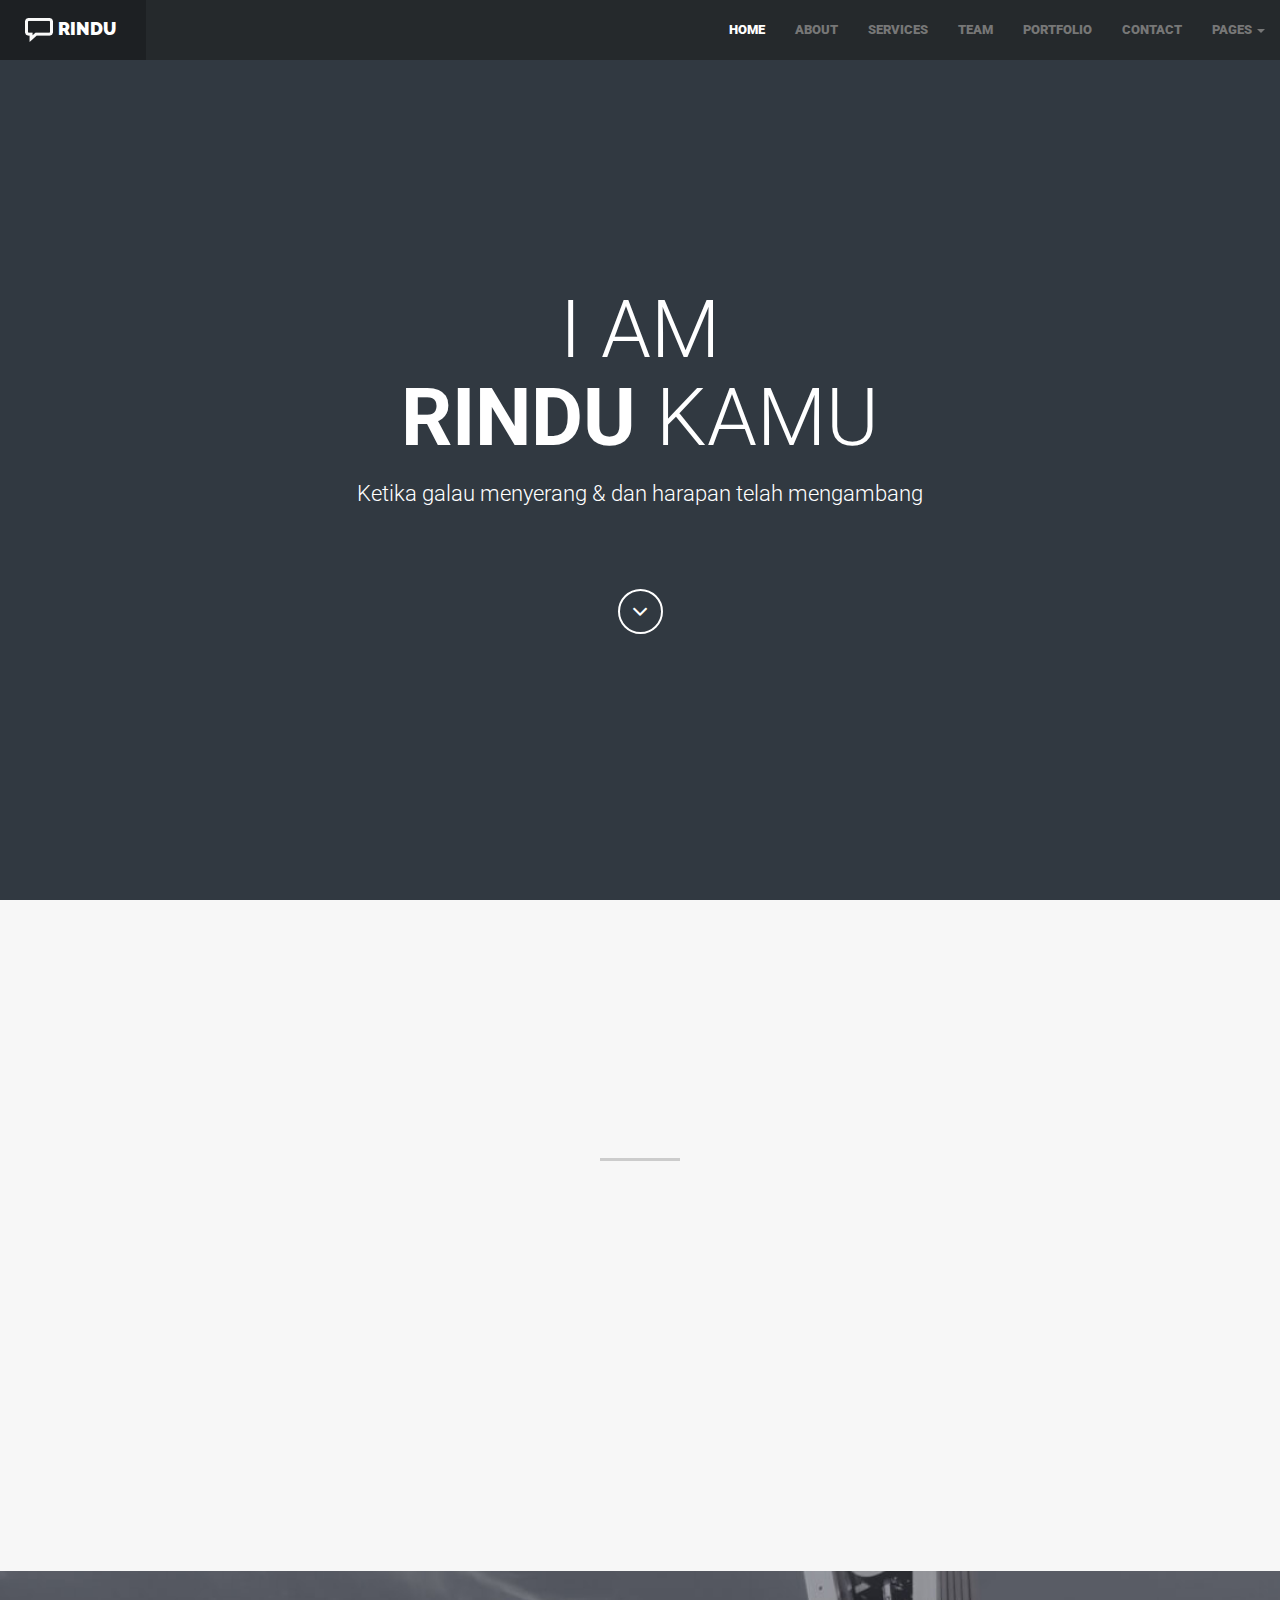
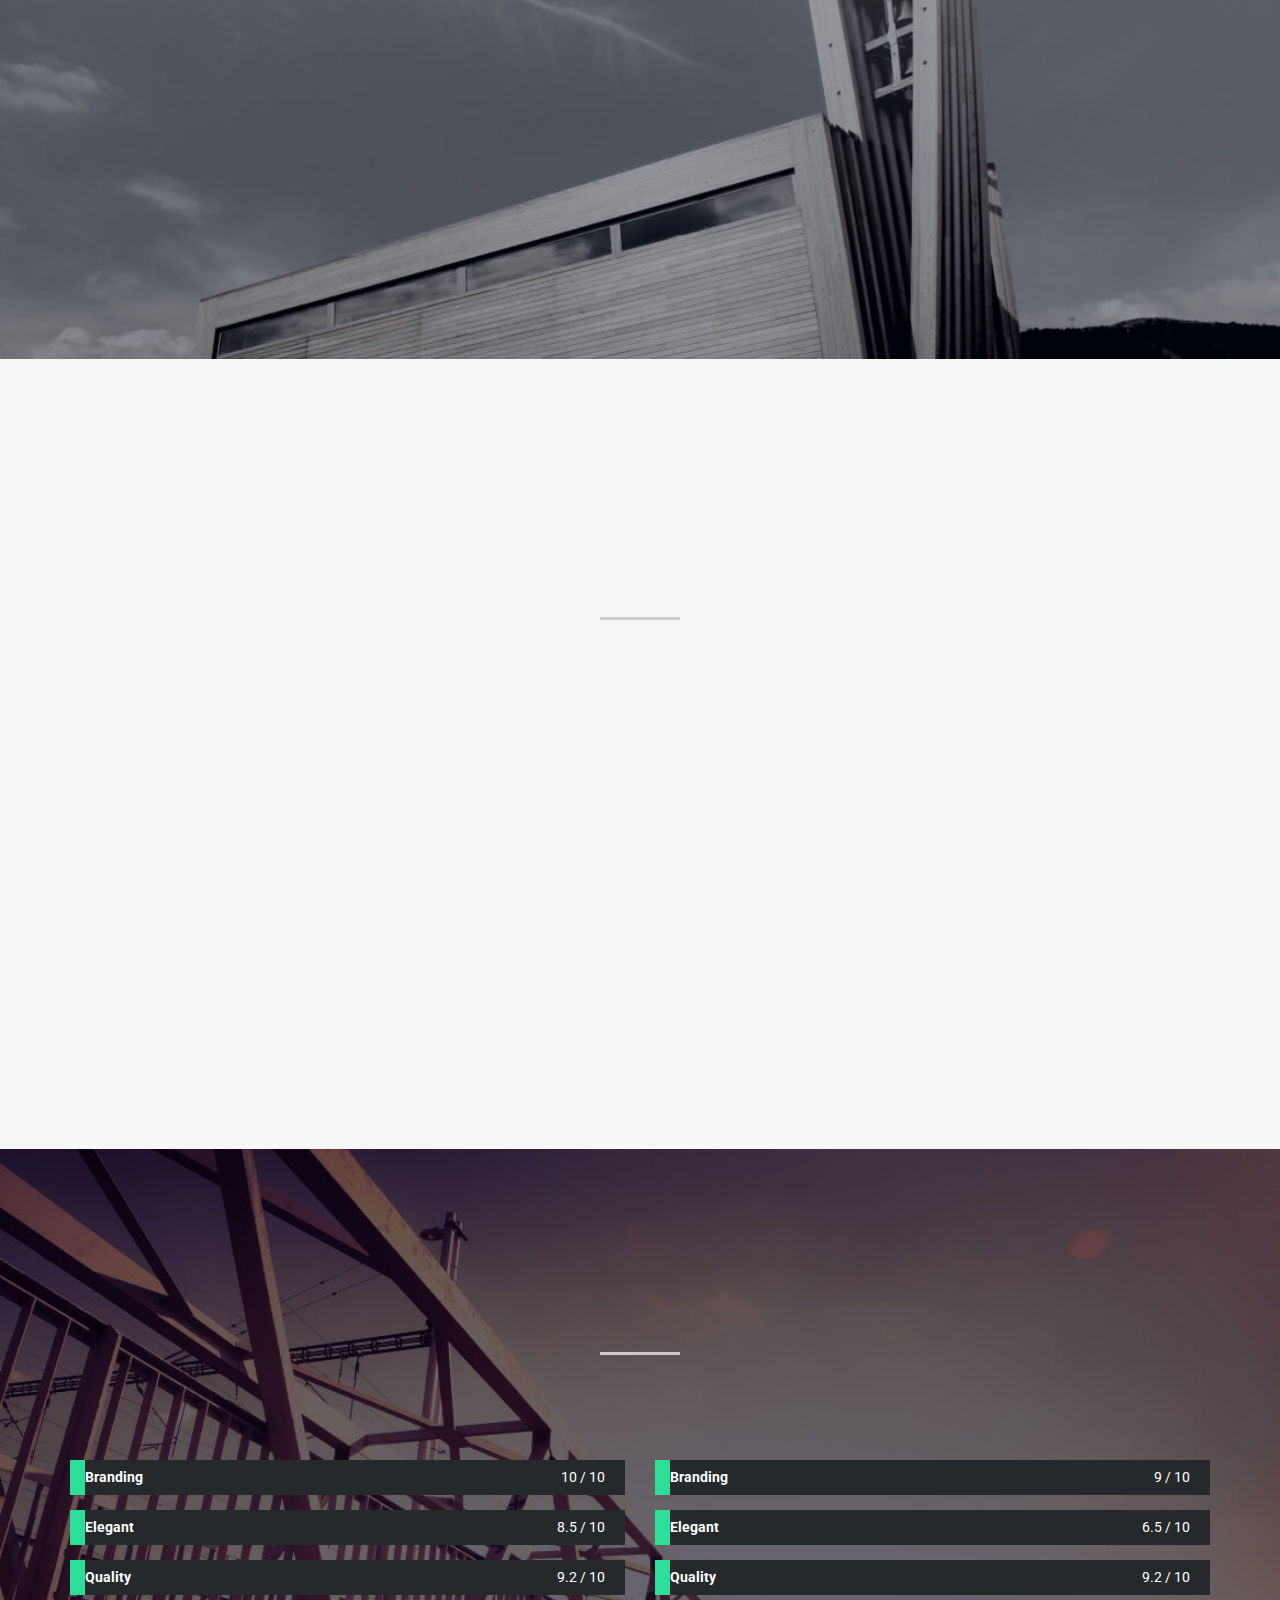
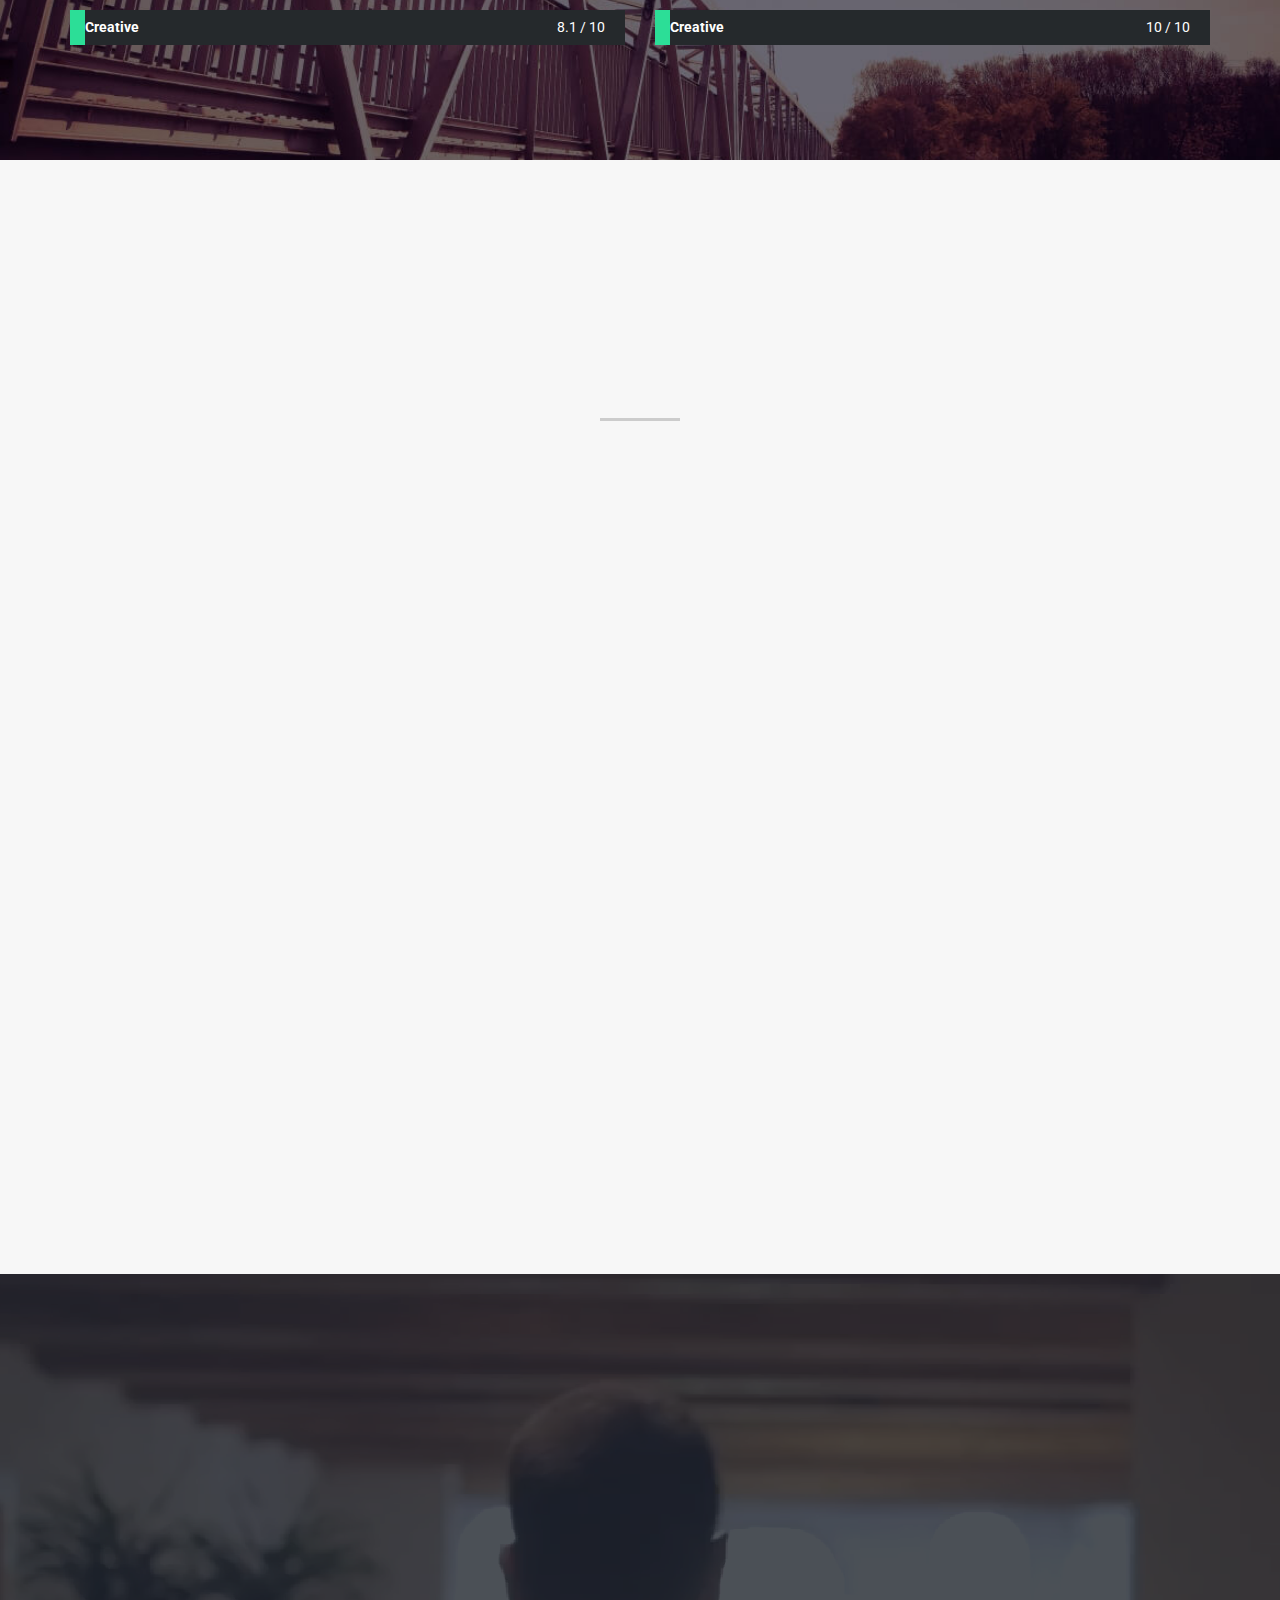
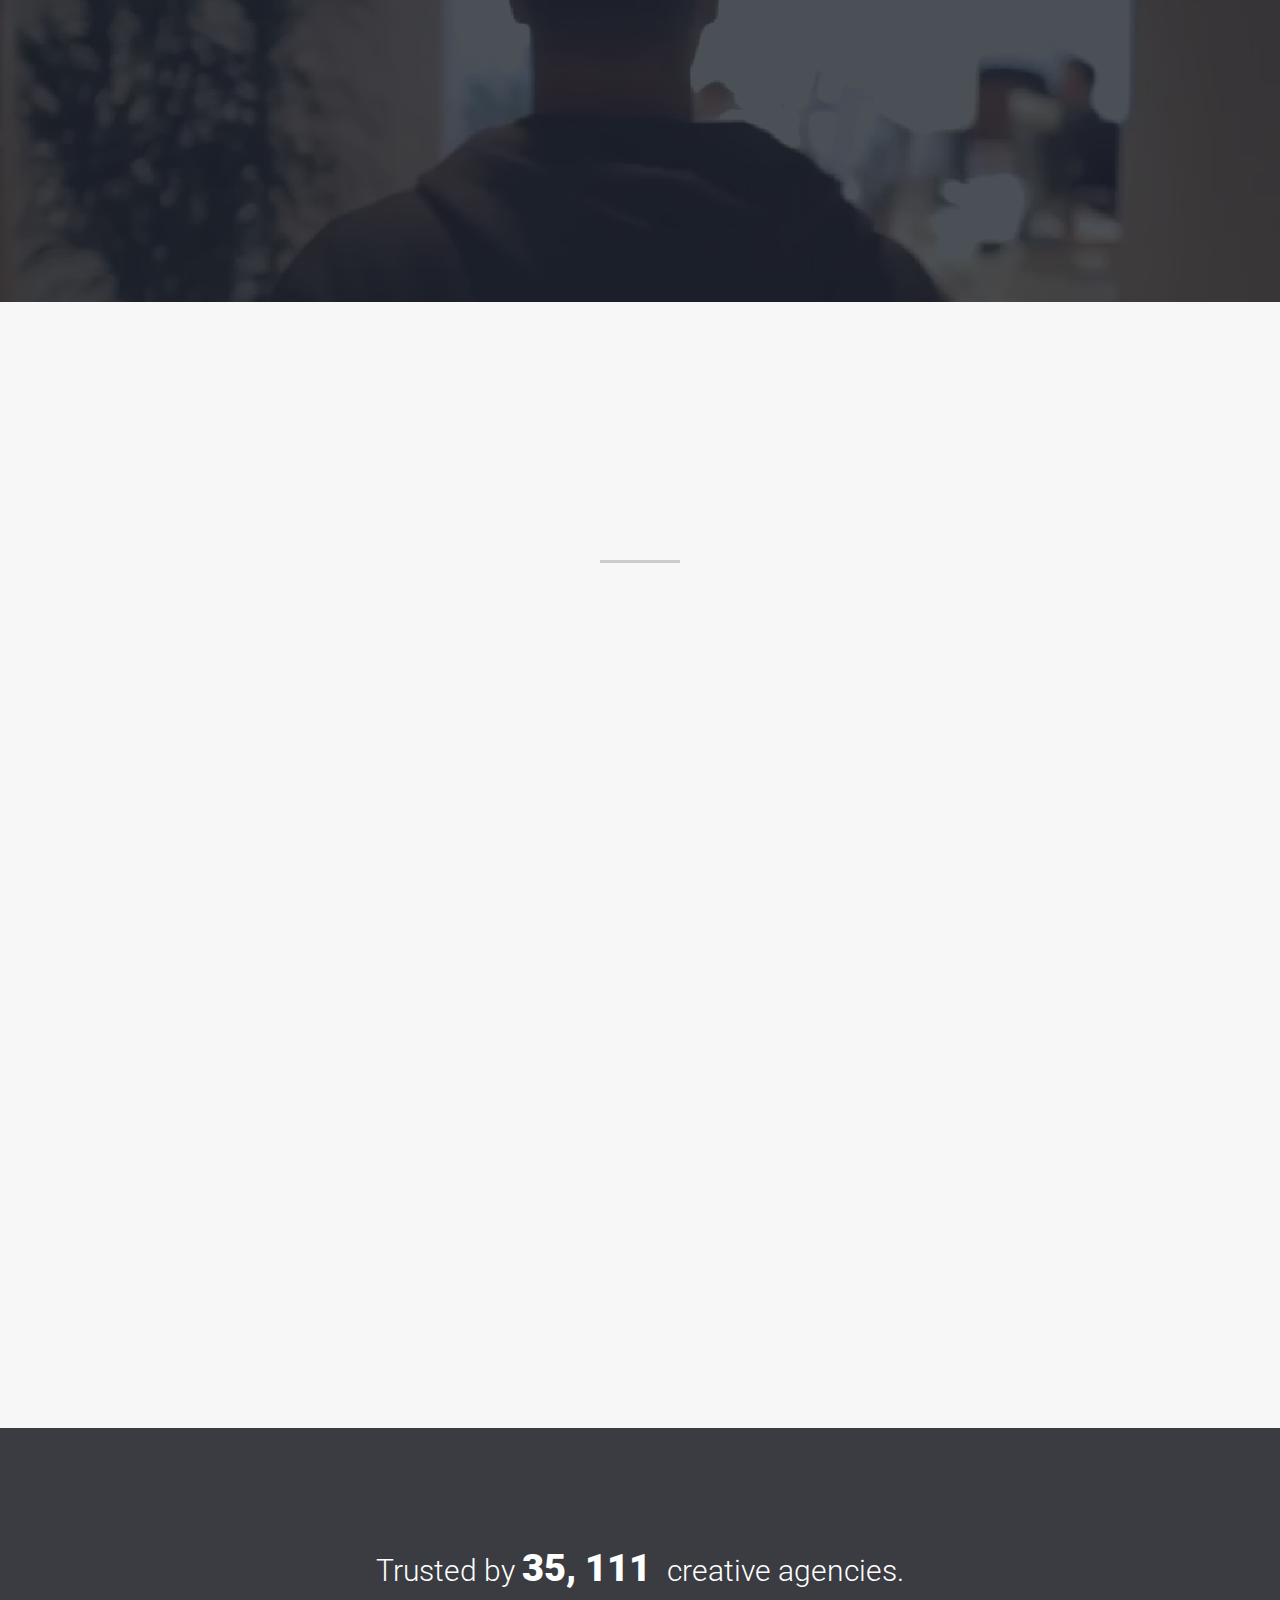
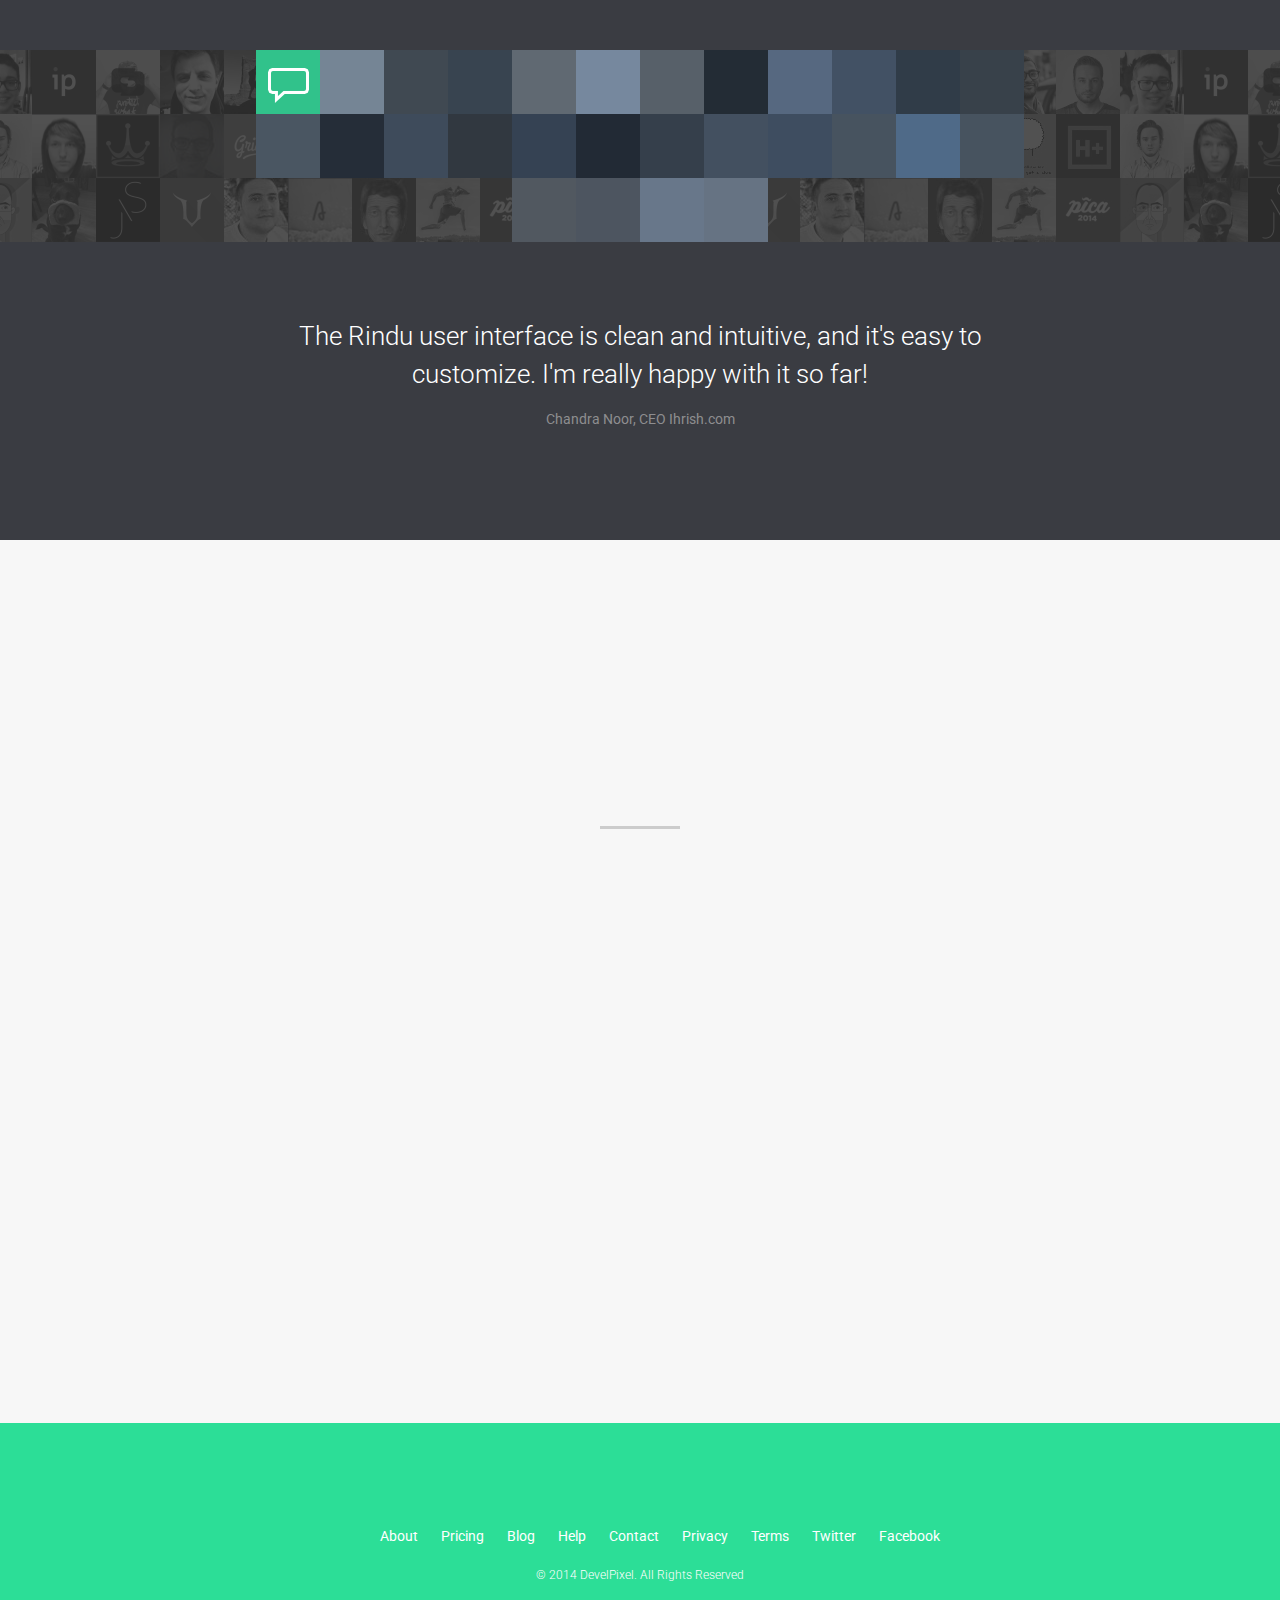
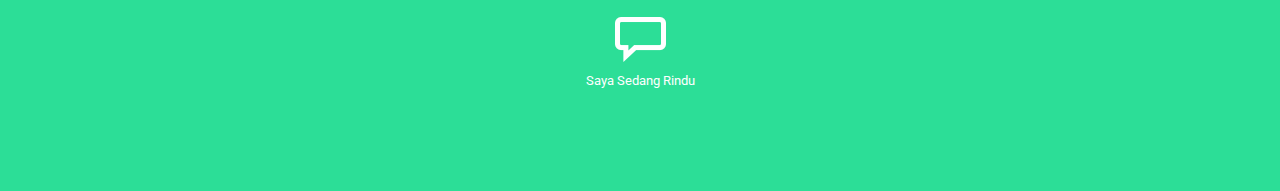
<file: index-static.html>
<!DOCTYPE html>
<html lang="en">

<head>
    <meta charset="utf-8">
    <meta name="viewport" content="width=device-width, initial-scale=1.0">
    <meta name="description" content="RINDU - One Page Business Template<">
    <meta name="author" content="Develpixel">
    <link rel="shortcut icon" href="images/favicon/favicon.ico" type="image/x-icon">
    <link rel="icon" href="images/favicon/favicon.ico" type="image/x-icon">

    <title>RINDU - One Page Business Template</title>

    <!-- Bootstrap core CSS -->
    <link href="css/bootstrap.min.css" rel="stylesheet">
    <!-- Font Awesome CSS -->
    <link href="css/lib/font-awesome.css" rel="stylesheet">
    <!-- Zocial CSS -->
    <link href="css/lib/zocial.css" rel="stylesheet">
    <!-- VENOBOx CSS -->
    <link rel="stylesheet" href="css/lib/venobox.css" type="text/css" />
    <!-- EXPANDING THUMBNAIL CSS -->
    <link rel="stylesheet" href="css/lib/og-component.css" type="text/css" />
    <!-- ANIMATED CSS -->
    <link href="css/lib/animate.css" rel="stylesheet">
    <!-- STYLE CSS -->
    <link href="css/style.css" rel="stylesheet">
    <!-- COLOR SCHEME CSS -->
    <link href="css/scheme/light-green.css" rel="stylesheet">
    <!-- MODERNIZER JS -->
    <script src="js/lib/modernizr.custom.js"></script>
    <!-- HTML5 shim and Respond.js IE8 support of HTML5 elements and media queries -->
    <!--[if lt IE 9]>
      <script src="js/html5shiv.js"></script>
      <script src="js/respond.min.js"></script>
    <![endif]-->
</head>

<body data-spy="scroll" data-target=".navbar-collapse">
    <!-- BEGIN OUTTER -->
    <div class="outter">
        <!---->


        <!-- BEGIN NAVBAR -->
        <nav class="navbar navbar-default navbar-fixed-top" role="navigation">
            <div class="container-fluid">
                <!-- Brand and toggle get grouped for better mobile display -->
                <div class="navbar-header">
                    <button type="button" class="navbar-toggle" data-toggle="collapse" data-target="#bs-example-navbar-collapse-1">
                        <span class="sr-only">Toggle navigation</span>
                        <span class="icon-bar"></span>
                        <span class="icon-bar"></span>
                        <span class="icon-bar"></span>
                    </button>
                    <a class="navbar-brand" href="#">
                        <img src="images/logo-top-white.png" alt="">RINDU</a>
                </div>

                <!-- Collect the nav links, forms, and other content for toggling -->
                <div class="collapse navbar-collapse" id="bs-example-navbar-collapse-1">
                    <ul class="nav navbar-nav navbar-right">
                        <li><a class="sscroll" href="#top">HOME</a>
                        </li>
                        <li><a class="sscroll" href="#about">ABOUT</a>
                        </li>
                        <li><a class="sscroll" href="#services">SERVICES</a>
                        </li>
                        <li><a class="sscroll" href="#team">TEAM</a>
                        </li>
                        <li><a class="sscroll" href="#portfolio">PORTFOLIO</a>
                        </li>
                        <li><a class="sscroll" href="#contact">CONTACT</a>
                        </li>
                        <li class="dropdown">
                            <a href="#" class="dropdown-toggle" data-toggle="dropdown">PAGES <b class="caret"></b></a>
                            <ul class="dropdown-menu" role="menu">
                                <li><a href="index-video.html">INDEX VIDEO</a>
                                </li>
                                <li><a href="index.html">INDEX DEFAULT</a>
                                </li>
                                <li><a href="blog.html">BLOG</a>
                                </li>
                                <li><a href="blog-post.html">BLOG POST</a>
                                </li>
                                <li><a href="comingsoon.html">COMING SOON</a>
                                </li>
                                <li><a href="shortcodes.html">SHORT CODES</a>
                                </li>
                            </ul>
                        </li>
                    </ul>
                </div>
                <!-- /.navbar-collapse -->
            </div>
            <!-- /.container-fluid -->
        </nav>
        <!-- END NAVBAR -->

        <!-- BEGIN SLIDER ONE -->
        <div class="home-wrapper" id="top">
            <div class="content-home-wrapper text-center">
                <div class="header-center fade-in">
                    <h1>I AM
                        <span>RINDU</span>&nbsp;KAMU</h1>
                    <p>Ketika galau menyerang &amp; dan harapan telah mengambang</p>
                    <p><a class="sscroll slider-more" href="#about"><i class="fa fa-angle-down"></i></a>
                    </p>
                </div>
            </div>
            <div class="fullfilter"></div>
            <div class="home-image" data-src="images/bg-static.jpg"></div>
        </div>
        <!-- END SLIDER ONE -->

        <!-- BEGIN CONTENT SECTION -->
        <div class="section-outter">
            <!-- BEGIN ABOUT  -->
            <section id="about">
                <div class="section-wrapper">
                    <div class="section-title">
                        <h2 class="title animatez" data-effect="fadeInDown">ABOUT</h2>
                        <h4 class="subtitle animatez" data-effect="fadeInUp">We are an
                            <span class="main-color">awkward</span>&nbsp;winning random design</h4>
                    </div>
                    <hr class="title-break">
                    <div class="section-inner">
                        <div class="container">
                            <div class="row">
                                <div class="col-sm-4 mg-sm animatez" data-effect="fadeInUp">
                                    <i class="fa fa-headphones fa-5x main-color"></i>
                                    <h3>
                                        <strong>Good Display</strong>
                                    </h3>
                                    <p>Sed blandit augue vitae augue scelerisque bibendum. Vivamus sit amet libero turpis, non venenatis urna. In blandit, odio convallis suscipit venenatis</p>
                                </div>
                                <div class="col-sm-4 mg-sm animatez delay one" data-effect="fadeInUp">
                                    <i class="fa fa-hdd-o fa-5x main-color"></i>
                                    <h3>
                                        <strong>Better Storage</strong>
                                    </h3>
                                    <p>Sed blandit augue vitae augue scelerisque bibendum. Vivamus sit amet libero turpis, non venenatis urna. In blandit, odio convallis suscipit venenatis</p>
                                </div>
                                <div class="col-sm-4 mg-sm animatez delay two" data-effect="fadeInUp">
                                    <i class="fa fa-trash-o fa-5x main-color"></i>
                                    <h3>
                                        <strong>Recycle Bin</strong>
                                    </h3>
                                    <p>Sed blandit augue vitae augue scelerisque bibendum. Vivamus sit amet libero turpis, non venenatis urna. In blandit, odio convallis suscipit venenatis</p>
                                </div>
                            </div>
                        </div>
                    </div>
                    <div class="spacer big"></div>
                    <div class="section-fill bg-parallax bg-about" style="background:url('images/bg-about.jpg');">
                        <div class="fill-wrapper">
                            <div class="section-title">
                                <h2 class="title white animatez" data-effect="fadeInDown">DESIGNED WITH SIMPLICITY</h2>
                                <h4 class="subtitle animatez" data-effect="fadeInUp">
                                    <span class="main-color">Yet Packed Full Of Cutting-edge Technology</span>
                                </h4>
                                <div class="spacer medium"></div>
                                <a href="javascript:;" class="btn-outline white animatez" data-effect="fadeIn">LEARN MORE ABOUT RINDU&nbsp;&nbsp;&rarr;</a>
                            </div>
                        </div>
                    </div>
                </div>
            </section>
            <!-- END ABOUT -->

            <!-- BEGIN SERVICES -->
            <section id="services">
                <div class="section-wrapper">
                    <div class="section-title">
                        <h2 class="title animatez" data-effect="fadeInDown">OUR SERVICES</h2>
                        <h4 class="subtitle animatez" data-effect="fadeInUp">Natural selection
                            <span class="main-color">is anything</span>&nbsp;but random</h4>
                    </div>
                    <hr class="title-break">
                    <div class="section-inner">
                        <div class="container">
                            <div class="row">
                                <!-- LEFT ICON -->
                                <div class="col-md-4 mg-sm animatez" data-effect="fadeInUp">
                                    <div class="left-icon">
                                        <div class="icon">
                                            <i class="fa fa-envelope"></i>
                                        </div>
                                        <div class="left-content">
                                            <h4>
                                                <strong>Happy Client</strong>
                                            </h4>
                                            <p>Phasellus quis lectus metus, at posuere neque. Sed pharetra nibh eget orci convallis at posuere leo convallis. Sed blandit augue vitae augue scelerisque bibendum.</p>
                                        </div>
                                    </div>
                                </div>
                                <!-- LEFT ICON -->
                                <div class="col-md-4 mg-sm animatez delay one" data-effect="fadeInUp">
                                    <div class="left-icon">
                                        <div class="icon">
                                            <i class="fa fa-comments-o"></i>
                                        </div>
                                        <div class="left-content">
                                            <h4>
                                                <strong>Trusted Services</strong>
                                            </h4>
                                            <p>Phasellus quis lectus metus, at posuere neque. Sed pharetra nibh eget orci convallis at posuere leo convallis. Sed blandit augue vitae augue scelerisque bibendum.</p>
                                        </div>
                                    </div>
                                </div>
                                <!-- LEFT ICON -->
                                <div class="col-md-4 mg-sm animatez delay two" data-effect="fadeInUp">
                                    <div class="left-icon">
                                        <div class="icon">
                                            <i class="fa fa-folder-open-o"></i>
                                        </div>
                                        <div class="left-content">
                                            <h4>
                                                <strong>Good Management</strong>
                                            </h4>
                                            <p>Phasellus quis lectus metus, at posuere neque. Sed pharetra nibh eget orci convallis at posuere leo convallis. Sed blandit augue vitae augue scelerisque bibendum.</p>
                                        </div>
                                    </div>
                                </div>
                                <!-- LEFT ICON -->
                                <div class="col-md-4 mg-sm animatez" data-effect="fadeInUp">
                                    <div class="left-icon">
                                        <div class="icon">
                                            <i class="fa fa-hdd-o"></i>
                                        </div>
                                        <div class="left-content">
                                            <h4>
                                                <strong>Double Security</strong>
                                            </h4>
                                            <p>Phasellus quis lectus metus, at posuere neque. Sed pharetra nibh eget orci convallis at posuere leo convallis. Sed blandit augue vitae augue scelerisque bibendum.</p>
                                        </div>
                                    </div>
                                </div>
                                <!-- LEFT ICON -->
                                <div class="col-md-4 mg-sm animatez delay one" data-effect="fadeInUp">
                                    <div class="left-icon">
                                        <div class="icon">
                                            <i class="fa fa-male"></i>
                                        </div>
                                        <div class="left-content">
                                            <h4>
                                                <strong>Made by Human</strong>
                                            </h4>
                                            <p>Phasellus quis lectus metus, at posuere neque. Sed pharetra nibh eget orci convallis at posuere leo convallis. Sed blandit augue vitae augue scelerisque bibendum.</p>
                                        </div>
                                    </div>
                                </div>
                                <!-- LEFT ICON -->
                                <div class="col-md-4 mg-sm animatez delay two" data-effect="fadeInUp">
                                    <div class="left-icon">
                                        <div class="icon">
                                            <i class="fa fa-anchor"></i>
                                        </div>
                                        <div class="left-content">
                                            <h4>
                                                <strong>Sailor Dedicated</strong>
                                            </h4>
                                            <p>Phasellus quis lectus metus, at posuere neque. Sed pharetra nibh eget orci convallis at posuere leo convallis. Sed blandit augue vitae augue scelerisque bibendum.</p>
                                        </div>
                                    </div>
                                </div>
                            </div>
                        </div>
                    </div>
                    <div class="spacer big"></div>
                    <!-- BEGIN SKILL -->
                    <div class="section-fill bg-parallax bg-skill" style="background-image: url(images/bg-service.jpg);">
                        <div class="fill-wrapper">
                            <div class="section-title">
                                <h2 class="white animatez" data-effect="fadeInDown">
                                    <strong>SKILL</strong>
                                </h2>
                                <hr class="title-break">
                            </div>
                            <div class="container">
                                <div class="row">
                                    <div class="col-md-6">
                                        <div class="skill-bar">
                                            <ul>
                                                <li>
                                                    <div class="bar" data-value="100">
                                                        <h5>Branding</h5>
                                                    </div>
                                                    <span>10 / 10</span>
                                                </li>
                                                <li>
                                                    <div class="bar" data-value="85">
                                                        <h5>Elegant</h5>
                                                    </div>
                                                    <span>8.5 / 10</span>
                                                </li>
                                                <li>
                                                    <div class="bar" data-value="92">
                                                        <h5>Quality</h5>
                                                    </div>
                                                    <span>9.2 / 10</span>
                                                </li>
                                                <li>
                                                    <div class="bar" data-value="81">
                                                        <h5>Creative</h5>
                                                    </div>
                                                    <span>8.1 / 10</span>
                                                </li>
                                                <!-- STATIC ( NOT ANIMATED) SKILL BAR 
                                                <li>
                                                    <div class="bar" style="width:100%;">
                                                        <h5>Branding</h5>
                                                    </div>
                                                    <span>10 / 10</span>
                                                </li>
                                                <li>
                                                    <div class="bar" style="width:85%;">
                                                        <h5>Elegant</h5>
                                                    </div>
                                                    <span>8.5 / 10</span>
                                                </li>
                                                <li>
                                                    <div class="bar" style="width:92%;">
                                                        <h5>Quality</h5>
                                                    </div>
                                                    <span>9.2 / 10</span>
                                                </li>
                                                <li>
                                                    <div class="bar" style="width:81%;">
                                                        <h5>Creative</h5>
                                                    </div>
                                                    <span>8.1 / 10</span>
                                                </li>
                                                -->
                                            </ul>
                                        </div>
                                    </div>

                                    <div class="col-md-6">
                                        <div class="skill-bar">
                                            <ul>
                                                <li>
                                                    <div class="bar" data-value="90">
                                                        <h5>Branding</h5>
                                                    </div>
                                                    <span>9 / 10</span>
                                                </li>
                                                <li>
                                                    <div class="bar" data-value="65">
                                                        <h5>Elegant</h5>
                                                    </div>
                                                    <span>6.5 / 10</span>
                                                </li>
                                                <li>
                                                    <div class="bar" data-value="92">
                                                        <h5>Quality</h5>
                                                    </div>
                                                    <span>9.2 / 10</span>
                                                </li>
                                                <li>
                                                    <div class="bar" data-value="100">
                                                        <h5>Creative</h5>
                                                    </div>
                                                    <span>10 / 10</span>
                                                </li>
                                            </ul>
                                        </div>
                                    </div>
                                </div>
                            </div>
                        </div>
                    </div>
                    <!-- END SKILL -->
                </div>
            </section>
            <!-- END SERVICES -->

            <!-- BEGIN TEAM -->
            <section id="team">
                <div class="section-wrapper">
                    <div class="section-title">
                        <h2 class="title animatez" data-effect="fadeInDown">SOLID TEAM</h2>
                        <h4 class="subtitle animatez" data-effect="fadeInUp">Natural selection
                            <span class="main-color">is anything</span>&nbsp;but random</h4>
                    </div>
                    <hr class="title-break">
                    <div class="section-inner section-team">
                        <div class="container">
                            <div class="row">
                                <!-- PERSON -->
                                <div class="col-md-4 mg-sm">
                                    <div class="teams animatez" data-effect="fadeInUp">
                                        <div class="pict">
                                            <img src="images/people-1.jpg" alt="Team 1">
                                        </div>
                                        <div class="desc animatez" data-effect="fadeInUp">
                                            <h4>
                                                <strong>John Done</strong>
                                            </h4>
                                            <span>Executive Author</span>
                                            <p>Known tiled but sorry joy balls. Sudden manner indeed fat now feebly. Face do with in need of wife paid that be.</p>
                                            <div class="social">
                                                <a href="javascript:;" class="animatez" data-effect="fadeInLeft"><i class="fa fa-facebook"></i></a>
                                                <a href="javascript:;" class="animatez" data-effect="fadeInRight"><i class="fa fa-twitter"></i></a>
                                            </div>
                                        </div>
                                    </div>
                                </div>
                                <!-- /PERSON -->
                                <!-- PERSON -->
                                <div class="col-md-4 mg-sm">
                                    <div class="teams animatez delay two" data-effect="fadeInUp">
                                        <div class="pict">
                                            <img src="images/people-2.jpg" alt="Team 1">
                                        </div>
                                        <div class="desc animatez" data-effect="fadeInUp">
                                            <h4>
                                                <strong>John Done</strong>
                                            </h4>
                                            <span>Executive Author</span>
                                            <p>Known tiled but sorry joy balls. Sudden manner indeed fat now feebly. Face do with in need of wife paid that be.</p>
                                            <div class="social">
                                                <a href="javascript:;" class="animatez" data-effect="fadeInLeft"><i class="fa fa-facebook"></i></a>
                                                <a href="javascript:;" class="animatez" data-effect="fadeInRight"><i class="fa fa-twitter"></i></a>
                                            </div>
                                        </div>
                                    </div>
                                </div>
                                <!-- /PERSON -->
                                <!-- PERSON -->
                                <div class="col-md-4 mg-sm">
                                    <div class="teams animatez delay three" data-effect="fadeInUp">
                                        <div class="pict">
                                            <img src="images/people-3.jpg" alt="Team 1">
                                        </div>
                                        <div class="desc animatez" data-effect="fadeInUp">
                                            <h4>
                                                <strong>John Done</strong>
                                            </h4>
                                            <span>Executive Author</span>
                                            <p>Known tiled but sorry joy balls. Sudden manner indeed fat now feebly. Face do with in need of wife paid that be.</p>
                                            <div class="social">
                                                <a href="javascript:;" class="animatez" data-effect="fadeInLeft"><i class="fa fa-facebook"></i></a>
                                                <a href="javascript:;" class="animatez" data-effect="fadeInRight"><i class="fa fa-twitter"></i></a>
                                            </div>
                                        </div>
                                    </div>
                                </div>
                                <!-- /PERSON -->
                            </div>
                        </div>
                    </div>
                    <div class="spacer big"></div>
                    <!-- BEGIN VIDEO -->
                    <div class="section-fill">

                        <div class="video-wrapper">
                            <div class="bg-video" style="background:url('images/bg-video.jpg');"></div>
                            <div class="video-overlay"></div>
                            <div class="fill-wrapper">
                                <div class="section-title">
                                    <h1 class="white animatez" data-effect="fadeInDown">
                                        <strong>Video</strong>&nbsp;Profile
                                    </h1>
                                    <h3 class="subtitle white animatez" data-effect="fadeInUp">
                                        Phasellus quis
                                        <strong>lectus metus</strong>&nbsp;at posuere neque jused pharetra.
                                    </h3>
                                    <div class="spacer small"></div>
                                </div>
                                <div class="imac-wrapper animatez" data-effect="slideInDown">
                                    <a href="http://youtu.be/kNVhtJx-5VY" data-type="youtube" class="popup">
                                        <img src="images/imac.png" alt="" />
                                    </a>
                                </div>
                            </div>
                        </div>
                    </div>
                    <!-- END VIDEO -->
                </div>
            </section>
            <!-- END TEAM -->
            <!-- BEGIN PORTFOLIO -->
            <section id="portfolio" class="portfolio">

                <div class="section-wrapper">
                    <div class="section-title">
                        <h2 class="title animatez" data-effect="fadeInDown">PORTFOLIO</h2>
                        <h4 class="subtitle animatez" data-effect="fadeInUp">Our Work
                            <span class="main-color">Showcase</span>
                        </h4>
                    </div>
                    <hr class="title-break">

                    <div class="section-inner">
                        <ul id="og-grid" class="og-grid">
                            <li class="animatez" data-effect="fadeIn">
                                <a href="http://cargocollective.com/jaimemartinez/" data-largesrc="images/1.jpg" data-title="Azuki bean" data-description="Swiss chard pumpkin bunya nuts maize plantain aubergine napa cabbage soko coriander sweet pepper water spinach winter purslane shallot tigernut lentil beetroot.">
                                    <div class="og-overlay"></div>
                                    <span class="og-title">TITLE ONE</span>
                                    <img src="images/thumbs/1.jpg" alt="img01" />
                                </a>
                            </li>
                            <li class="animatez" data-effect="fadeIn">
                                <a href="http://cargocollective.com/jaimemartinez/" data-largesrc="images/2.jpg" data-title="Veggies sunt bona vobis" data-description="Komatsuna prairie turnip wattle seed artichoke mustard horseradish taro rutabaga ricebean carrot black-eyed pea turnip greens beetroot yarrow watercress kombu.">
                                    <div class="og-overlay"></div>
                                    <span class="og-title">TITLE ONE</span>
                                    <img src="images/thumbs/2.jpg" alt="img02" />
                                </a>
                            </li>
                            <li class="animatez" data-effect="fadeIn">
                                <a href="http://cargocollective.com/jaimemartinez/" data-largesrc="images/3.jpg" data-title="Dandelion horseradish" data-description="Cabbage bamboo shoot broccoli rabe chickpea chard sea lettuce lettuce ricebean artichoke earthnut pea aubergine okra brussels sprout avocado tomato.">
                                    <div class="og-overlay"></div>
                                    <span class="og-title">TITLE ONE</span>
                                    <img src="images/thumbs/3.jpg" alt="img03" />
                                </a>
                            </li>
                            <li class="animatez" data-effect="fadeIn">
                                <a href="http://cargocollective.com/jaimemartinez/" data-largesrc="images/4.jpg" data-title="Azuki bean" data-description="Swiss chard pumpkin bunya nuts maize plantain aubergine napa cabbage soko coriander sweet pepper water spinach winter purslane shallot tigernut lentil beetroot.">
                                    <div class="og-overlay"></div>
                                    <span class="og-title">TITLE ONE</span>
                                    <img src="images/thumbs/4.jpg" alt="img01" />
                                </a>
                            </li>
                            <li class="animatez" data-effect="fadeIn">
                                <a href="http://cargocollective.com/jaimemartinez/" data-largesrc="images/5.jpg" data-title="Veggies sunt bona vobis" data-description="Komatsuna prairie turnip wattle seed artichoke mustard horseradish taro rutabaga ricebean carrot black-eyed pea turnip greens beetroot yarrow watercress kombu.">
                                    <div class="og-overlay"></div>
                                    <span class="og-title">TITLE ONE</span>
                                    <img src="images/thumbs/5.jpg" alt="img02" />
                                </a>
                            </li>
                            <li class="animatez" data-effect="fadeIn">
                                <a href="http://cargocollective.com/jaimemartinez/" data-largesrc="images/6.jpg" data-title="Dandelion horseradish" data-description="Cabbage bamboo shoot broccoli rabe chickpea chard sea lettuce lettuce ricebean artichoke earthnut pea aubergine okra brussels sprout avocado tomato.">
                                    <div class="og-overlay"></div>
                                    <span class="og-title">TITLE ONE</span>
                                    <img src="images/thumbs/6.jpg" alt="img03" />
                                </a>
                            </li>
                            <li class="animatez" data-effect="fadeIn">
                                <a href="http://cargocollective.com/jaimemartinez/" data-largesrc="images/7.jpg" data-title="Azuki bean" data-description="Swiss chard pumpkin bunya nuts maize plantain aubergine napa cabbage soko coriander sweet pepper water spinach winter purslane shallot tigernut lentil beetroot.">
                                    <div class="og-overlay"></div>
                                    <span class="og-title">TITLE ONE</span>
                                    <img src="images/thumbs/7.jpg" alt="img01" />
                                </a>
                            </li>
                            <li class="animatez" data-effect="fadeIn">
                                <a href="http://cargocollective.com/jaimemartinez/" data-largesrc="images/8.jpg" data-title="Veggies sunt bona vobis" data-description="Komatsuna prairie turnip wattle seed artichoke mustard horseradish taro rutabaga ricebean carrot black-eyed pea turnip greens beetroot yarrow watercress kombu.">
                                    <div class="og-overlay"></div>
                                    <span class="og-title">TITLE ONE</span>
                                    <img src="images/thumbs/8.jpg" alt="img02" />
                                </a>
                            </li>
                        </ul>
                    </div>
                    <div class="spacer big"></div>
                    <!-- BEGIN TESTIMONIAL -->
                    <div class="section-fill">
                        <div class="fill-wrapper" style="background:#3a3c42;">
                            <div class="section-title">
                                <h2 class="white medium">
                                    Trusted by
                                    <strong style="font-size:38px;font-weight:900;">35,
                                        <span class="timer countTo" data-from="111" data-to="487" data-speed="800">111</span>
                                    </strong>&nbsp;creative agencies.
                                </h2>
                            </div>
                            <div class="spacer medium"></div>
                            <div class="section-inner">
                                <div class="section-testimonial">
                                    <ul class="testimonial-list">
                                        <li class="testimonial-item">
                                            <a href="javascript:;" data-rel='1'></a>
                                            <div class="testi-link"></div>
                                            <img class="testimonial-icon" src="images/quote-icon.png" alt="quote-icon">
                                            <img src="images/testi-1.jpg" alt="img-1">
                                        </li>
                                        <li class="testimonial-item">
                                            <a href="javascript:;" data-rel='2'></a>
                                            <div class="testi-link"></div>
                                            <img class="testimonial-icon" src="images/quote-icon.png" alt="quote-icon">
                                            <img src="images/testi-2.jpg" alt="img-1">
                                        </li>
                                        <li class="testimonial-item">
                                            <a href="javascript:;" data-rel='3'></a>
                                            <div class="testi-link"></div>
                                            <img class="testimonial-icon" src="images/quote-icon.png" alt="quote-icon">
                                            <img src="images/testi-3.jpg" alt="img-1">
                                        </li>
                                        <li class="testimonial-item">
                                            <a href="javascript:;" data-rel='4'></a>
                                            <div class="testi-link"></div>
                                            <img class="testimonial-icon" src="images/quote-icon.png" alt="quote-icon">
                                            <img src="images/testi-4.jpg" alt="img-1">
                                        </li>
                                        <li class="testimonial-item">
                                            <a href="javascript:;" data-rel='5'></a>
                                            <div class="testi-link"></div>
                                            <img class="testimonial-icon" src="images/quote-icon.png" alt="quote-icon">
                                            <img src="images/testi-5.jpg" alt="img-1">
                                        </li>
                                        <li class="testimonial-item">
                                            <a href="javascript:;" data-rel='6'></a>
                                            <div class="testi-link"></div>
                                            <img class="testimonial-icon" src="images/quote-icon.png" alt="quote-icon">
                                            <img src="images/testi-6.jpg" alt="img-1">
                                        </li>
                                        <li class="testimonial-item">
                                            <a href="javascript:;" data-rel='7'></a>
                                            <div class="testi-link"></div>
                                            <img class="testimonial-icon" src="images/quote-icon.png" alt="quote-icon">
                                            <img src="images/testi-7.jpg" alt="img-1">
                                        </li>
                                        <li class="testimonial-item">
                                            <a href="javascript:;" data-rel='8'></a>
                                            <div class="testi-link"></div>
                                            <img class="testimonial-icon" src="images/quote-icon.png" alt="quote-icon">
                                            <img src="images/testi-8.jpg" alt="img-1">
                                        </li>
                                        <li class="testimonial-item">
                                            <a href="javascript:;" data-rel='9'></a>
                                            <div class="testi-link"></div>
                                            <img class="testimonial-icon" src="images/quote-icon.png" alt="quote-icon">
                                            <img src="images/testi-9.jpg" alt="img-1">
                                        </li>
                                        <li class="testimonial-item">
                                            <a href="javascript:;" data-rel='10'></a>
                                            <div class="testi-link"></div>
                                            <img class="testimonial-icon" src="images/quote-icon.png" alt="quote-icon">
                                            <img src="images/testi-10.jpg" alt="img-1">
                                        </li>
                                        <li class="testimonial-item">
                                            <a href="javascript:;" data-rel='11'></a>
                                            <div class="testi-link"></div>
                                            <img class="testimonial-icon" src="images/quote-icon.png" alt="quote-icon">
                                            <img src="images/testi-11.jpg" alt="img-1">
                                        </li>
                                        <li class="testimonial-item">
                                            <a href="javascript:;" data-rel='12'></a>
                                            <div class="testi-link"></div>
                                            <img class="testimonial-icon" src="images/quote-icon.png" alt="quote-icon">
                                            <img src="images/testi-12.jpg" alt="img-1">
                                        </li>
                                        <li class="testimonial-item">
                                            <a href="javascript:;" data-rel='13'></a>
                                            <div class="testi-link"></div>
                                            <img class="testimonial-icon" src="images/quote-icon.png" alt="quote-icon">
                                            <img src="images/testi-13.jpg" alt="img-1">
                                        </li>
                                        <li class="testimonial-item">
                                            <a href="javascript:;" data-rel='14'></a>
                                            <div class="testi-link"></div>
                                            <img class="testimonial-icon" src="images/quote-icon.png" alt="quote-icon">
                                            <img src="images/testi-14.jpg" alt="img-1">
                                        </li>
                                        <li class="testimonial-item">
                                            <a href="javascript:;" data-rel='15'></a>
                                            <div class="testi-link"></div>
                                            <img class="testimonial-icon" src="images/quote-icon.png" alt="quote-icon">
                                            <img src="images/testi-15.jpg" alt="img-1">
                                        </li>
                                        <li class="testimonial-item">
                                            <a href="javascript:;" data-rel='16'></a>
                                            <div class="testi-link"></div>
                                            <img class="testimonial-icon" src="images/quote-icon.png" alt="quote-icon">
                                            <img src="images/testi-16.jpg" alt="img-1">
                                        </li>
                                        <li class="testimonial-item">
                                            <a href="javascript:;" data-rel='17'></a>
                                            <div class="testi-link"></div>
                                            <img class="testimonial-icon" src="images/quote-icon.png" alt="quote-icon">
                                            <img src="images/testi-17.jpg" alt="img-1">
                                        </li>
                                        <li class="testimonial-item">
                                            <a href="javascript:;" data-rel='18'></a>
                                            <div class="testi-link"></div>
                                            <img class="testimonial-icon" src="images/quote-icon.png" alt="quote-icon">
                                            <img src="images/testi-18.jpg" alt="img-1">
                                        </li>
                                        <li class="testimonial-item">
                                            <a href="javascript:;" data-rel='19'></a>
                                            <div class="testi-link"></div>
                                            <img class="testimonial-icon" src="images/quote-icon.png" alt="quote-icon">
                                            <img src="images/testi-19.jpg" alt="img-1">
                                        </li>
                                        <li class="testimonial-item">
                                            <a href="javascript:;" data-rel='20'></a>
                                            <div class="testi-link"></div>
                                            <img class="testimonial-icon" src="images/quote-icon.png" alt="quote-icon">
                                            <img src="images/testi-20.jpg" alt="img-1">
                                        </li>
                                        <li class="testimonial-item">
                                            <a href="javascript:;" data-rel='21'></a>
                                            <div class="testi-link"></div>
                                            <img class="testimonial-icon" src="images/quote-icon.png" alt="quote-icon">
                                            <img src="images/testi-21.jpg" alt="img-1">
                                        </li>
                                        <li class="testimonial-item">
                                            <a href="javascript:;" data-rel='22'></a>
                                            <div class="testi-link"></div>
                                            <img class="testimonial-icon" src="images/quote-icon.png" alt="quote-icon">
                                            <img src="images/testi-22.jpg" alt="img-1">
                                        </li>
                                        <li class="testimonial-item">
                                            <a href="javascript:;" data-rel='23'></a>
                                            <div class="testi-link"></div>
                                            <img class="testimonial-icon" src="images/quote-icon.png" alt="quote-icon">
                                            <img src="images/testi-23.jpg" alt="img-1">
                                        </li>
                                        <li class="testimonial-item">
                                            <a href="javascript:;" data-rel='24'></a>
                                            <div class="testi-link"></div>
                                            <img class="testimonial-icon" src="images/quote-icon.png" alt="quote-icon">
                                            <img src="images/testi-24.jpg" alt="img-1">
                                        </li>
                                        <li class="testimonial-item">
                                            <a href="javascript:;" data-rel='25'></a>
                                            <div class="testi-link"></div>
                                            <img class="testimonial-icon" src="images/quote-icon.png" alt="quote-icon">
                                            <img src="images/testi-25.jpg" alt="img-1">
                                        </li>
                                        <li class="testimonial-item">
                                            <a href="javascript:;" data-rel='26'></a>
                                            <div class="testi-link"></div>
                                            <img class="testimonial-icon" src="images/quote-icon.png" alt="quote-icon">
                                            <img src="images/testi-26.jpg" alt="img-1">
                                        </li>
                                        <li class="testimonial-item">
                                            <a href="javascript:;" data-rel='27'></a>
                                            <div class="testi-link"></div>
                                            <img class="testimonial-icon" src="images/quote-icon.png" alt="quote-icon">
                                            <img src="images/testi-27.jpg" alt="img-1">
                                        </li>
                                        <li class="testimonial-item">
                                            <a href="javascript:;" data-rel='28'></a>
                                            <div class="testi-link"></div>
                                            <img class="testimonial-icon" src="images/quote-icon.png" alt="quote-icon">
                                            <img src="images/testi-28.jpg" alt="img-1">
                                        </li>
                                    </ul>
                                </div>
                                <div class="spacer medium"></div>
                                <div class="testimonial-slider">
                                    <ul>
                                        <li>
                                            <!-- Testi -->
                                            <p>The Rindu user interface is clean and intuitive, and it's easy to customize. I'm really happy with it so far!</p>
                                            <span class='testimonial-author'>Chandra Noor, CEO Ihrish.com</span>
                                        </li>
                                        <li>
                                            <!-- Testi -->
                                            <p>The writer's curse is that even in solitude, no matter its duration, he never grows lonely or bored.</p>
                                            <span class='testimonial-author'>Ladies Gladies, CEO Ihrish.com</span>
                                        </li>
                                        <li>
                                            <!-- Testi -->
                                            <p>The truly free man is the one who can turn down an invitation to dinner without giving an excuse.</p>
                                            <span class='testimonial-author'>Ladies Gladies, CEO Ihrish.com</span>
                                        </li>
                                        <li>
                                            <!-- Testi -->
                                            <p>Closed in a room, my imagination becomes the universe, and the rest of the world is missing out.</p>
                                            <span class='testimonial-author'>Chandra Noor, CEO Ihrish.com</span>
                                        </li>
                                        <li>
                                            <!-- Testi -->
                                            <p>Maybe some women aren't meant to be tamed. Maybe they just need to run free until they find someone just as wild to run with them.</p>
                                            <span class='testimonial-author'>Chandra Noor, CEO Ihrish.com</span>
                                        </li>
                                        <li>
                                            <!-- Testi -->
                                            <p>Return something not for the possibility of a reward, but for the joy of giving a gift which you did not have to pay for.</p>
                                            <span class='testimonial-author'>Chandra Noor, CEO Ihrish.com</span>
                                        </li>
                                        <li>
                                            <!-- Testi -->
                                            <p>Man is not free unless government is limited!</p>
                                            <span class='testimonial-author'>Chandra Noor, CEO Ihrish.com</span>
                                        </li>
                                        <li>
                                            <!-- Testi -->
                                            <p>The Rindu user interface is clean and intuitive, and it's easy to customize. I'm really happy with it so far!</p>
                                            <span class='testimonial-author'>Chandra Noor, CEO Ihrish.com</span>
                                        </li>
                                        <li>
                                            <!-- Testi -->
                                            <p>The writer's curse is that even in solitude, no matter its duration, he never grows lonely or bored.</p>
                                            <span class='testimonial-author'>Ladies Gladies, CEO Ihrish.com</span>
                                        </li>
                                        <li>
                                            <!-- Testi -->
                                            <p>The truly free man is the one who can turn down an invitation to dinner without giving an excuse.</p>
                                            <span class='testimonial-author'>Ladies Gladies, CEO Ihrish.com</span>
                                        </li>
                                        <li>
                                            <!-- Testi -->
                                            <p>Closed in a room, my imagination becomes the universe, and the rest of the world is missing out.</p>
                                            <span class='testimonial-author'>Chandra Noor, CEO Ihrish.com</span>
                                        </li>
                                        <li>
                                            <!-- Testi -->
                                            <p>Maybe some women aren't meant to be tamed. Maybe they just need to run free until they find someone just as wild to run with them.</p>
                                            <span class='testimonial-author'>Chandra Noor, CEO Ihrish.com</span>
                                        </li>
                                        <li>
                                            <!-- Testi -->
                                            <p>Return something not for the possibility of a reward, but for the joy of giving a gift which you did not have to pay for.</p>
                                            <span class='testimonial-author'>Chandra Noor, CEO Ihrish.com</span>
                                        </li>
                                        <li>
                                            <!-- Testi -->
                                            <p>Man is not free unless government is limited!</p>
                                            <span class='testimonial-author'>Chandra Noor, CEO Ihrish.com</span>
                                        </li>
                                        <li>
                                            <!-- Testi -->
                                            <p>The Rindu user interface is clean and intuitive, and it's easy to customize. I'm really happy with it so far!</p>
                                            <span class='testimonial-author'>Chandra Noor, CEO Ihrish.com</span>
                                        </li>
                                        <li>
                                            <!-- Testi -->
                                            <p>The writer's curse is that even in solitude, no matter its duration, he never grows lonely or bored.</p>
                                            <span class='testimonial-author'>Ladies Gladies, CEO Ihrish.com</span>
                                        </li>
                                        <li>
                                            <!-- Testi -->
                                            <p>The truly free man is the one who can turn down an invitation to dinner without giving an excuse.</p>
                                            <span class='testimonial-author'>Ladies Gladies, CEO Ihrish.com</span>
                                        </li>
                                        <li>
                                            <!-- Testi -->
                                            <p>Closed in a room, my imagination becomes the universe, and the rest of the world is missing out.</p>
                                            <span class='testimonial-author'>Chandra Noor, CEO Ihrish.com</span>
                                        </li>
                                        <li>
                                            <!-- Testi -->
                                            <p>Maybe some women aren't meant to be tamed. Maybe they just need to run free until they find someone just as wild to run with them.</p>
                                            <span class='testimonial-author'>Chandra Noor, CEO Ihrish.com</span>
                                        </li>
                                        <li>
                                            <!-- Testi -->
                                            <p>Return something not for the possibility of a reward, but for the joy of giving a gift which you did not have to pay for.</p>
                                            <span class='testimonial-author'>Chandra Noor, CEO Ihrish.com</span>
                                        </li>
                                        <li>
                                            <!-- Testi -->
                                            <p>Man is not free unless government is limited!</p>
                                            <span class='testimonial-author'>Chandra Noor, CEO Ihrish.com</span>
                                        </li>
                                        <li>
                                            <!-- Testi -->
                                            <p>The Rindu user interface is clean and intuitive, and it's easy to customize. I'm really happy with it so far!</p>
                                            <span class='testimonial-author'>Chandra Noor, CEO Ihrish.com</span>
                                        </li>
                                        <li>
                                            <!-- Testi -->
                                            <p>The writer's curse is that even in solitude, no matter its duration, he never grows lonely or bored.</p>
                                            <span class='testimonial-author'>Ladies Gladies, CEO Ihrish.com</span>
                                        </li>
                                        <li>
                                            <!-- Testi -->
                                            <p>The truly free man is the one who can turn down an invitation to dinner without giving an excuse.</p>
                                            <span class='testimonial-author'>Ladies Gladies, CEO Ihrish.com</span>
                                        </li>
                                        <li>
                                            <!-- Testi -->
                                            <p>Closed in a room, my imagination becomes the universe, and the rest of the world is missing out.</p>
                                            <span class='testimonial-author'>Chandra Noor, CEO Ihrish.com</span>
                                        </li>
                                        <li>
                                            <!-- Testi -->
                                            <p>Maybe some women aren't meant to be tamed. Maybe they just need to run free until they find someone just as wild to run with them.</p>
                                            <span class='testimonial-author'>Chandra Noor, CEO Ihrish.com</span>
                                        </li>
                                        <li>
                                            <!-- Testi -->
                                            <p>Return something not for the possibility of a reward, but for the joy of giving a gift which you did not have to pay for.</p>
                                            <span class='testimonial-author'>Chandra Noor, CEO Ihrish.com</span>
                                        </li>
                                        <li>
                                            <!-- Testi -->
                                            <p>Man is not free unless government is limited!</p>
                                            <span class='testimonial-author'>Chandra Noor, CEO Ihrish.com</span>
                                        </li>
                                    </ul>
                                </div>

                            </div>
                        </div>
                    </div>
                    <!-- END TESTIMONIAL -->
                </div>
            </section>
            <!-- END PORTFOLIO -->


            <!-- BEGIN CONTACT -->
            <section id="contact">
                <div class="section-wrapper">
                    <div class="section-title">
                        <h2 class="title animatez" data-effect="fadeInDown">CONTACT US</h2>
                        <h4 class="subtitle animatez" data-effect="fadeInUp">Don't hesitate to get in touch with us.
                            <br/>We would love to discuss on your project</h4>
                    </div>
                    <hr class="title-break">
                    <div class="section-inner">
                        <div class="container">
                            <div class="row">

                                <div class="col-md-6 mg-sm animatez" data-effect="fadeIn">
                                    <form role="form" class="text-left">
                                        <div class="form-group">
                                            <label for="inputEmail1">Email address*</label>
                                            <input type="email" class="form-control" id="inputEmail1" placeholder="">
                                        </div>
                                        <div class="form-group">
                                            <label for="inputText1">Name*</label>
                                            <input type="text" class="form-control" id="inputText1" placeholder="">
                                        </div>
                                        <div class="form-group">
                                            <label for="textArea1">Message*</label>
                                            <textarea id="textArea1" class="form-control" rows="6"></textarea>
                                        </div>
                                        <div class="spacer small"></div>
                                        <button type="submit" class="btn btn-lg btn-dark btn-default">Submit</button>
                                    </form>
                                </div>
                                <div class="col-md-6 mg-sm text-left animatez" data-effect="fadeIn">
                                    <h4>Get to know us</h4>
                                    <p>
                                        At vero eos et accusamus et iusto odios un dignissimos ducimus qui blan ditiis prasixer esentium voluptatum un deleniti atqueste sites excep turiitate non providentsimils.
                                    </p>
                                    <div class="spacer small"></div>
                                    <h4>
                                        <strong>Rindu Office</strong>
                                    </h4>
                                    <p>
                                        133 Elizabethstreet
                                        <br>Mirror City 4000
                                        <br>Srandakan
                                    </p>
                                    <p>
                                        088 2789 92 29
                                        <br>
                                        <a href="mailto:#">support@rindu.kamu</a>
                                    </p>
                                </div>
                            </div>
                        </div>
                    </div>
                    <div class="spacer big"></div>
                </div>
            </section>
            <!-- END CONTACT -->

            <footer class="footer white section-wrapper">
                <nav class="footer-nav" role="navigation">
                    <ul>
                        <li><a class="sscroll" href="#about">About</a>
                        </li>
                        <li><a href="javascript:;">Pricing</a>
                        </li>
                        <li><a href="blog.html">Blog</a>
                        </li>
                        <li><a href="javascript:;">Help</a>
                        </li>
                        <li><a class="sscroll" href="#contact">Contact</a>
                        </li>
                        <li><a href="javascript:;">Privacy</a>
                        </li>
                        <li><a href="javascript:;">Terms</a>
                        </li>
                        <li><a href="javascript:;">Twitter</a>
                        </li>
                        <li><a href="http://www.facebook.com/Develpixel">Facebook</a>
                        </li>
                    </ul>
                </nav>
                <p class="copyright">&copy; 2014 DevelPixel. All Rights Reserved</p>
                <div class="footer-logo">
                    <img src="images/logo-white.png" alt="">
                    <span>Saya Sedang Rindu</span>
                </div>
                <div class="spacer big"></div>
            </footer>

        </div>
        <!-- END CONTENT SECTION -->

        <!---->
    </div>
    <!-- END OUTTER -->

    <!-- BACK TO TOP -->
    <div class="totop" id="backtotop">
        <span>
            <a href="#home" class="first sscroll"><i class="fa fa-angle-up"></i></a>
            <a href="#home" class="hover sscroll"><i class="fa fa-angle-up"></i></a>
        </span>
    </div>
    <!-- END BACK TO TOP -->

    <!-- Bootstrap core JavaScript
    ================================================== -->
    <!-- Placed at the end of the document so the pages load faster -->
    <script src="js/jquery-1.10.2.min.js"></script>
    <!-- EXPANDING THUMBNAIL JS -->
    <script src="js/lib/grid.js"></script>
    <!-- BOOTSTRAP JS -->
    <script src="js/bootstrap.min.js"></script>
    <!-- SUPER SLIDES JS -->
    <script src="js/lib/jquery.superslides.min.js"></script>
    <!-- JQUERY BACK TO TOP -->
    <script src="js/lib/jquery.backtotop.js"></script>
    <!-- JQUERY PARALLAX -->
    <script src="js/lib/jquery.parallax.js"></script>
    <!-- JQUERY BACKGROUND VIDEO -->
    <script src="js/lib/jquery.backgroundvideo.js"></script>
    <!-- JQUERY VENOBOX VIDEO -->
    <script src="js/lib/venobox.min.js"></script>
    <!-- JQUERY WAYPOINT -->
    <script src="js/lib/waypoints.js"></script>
    <!-- JQUERY WAYPOINT -->
    <script src="js/lib/jquery.countTo.js"></script>
    <!-- JQUERY SMOOTH SCROLL -->
    <script src="js/lib/jquery.smooth-scroll.min.js"></script>
    <!-- JQUERY FITVID -->
    <script src="js/lib/jquery.fitvid.js"></script>
    <!-- JQUERY BACKSTRETCH -->
    <script src="js/lib/jquery.backstretch.min.js"></script>
    <!-- JQUERY MASONRY LAYOUT 
    <script src="js/lib/masonry.pkgd.min.js"></script>-->
    <!-- JQUERT SUDO SLIDER JS -->
    <script src="js/lib/jquery.sudoslider.min.js"></script>
    <!-- MAIN JS -->
    <script src="js/main.js"></script>
</body>

</html>
</file>
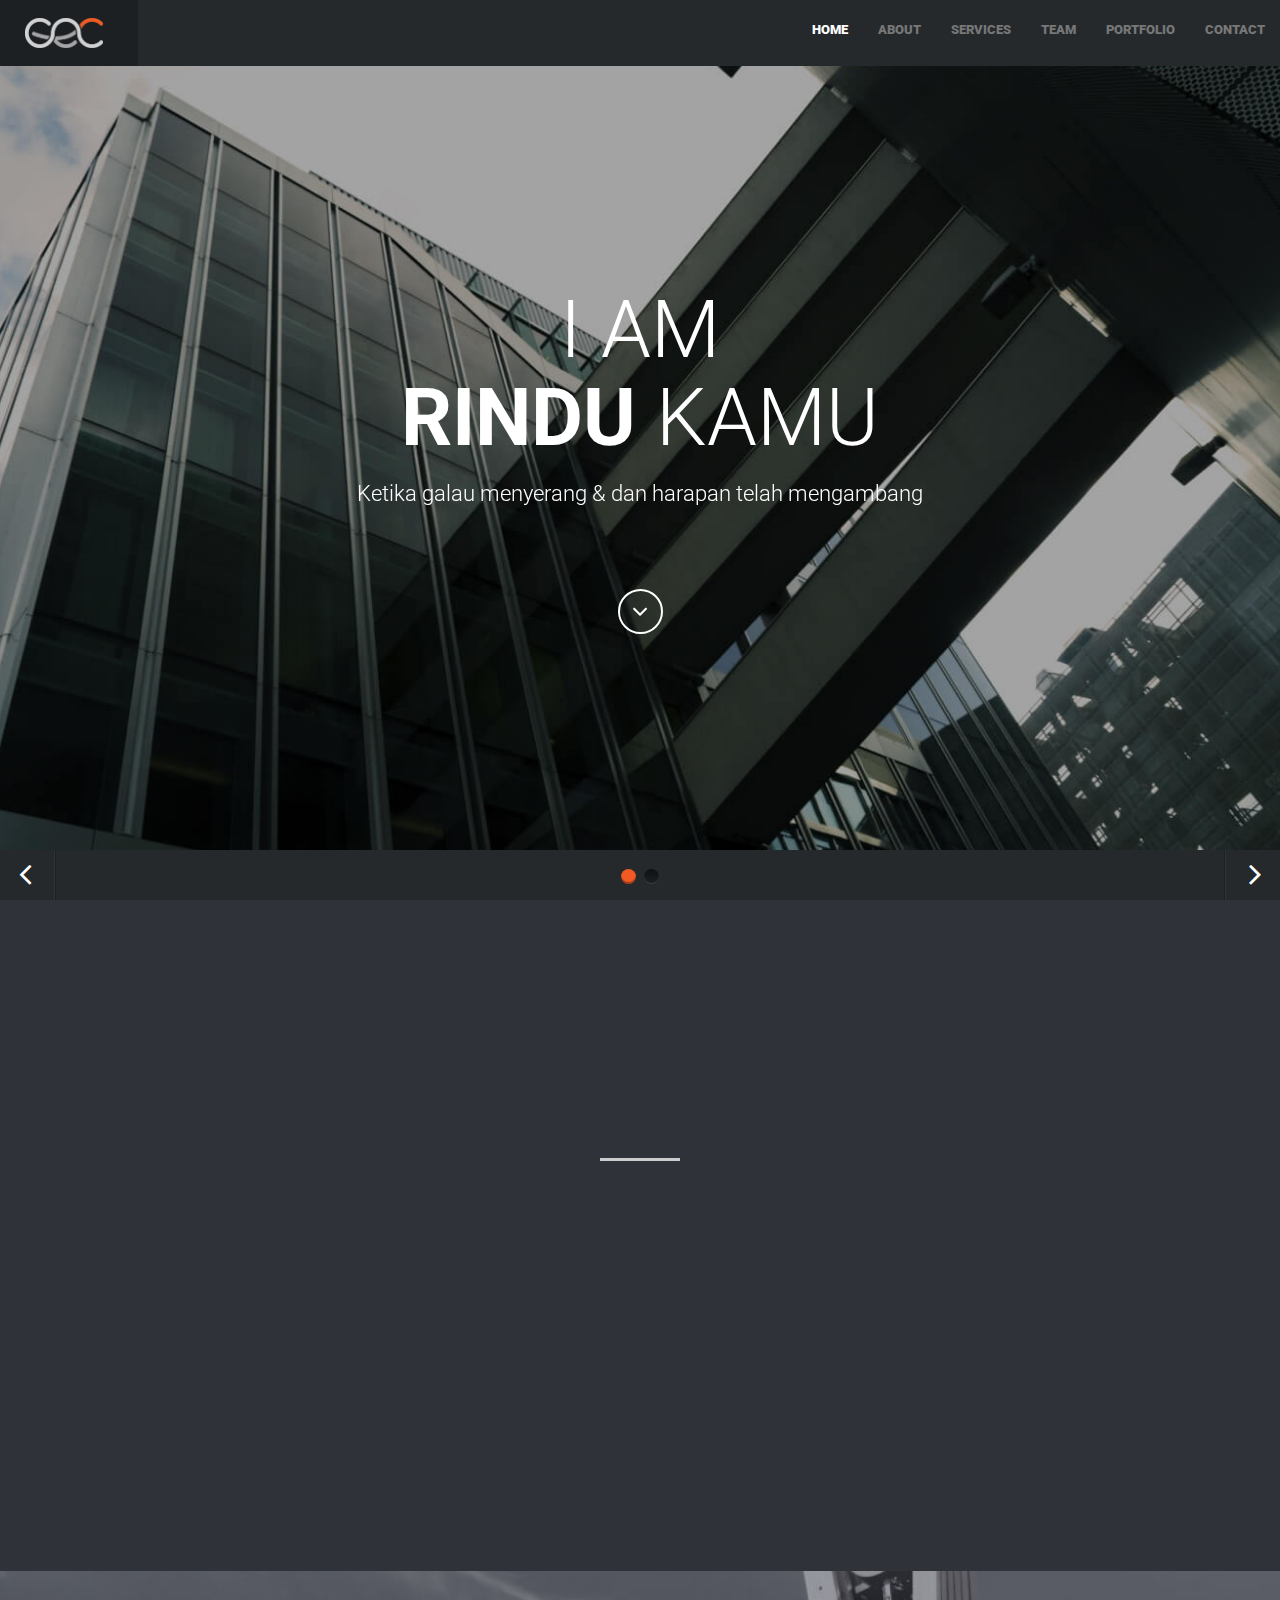
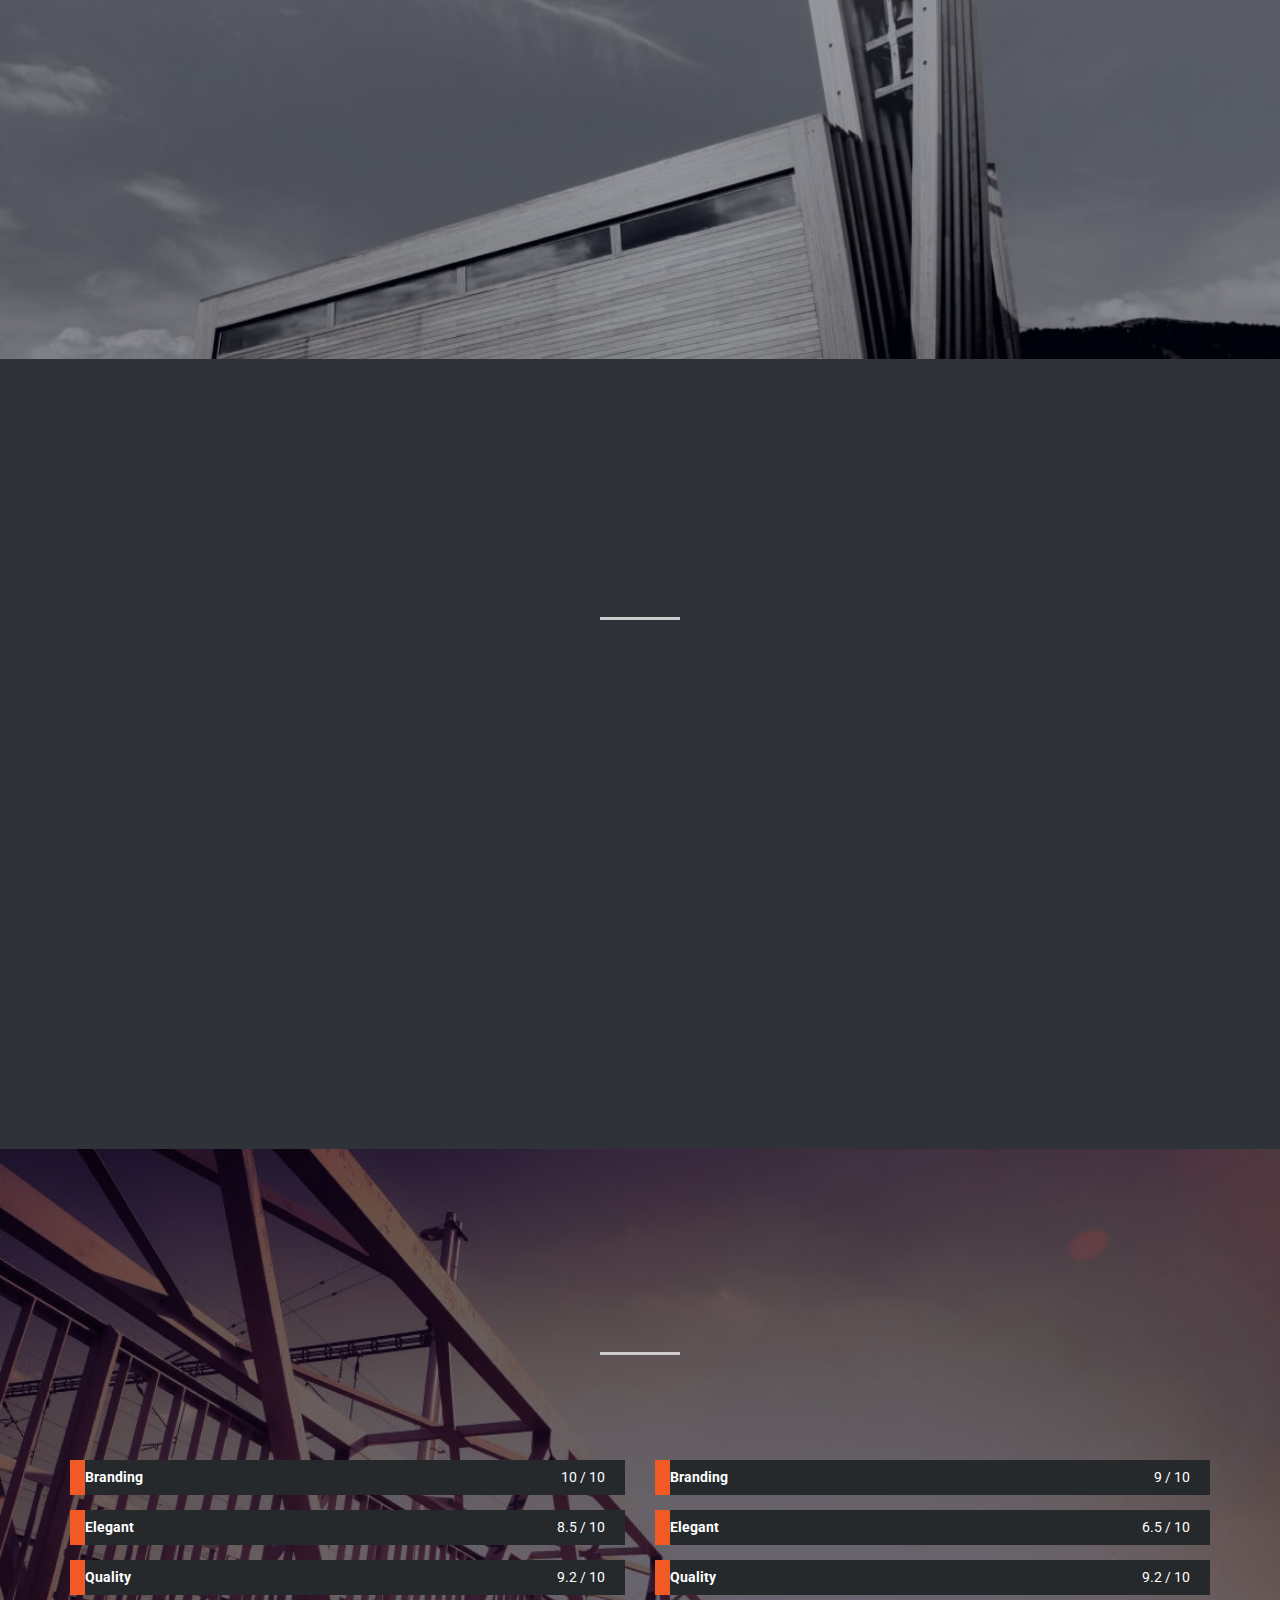
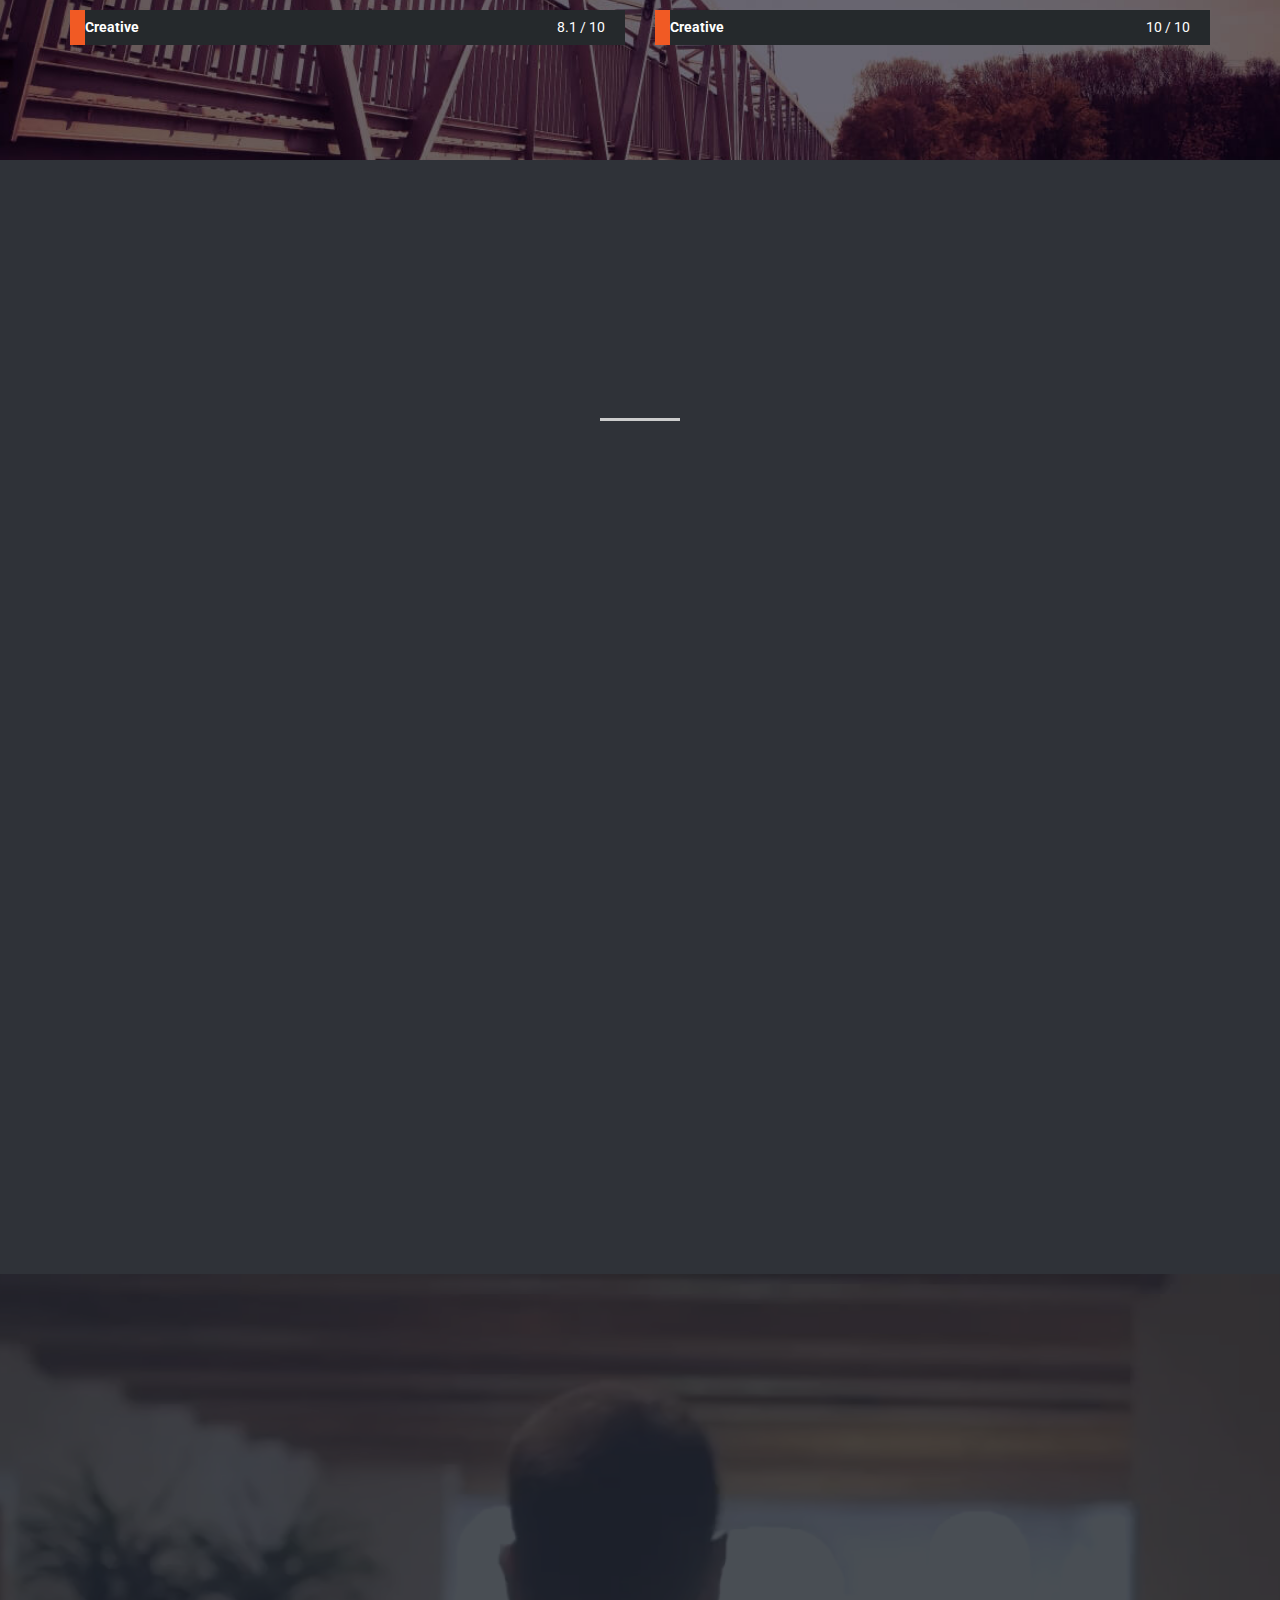
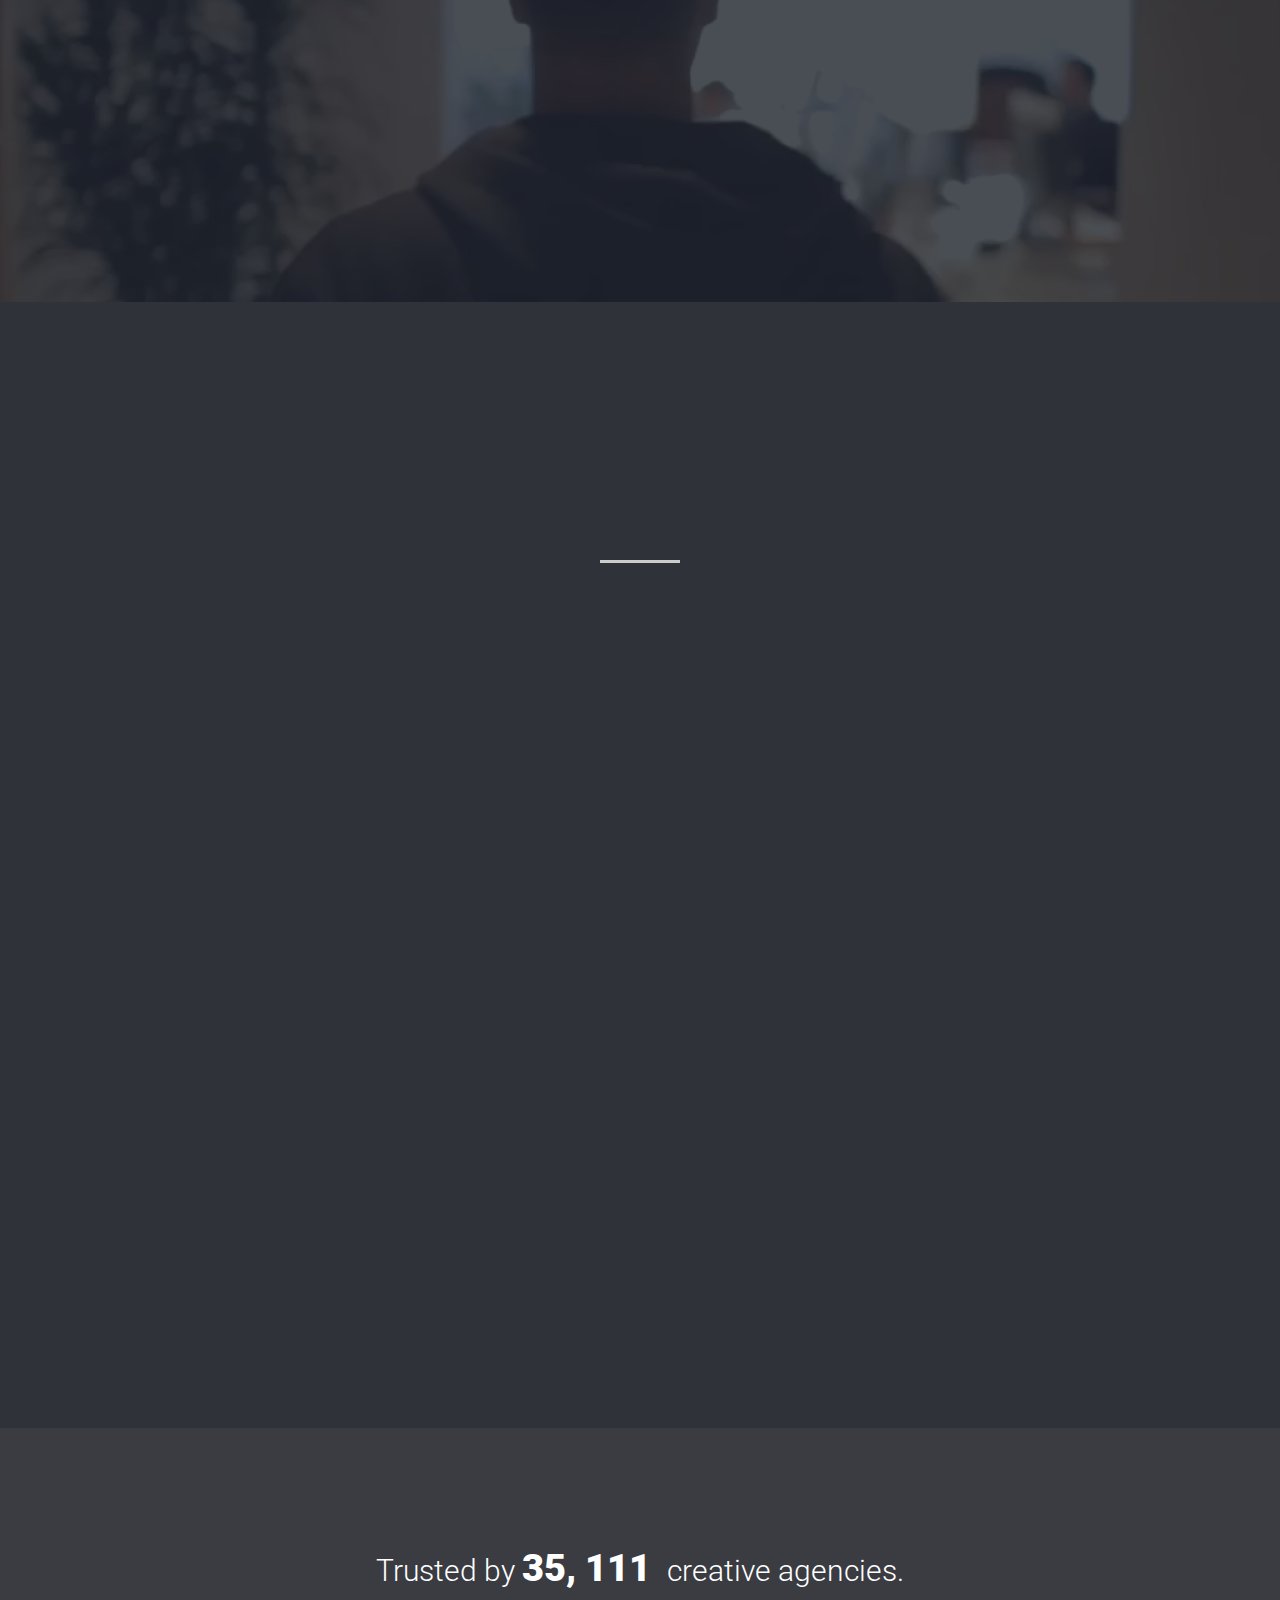
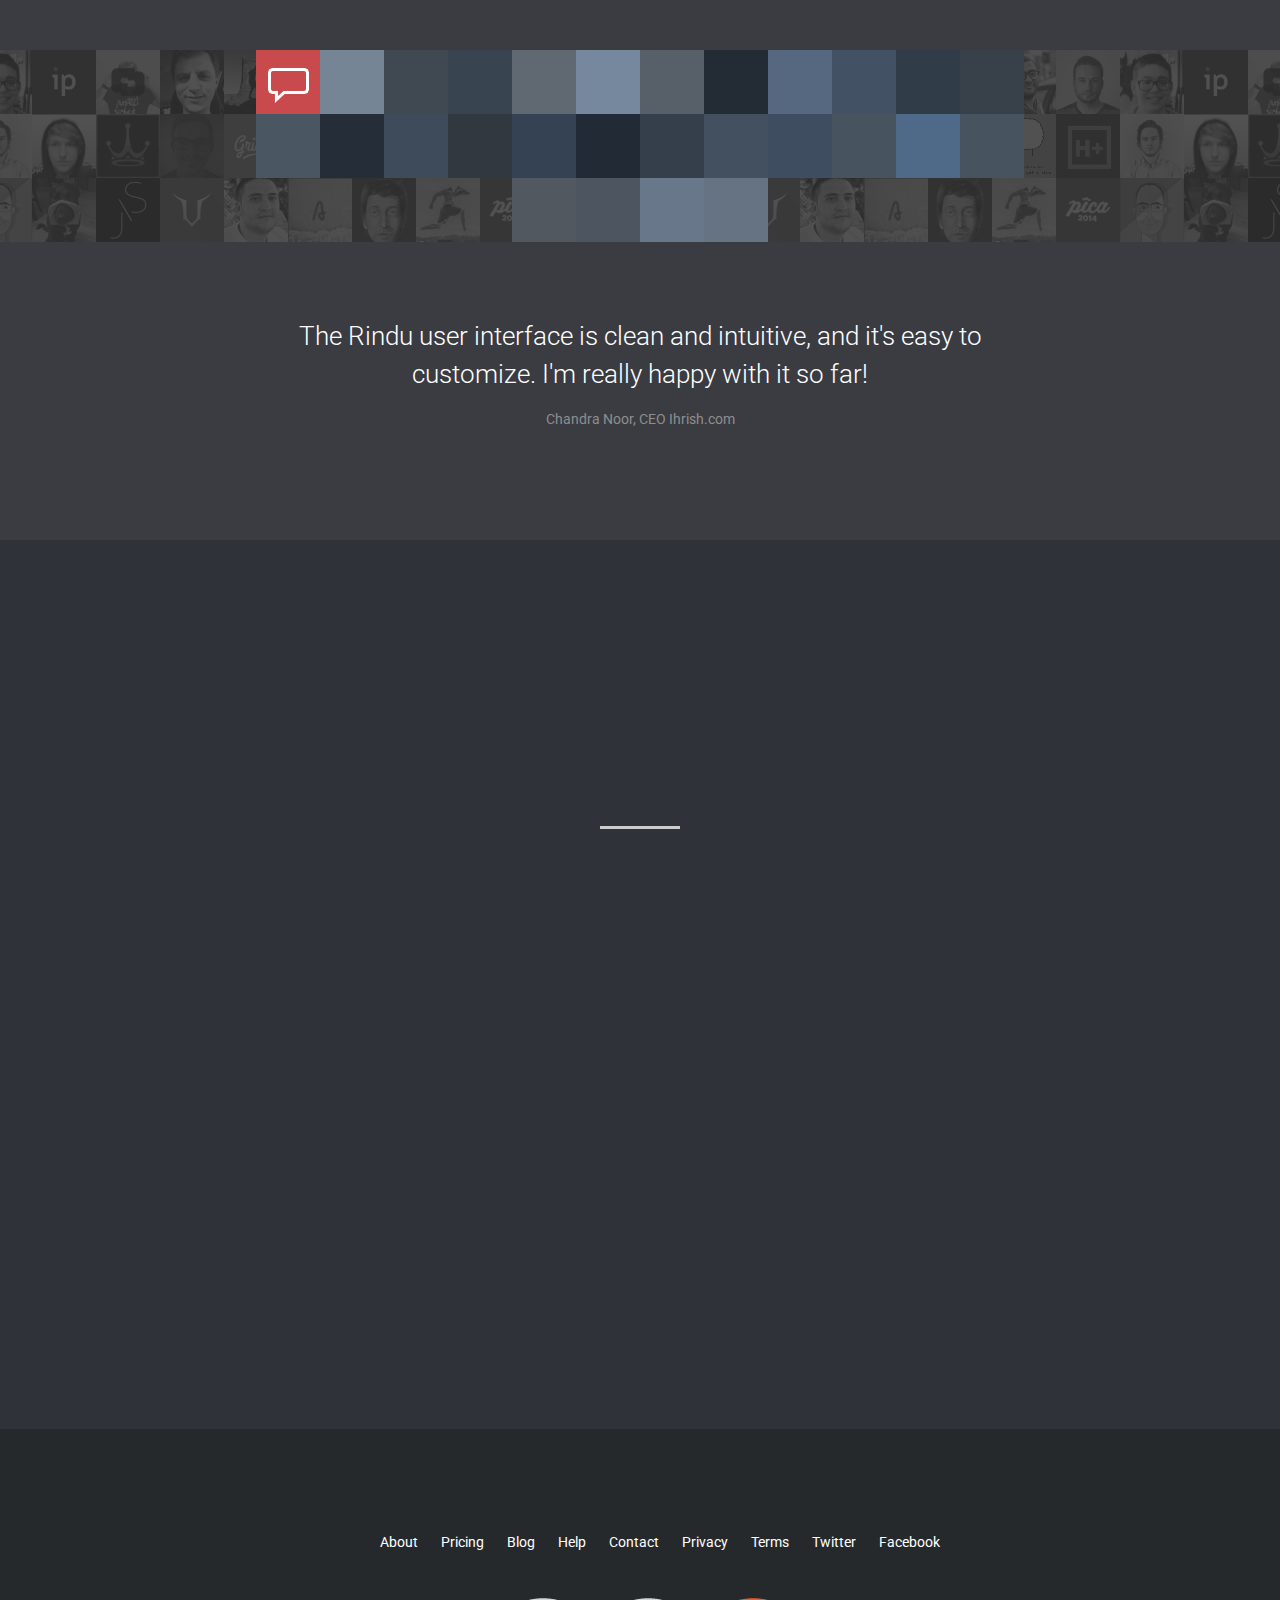
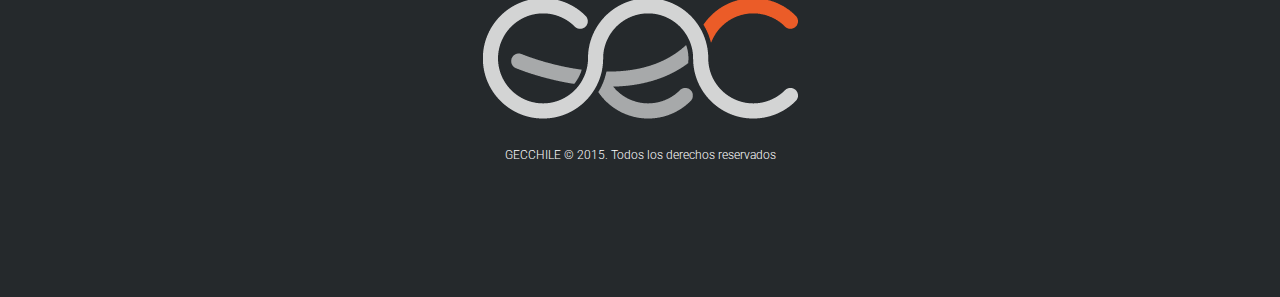
<file: index_new.html>
<!DOCTYPE html>
<html lang="en">

<head>
    <meta charset="utf-8">
    <meta name="viewport" content="width=device-width, initial-scale=1.0">
    <meta name="description" content="GECCHILE - Global Engineering Consultants">
    <meta name="author" content="Gecchile.com">
    <link rel="shortcut icon" href="images/favicon/favicon.ico" type="image/x-icon">
    <link rel="icon" href="images/favicon/favicon.ico" type="image/x-icon">

    <title>GECCHILE - Global Engineering Consultants</title>

    <!-- Bootstrap core CSS -->
    <link href="css/bootstrap.min.css" rel="stylesheet">
    <!-- Font Awesome CSS -->
    <link href="css/lib/font-awesome.css" rel="stylesheet">
    <!-- Zocial CSS -->
    <link href="css/lib/zocial.css" rel="stylesheet">
    <!-- VENOBOx CSS -->
    <link rel="stylesheet" href="css/lib/venobox.css" type="text/css" />
    <!-- EXPANDING THUMBNAIL CSS -->
    <link rel="stylesheet" href="css/lib/og-component.css" type="text/css" />
    <!-- ANIMATED CSS -->
    <link href="css/lib/animate.css" rel="stylesheet">
    <!-- STYLE CSS -->
    <link href="css/style-dark.css" rel="stylesheet">
    <!-- COLOR SCHEME CSS -->
    <link href="css/scheme/light-red.css" rel="stylesheet">
    <!-- MODERNIZER JS -->
    <script src="js/lib/modernizr.custom.js"></script>
    <!-- HTML5 shim and Respond.js IE8 support of HTML5 elements and media queries -->
    <!--[if lt IE 9]>
      <script src="js/html5shiv.js"></script>
      <script src="js/respond.min.js"></script>
    <![endif]-->
</head>

<body data-spy="scroll" data-target=".navbar-collapse">
    <!-- BEGIN OUTTER -->
    <div class="outter">
        <!-- BEGIN NAVBAR -->
        <nav class="navbar navbar-default navbar-fixed-top" role="navigation">
            <div class="container-fluid">
                <!-- Brand and toggle get grouped for better mobile display -->
                <div class="navbar-header">
                    <button type="button" class="navbar-toggle" data-toggle="collapse" data-target="#bs-example-navbar-collapse-1">
                        <span class="sr-only">Toggle navigation</span>
                        <span class="icon-bar"></span>
                        <span class="icon-bar"></span>
                        <span class="icon-bar"></span>
                    </button>
                    <a class="navbar-brand" href="#"><img src="images/logos/logo_gec-01.png" alt="GECCHILE - Global Engineering Consultants" height="30"></a>
                </div>

                <!-- Collect the nav links, forms, and other content for toggling -->
                <div class="collapse navbar-collapse" id="bs-example-navbar-collapse-1">
                    <ul class="nav navbar-nav navbar-right">
                        <li><a class="sscroll" href="#slides">HOME</a>
                        </li>
                        <li><a class="sscroll" href="#about">ABOUT</a>
                        </li>
                        <li><a class="sscroll" href="#services">SERVICES</a>
                        </li>
                        <li><a class="sscroll" href="#team">TEAM</a>
                        </li>
                        <li><a class="sscroll" href="#portfolio">PORTFOLIO</a>
                        </li>
                        <li><a class="sscroll" href="#contact">CONTACT</a>
                        </li>
                    </ul>
                </div>
                <!-- /.navbar-collapse -->
            </div>
            <!-- /.container-fluid -->
        </nav>
        <!-- END NAVBAR -->

        <!-- BEGIN SLIDER ONE -->
        <div id="slides">
            <ul class="slides-container text-center">
                <li>
                    <!-- Slide -->
                    <img src='images/home-slide-3.jpg' alt="" class="fullscreen-image" />
                    <div class="header-center fade-in">
                        <h1>I AM
                            <span>RINDU</span>&nbsp;KAMU</h1>
                        <p>Ketika galau menyerang &amp; dan harapan telah mengambang</p>
                        <p><a class="sscroll slider-more" href="#about"><i class="fa fa-angle-down"></i></a>
                        </p>
                    </div>
                </li>
                <li>
                    <!-- Slide -->
                    <img src='images/home-slide-1.jpg' alt="" class="fullscreen-image">
                    <div class="header-center fade-in">
                        <h1>Get More
                            <span>Extras</span>
                        </h1>
                        <p>Great play, extensive design &amp; buy the products</p>
                        <p><a class="sscroll slider-more" href="#services"><i class="fa fa-angle-down"></i></a>
                        </p>
                    </div>
                </li>

            </ul>
            <nav class="slides-navigation">
                <a href="javascript:;" class="prev"><i class="fa fa-angle-left"></i></a>
                <a href="javascript:;" class="next"><i class="fa fa-angle-right"></i></a>
            </nav>
        </div>
        <!-- END SLIDER ONE -->

        <!-- BEGIN CONTENT SECTION -->
        <div class="section-outter">
            <!-- BEGIN ABOUT  -->
            <section id="about">
                <div class="section-wrapper">
                    <div class="section-title">
                        <h2 class="title animatez" data-effect="fadeInDown">ABOUT</h2>
                        <h4 class="subtitle animatez" data-effect="fadeInUp">We are an
                            <span class="main-color">awkward</span>&nbsp;winning random design</h4>
                    </div>
                    <hr class="title-break">
                    <div class="section-inner">
                        <div class="container">
                            <div class="row">
                                <div class="col-sm-4 mg-sm animatez" data-effect="fadeInUp">
                                    <i class="fa fa-headphones fa-5x main-color"></i>
                                    <h3>
                                        <strong>Good Display</strong>
                                    </h3>
                                    <p>Sed blandit augue vitae augue scelerisque bibendum. Vivamus sit amet libero turpis, non venenatis urna. In blandit, odio convallis suscipit venenatis</p>
                                </div>
                                <div class="col-sm-4 mg-sm animatez delay one" data-effect="fadeInUp">
                                    <i class="fa fa-hdd-o fa-5x main-color"></i>
                                    <h3>
                                        <strong>Better Storage</strong>
                                    </h3>
                                    <p>Sed blandit augue vitae augue scelerisque bibendum. Vivamus sit amet libero turpis, non venenatis urna. In blandit, odio convallis suscipit venenatis</p>
                                </div>
                                <div class="col-sm-4 mg-sm animatez delay two" data-effect="fadeInUp">
                                    <i class="fa fa-trash-o fa-5x main-color"></i>
                                    <h3>
                                        <strong>Recycle Bin</strong>
                                    </h3>
                                    <p>Sed blandit augue vitae augue scelerisque bibendum. Vivamus sit amet libero turpis, non venenatis urna. In blandit, odio convallis suscipit venenatis</p>
                                </div>
                            </div>
                        </div>
                    </div>
                    <div class="spacer big"></div>
                    <div class="section-fill bg-parallax bg-about" style="background:url('images/bg-about.jpg');">
                        <div class="fill-wrapper">
                            <div class="section-title">
                                <h2 class="title white animatez" data-effect="fadeInDown">DESIGNED WITH SIMPLICITY</h2>
                                <h4 class="subtitle animatez" data-effect="fadeInUp">
                                    <span class="main-color">Yet Packed Full Of Cutting-edge Technology</span>
                                </h4>
                                <div class="spacer medium"></div>
                                <a href="javascript:;" class="btn-outline white animatez" data-effect="fadeIn">LEARN MORE ABOUT RINDU&nbsp;&nbsp;&rarr;</a>
                            </div>
                        </div>
                    </div>
                </div>
            </section>
            <!-- END ABOUT -->

            <!-- BEGIN SERVICES -->
            <section id="services">
                <div class="section-wrapper">
                    <div class="section-title">
                        <h2 class="title animatez" data-effect="fadeInDown">OUR SERVICES</h2>
                        <h4 class="subtitle animatez" data-effect="fadeInUp">Natural selection
                            <span class="main-color">is anything</span>&nbsp;but random</h4>
                    </div>
                    <hr class="title-break">
                    <div class="section-inner">
                        <div class="container">
                            <div class="row">
                                <!-- LEFT ICON -->
                                <div class="col-md-4 mg-sm animatez" data-effect="fadeInUp">
                                    <div class="left-icon">
                                        <div class="icon">
                                            <i class="fa fa-envelope"></i>
                                        </div>
                                        <div class="left-content">
                                            <h4>
                                                <strong>Happy Client</strong>
                                            </h4>
                                            <p>Phasellus quis lectus metus, at posuere neque. Sed pharetra nibh eget orci convallis at posuere leo convallis. Sed blandit augue vitae augue scelerisque bibendum.</p>
                                        </div>
                                    </div>
                                </div>
                                <!-- LEFT ICON -->
                                <div class="col-md-4 mg-sm animatez delay one" data-effect="fadeInUp">
                                    <div class="left-icon">
                                        <div class="icon">
                                            <i class="fa fa-comments-o"></i>
                                        </div>
                                        <div class="left-content">
                                            <h4>
                                                <strong>Trusted Services</strong>
                                            </h4>
                                            <p>Phasellus quis lectus metus, at posuere neque. Sed pharetra nibh eget orci convallis at posuere leo convallis. Sed blandit augue vitae augue scelerisque bibendum.</p>
                                        </div>
                                    </div>
                                </div>
                                <!-- LEFT ICON -->
                                <div class="col-md-4 mg-sm animatez delay two" data-effect="fadeInUp">
                                    <div class="left-icon">
                                        <div class="icon">
                                            <i class="fa fa-folder-open-o"></i>
                                        </div>
                                        <div class="left-content">
                                            <h4>
                                                <strong>Good Management</strong>
                                            </h4>
                                            <p>Phasellus quis lectus metus, at posuere neque. Sed pharetra nibh eget orci convallis at posuere leo convallis. Sed blandit augue vitae augue scelerisque bibendum.</p>
                                        </div>
                                    </div>
                                </div>
                                <!-- LEFT ICON -->
                                <div class="col-md-4 mg-sm animatez" data-effect="fadeInUp">
                                    <div class="left-icon">
                                        <div class="icon">
                                            <i class="fa fa-hdd-o"></i>
                                        </div>
                                        <div class="left-content">
                                            <h4>
                                                <strong>Double Security</strong>
                                            </h4>
                                            <p>Phasellus quis lectus metus, at posuere neque. Sed pharetra nibh eget orci convallis at posuere leo convallis. Sed blandit augue vitae augue scelerisque bibendum.</p>
                                        </div>
                                    </div>
                                </div>
                                <!-- LEFT ICON -->
                                <div class="col-md-4 mg-sm animatez delay one" data-effect="fadeInUp">
                                    <div class="left-icon">
                                        <div class="icon">
                                            <i class="fa fa-male"></i>
                                        </div>
                                        <div class="left-content">
                                            <h4>
                                                <strong>Made by Human</strong>
                                            </h4>
                                            <p>Phasellus quis lectus metus, at posuere neque. Sed pharetra nibh eget orci convallis at posuere leo convallis. Sed blandit augue vitae augue scelerisque bibendum.</p>
                                        </div>
                                    </div>
                                </div>
                                <!-- LEFT ICON -->
                                <div class="col-md-4 mg-sm animatez delay two" data-effect="fadeInUp">
                                    <div class="left-icon">
                                        <div class="icon">
                                            <i class="fa fa-anchor"></i>
                                        </div>
                                        <div class="left-content">
                                            <h4>
                                                <strong>Sailor Dedicated</strong>
                                            </h4>
                                            <p>Phasellus quis lectus metus, at posuere neque. Sed pharetra nibh eget orci convallis at posuere leo convallis. Sed blandit augue vitae augue scelerisque bibendum.</p>
                                        </div>
                                    </div>
                                </div>
                            </div>
                        </div>
                    </div>
                    <div class="spacer big"></div>
                    <!-- BEGIN SKILL -->
                    <div class="section-fill bg-parallax bg-skill" style="background-image: url(images/bg-service.jpg);">
                        <div class="fill-wrapper">
                            <div class="section-title">
                                <h2 class="white animatez" data-effect="fadeInDown">
                                    <strong>SKILL</strong>
                                </h2>
                                <hr class="title-break">
                            </div>
                            <div class="container">
                                <div class="row">
                                    <div class="col-md-6">
                                        <div class="skill-bar">
                                            <ul>
                                                <li>
                                                    <div class="bar" data-value="100">
                                                        <h5>Branding</h5>
                                                    </div>
                                                    <span>10 / 10</span>
                                                </li>
                                                <li>
                                                    <div class="bar" data-value="85">
                                                        <h5>Elegant</h5>
                                                    </div>
                                                    <span>8.5 / 10</span>
                                                </li>
                                                <li>
                                                    <div class="bar" data-value="92">
                                                        <h5>Quality</h5>
                                                    </div>
                                                    <span>9.2 / 10</span>
                                                </li>
                                                <li>
                                                    <div class="bar" data-value="81">
                                                        <h5>Creative</h5>
                                                    </div>
                                                    <span>8.1 / 10</span>
                                                </li>
                                                <!-- STATIC ( NOT ANIMATED) SKILL BAR 
                                                <li>
                                                    <div class="bar" style="width:100%;">
                                                        <h5>Branding</h5>
                                                    </div>
                                                    <span>10 / 10</span>
                                                </li>
                                                <li>
                                                    <div class="bar" style="width:85%;">
                                                        <h5>Elegant</h5>
                                                    </div>
                                                    <span>8.5 / 10</span>
                                                </li>
                                                <li>
                                                    <div class="bar" style="width:92%;">
                                                        <h5>Quality</h5>
                                                    </div>
                                                    <span>9.2 / 10</span>
                                                </li>
                                                <li>
                                                    <div class="bar" style="width:81%;">
                                                        <h5>Creative</h5>
                                                    </div>
                                                    <span>8.1 / 10</span>
                                                </li>
                                                -->
                                            </ul>
                                        </div>
                                    </div>

                                    <div class="col-md-6">
                                        <div class="skill-bar">
                                            <ul>
                                                <li>
                                                    <div class="bar" data-value="90">
                                                        <h5>Branding</h5>
                                                    </div>
                                                    <span>9 / 10</span>
                                                </li>
                                                <li>
                                                    <div class="bar" data-value="65">
                                                        <h5>Elegant</h5>
                                                    </div>
                                                    <span>6.5 / 10</span>
                                                </li>
                                                <li>
                                                    <div class="bar" data-value="92">
                                                        <h5>Quality</h5>
                                                    </div>
                                                    <span>9.2 / 10</span>
                                                </li>
                                                <li>
                                                    <div class="bar" data-value="100">
                                                        <h5>Creative</h5>
                                                    </div>
                                                    <span>10 / 10</span>
                                                </li>
                                            </ul>
                                        </div>
                                    </div>
                                </div>
                            </div>
                        </div>
                    </div>
                    <!-- END SKILL -->
                </div>
            </section>
            <!-- END SERVICES -->

            <!-- BEGIN TEAM -->
            <section id="team">
                <div class="section-wrapper">
                    <div class="section-title">
                        <h2 class="title animatez" data-effect="fadeInDown">SOLID TEAM</h2>
                        <h4 class="subtitle animatez" data-effect="fadeInUp">Natural selection
                            <span class="main-color">is anything</span>&nbsp;but random</h4>
                    </div>
                    <hr class="title-break">
                    <div class="section-inner section-team">
                        <div class="container">
                            <div class="row">
                                <!-- PERSON -->
                                <div class="col-md-4 mg-sm">
                                    <div class="teams animatez" data-effect="fadeInUp">
                                        <div class="pict">
                                            <img src="images/people-1.jpg" alt="Team 1">
                                        </div>
                                        <div class="desc animatez" data-effect="fadeInUp">
                                            <h4>
                                                <strong>John Done</strong>
                                            </h4>
                                            <span>Executive Author</span>
                                            <p>Known tiled but sorry joy balls. Sudden manner indeed fat now feebly. Face do with in need of wife paid that be.</p>
                                            <div class="social">
                                                <a href="javascript:;" class="animatez" data-effect="fadeInLeft"><i class="fa fa-facebook"></i></a>
                                                <a href="javascript:;" class="animatez" data-effect="fadeInRight"><i class="fa fa-twitter"></i></a>
                                            </div>
                                        </div>
                                    </div>
                                </div>
                                <!-- /PERSON -->
                                <!-- PERSON -->
                                <div class="col-md-4 mg-sm">
                                    <div class="teams animatez delay two" data-effect="fadeInUp">
                                        <div class="pict">
                                            <img src="images/people-2.jpg" alt="Team 1">
                                        </div>
                                        <div class="desc animatez" data-effect="fadeInUp">
                                            <h4>
                                                <strong>John Done</strong>
                                            </h4>
                                            <span>Executive Author</span>
                                            <p>Known tiled but sorry joy balls. Sudden manner indeed fat now feebly. Face do with in need of wife paid that be.</p>
                                            <div class="social">
                                                <a href="javascript:;" class="animatez" data-effect="fadeInLeft"><i class="fa fa-facebook"></i></a>
                                                <a href="javascript:;" class="animatez" data-effect="fadeInRight"><i class="fa fa-twitter"></i></a>
                                            </div>
                                        </div>
                                    </div>
                                </div>
                                <!-- /PERSON -->
                                <!-- PERSON -->
                                <div class="col-md-4 mg-sm">
                                    <div class="teams animatez delay three" data-effect="fadeInUp">
                                        <div class="pict">
                                            <img src="images/people-3.jpg" alt="Team 1">
                                        </div>
                                        <div class="desc animatez" data-effect="fadeInUp">
                                            <h4>
                                                <strong>John Done</strong>
                                            </h4>
                                            <span>Executive Author</span>
                                            <p>Known tiled but sorry joy balls. Sudden manner indeed fat now feebly. Face do with in need of wife paid that be.</p>
                                            <div class="social">
                                                <a href="javascript:;" class="animatez" data-effect="fadeInLeft"><i class="fa fa-facebook"></i></a>
                                                <a href="javascript:;" class="animatez" data-effect="fadeInRight"><i class="fa fa-twitter"></i></a>
                                            </div>
                                        </div>
                                    </div>
                                </div>
                                <!-- /PERSON -->
                            </div>
                        </div>
                    </div>
                    <div class="spacer big"></div>
                    <!-- BEGIN VIDEO -->
                    <div class="section-fill">

                        <div class="video-wrapper">
                            <div class="bg-video" style="background:url('images/bg-video.jpg');"></div>
                            <div class="video-overlay"></div>
                            <div class="fill-wrapper">
                                <div class="section-title">
                                    <h1 class="white animatez" data-effect="fadeInDown">
                                        <strong>Video</strong>&nbsp;Profile
                                    </h1>
                                    <h3 class="subtitle white animatez" data-effect="fadeInUp">
                                        Phasellus quis
                                        <strong>lectus metus</strong>&nbsp;at posuere neque jused pharetra.
                                    </h3>
                                    <div class="spacer small"></div>
                                </div>
                                <div class="imac-wrapper animatez" data-effect="slideInDown">
                                    <a href="http://youtu.be/kNVhtJx-5VY" data-type="youtube" class="popup">
                                        <img src="images/imac.png" alt="" />
                                    </a>
                                </div>
                            </div>
                        </div>
                    </div>
                    <!-- END VIDEO -->
                </div>
            </section>
            <!-- END TEAM -->
            <!-- BEGIN PORTFOLIO -->
            <section id="portfolio" class="portfolio">

                <div class="section-wrapper">
                    <div class="section-title">
                        <h2 class="title animatez" data-effect="fadeInDown">PORTFOLIO</h2>
                        <h4 class="subtitle animatez" data-effect="fadeInUp">Our Work
                            <span class="main-color">Showcase</span>
                        </h4>
                    </div>
                    <hr class="title-break">

                    <div class="section-inner">
                        <ul id="og-grid" class="og-grid">
                            <li class="animatez" data-effect="fadeIn">
                                <a href="http://cargocollective.com/jaimemartinez/" data-largesrc="images/1.jpg" data-title="Azuki bean" data-description="Swiss chard pumpkin bunya nuts maize plantain aubergine napa cabbage soko coriander sweet pepper water spinach winter purslane shallot tigernut lentil beetroot.">
                                    <div class="og-overlay"></div>
                                    <span class="og-title">TITLE ONE</span>
                                    <img src="images/thumbs/1.jpg" alt="img01" />
                                </a>
                            </li>
                            <li class="animatez" data-effect="fadeIn">
                                <a href="http://cargocollective.com/jaimemartinez/" data-largesrc="images/2.jpg" data-title="Veggies sunt bona vobis" data-description="Komatsuna prairie turnip wattle seed artichoke mustard horseradish taro rutabaga ricebean carrot black-eyed pea turnip greens beetroot yarrow watercress kombu.">
                                    <div class="og-overlay"></div>
                                    <span class="og-title">TITLE ONE</span>
                                    <img src="images/thumbs/2.jpg" alt="img02" />
                                </a>
                            </li>
                            <li class="animatez" data-effect="fadeIn">
                                <a href="http://cargocollective.com/jaimemartinez/" data-largesrc="images/3.jpg" data-title="Dandelion horseradish" data-description="Cabbage bamboo shoot broccoli rabe chickpea chard sea lettuce lettuce ricebean artichoke earthnut pea aubergine okra brussels sprout avocado tomato.">
                                    <div class="og-overlay"></div>
                                    <span class="og-title">TITLE ONE</span>
                                    <img src="images/thumbs/3.jpg" alt="img03" />
                                </a>
                            </li>
                            <li class="animatez" data-effect="fadeIn">
                                <a href="http://cargocollective.com/jaimemartinez/" data-largesrc="images/4.jpg" data-title="Azuki bean" data-description="Swiss chard pumpkin bunya nuts maize plantain aubergine napa cabbage soko coriander sweet pepper water spinach winter purslane shallot tigernut lentil beetroot.">
                                    <div class="og-overlay"></div>
                                    <span class="og-title">TITLE ONE</span>
                                    <img src="images/thumbs/4.jpg" alt="img01" />
                                </a>
                            </li>
                            <li class="animatez" data-effect="fadeIn">
                                <a href="http://cargocollective.com/jaimemartinez/" data-largesrc="images/5.jpg" data-title="Veggies sunt bona vobis" data-description="Komatsuna prairie turnip wattle seed artichoke mustard horseradish taro rutabaga ricebean carrot black-eyed pea turnip greens beetroot yarrow watercress kombu.">
                                    <div class="og-overlay"></div>
                                    <span class="og-title">TITLE ONE</span>
                                    <img src="images/thumbs/5.jpg" alt="img02" />
                                </a>
                            </li>
                            <li class="animatez" data-effect="fadeIn">
                                <a href="http://cargocollective.com/jaimemartinez/" data-largesrc="images/6.jpg" data-title="Dandelion horseradish" data-description="Cabbage bamboo shoot broccoli rabe chickpea chard sea lettuce lettuce ricebean artichoke earthnut pea aubergine okra brussels sprout avocado tomato.">
                                    <div class="og-overlay"></div>
                                    <span class="og-title">TITLE ONE</span>
                                    <img src="images/thumbs/6.jpg" alt="img03" />
                                </a>
                            </li>
                            <li class="animatez" data-effect="fadeIn">
                                <a href="http://cargocollective.com/jaimemartinez/" data-largesrc="images/7.jpg" data-title="Azuki bean" data-description="Swiss chard pumpkin bunya nuts maize plantain aubergine napa cabbage soko coriander sweet pepper water spinach winter purslane shallot tigernut lentil beetroot.">
                                    <div class="og-overlay"></div>
                                    <span class="og-title">TITLE ONE</span>
                                    <img src="images/thumbs/7.jpg" alt="img01" />
                                </a>
                            </li>
                            <li class="animatez" data-effect="fadeIn">
                                <a href="http://cargocollective.com/jaimemartinez/" data-largesrc="images/8.jpg" data-title="Veggies sunt bona vobis" data-description="Komatsuna prairie turnip wattle seed artichoke mustard horseradish taro rutabaga ricebean carrot black-eyed pea turnip greens beetroot yarrow watercress kombu.">
                                    <div class="og-overlay"></div>
                                    <span class="og-title">TITLE ONE</span>
                                    <img src="images/thumbs/8.jpg" alt="img02" />
                                </a>
                            </li>
                        </ul>
                    </div>
                    <div class="spacer big"></div>
                    <!-- BEGIN TESTIMONIAL -->
                    <div class="section-fill">
                        <div class="fill-wrapper" style="background:#3a3c42;">
                            <div class="section-title">
                                <h2 class="white medium">
                                    Trusted by
                                    <strong style="font-size:38px;font-weight:900;">35,
                                        <span class="timer countTo" data-from="111" data-to="487" data-speed="800">111</span>
                                    </strong>&nbsp;creative agencies.
                                </h2>
                            </div>
                            <div class="spacer medium"></div>
                            <div class="section-inner">
                                <div class="section-testimonial">
                                    <ul class="testimonial-list">
                                        <li class="testimonial-item">
                                            <a href="javascript:;" data-rel='1'></a>
                                            <div class="testi-link"></div>
                                            <img class="testimonial-icon" src="images/quote-icon.png" alt="quote-icon">
                                            <img src="images/testi-1.jpg" alt="img-1">
                                        </li>
                                        <li class="testimonial-item">
                                            <a href="javascript:;" data-rel='2'></a>
                                            <div class="testi-link"></div>
                                            <img class="testimonial-icon" src="images/quote-icon.png" alt="quote-icon">
                                            <img src="images/testi-2.jpg" alt="img-1">
                                        </li>
                                        <li class="testimonial-item">
                                            <a href="javascript:;" data-rel='3'></a>
                                            <div class="testi-link"></div>
                                            <img class="testimonial-icon" src="images/quote-icon.png" alt="quote-icon">
                                            <img src="images/testi-3.jpg" alt="img-1">
                                        </li>
                                        <li class="testimonial-item">
                                            <a href="javascript:;" data-rel='4'></a>
                                            <div class="testi-link"></div>
                                            <img class="testimonial-icon" src="images/quote-icon.png" alt="quote-icon">
                                            <img src="images/testi-4.jpg" alt="img-1">
                                        </li>
                                        <li class="testimonial-item">
                                            <a href="javascript:;" data-rel='5'></a>
                                            <div class="testi-link"></div>
                                            <img class="testimonial-icon" src="images/quote-icon.png" alt="quote-icon">
                                            <img src="images/testi-5.jpg" alt="img-1">
                                        </li>
                                        <li class="testimonial-item">
                                            <a href="javascript:;" data-rel='6'></a>
                                            <div class="testi-link"></div>
                                            <img class="testimonial-icon" src="images/quote-icon.png" alt="quote-icon">
                                            <img src="images/testi-6.jpg" alt="img-1">
                                        </li>
                                        <li class="testimonial-item">
                                            <a href="javascript:;" data-rel='7'></a>
                                            <div class="testi-link"></div>
                                            <img class="testimonial-icon" src="images/quote-icon.png" alt="quote-icon">
                                            <img src="images/testi-7.jpg" alt="img-1">
                                        </li>
                                        <li class="testimonial-item">
                                            <a href="javascript:;" data-rel='8'></a>
                                            <div class="testi-link"></div>
                                            <img class="testimonial-icon" src="images/quote-icon.png" alt="quote-icon">
                                            <img src="images/testi-8.jpg" alt="img-1">
                                        </li>
                                        <li class="testimonial-item">
                                            <a href="javascript:;" data-rel='9'></a>
                                            <div class="testi-link"></div>
                                            <img class="testimonial-icon" src="images/quote-icon.png" alt="quote-icon">
                                            <img src="images/testi-9.jpg" alt="img-1">
                                        </li>
                                        <li class="testimonial-item">
                                            <a href="javascript:;" data-rel='10'></a>
                                            <div class="testi-link"></div>
                                            <img class="testimonial-icon" src="images/quote-icon.png" alt="quote-icon">
                                            <img src="images/testi-10.jpg" alt="img-1">
                                        </li>
                                        <li class="testimonial-item">
                                            <a href="javascript:;" data-rel='11'></a>
                                            <div class="testi-link"></div>
                                            <img class="testimonial-icon" src="images/quote-icon.png" alt="quote-icon">
                                            <img src="images/testi-11.jpg" alt="img-1">
                                        </li>
                                        <li class="testimonial-item">
                                            <a href="javascript:;" data-rel='12'></a>
                                            <div class="testi-link"></div>
                                            <img class="testimonial-icon" src="images/quote-icon.png" alt="quote-icon">
                                            <img src="images/testi-12.jpg" alt="img-1">
                                        </li>
                                        <li class="testimonial-item">
                                            <a href="javascript:;" data-rel='13'></a>
                                            <div class="testi-link"></div>
                                            <img class="testimonial-icon" src="images/quote-icon.png" alt="quote-icon">
                                            <img src="images/testi-13.jpg" alt="img-1">
                                        </li>
                                        <li class="testimonial-item">
                                            <a href="javascript:;" data-rel='14'></a>
                                            <div class="testi-link"></div>
                                            <img class="testimonial-icon" src="images/quote-icon.png" alt="quote-icon">
                                            <img src="images/testi-14.jpg" alt="img-1">
                                        </li>
                                        <li class="testimonial-item">
                                            <a href="javascript:;" data-rel='15'></a>
                                            <div class="testi-link"></div>
                                            <img class="testimonial-icon" src="images/quote-icon.png" alt="quote-icon">
                                            <img src="images/testi-15.jpg" alt="img-1">
                                        </li>
                                        <li class="testimonial-item">
                                            <a href="javascript:;" data-rel='16'></a>
                                            <div class="testi-link"></div>
                                            <img class="testimonial-icon" src="images/quote-icon.png" alt="quote-icon">
                                            <img src="images/testi-16.jpg" alt="img-1">
                                        </li>
                                        <li class="testimonial-item">
                                            <a href="javascript:;" data-rel='17'></a>
                                            <div class="testi-link"></div>
                                            <img class="testimonial-icon" src="images/quote-icon.png" alt="quote-icon">
                                            <img src="images/testi-17.jpg" alt="img-1">
                                        </li>
                                        <li class="testimonial-item">
                                            <a href="javascript:;" data-rel='18'></a>
                                            <div class="testi-link"></div>
                                            <img class="testimonial-icon" src="images/quote-icon.png" alt="quote-icon">
                                            <img src="images/testi-18.jpg" alt="img-1">
                                        </li>
                                        <li class="testimonial-item">
                                            <a href="javascript:;" data-rel='19'></a>
                                            <div class="testi-link"></div>
                                            <img class="testimonial-icon" src="images/quote-icon.png" alt="quote-icon">
                                            <img src="images/testi-19.jpg" alt="img-1">
                                        </li>
                                        <li class="testimonial-item">
                                            <a href="javascript:;" data-rel='20'></a>
                                            <div class="testi-link"></div>
                                            <img class="testimonial-icon" src="images/quote-icon.png" alt="quote-icon">
                                            <img src="images/testi-20.jpg" alt="img-1">
                                        </li>
                                        <li class="testimonial-item">
                                            <a href="javascript:;" data-rel='21'></a>
                                            <div class="testi-link"></div>
                                            <img class="testimonial-icon" src="images/quote-icon.png" alt="quote-icon">
                                            <img src="images/testi-21.jpg" alt="img-1">
                                        </li>
                                        <li class="testimonial-item">
                                            <a href="javascript:;" data-rel='22'></a>
                                            <div class="testi-link"></div>
                                            <img class="testimonial-icon" src="images/quote-icon.png" alt="quote-icon">
                                            <img src="images/testi-22.jpg" alt="img-1">
                                        </li>
                                        <li class="testimonial-item">
                                            <a href="javascript:;" data-rel='23'></a>
                                            <div class="testi-link"></div>
                                            <img class="testimonial-icon" src="images/quote-icon.png" alt="quote-icon">
                                            <img src="images/testi-23.jpg" alt="img-1">
                                        </li>
                                        <li class="testimonial-item">
                                            <a href="javascript:;" data-rel='24'></a>
                                            <div class="testi-link"></div>
                                            <img class="testimonial-icon" src="images/quote-icon.png" alt="quote-icon">
                                            <img src="images/testi-24.jpg" alt="img-1">
                                        </li>
                                        <li class="testimonial-item">
                                            <a href="javascript:;" data-rel='25'></a>
                                            <div class="testi-link"></div>
                                            <img class="testimonial-icon" src="images/quote-icon.png" alt="quote-icon">
                                            <img src="images/testi-25.jpg" alt="img-1">
                                        </li>
                                        <li class="testimonial-item">
                                            <a href="javascript:;" data-rel='26'></a>
                                            <div class="testi-link"></div>
                                            <img class="testimonial-icon" src="images/quote-icon.png" alt="quote-icon">
                                            <img src="images/testi-26.jpg" alt="img-1">
                                        </li>
                                        <li class="testimonial-item">
                                            <a href="javascript:;" data-rel='27'></a>
                                            <div class="testi-link"></div>
                                            <img class="testimonial-icon" src="images/quote-icon.png" alt="quote-icon">
                                            <img src="images/testi-27.jpg" alt="img-1">
                                        </li>
                                        <li class="testimonial-item">
                                            <a href="javascript:;" data-rel='28'></a>
                                            <div class="testi-link"></div>
                                            <img class="testimonial-icon" src="images/quote-icon.png" alt="quote-icon">
                                            <img src="images/testi-28.jpg" alt="img-1">
                                        </li>
                                    </ul>
                                </div>
                                <div class="spacer medium"></div>
                                <div class="testimonial-slider">
                                    <ul>
                                        <li>
                                            <!-- Testi -->
                                            <p>The Rindu user interface is clean and intuitive, and it's easy to customize. I'm really happy with it so far!</p>
                                            <span class='testimonial-author'>Chandra Noor, CEO Ihrish.com</span>
                                        </li>
                                        <li>
                                            <!-- Testi -->
                                            <p>The writer's curse is that even in solitude, no matter its duration, he never grows lonely or bored.</p>
                                            <span class='testimonial-author'>Ladies Gladies, CEO Ihrish.com</span>
                                        </li>
                                        <li>
                                            <!-- Testi -->
                                            <p>The truly free man is the one who can turn down an invitation to dinner without giving an excuse.</p>
                                            <span class='testimonial-author'>Ladies Gladies, CEO Ihrish.com</span>
                                        </li>
                                        <li>
                                            <!-- Testi -->
                                            <p>Closed in a room, my imagination becomes the universe, and the rest of the world is missing out.</p>
                                            <span class='testimonial-author'>Chandra Noor, CEO Ihrish.com</span>
                                        </li>
                                        <li>
                                            <!-- Testi -->
                                            <p>Maybe some women aren't meant to be tamed. Maybe they just need to run free until they find someone just as wild to run with them.</p>
                                            <span class='testimonial-author'>Chandra Noor, CEO Ihrish.com</span>
                                        </li>
                                        <li>
                                            <!-- Testi -->
                                            <p>Return something not for the possibility of a reward, but for the joy of giving a gift which you did not have to pay for.</p>
                                            <span class='testimonial-author'>Chandra Noor, CEO Ihrish.com</span>
                                        </li>
                                        <li>
                                            <!-- Testi -->
                                            <p>Man is not free unless government is limited!</p>
                                            <span class='testimonial-author'>Chandra Noor, CEO Ihrish.com</span>
                                        </li>
                                        <li>
                                            <!-- Testi -->
                                            <p>The Rindu user interface is clean and intuitive, and it's easy to customize. I'm really happy with it so far!</p>
                                            <span class='testimonial-author'>Chandra Noor, CEO Ihrish.com</span>
                                        </li>
                                        <li>
                                            <!-- Testi -->
                                            <p>The writer's curse is that even in solitude, no matter its duration, he never grows lonely or bored.</p>
                                            <span class='testimonial-author'>Ladies Gladies, CEO Ihrish.com</span>
                                        </li>
                                        <li>
                                            <!-- Testi -->
                                            <p>The truly free man is the one who can turn down an invitation to dinner without giving an excuse.</p>
                                            <span class='testimonial-author'>Ladies Gladies, CEO Ihrish.com</span>
                                        </li>
                                        <li>
                                            <!-- Testi -->
                                            <p>Closed in a room, my imagination becomes the universe, and the rest of the world is missing out.</p>
                                            <span class='testimonial-author'>Chandra Noor, CEO Ihrish.com</span>
                                        </li>
                                        <li>
                                            <!-- Testi -->
                                            <p>Maybe some women aren't meant to be tamed. Maybe they just need to run free until they find someone just as wild to run with them.</p>
                                            <span class='testimonial-author'>Chandra Noor, CEO Ihrish.com</span>
                                        </li>
                                        <li>
                                            <!-- Testi -->
                                            <p>Return something not for the possibility of a reward, but for the joy of giving a gift which you did not have to pay for.</p>
                                            <span class='testimonial-author'>Chandra Noor, CEO Ihrish.com</span>
                                        </li>
                                        <li>
                                            <!-- Testi -->
                                            <p>Man is not free unless government is limited!</p>
                                            <span class='testimonial-author'>Chandra Noor, CEO Ihrish.com</span>
                                        </li>
                                        <li>
                                            <!-- Testi -->
                                            <p>The Rindu user interface is clean and intuitive, and it's easy to customize. I'm really happy with it so far!</p>
                                            <span class='testimonial-author'>Chandra Noor, CEO Ihrish.com</span>
                                        </li>
                                        <li>
                                            <!-- Testi -->
                                            <p>The writer's curse is that even in solitude, no matter its duration, he never grows lonely or bored.</p>
                                            <span class='testimonial-author'>Ladies Gladies, CEO Ihrish.com</span>
                                        </li>
                                        <li>
                                            <!-- Testi -->
                                            <p>The truly free man is the one who can turn down an invitation to dinner without giving an excuse.</p>
                                            <span class='testimonial-author'>Ladies Gladies, CEO Ihrish.com</span>
                                        </li>
                                        <li>
                                            <!-- Testi -->
                                            <p>Closed in a room, my imagination becomes the universe, and the rest of the world is missing out.</p>
                                            <span class='testimonial-author'>Chandra Noor, CEO Ihrish.com</span>
                                        </li>
                                        <li>
                                            <!-- Testi -->
                                            <p>Maybe some women aren't meant to be tamed. Maybe they just need to run free until they find someone just as wild to run with them.</p>
                                            <span class='testimonial-author'>Chandra Noor, CEO Ihrish.com</span>
                                        </li>
                                        <li>
                                            <!-- Testi -->
                                            <p>Return something not for the possibility of a reward, but for the joy of giving a gift which you did not have to pay for.</p>
                                            <span class='testimonial-author'>Chandra Noor, CEO Ihrish.com</span>
                                        </li>
                                        <li>
                                            <!-- Testi -->
                                            <p>Man is not free unless government is limited!</p>
                                            <span class='testimonial-author'>Chandra Noor, CEO Ihrish.com</span>
                                        </li>
                                        <li>
                                            <!-- Testi -->
                                            <p>The Rindu user interface is clean and intuitive, and it's easy to customize. I'm really happy with it so far!</p>
                                            <span class='testimonial-author'>Chandra Noor, CEO Ihrish.com</span>
                                        </li>
                                        <li>
                                            <!-- Testi -->
                                            <p>The writer's curse is that even in solitude, no matter its duration, he never grows lonely or bored.</p>
                                            <span class='testimonial-author'>Ladies Gladies, CEO Ihrish.com</span>
                                        </li>
                                        <li>
                                            <!-- Testi -->
                                            <p>The truly free man is the one who can turn down an invitation to dinner without giving an excuse.</p>
                                            <span class='testimonial-author'>Ladies Gladies, CEO Ihrish.com</span>
                                        </li>
                                        <li>
                                            <!-- Testi -->
                                            <p>Closed in a room, my imagination becomes the universe, and the rest of the world is missing out.</p>
                                            <span class='testimonial-author'>Chandra Noor, CEO Ihrish.com</span>
                                        </li>
                                        <li>
                                            <!-- Testi -->
                                            <p>Maybe some women aren't meant to be tamed. Maybe they just need to run free until they find someone just as wild to run with them.</p>
                                            <span class='testimonial-author'>Chandra Noor, CEO Ihrish.com</span>
                                        </li>
                                        <li>
                                            <!-- Testi -->
                                            <p>Return something not for the possibility of a reward, but for the joy of giving a gift which you did not have to pay for.</p>
                                            <span class='testimonial-author'>Chandra Noor, CEO Ihrish.com</span>
                                        </li>
                                        <li>
                                            <!-- Testi -->
                                            <p>Man is not free unless government is limited!</p>
                                            <span class='testimonial-author'>Chandra Noor, CEO Ihrish.com</span>
                                        </li>
                                    </ul>
                                </div>

                            </div>
                        </div>
                    </div>
                    <!-- END TESTIMONIAL -->
                </div>
            </section>
            <!-- END PORTFOLIO -->


            <!-- BEGIN CONTACT -->
            <section id="contact">
                <div class="section-wrapper">
                    <div class="section-title">
                        <h2 class="title animatez" data-effect="fadeInDown">CONTACT US</h2>
                        <h4 class="subtitle animatez" data-effect="fadeInUp">Don't hesitate to get in touch with us.
                            <br/>We would love to discuss on your project</h4>
                    </div>
                    <hr class="title-break">
                    <div class="section-inner">
                        <div class="container">
                            <div class="row">

                                <div class="col-md-6 mg-sm animatez" data-effect="fadeIn">
                                    <form role="form" class="text-left">
                                        <div class="form-group">
                                            <label for="inputEmail1">Email address*</label>
                                            <input type="email" class="form-control" id="inputEmail1" placeholder="">
                                        </div>
                                        <div class="form-group">
                                            <label for="inputText1">Name*</label>
                                            <input type="text" class="form-control" id="inputText1" placeholder="">
                                        </div>
                                        <div class="form-group">
                                            <label for="textArea1">Message*</label>
                                            <textarea id="textArea1" class="form-control" rows="6"></textarea>
                                        </div>
                                        <div class="spacer small"></div>
                                        <button type="submit" class="btn btn-lg btn-dark btn-default">Submit</button>
                                    </form>
                                </div>
                                <div class="col-md-6 mg-sm text-left animatez" data-effect="fadeIn">
                                    <h4>Get to know us</h4>
                                    <p>
                                        At vero eos et accusamus et iusto odios un dignissimos ducimus qui blan ditiis prasixer esentium voluptatum un deleniti atqueste sites excep turiitate non providentsimils.
                                    </p>
                                    <div class="spacer small"></div>
                                    <h4>
                                        <strong>Rindu Office</strong>
                                    </h4>
                                    <p>
                                        133 Elizabethstreet
                                        <br>Mirror City 4000
                                        <br>Srandakan
                                    </p>
                                    <p>
                                        088 2789 92 29
                                        <br>
                                        <a href="mailto:#">support@rindu.kamu</a>
                                    </p>
                                </div>
                            </div>
                        </div>
                    </div>
                    <div class="spacer big"></div>
                </div>
            </section>
            <!-- END CONTACT -->

            <footer class="footer white section-wrapper">
                <nav class="footer-nav" role="navigation">
                    <ul>
                        <li><a class="sscroll" href="#about">About</a>
                        </li>
                        <li><a href="javascript:;">Pricing</a>
                        </li>
                        <li><a href="blog.html">Blog</a>
                        </li>
                        <li><a href="javascript:;">Help</a>
                        </li>
                        <li><a class="sscroll" href="#contact">Contact</a>
                        </li>
                        <li><a href="javascript:;">Privacy</a>
                        </li>
                        <li><a href="javascript:;">Terms</a>
                        </li>
                        <li><a href="javascript:;">Twitter</a>
                        </li>
                        <li><a href="http://www.facebook.com/Develpixel">Facebook</a>
                        </li>
                    </ul>
                </nav>

                <div class="footer-logo">
                    <p>&nbsp;</p>
                    <img src="images/logos/logo_gec-01.png" alt="GECCHILE">
                    <p class="copyright">GECCHILE &copy; 2015. Todos los derechos reservados</p>
                </div>
                <div class="spacer big"></div>
            </footer>

        </div>
        <!-- END CONTENT SECTION -->

        <!---->
    </div>
    <!-- END OUTTER -->

    <!-- BACK TO TOP -->
    <div class="totop" id="backtotop">
        <span>
            <a href="#home" class="first sscroll"><i class="fa fa-angle-up"></i></a>
            <a href="#home" class="hover sscroll"><i class="fa fa-angle-up"></i></a>
        </span>
    </div>
    <!-- END BACK TO TOP -->

    <!-- Bootstrap core JavaScript
    ================================================== -->
    <!-- Placed at the end of the document so the pages load faster -->
    <script src="js/jquery-1.10.2.min.js"></script>
    <!-- EXPANDING THUMBNAIL JS -->
    <script src="js/lib/grid.js"></script>
    <!-- BOOTSTRAP JS -->
    <script src="js/bootstrap.min.js"></script>
    <!-- SUPER SLIDES JS -->
    <script src="js/lib/jquery.superslides.min.js"></script>
    <!-- JQUERY BACK TO TOP -->
    <script src="js/lib/jquery.backtotop.js"></script>
    <!-- JQUERY PARALLAX -->
    <script src="js/lib/jquery.parallax.js"></script>
    <!-- JQUERY BACKGROUND VIDEO -->
    <script src="js/lib/jquery.backgroundvideo.js"></script>
    <!-- JQUERY VENOBOX VIDEO -->
    <script src="js/lib/venobox.min.js"></script>
    <!-- JQUERY WAYPOINT -->
    <script src="js/lib/waypoints.js"></script>
    <!-- JQUERY WAYPOINT -->
    <script src="js/lib/jquery.countTo.js"></script>
    <!-- JQUERY SMOOTH SCROLL -->
    <script src="js/lib/jquery.smooth-scroll.min.js"></script>
    <!-- JQUERY FITVID -->
    <script src="js/lib/jquery.fitvid.js"></script>
    <!-- JQUERY MASONRY LAYOUT 
    <script src="js/lib/masonry.pkgd.min.js"></script>-->
    <!-- JQUERT SUDO SLIDER JS -->
    <script src="js/lib/jquery.sudoslider.min.js"></script>
    <!-- MAIN JS -->
    <script src="js/main.js"></script>
</body>

</html>
</file>
<file: css/lib/zocial.css>
@charset "UTF-8";

/*!
	Zocial Butons
	http://zocial.smcllns.com
	by Sam Collins (@smcllns)
	License: http://opensource.org/licenses/mit-license.php
	
	You are free to use and modify, as long as you keep this license comment intact or link back to zocial.smcllns.com on your site.
*/


/* Button structure */

.zocial,
a.zocial {
	border: 1px solid #777;
	border-color: rgba(0,0,0,0.2);
	border-bottom-color: #333;
	border-bottom-color: rgba(0,0,0,0.4);
	color: #fff;
	-moz-box-shadow: inset 0 0.08em 0 rgba(255,255,255,0.4), inset 0 0 0.1em rgba(255,255,255,0.9);
	-webkit-box-shadow: inset 0 0.08em 0 rgba(255,255,255,0.4), inset 0 0 0.1em rgba(255,255,255,0.9);
	box-shadow: inset 0 0.08em 0 rgba(255,255,255,0.4), inset 0 0 0.1em rgba(255,255,255,0.9);
	cursor: pointer;
	display: inline-block;
	font: bold 100%/2.1 "Lucida Grande", Tahoma, sans-serif;
	padding: 0 .95em 0 0;
	text-align: center;
	text-decoration: none;
	text-shadow: 0 1px 0 rgba(0,0,0,0.5);
	white-space: nowrap;
	
	-moz-user-select: none;
	-webkit-user-select: none;
	user-select: none;
	
	position: relative;
	
	-moz-border-radius: .3em;
	-webkit-border-radius: .3em;
	border-radius: .3em;
}

.zocial:before {
	content: "";
	border-right: 0.075em solid rgba(0,0,0,0.1);
	float: left;
	font: 120%/1.65 zocial;
	font-style: normal;
	font-weight: normal;
	margin: 0 0.5em 0 0;
	padding: 0 0.5em;
	text-align: center;
	text-decoration: none;
	text-transform: none;
	
	-moz-box-shadow: 0.075em 0 0 rgba(255,255,255,0.25);
	-webkit-box-shadow: 0.075em 0 0 rgba(255,255,255,0.25);
	box-shadow: 0.075em 0 0 rgba(255,255,255,0.25);
	
	-moz-font-smoothing: antialiased;
	-webkit-font-smoothing: antialiased;
	font-smoothing: antialiased;
}

.zocial:active {
	outline: none; /* outline is visible on :focus */
}

/* Buttons can be displayed as standalone icons by adding a class of "icon" */

.zocial.icon {
	overflow: hidden;
	max-width: 2.4em;
	padding-left: 0;
	padding-right: 0;
	max-height: 2.15em;
	white-space: nowrap;
}
.zocial.icon:before {
	padding: 0;
	width: 2em;
	height: 2em;
	
	box-shadow: none;
	border: none;
}

/* Gradients */

.zocial {
	background-image: -moz-linear-gradient(rgba(255,255,255,.1), rgba(255,255,255,.05) 49%, rgba(0,0,0,.05) 51%, rgba(0,0,0,.1));
	background-image: -ms-linear-gradient(rgba(255,255,255,.1), rgba(255,255,255,.05) 49%, rgba(0,0,0,.05) 51%, rgba(0,0,0,.1));
	background-image: -o-linear-gradient(rgba(255,255,255,.1), rgba(255,255,255,.05) 49%, rgba(0,0,0,.05) 51%, rgba(0,0,0,.1));
	background-image: -webkit-gradient(linear, left top, left bottom, from(rgba(255,255,255,.1)), color-stop(49%, rgba(255,255,255,.05)), color-stop(51%, rgba(0,0,0,.05)), to(rgba(0,0,0,.1)));
	background-image: -webkit-linear-gradient(rgba(255,255,255,.1), rgba(255,255,255,.05) 49%, rgba(0,0,0,.05) 51%, rgba(0,0,0,.1));
	background-image: linear-gradient(rgba(255,255,255,.1), rgba(255,255,255,.05) 49%, rgba(0,0,0,.05) 51%, rgba(0,0,0,.1));
}

.zocial:hover, .zocial:focus {
	background-image: -moz-linear-gradient(rgba(255,255,255,.15) 49%, rgba(0,0,0,.1) 51%, rgba(0,0,0,.15));
	background-image: -ms-linear-gradient(rgba(255,255,255,.15) 49%, rgba(0,0,0,.1) 51%, rgba(0,0,0,.15));
	background-image: -o-linear-gradient(rgba(255,255,255,.15) 49%, rgba(0,0,0,.1) 51%, rgba(0,0,0,.15));
	background-image: -webkit-gradient(linear, left top, left bottom, from(rgba(255,255,255,.15)), color-stop(49%, rgba(255,255,255,.15)), color-stop(51%, rgba(0,0,0,.1)), to(rgba(0,0,0,.15)));
	background-image: -webkit-linear-gradient(rgba(255,255,255,.15) 49%, rgba(0,0,0,.1) 51%, rgba(0,0,0,.15));
	background-image: linear-gradient(rgba(255,255,255,.15) 49%, rgba(0,0,0,.1) 51%, rgba(0,0,0,.15));
}

.zocial:active {
	background-image: -moz-linear-gradient(bottom, rgba(255,255,255,.1), rgba(255,255,255,0) 30%, transparent 50%, rgba(0,0,0,.1));
	background-image: -ms-linear-gradient(bottom, rgba(255,255,255,.1), rgba(255,255,255,0) 30%, transparent 50%, rgba(0,0,0,.1));
	background-image: -o-linear-gradient(bottom, rgba(255,255,255,.1), rgba(255,255,255,0) 30%, transparent 50%, rgba(0,0,0,.1));
	background-image: -webkit-gradient(linear, left top, left bottom, from(rgba(255,255,255,.1)), color-stop(30%, rgba(255,255,255,0)), color-stop(50%, transparent), to(rgba(0,0,0,.1)));
	background-image: -webkit-linear-gradient(bottom, rgba(255,255,255,.1), rgba(255,255,255,0) 30%, transparent 50%, rgba(0,0,0,.1));
	background-image: linear-gradient(bottom, rgba(255,255,255,.1), rgba(255,255,255,0) 30%, transparent 50%, rgba(0,0,0,.1));
}

/* Adjustments for light background buttons */

.zocial.acrobat,
.zocial.bitcoin,
.zocial.cloudapp,
.zocial.dropbox,
.zocial.email,
.zocial.eventful,
.zocial.github,
.zocial.gmail,
.zocial.instapaper,
.zocial.itunes,
.zocial.ninetyninedesigns,
.zocial.openid,
.zocial.plancast,
.zocial.pocket,
.zocial.posterous,
.zocial.reddit,
.zocial.secondary,
.zocial.stackoverflow,
.zocial.viadeo,
.zocial.weibo,
.zocial.wikipedia {
	border: 1px solid #aaa;
	border-color: rgba(0,0,0,0.3);
	border-bottom-color: #777;
	border-bottom-color: rgba(0,0,0,0.5);
	-moz-box-shadow: inset 0 0.08em 0 rgba(255,255,255,0.7), inset 0 0 0.08em rgba(255,255,255,0.5);
	-webkit-box-shadow: inset 0 0.08em 0 rgba(255,255,255,0.7), inset 0 0 0.08em rgba(255,255,255,0.5);
	box-shadow: inset 0 0.08em 0 rgba(255,255,255,0.7), inset 0 0 0.08em rgba(255,255,255,0.5);
	text-shadow: 0 1px 0 rgba(255,255,255,0.8);
}

/* :hover adjustments for light background buttons */

.zocial.acrobat:focus,
.zocial.acrobat:hover,
.zocial.bitcoin:focus,
.zocial.bitcoin:hover,
.zocial.dropbox:focus,
.zocial.dropbox:hover,
.zocial.email:focus,
.zocial.email:hover,
.zocial.eventful:focus,
.zocial.eventful:hover,
.zocial.github:focus,
.zocial.github:hover,
.zocial.gmail:focus,
.zocial.gmail:hover,
.zocial.instapaper:focus,
.zocial.instapaper:hover,
.zocial.itunes:focus,
.zocial.itunes:hover,
.zocial.ninetyninedesigns:focus,
.zocial.ninetyninedesigns:hover,
.zocial.openid:focus,
.zocial.openid:hover,
.zocial.plancast:focus,
.zocial.plancast:hover,
.zocial.pocket:focus,
.zocial.pocket:hover,
.zocial.posterous:focus,
.zocial.posterous:hover,
.zocial.reddit:focus,
.zocial.reddit:hover,
.zocial.secondary:focus,
.zocial.secondary:hover,
.zocial.stackoverflow:focus,
.zocial.stackoverflow:hover,
.zocial.twitter:focus,
.zocial.viadeo:focus,
.zocial.viadeo:hover,
.zocial.weibo:focus,
.zocial.weibo:hover,
.zocial.wikipedia:focus,
.zocial.wikipedia:hover {
	background-image: -webkit-gradient(linear, left top, left bottom, from(rgba(255,255,255,0.5)), color-stop(49%, rgba(255,255,255,0.2)), color-stop(51%, rgba(0,0,0,0.05)), to(rgba(0,0,0,0.15)));
	background-image: -moz-linear-gradient(top, rgba(255,255,255,0.5), rgba(255,255,255,0.2) 49%, rgba(0,0,0,0.05) 51%, rgba(0,0,0,0.15));
	background-image: -webkit-linear-gradient(top, rgba(255,255,255,0.5), rgba(255,255,255,0.2) 49%, rgba(0,0,0,0.05) 51%, rgba(0,0,0,0.15));
	background-image: -o-linear-gradient(top, rgba(255,255,255,0.5), rgba(255,255,255,0.2) 49%, rgba(0,0,0,0.05) 51%, rgba(0,0,0,0.15));
	background-image: -ms-linear-gradient(top, rgba(255,255,255,0.5), rgba(255,255,255,0.2) 49%, rgba(0,0,0,0.05) 51%, rgba(0,0,0,0.15));
	background-image: linear-gradient(top, rgba(255,255,255,0.5), rgba(255,255,255,0.2) 49%, rgba(0,0,0,0.05) 51%, rgba(0,0,0,0.15));
}

/* :active adjustments for light background buttons */

.zocial.acrobat:active,
.zocial.bitcoin:active,
.zocial.dropbox:active,
.zocial.email:active,
.zocial.eventful:active,
.zocial.github:active,
.zocial.gmail:active,
.zocial.instapaper:active,
.zocial.itunes:active,
.zocial.ninetyninedesigns:active,
.zocial.openid:active,
.zocial.plancast:active,
.zocial.pocket:active,
.zocial.posterous:active,
.zocial.reddit:active,
.zocial.secondary:active,
.zocial.stackoverflow:active,
.zocial.viadeo:active,
.zocial.weibo:active,
.zocial.wikipedia:active {
	background-image: -webkit-gradient(linear, left top, left bottom, from(rgba(255,255,255,0)), color-stop(30%, rgba(255,255,255,0)), color-stop(50%, rgba(0,0,0,0)), to(rgba(0,0,0,0.1)));
	background-image: -moz-linear-gradient(bottom, rgba(255,255,255,0), rgba(255,255,255,0) 30%, rgba(0,0,0,0) 50%, rgba(0,0,0,0.1));
	background-image: -webkit-linear-gradient(bottom, rgba(255,255,255,0), rgba(255,255,255,0) 30%, rgba(0,0,0,0) 50%, rgba(0,0,0,0.1));
	background-image: -o-linear-gradient(bottom, rgba(255,255,255,0), rgba(255,255,255,0) 30%, rgba(0,0,0,0) 50%, rgba(0,0,0,0.1));
	background-image: -ms-linear-gradient(bottom, rgba(255,255,255,0), rgba(255,255,255,0) 30%, rgba(0,0,0,0) 50%, rgba(0,0,0,0.1));
	background-image: linear-gradient(bottom, rgba(255,255,255,0), rgba(255,255,255,0) 30%, rgba(0,0,0,0) 50%, rgba(0,0,0,0.1));
}

/* Button icon and color */
/* Icon characters are stored in unicode private area */
.zocial.acrobat:before {content: "\00E3"; color: #FB0000;}
.zocial.amazon:before {content: "a";}
.zocial.android:before {content: "&";}
.zocial.angellist:before {content: "\00D6";}
.zocial.aol:before {content: "\"";}
.zocial.appnet:before {content: "\00E1";}
.zocial.appstore:before {content: "A";}
.zocial.bitbucket:before {content: "\00E9";}
.zocial.bitcoin:before {content: "2"; color: #f7931a;}
.zocial.blogger:before {content: "B";}
.zocial.buffer:before {content: "\00E5";}
.zocial.call:before {content: "7";}
.zocial.cal:before {content: ".";}
.zocial.cart:before {content: "\00C9";}
.zocial.chrome:before {content: "[";}
.zocial.cloudapp:before {content: "c";}
.zocial.creativecommons:before {content: "C";}
.zocial.delicious:before {content: "#";}
.zocial.digg:before {content: ";";}
.zocial.disqus:before {content: "Q";}
.zocial.dribbble:before {content: "D";}
.zocial.dropbox:before {content: "d"; color: #1f75cc;}
.zocial.drupal:before {content: "\00E4"; color: #fff;}
.zocial.dwolla:before {content: "\00E0";}
.zocial.email:before {content: "]"; color: #312c2a;}
.zocial.eventasaurus:before {content: "v"; color: #9de428;}
.zocial.eventbrite:before {content: "|";}
.zocial.eventful:before {content: "'"; color: #0066CC;}
.zocial.evernote:before {content: "E";}
.zocial.facebook:before {content: "f";}
.zocial.fivehundredpx:before {content: "0"; color: #29b6ff;}
.zocial.flattr:before {content: "%";}
.zocial.flickr:before {content: "F";}
.zocial.forrst:before {content: ":"; color: #50894f;}
.zocial.foursquare:before {content: "4";}
.zocial.github:before {content: "\00E8";}
.zocial.gmail:before {content: "m"; color: #f00;}
.zocial.google:before {content: "G";}
.zocial.googleplay:before {content: "h";}
.zocial.googleplus:before {content: "+";}
.zocial.gowalla:before {content: "@";}
.zocial.grooveshark:before {content: "8";}
.zocial.guest:before {content: "?";}
.zocial.html5:before {content: "5";}
.zocial.ie:before {content: "6";}
.zocial.instagram:before {content: "\00DC";}
.zocial.instapaper:before {content: "I";}
.zocial.intensedebate:before {content: "{";}
.zocial.itunes:before {content: "i"; color: #1a6dd2;}
.zocial.klout:before {content: "K"; }
.zocial.lanyrd:before {content: "-";}
.zocial.lastfm:before {content: "l";}
.zocial.lego:before {content: "\00EA"; color:#fff900;}
.zocial.linkedin:before {content: "L";}
.zocial.lkdto:before {content: "\00EE";}
.zocial.logmein:before {content: "\00EB";}
.zocial.macstore:before {content: "^";}
.zocial.meetup:before {content: "M";}
.zocial.myspace:before {content: "_";}
.zocial.ninetyninedesigns:before {content: "9"; color: #f50;}
.zocial.openid:before {content: "o"; color: #ff921d;}
.zocial.opentable:before {content: "\00C7";}
.zocial.paypal:before {content: "$";}
.zocial.pinboard:before {content: "n";}
.zocial.pinterest:before {content: "1";}
.zocial.plancast:before {content: "P";}
.zocial.plurk:before {content: "j";}
.zocial.pocket:before {content: "\00E7"; color:#ee4056;}
.zocial.podcast:before {content: "`";}
.zocial.posterous:before {content: "~";}
.zocial.print:before {content: "\00D1";}
.zocial.quora:before {content: "q";}
.zocial.reddit:before {content: ">"; color: red;}
.zocial.rss:before {content: "R";}
.zocial.scribd:before {content: "}"; color: #00d5ea;}
.zocial.skype:before {content: "S";}
.zocial.smashing:before {content: "*";}
.zocial.songkick:before {content: "k";}
.zocial.soundcloud:before {content: "s";}
.zocial.spotify:before {content: "=";}
.zocial.stackoverflow:before {content: "\00EC"; color: #ff7a15;}
.zocial.statusnet:before {content: "\00E2"; color: #fff;}
.zocial.steam:before {content: "b";}
.zocial.stripe:before {content: "\00A3";}
.zocial.stumbleupon:before {content: "/";}
.zocial.tumblr:before {content: "t";}
.zocial.twitter:before {content: "T";}
.zocial.viadeo:before {content: "H"; color: #f59b20;}
.zocial.vimeo:before {content: "V";}
.zocial.vk:before {content: "N";}
.zocial.weibo:before {content: "J"; color: #e6162d;}
.zocial.wikipedia:before {content: ",";}
.zocial.windows:before {content: "W";}
.zocial.wordpress:before {content: "w";}
.zocial.xing:before {content: "X"}
.zocial.yahoo:before {content: "Y";}
.zocial.ycombinator:before {content: "\00ED";}
.zocial.yelp:before {content: "y";}
.zocial.youtube:before {content: "U";}

/* Button background and text color */

.zocial.acrobat {background-color: #fff; color: #000;}
.zocial.amazon {background-color: #ffad1d; color: #030037; text-shadow: 0 1px 0 rgba(255,255,255,0.5);}
.zocial.android {background-color: #a4c639;}
.zocial.angellist {background-color: #000;}
.zocial.aol {background-color: #f00;}
.zocial.appnet {background-color: #3178bd;}
.zocial.appstore {background-color: #000;}
.zocial.bitbucket {background-color: #205081;}
.zocial.bitcoin {background-color: #efefef; color: #4d4d4d;}
.zocial.blogger {background-color: #ee5a22;}
.zocial.buffer {background-color: #232323;}
.zocial.call {background-color: #008000;}
.zocial.cal {background-color: #d63538;}
.zocial.cart {background-color: #333;}
.zocial.chrome {background-color: #006cd4;}
.zocial.cloudapp {background-color: #fff; color: #312c2a;}
.zocial.creativecommons {background-color: #000;}
.zocial.delicious {background-color: #3271cb;}
.zocial.digg {background-color: #164673;}
.zocial.disqus {background-color: #5d8aad;}
.zocial.dribbble {background-color: #ea4c89;}
.zocial.dropbox {background-color: #fff; color: #312c2a;}
.zocial.drupal {background-color: #0077c0; color: #fff;}
.zocial.dwolla {background-color: #e88c02;}
.zocial.email {background-color: #f0f0eb; color: #312c2a;}
.zocial.eventasaurus {background-color: #192931; color: #fff;}
.zocial.eventbrite {background-color: #ff5616;}
.zocial.eventful {background-color: #fff; color: #47ab15;}
.zocial.evernote {background-color: #6bb130; color: #fff;}
.zocial.facebook {background-color: #4863ae;}
.zocial.fivehundredpx {background-color: #333;}
.zocial.flattr {background-color: #8aba42;}
.zocial.flickr {background-color: #ff0084;}
.zocial.forrst {background-color: #1e360d;}
.zocial.foursquare {background-color: #44a8e0;}
.zocial.github {background-color: #fbfbfb; color: #050505;}
.zocial.gmail {background-color: #efefef; color: #222;}
.zocial.google {background-color: #4e6cf7;}
.zocial.googleplay {background-color: #000;}
.zocial.googleplus {background-color: #dd4b39;}
.zocial.gowalla {background-color: #ff720a;}
.zocial.grooveshark {background-color: #111; color:#eee;}
.zocial.guest {background-color: #1b4d6d;}
.zocial.html5 {background-color: #ff3617;}
.zocial.ie {background-color: #00a1d9;}
.zocial.instapaper {background-color: #eee; color: #222;}
.zocial.instagram {background-color: #3f729b;}
.zocial.intensedebate {background-color: #0099e1;}
.zocial.klout {background-color: #e34a25;}
.zocial.itunes {background-color: #efefeb; color: #312c2a;}
.zocial.lanyrd {background-color: #2e6ac2;}
.zocial.lastfm {background-color: #dc1a23;}
.zocial.lego {background-color: #fb0000;}
.zocial.linkedin {background-color: #0083a8;}
.zocial.lkdto {background-color: #7c786f;}
.zocial.logmein {background-color: #000;}
.zocial.macstore {background-color: #007dcb}
.zocial.meetup {background-color: #ff0026;}
.zocial.myspace {background-color: #000;}
.zocial.ninetyninedesigns {background-color: #fff; color: #072243;}
.zocial.openid {background-color: #f5f5f5; color: #333;}
.zocial.opentable {background-color: #990000;}
.zocial.paypal {background-color: #fff; color: #32689a; text-shadow: 0 1px 0 rgba(255,255,255,0.5);}
.zocial.pinboard {background-color: blue;}
.zocial.pinterest {background-color: #c91618;}
.zocial.plancast {background-color: #e7ebed; color: #333;}
.zocial.plurk {background-color: #cf682f;}
.zocial.pocket {background-color: #fff; color: #777;}
.zocial.podcast {background-color: #9365ce;}
.zocial.posterous {background-color: #ffd959; color: #bc7134;}
.zocial.print {background-color: #f0f0eb; color: #222; text-shadow: 0 1px 0 rgba(255,255,255,0.8);}
.zocial.quora {background-color: #a82400;}
.zocial.reddit {background-color: #fff; color: #222;}
.zocial.rss {background-color: #ff7f25;}
.zocial.scribd {background-color: #231c1a;}
.zocial.skype {background-color: #00a2ed;}
.zocial.smashing {background-color: #ff4f27;}
.zocial.songkick {background-color: #ff0050;}
.zocial.soundcloud {background-color: #ff4500;}
.zocial.spotify {background-color: #60af00;}
.zocial.stackoverflow {background-color: #fff; color: #555;}
.zocial.statusnet {background-color: #829d25;}
.zocial.steam {background-color: #000;}
.zocial.stripe {background-color: #2f7ed6;}
.zocial.stumbleupon {background-color: #eb4924;}
.zocial.tumblr {background-color: #374a61;}
.zocial.twitter {background-color: #46c0fb;}
.zocial.viadeo {background-color: #fff;  color: #000;}
.zocial.vimeo {background-color: #00a2cd;}
.zocial.vk {background-color: #45688E;}
.zocial.weibo {background-color: #faf6f1; color: #000;}
.zocial.wikipedia {background-color: #fff; color: #000;}
.zocial.windows {background-color: #0052a4; color: #fff;}
.zocial.wordpress {background-color: #464646;}
.zocial.xing {background-color: #0a5d5e;}
.zocial.yahoo {background-color: #a200c2;}
.zocial.ycombinator {background-color: #ff6600;}
.zocial.yelp {background-color: #e60010;}
.zocial.youtube {background-color: #f00;}

/*
The Miscellaneous Buttons
These button have no icons and can be general purpose buttons while ensuring consistent button style
Credit to @guillermovs for suggesting
*/

.zocial.primary, .zocial.secondary {margin: 0.1em 0; padding: 0 1em;}
.zocial.primary:before, .zocial.secondary:before {display: none;}
.zocial.primary {background-color: #333;}
.zocial.secondary {background-color: #f0f0eb; color: #222; text-shadow: 0 1px 0 rgba(255,255,255,0.8);}

/* Any browser-specific adjustments */

button:-moz-focus-inner {
	border: 0;
	padding: 0;
}



/* Reference icons from font-files
** Base 64-encoded version recommended to resolve cross-site font-loading issues
*/

@font-face {
    font-family: 'zocial';
    src: url('../../fonts/zocial-regular-webfont.eot');
}

@font-face {
    font-family: 'zocial';
    src: url([data-uri]) format('woff'),
         url('../../fonts/zocial-regular-webfont.ttf') format('truetype'),
         url('../../fonts/zocial-regular-webfont.svg#zocialregular') format('svg');
    font-weight: normal;
    font-style: normal;
}
</file>
<file: css/lib/venobox.css>
/* ------ venobox.css --------*/
.vbox-overlay *, .vbox-overlay *:before, .vbox-overlay *:after{
    -webkit-backface-visibility: hidden;
    -webkit-box-sizing:border-box;-moz-box-sizing:border-box;box-sizing:border-box;}
body{
    -webkit-overflow-scrolling:touch;
}
/* ------- overlay: change here background color and opacity ----- */
.vbox-overlay{
    background: rgba(0,0,0,0.85); 
    width: 100%;
    height: auto;
    position: absolute;
    top: 0;
    left: 0;
    z-index: 999;
    overflow: hidden;
    opacity: 0;
    transition: opacity .25s ease-in-out;
    -moz-transition: opacity .25s ease-in-out;
    -webkit-transition: opacity .25s ease-in-out;
}
.relativo{
    float: left;
    width: 100%;
    height: 100%;
    display: block;
    position: relative;
}
/* ----- preloader - choose between CIRCLE, IOS, DOTS, QUADS ----- */

/* circle preloader */
.vbox-preloader{
    position:fixed; 
    width:32px; 
    height:32px;
    left:50%; 
    top:50%; 
    margin-left:-16px; 
    margin-top:-16px;
    background-image: url(venobox/preload-circle.png);
    text-indent: -100px;
    overflow: hidden;
    -webkit-animation: playload 1.4s steps(18) infinite;
       -moz-animation: playload 1.4s steps(18) infinite;
        -ms-animation: playload 1.4s steps(18) infinite;
         -o-animation: playload 1.4s steps(18) infinite;
            animation: playload 1.4s steps(18) infinite;
}
@-webkit-keyframes playload {
   from { background-position:    0px; }
     to { background-position: -576px; }
}
@-moz-keyframes playload {
   from { background-position:    0px; }
     to { background-position: -576px; }
}
@-ms-keyframes playload {
   from { background-position:    0px; }
     to { background-position: -576px; }
}
@-o-keyframes playload {
   from { background-position:    0px; }
     to { background-position: -576px; }
}
@keyframes playload {
   from { background-position:    0px; }
     to { background-position: -576px; }
}
/* IOS preloader */
/*
.vbox-preloader{
    position:fixed; 
    width:32px; 
    height:32px;
    left:50%; 
    top:50%; 
    margin-left:-16px; 
    margin-top:-16px;
    background-image: url(preload-ios.png);
    text-indent: -100px;
    overflow: hidden;
    -webkit-animation: playload 1.4s steps(12) infinite;
       -moz-animation: playload 1.4s steps(12) infinite;
        -ms-animation: playload 1.4s steps(12) infinite;
         -o-animation: playload 1.4s steps(12) infinite;
            animation: playload 1.4s steps(12) infinite;
}

@-webkit-keyframes playload {
   from { background-position:    0px; }
     to { background-position: -384px; }
}
@-moz-keyframes playload {
   from { background-position:    0px; }
     to { background-position: -384px; }
}
@-ms-keyframes playload {
   from { background-position:    0px; }
     to { background-position: -384px; }
}
@-o-keyframes playload {
   from { background-position:    0px; }
     to { background-position: -384px; }
}
@keyframes playload {
   from { background-position:    0px; }
     to { background-position: -384px; }
}
*/
/* dots preloader */
/*
.vbox-preloader{
    position:fixed; 
    width:32px; 
    height:11px;
    left:50%; 
    top:50%; 
    margin-left:-16px; 
    margin-top:-16px;
    background-image: url(preload-dots.png);
    text-indent: -100px;
    overflow: hidden;
    -webkit-animation: playload 1.4s steps(24) infinite;
       -moz-animation: playload 1.4s steps(24) infinite;
        -ms-animation: playload 1.4s steps(24) infinite;
         -o-animation: playload 1.4s steps(24) infinite;
            animation: playload 1.4s steps(24) infinite;
}

@-webkit-keyframes playload {
   from { background-position:    0px; }
     to { background-position: -768px; }
}
@-moz-keyframes playload {
   from { background-position:    0px; }
     to { background-position: -768px; }
}
@-ms-keyframes playload {
   from { background-position:    0px; }
     to { background-position: -768px; }
}
@-o-keyframes playload {
   from { background-position:    0px; }
     to { background-position: -768px; }
}
@keyframes playload {
   from { background-position:    0px; }
     to { background-position: -768px; }
}
*/
/* quads preloader */
/*
.vbox-preloader{
    position:fixed; 
    width:32px; 
    height:10px;
    left:50%; 
    top:50%; 
    margin-left:-16px; 
    margin-top:-16px;
    background-image: url(preload-quads.png);
    text-indent: -100px;
    overflow: hidden;
    -webkit-animation: playload 1.4s steps(12) infinite;
       -moz-animation: playload 1.4s steps(12) infinite;
        -ms-animation: playload 1.4s steps(12) infinite;
         -o-animation: playload 1.4s steps(12) infinite;
            animation: playload 1.4s steps(12) infinite;
}
@-webkit-keyframes playload {
   from { background-position:    0px; }
     to { background-position: -384px; }
}
@-moz-keyframes playload {
   from { background-position:    0px; }
     to { background-position: -384px; }
}
@-ms-keyframes playload {
   from { background-position:    0px; }
     to { background-position: -384px; }
}
@-o-keyframes playload {
   from { background-position:    0px; }
     to { background-position: -384px; }
}
@keyframes playload {
   from { background-position:    0px; }
     to { background-position: -384px; }
}
*/
/* ----- navigation ----- */
.vbox-close{
    cursor: pointer;
    position: fixed;
    top: -1px;
    right: 0;
    width: 46px;
    height: 40px;
    padding: 10px 20px 10px 0;
    display: block;
    background: url(venobox/close.gif) no-repeat #161617;
    background-position:10px center;
    color: #fff;
    text-indent: -100px;
    overflow: hidden;
}
.vbox-next, .vbox-prev{
    cursor: pointer;
    position: fixed;
    top: 50%;
    color: #fff;
    width: 30px;
    height: 30px;
    margin-top: -15px;
    text-indent: -100px;
    overflow: hidden;
}
.vbox-prev{
    left: 10px;
    background: url(venobox/prev.gif) center center no-repeat;
}
.vbox-next{
    right: 10px;
    background: url(venobox/next.gif) center center no-repeat;
}

.vbox-title{
    width: 100%;
    height: 40px;
    float: left;
    text-align: center;
    line-height: 28px;
    font-size: 12px;
    color: #fff;
    padding: 6px 40px;
    overflow: hidden;
    background: #161617;
    position: fixed;
    display: none;
    top: -1px;
    left: 0;

}
.vbox-num{
    cursor: pointer;
    position: fixed;
    top: -1px;
    left: 0;
    height: 40px;
    display: block;
    color: #fff;
    overflow: hidden;
    line-height: 28px;
    font-size: 12px;
    padding: 6px 10px;
    background: #161617;
    display: none;
}
/* ------- inline window ------ */
.vbox-inline{
    width: 420px;
    height: 315px;
    padding: 10px;
    background: #fff;
    text-align: left;
    margin: 0 auto;
    overflow: auto;
}

/* ------- Video & iFrames window ------ */
.venoframe{
    border: none;
    width: 960px;
    height: 720px;
}
@media (max-width: 992px) {
    .venoframe{
        width: 640px;
        height: 480px;
    }
}
@media (max-width: 767px) {
    .venoframe{
        width: 420px;
        height: 315px;
    }
}
@media (max-width: 460px) {
    .vbox-inline{
        width: 100%;
    }

    .venoframe{
        width: 100%;
        height: 260px;
    }
}

/* ------- PLease do NOT edit this! (or do it at your own risk) ------ */
.vbox-container{
    position: relative;
    background: #000;
    width: 98%;
    max-width: 1024px;
    margin: 0 auto;
}
.vbox-content{
    text-align: center;
    float: left;
    width: 100%;
    position: relative;
    overflow: hidden;
}
.vbox-container img{
    max-width: 100%;
    height: auto;
}
.vwrap{
    opacity: 1;
    transition: opacity .25s ease-in-out;
    -moz-transition: opacity .25s ease-in-out;
    -webkit-transition: opacity .25s ease-in-out;
    width: 100%;
    float: left;
    position: relative;
    margin: 0;
    padding: 0;
    left: 0;
    height: auto;
    overflow: hidden;
    z-index: 1;
}
</file>
<file: css/lib/og-component.css>
.og-grid {
	list-style: none;
	padding: 20px 0;
	margin: 0 auto;
	text-align: center;
	width: 100%;
}

.og-grid li {
	display: inline-block;
	margin: 10px 5px 0 5px;
	vertical-align: top;
	height: 300px;
}

.og-grid li > a,
.og-grid li > a img {
	border: none;
	outline: none;
	display: block;
	position: relative;
}

.og-grid li.og-expanded > a::after {
	top: auto;
	border: solid transparent;
	content: " ";
	height: 0;
	width: 0;
	position: absolute;
	pointer-events: none;
	border-bottom-color: #ddd;
	border-width: 15px;
	left: 50%;
	z-index: 11;
	margin: -20px 0 0 -15px;
}

.og-expander {
	position: absolute;
	background: #ddd;
	top: auto;
	left: 0;
	width: 100%;
	margin-top: 9px;
	text-align: left;
	height: 0;
	overflow: hidden;
}

.og-expander-inner {
	padding: 50px 30px;
	height: 100%;
}

.og-close {
	position: absolute;
	width: 40px;
	height: 40px;
	top: 20px;
	right: 20px;
	cursor: pointer;
}

.og-close::before,
.og-close::after {
	content: '';
	position: absolute;
	width: 100%;
	top: 50%;
	height: 1px;
	background: #888;
	-webkit-transform: rotate(45deg);
	-moz-transform: rotate(45deg);
	transform: rotate(45deg);
}

.og-close::after {
	-webkit-transform: rotate(-45deg);
	-moz-transform: rotate(-45deg);
	transform: rotate(-45deg);
}

.og-close:hover::before,
.og-close:hover::after {
	background: #333;
}

.og-fullimg,
.og-details {
	width: 50%;
	float: left;
	height: 100%;
	overflow: hidden;
	position: relative;
}

.og-details {
	padding: 0 40px 0 20px;
}

.og-fullimg {
	text-align: center;
}

.og-fullimg img {
	display: inline-block;
	max-height: 100%;
	max-width: 100%;
}

.og-details h3 {
	font-weight: 300;
	font-size: 52px;
	padding: 40px 0 10px;
	margin-bottom: 10px;
}

.og-details p {
	font-weight: 400;
	font-size: 16px;
	line-height: 22px;
	color: #999;
}

.og-details a {
	font-weight: 700;
	font-size: 16px;
	color: #333;
	text-transform: uppercase;
	letter-spacing: 2px;
	padding: 10px 20px;
	border: 3px solid #333;
	display: inline-block;
	margin: 30px 0 0;
	outline: none;
}

.og-details a::before {
	content: '\2192';
	display: inline-block;
	margin-right: 10px;
}

.og-details a:hover {
	border-color: #999;
	color: #999;
}

.og-grid li a{
	position: relative;
}

.og-overlay{
	position: absolute;
	width: 100%;
	height: 300px;
	z-index: 10;
	top: -10px;
	left: -10px;
	background: rgba(0,0,0,0);
	-o-transition: all ease-in-out .2s;
	-moz-transition: all ease-in-out .2s;
	-webkit-transition: all ease-in-out .2s;
	transition: all ease-in-out .2s;
}
.og-grid li a:hover .og-overlay{
	background: rgba(0,0,0,0.8);
	top: 0px;
	left: 0px;
}
.og-grid li a .og-title{
	position: absolute;
	z-index: 11;
	top: 40%;
	width: 100%;
	left: 0;
	text-align: center;
	color: #FFF;
	font-weight: 900;
	text-decoration: none;
	opacity: 0;
	-o-opacity: 0;
	-moz-opacity: 0;
	-webkit-opacity: 0;
	-o-transition: all ease-in-out .2s;
	-moz-transition: all ease-in-out .2s;
	-webkit-transition: all ease-in-out .2s;
	transition: all ease-in-out .2s;
	transition-delay:0.18s;
	-o-transition-delay:0.18s;
	-moz-transition-delay:0.18s;
	-webkit-transition-delay:0.18s;
}
.og-grid li a:hover .og-title{
	top: 48%;
	opacity: 1;
	-o-opacity: 1;
	-moz-opacity: 1;
	-webkit-opacity: 1;
}
.og-loading {
	width: 20px;
	height: 20px;
	border-radius: 50%;
	background: #ddd;
	box-shadow: 0 0 1px #ccc, 15px 30px 1px #ccc, -15px 30px 1px #ccc;
	position: absolute;
	top: 50%;
	left: 50%;
	margin: -25px 0 0 -25px;
	-webkit-animation: loader 0.5s infinite ease-in-out both;
	-moz-animation: loader 0.5s infinite ease-in-out both;
	animation: loader 0.5s infinite ease-in-out both;
}

@-webkit-keyframes loader {
	0% { background: #ddd; }
	33% { background: #ccc; box-shadow: 0 0 1px #ccc, 15px 30px 1px #ccc, -15px 30px 1px #ddd; }
	66% { background: #ccc; box-shadow: 0 0 1px #ccc, 15px 30px 1px #ddd, -15px 30px 1px #ccc; }
}

@-moz-keyframes loader {
	0% { background: #ddd; }
	33% { background: #ccc; box-shadow: 0 0 1px #ccc, 15px 30px 1px #ccc, -15px 30px 1px #ddd; }
	66% { background: #ccc; box-shadow: 0 0 1px #ccc, 15px 30px 1px #ddd, -15px 30px 1px #ccc; }
}

@keyframes loader {
	0% { background: #ddd; }
	33% { background: #ccc; box-shadow: 0 0 1px #ccc, 15px 30px 1px #ccc, -15px 30px 1px #ddd; }
	66% { background: #ccc; box-shadow: 0 0 1px #ccc, 15px 30px 1px #ddd, -15px 30px 1px #ccc; }
}

@media screen and (max-width: 830px) {

	.og-expander h3 { font-size: 32px; }
	.og-expander p { font-size: 13px; }
	.og-expander a { font-size: 12px; }

}

@media screen and (max-width: 650px) {

	.og-fullimg { display: none; }
	.og-details { float: none; width: 100%; }
	
}
</file>
<file: css/scheme/light-red.css>
/* CSS crunched with Crunch - http://crunchapp.net/ */
.navbar .navbar-brand {
  /*background: #F15A24;*/
    background: #25292C;
}
.navbar-default .navbar-nav > .open > a,
.navbar-default .navbar-nav > .open > a:hover,
.navbar-default .navbar-nav > .open > a:focus {
  background-color: #F15A24;
}
.dropdown-menu {
  background-color: #F15A24;
}
a {
  color: #F15A24;
}
.main-color {
  color: #F15A24;
}
.slides-navigation a:hover {
  background: #F15A24;
}
.slides-pagination a.current {
  background: #F15A24;
}
.header-center a:hover {
  color: #F15A24;
}
.totop:hover span > a.hover {
  color: #F15A24;
}
.left-icon .icon {
  background: #F15A24;
}
.styled div span {
  background: #F15A24;
}
footer.footer {
  background: #25292C;
}
.post .post-meta .post-icon:hover {
  background: #F15A24;
}
.post .post-meta span a {
  color: #F15A24;
}
.post .read-more {
  border: 1px solid #F15A24;
}
.mejs-controls .mejs-time-rail .mejs-time-current {
  background-color: #F15A24;
}
.mejs-horizontal-volume-current {
  background: #F15A24;
}
.skill-bar ul li .bar {
  background: #F15A24;
}
.pagination .pag-prev a,
.pagination .pag-next a {
  background: #F15A24;
  border-color: #F15A24;
}
.testimonial-list .testimonial-item a.current ~ .testi-link,
.testimonial-list .testimonial-item a:hover ~ .testi-link {
  background: rgba(234, 72, 72, 0.8);
}
</file>
<file: css/scheme/light-green.css>
/* CSS crunched with Crunch - http://crunchapp.net/ */
.navbar .navbar-brand {
  background: #2cde97;
}
.navbar-default .navbar-nav > .open > a,
.navbar-default .navbar-nav > .open > a:hover,
.navbar-default .navbar-nav > .open > a:focus {
  background-color: #2cde97;
}
.dropdown-menu {
  background-color: #2cde97;
}
a {
  color: #2cde97;
}
.main-color {
  color: #2cde97;
}
.slides-navigation a:hover {
  background: #2cde97;
}
.slides-pagination a.current {
  background: #2cde97;
}
.header-center a:hover {
  color: #2cde97;
}
.totop:hover span > a.hover {
  color: #2cde97;
}
.left-icon .icon {
  background: #2cde97;
}
.styled div span {
  background: #2cde97;
}
footer.footer {
  background: #2cde97;
}
.post .post-meta .post-icon:hover {
  background: #2cde97;
}
.post .post-meta span a {
  color: #2cde97;
}
.post .read-more {
  border: 1px solid #2cde97;
}
.mejs-controls .mejs-time-rail .mejs-time-current {
  background-color: #2cde97;
}
.mejs-horizontal-volume-current {
  background: #2cde97;
}
.skill-bar ul li .bar {
  background: #2cde97;
}
.pagination .pag-prev a,
.pagination .pag-next a {
  background: #2cde97;
  border-color: #2cde97;
}
.testimonial-list .testimonial-item a.current ~ .testi-link,
.testimonial-list .testimonial-item a:hover ~ .testi-link {
  background: rgba(44, 222, 151, 0.8);
}
</file>
<file: css/scheme/light-blue.css>
/* CSS crunched with Crunch - http://crunchapp.net/ */
.navbar .navbar-brand {
  background: #4cddf3;
}
.navbar-default .navbar-nav > .open > a,
.navbar-default .navbar-nav > .open > a:hover,
.navbar-default .navbar-nav > .open > a:focus {
  background-color: #4cddf3;
}
.dropdown-menu {
  background-color: #4cddf3;
}
a {
  color: #4cddf3;
}
.main-color {
  color: #4cddf3;
}
.slides-navigation a:hover {
  background: #4cddf3;
}
.slides-pagination a.current {
  background: #4cddf3;
}
.header-center a:hover {
  color: #4cddf3;
}
.totop:hover span > a.hover {
  color: #4cddf3;
}
.left-icon .icon {
  background: #4cddf3;
}
.styled div span {
  background: #4cddf3;
}
footer.footer {
  background: #4cddf3;
}
.post .post-meta .post-icon:hover {
  background: #4cddf3;
}
.post .post-meta span a {
  color: #4cddf3;
}
.post .read-more {
  border: 1px solid #4cddf3;
}
.mejs-controls .mejs-time-rail .mejs-time-current {
  background-color: #4cddf3;
}
.mejs-horizontal-volume-current {
  background: #4cddf3;
}
.skill-bar ul li .bar {
  background: #4cddf3;
}
.pagination .pag-prev a,
.pagination .pag-next a {
  background: #4cddf3;
  border-color: #4cddf3;
}
.testimonial-list .testimonial-item a.current ~ .testi-link,
.testimonial-list .testimonial-item a:hover ~ .testi-link {
  background: rgba(76, 221, 243, 0.8);
}
</file>
<file: css/style-dark.css>
/*
Theme Name:  Rindu
Theme URI:
Author: DevelPixel
Author URI:
Description: The 2014 theme for Bootstrap takes us back to the blog, featuring a full range of post formats, each displayed beautifully in their own unique way. Design details abound, starting with a vibrant color scheme and matching header images, beautiful typography and icons, and a flexible layout that looks great on any device, big or small.
Version: 1.0
License: GNU General Public License v2 or later
Tags: black, brown, orange, tan, white, yellow, light, one-column, two-columns, right-sidebar, flexible-width, custom-header, custom-menu, editor-style, featured-images, microformats, post-formats, rtl-language-support, sticky-post, translation-ready
Text Domain: rindu

BLUE: #4cddf3;
*/

/* ======== IMPORT FONT ========== */
 @import url(https://fonts.googleapis.com/css?family=Roboto:400,300,700,900);
 @import url(https://fonts.googleapis.com/css?family=Raleway:900,300,700);

/* ======== BOOTSTRAP STYLE ========= */

/*
    NAVBAR
*/
 .navbar.navbar-default {
    border-radius: 0;
    -moz-border-radius: 0;
    -webkit-border-radius: 0;
    border: 0;
    background: #25292c;
}
.navbar .navbar-brand {
    font-family:'Raleway', sans-serif;
    padding: 18px 25px;
    padding-right: 30px;
    color:#FCFCFC;
    font-weight: 900;
    text-transform: uppercase;
    height: auto;
    background: #4cddf3;
    outline: 0;
}
.navbar .navbar-brand img {
    margin-right: 5px;
}
.navbar .navbar-brand:hover {
    background: #1d2023;
    color: #FFF;
}
.navbar-nav>li>a {
    padding-top: 20px;
    padding-bottom: 20px;
    font-weight: 900;
    font-size: 13px;
}
.navbar-default .navbar-nav>.open>a, .navbar-default .navbar-nav>.open>a:hover, .navbar-default .navbar-nav>.open>a:focus {
    background-color: #4cddf3;
    color: #FFF;
}
.navbar-default .navbar-nav>li>a:hover {
    color: #FFF;
}
.navbar-default .navbar-nav>li>a:focus {
    color: #777;
}
.navbar-default .navbar-nav>.active>a, .navbar-default .navbar-nav>.active>a:hover, .navbar-default .navbar-nav>.active>a:focus {
    color: #FFF;
    background-color: inherit;
}
.navbar-collapse {
    border-top: 0;
    box-shadow: none;
}
/*
===
*/
 .navbar-info {
    padding: 7px 15px;
    background:#202326;
    /*#F5F5F5*/
    margin-bottom: 0;
    font-size: 12px;
}
.navbar-info li {
    list-style: none;
    display: inline;
    margin-left: 5px;
    margin-right: 15px;
    color: #818894;
}
/*
    DROPDOWN MENU
*/
 .dropdown-menu {
    position: absolute;
    top: 100%;
    left: 0;
    z-index: 1000;
    display: none;
    float: left;
    min-width: 180px;
    padding: 10px 0;
    margin: 2px 0 0;
    list-style: none;
    font-size: 14px;
    background-color: #4cddf3;
    border: 0;
    border: 0;
    border-radius: 0px;
    -webkit-box-shadow:none;
    box-shadow:none;
    background-clip: padding-box;
}
.dropdown-menu li a {
    padding: 10px 15px;
    color: #FFF;
    font-weight: 700;
    line-height: 25px;
}
/*
    BUTTON
*/
 .btn {
    border-radius: 3px;
    font-size: 13px;
    margin: 3px 3px;
    font-weight: 700;
    text-transform: uppercase;
    outline: 0;
}
.btn-dark {
    background: #25292c;
    color: #FFF;
    border-color: #25292c;
}
.btn-dark:hover {
    background: #454545;
    color: #FFF;
    border-color:#454545;
    box-shadow: none;
    -moz-box-shadow: none;
    -webkit-box-shadow: none;
}
.btn-outline {
    padding: 10px 15px;
    border:1px solid #FFF;
    text-decoration: none;
    -webkit-transition: all .2s ease-in-out;
    -moz-transition: all .2s ease-in-out;
    -ms-transition: all .2s ease-in-out;
    -o-transition: all .2s ease-in-out;
    transition: all .2s ease-in-out;
}
.btn-outline:hover {
    text-decoration: none;
    background: #25292c;
    border-color: #25292c;
}
/*
    FORM
*/
 .form-control {
    height: 38px;
    padding: 6px 12px;
    font-size: 14px;
    line-height: 1.42857143;
    color: #555;
    background-color: #fff;
    background-image: none;
    border: 1px solid #ccc;
    border-radius: 3px;
    -webkit-border-radius: 3px;
    -webkit-box-shadow: none;
    box-shadow: none;
    -webkit-transition: border-color ease-in-out .15s, box-shadow ease-in-out .15s;
    transition: border-color ease-in-out .15s, box-shadow ease-in-out .15s;
}
.form-control:focus {
    box-shadow: none;
    -webkit-box-shadow:none;
    border-color: #25292c;
}
label {
    font-weight: 300;
}
/* ======== GENERAL ========== */
 *, *:hover, *:focus, *:active {
    outline: 0;
}
body, html {
    height: 100%;
    width: 100%;
}
body {
    font-family:'Roboto', sans-serif;
    color: #FFF;
}
h1, h2, h3, h4, h5, h6 {
    font-weight: 300;
}
a {
    outline: 0;
    color: #4cddf3;
    -webkit-transition: all .2s ease-in-out;
    -moz-transition: all .2s ease-in-out;
    -ms-transition: all .2s ease-in-out;
    -o-transition: all .2s ease-in-out;
    transition: all .2s ease-in-out;
}
a:hover {
    text-decoration: none;
    color: #AAA;
}
code {
    white-space: inherit;
}
pre {
    margin-top: 20px;
    margin-bottom: 10px;
}
p {
    font-weight: 300;
    margin-top: 20px;
    margin-bottom: 0;
    font-size: 14px;
    line-height: 23px;
}
.white {
    color: #FFF !important;
}
.light {
    font-weight: 100 !important;
}
.medium {
    font-weight: 300 !important;
}
.main-color {
    color: #4cddf3;
}
.section-wrapper.text-left, .text-left {
    text-align: left;
}
.responsive-video iframe {
    border:0;
}
/* give margin bottom when break into mobile resolution */
 @media(max-width: 768px) {
    .mg-sm {
        margin-bottom: 30px;
    }
    .mg-sm:last-child {
        margin-bottom: 0;
    }
}
/* spacer */
 .spacer {
    display: block;
    width: 100%;
}
.spacer.big {
    height: 100px;
}
.spacer.small {
    height: 20px;
}
.spacer.medium {
    height: 50px;
}
.animatez {
    opacity:0;
    -o-opacity:0;
    -moz-opacity:0;
    -webkit-opacity:0;
    filter:Alpha(opacity=0);
    /* IE8 and earlier */
}
.delay.one {
    animation-delay: 0.15s;
    -o-animation-delay: 0.15s;
    -moz-animation-delay: 0.15s;
    -webkit-animation-delay: 0.15s;
}
.delay.two {
    animation-delay: 0.3s;
    -o-animation-delay: 0.3s;
    -moz-animation-delay: 0.3s;
    -webkit-animation-delay: 0.3s;
}
.delay.three {
    animation-delay: 0.45s;
    -o-animation-delay: 0.45s;
    -moz-animation-delay: 0.45s;
    -webkit-animation-delay: 0.45s;
}
.delay.four {
    animation-delay: 0.6s;
    -o-animation-delay: 0.6s;
    -moz-animation-delay: 0.6s;
    -webkit-animation-delay: 0.6s;
}
.delay.five {
    animation-delay: 0.75s;
    -o-animation-delay: 0.75s;
    -moz-animation-delay: 0.75s;
    -webkit-animation-delay: 0.75s;
}
/*
    SUPER SLIDES
*/
 #slides .slides-container {
    display: none;
}
#slides .scrollable {
    *zoom: 1;
    position: relative;
    top: 0;
    left: 0;
    overflow-y: auto;
    -webkit-overflow-scrolling: touch;
    height: 100%;
}
#slides .scrollable:after {
    content:"";
    display: table;
    clear: both;
}
.slides-navigation {
    margin: 0 auto;
    position: absolute;
    z-index: 3;
    /*top: 46%;*/
    bottom: 50px;
    width: 100%;
    outline: 0;
}
.slides-navigation a {
    position: absolute;
    display: block;
    width: 56px;
    height: 50px;
    text-align: center;
    line-height: 50px;
    font-size: 35px;
    background: #25292c;
    color: #FFF;
    outline: 0;
}
.slides-navigation a:hover {
    background: #4cddf3;
}
.slides-navigation a.prev {
    padding-right: 5px;
    border-right: 1px solid #1d2023;
    left: 0;
    -webkit-box-shadow: inset -1px 0px 0px 0px rgba(255, 255, 255, 0.05);
    -moz-box-shadow: inset -1px 0px 0px 0px rgba(255, 255, 255, 0.05);
    box-shadow: inset -1px 0px 0px 0px rgba(255, 255, 255, 0.05);
}
.slides-navigation a.next {
    padding-left: 5px;
    border-left: 1px solid #1d2023;
    right: 0;
    -webkit-box-shadow: inset 1px 0px 0px 0px rgba(255, 255, 255, 0.05);
    -moz-box-shadow: inset 1px 0px 0px 0px rgba(255, 255, 255, 0.05);
    box-shadow: inset 1px 0px 0px 0px rgba(255, 255, 255, 0.05);
}
.slides-pagination {
    position: absolute;
    z-index: 2;
    bottom: 0;
    text-align: center;
    width: 100%;
    height: 50px;
    padding-top: 15px;
    background: #25292c;
    letter-spacing: -999999999px;
}
.slides-pagination a {
    border-radius: 15px;
    outline: 0;
    width: 15px;
    height: 15px;
    display: inline-block;
    margin: 4px;
    line-height: 50px;
    content:'';
    overflow: hidden;
    background: #0e1011;
    /* Old browsers */
    background: -moz-linear-gradient(top, #0e1011 0%, #1d2023 100%);
    /* FF3.6+ */
    background: -webkit-gradient(linear, left top, left bottom, color-stop(0%, #0e1011), color-stop(100%, #1d2023));
    /* Chrome,Safari4+ */
    background: -webkit-linear-gradient(top, #0e1011 0%, #1d2023 100%);
    /* Chrome10+,Safari5.1+ */
    background: -o-linear-gradient(top, #0e1011 0%, #1d2023 100%);
    /* Opera 11.10+ */
    background: -ms-linear-gradient(top, #0e1011 0%, #1d2023 100%);
    /* IE10+ */
    background: linear-gradient(to bottom, #0e1011 0%, #1d2023 100%);
    /* W3C */
    filter: progid:DXImageTransform.Microsoft.gradient(startColorstr='#0e1011', endColorstr='#1d2023', GradientType=0);
    /* IE6-9 */
    -webkit-box-shadow: inset 0px -1px 0px 0px rgba(255, 255, 255, 0.14);
    -moz-box-shadow: inset 0px -1px 0px 0px rgba(255, 255, 255, 0.14);
    box-shadow: inset 0px -1px 0px 0px rgba(255, 255, 255, 0.14);
}
.slides-pagination a.current {
    background: #4cddf3;
    -webkit-box-shadow: inset 0px -2px 0px 0px rgba(0, 0, 0, 0.3);
    -moz-box-shadow: inset 0px -2px 0px 0px rgba(0, 0, 0, 0.3);
    box-shadow: inset 0px -2px 0px 0px rgba(0, 0, 0, 0.3);
}
/* Fullscreen fixed background */
 .fullscreen-image {
    position: fixed !important;
    z-index: -99;
}
.header-center {
    position: absolute;
    left: 50%;
    top: 50%;
    -webkit-transform: translate(-50%, -50%);
    -ms-transform: translate(-50%, -50%);
    -moz-transform: translate(-50%, -50%);
    transform: translate(-50%, -50%);
    display: inline-block;
}
.header-center h1, .header-center p {
    color: #FFF;
}
.header-center h1 {
    font-weight: 300;
    font-size: 80px;
    text-transform: uppercase;
}
.header-center h1 span {
    font-weight: 700;
}
@media(max-width: 768px) {
    .header-center h1 {
        font-size: 30px;
    }
    .header-center p {
        display: none;
    }
}
.header-center p {
    font-size: 22px;
    font-weight: 300;
}
.header-center a {
    color: #FFF;
    margin-top: 10%;
    width: 45px;
    height: 45px;
    line-height: 42px;
    text-align: center;
    font-size: 25px;
    display: inline-block;
    border:2px solid #FFF;
    background: rgba(0, 0, 0, 0);
    border-radius: 100%;
    -moz-border-radius: 100%;
    -webkit-border-radius: 100%;
    outline: 0;
}
.header-center a:hover {
    background: #25292c;
    border-color: #25292c;
    color: #4cddf3;
    outline: 0;
}
/* Animation of the content inside the header */
 .header-center.fade-in {
    zoom: 0;
    animation: fadeit 1s ease-out forwards;
    animation-iteration-count: 1;
    -webkit-animation: fadeit 1s;
    -webkit-animation-iteration-count: 1;
    -moz-animation: fadeit 1s;
    -moz-animation-iteration-count: 1;
    -ms-animation: fadeit 1s;
    -ms-animation-iteration-count: 1;
}
@keyframes fadeit {
    from {
        top:46%;
        filter: alpha(opacity=0);
        opacity: 0;
    }
    to {
        top:50%;
        filter: alpha(opacity=100);
        opacity: 1;
    }
}
@-webkit-keyframes fadeit {
    from {
        top:46%;
        filter: alpha(opacity=0);
        opacity: 0;
    }
    to {
        top:50%;
        filter: alpha(opacity=100);
        opacity: 1;
    }
}
@-moz-keyframes fadeit {
    from {
        top:46%;
        filter: alpha(opacity=0);
        opacity: 0;
    }
    to {
        top:50%;
        filter: alpha(opacity=100);
        opacity: 1;
    }
}
@-ms-keyframes fadeit {
    from {
        top:46%;
        filter: alpha(opacity=0);
        opacity: 0;
    }
    to {
        top:50%;
        filter: alpha(opacity=100);
        opacity: 1;
    }
}
/*
    BACK TO TOP
*/
 .totop {
    position: fixed;
    bottom: 0;
    right: 0px;
    width: 0px;
    height: 0px;
    color: #FFF;
    border-style: solid;
    border-width: 0 0 60px 60px;
    border-color: transparent transparent rgba(18, 24, 24, .4) transparent;
    z-index: 999;
}
.totop span {
    position: relative;
    overflow: hidden;
    font-size: 20px;
    bottom: -27px;
    display: inline-block;
    left: -50px;
    cursor: pointer;
    height: 42px;
    width: 60px;
    line-height: 30px;
    text-align: center;
    z-index: 1000;
}
.totop a {
    position: absolute;
    right: 0;
    display: inline-block;
    width: 60px;
    height: 60px;
    -webkit-transition: all .2s ease-in-out;
    -moz-transition: all .2s ease-in-out;
    -ms-transition: all .2s ease-in-out;
    -o-transition: all .2s ease-in-out;
    transition: all .2s ease-in-out;
}
.totop .first {
    top: 0px;
}
.totop .hover {
    top: 20px;
}
.totop .first i {
    color: #FFF;
}
.totop:hover {
    cursor: pointer;
}
.totop:hover span > a.first {
    top: -20px;
}
.totop:hover span > a.hover {
    top: 0px;
    color: #4cddf3;
}
/* ============= SECTION =============== */
 .section-outter {
    position: relative;
    z-index: 2;
}
.section-wrapper {
    padding-top: 100px;
    background: #2f3238;
    text-align: center;
}
.section-title {
    text-align: center;
    position: relative;
    z-index: 2;
}
.section-title .title {
    font-family:'Raleway', sans-serif;
    font-weight: 900;
    font-size: 40px;
    line-height: 60px;
    letter-spacing: -1px;
    margin-bottom: 0;
    color: #FFF;
}
.section-title .subtitle {
    font-size: 20px;
    font-weight: 300;
    line-height: 28px;
    margin-top: 0;
    color: #b8b9bc;
}
.title-break {
    border-top: 3px solid #CCC;
    width: 80px;
    margin: 40px auto 100px auto;
    display: inline-block;
}
/*
    SECTION FILL
*/
 .section-fill {
}
.bg-parallax {
    background-size: cover !important;
    -moz-background-size: cover !important;
    -webkit-background-size: cover !important;
    background-repeat: no-repeat !important;
    background-position: center center !important;
}
.video-wrapper {
    z-index: 1;
    position: relative;
    overflow: hidden;
}
.bg-video {
    position: absolute;
    width: 100%;
    height: 100%;
    z-index: -2;
    overflow: hidden;
    background-position: center center;
}
.bg-video video {
    position: absolute !important;
    z-index: -3;
    clear: both;
}
.imac-wrapper {
    position: relative;
    height: 300px;
}
.imac-wrapper img {
    position: absolute;
    bottom: -175px;
    left: 50%;
    margin-left: -490px;
}
.imac-wrapper a img {
    -webkit-transition: all .3s ease-in-out;
    -moz-transition: all .3s ease-in-out;
    -ms-transition: all .3s ease-in-out;
    -o-transition: all .3s ease-in-out;
    transition: all .3s ease-in-out;
    max-width: 100%;
}
.imac-wrapper a:hover img {
    bottom: -165px;
}
@media(max-width: 768px) {
    .imac-wrapper {
        height: 200px;
    }
    .imac-wrapper img {
        margin-left: -330px;
        min-width: 650px;
    }
}
.video-overlay {
    position: absolute;
    z-index: 0;
    width: 100%;
    height: 100%;
    background: rgba(0, 0, 0, .5);
}
.fill-wrapper {
    padding: 100px 0;
}
/*
    LEFT ICON
*/
 .left-icon {
    text-align: left;
    position: relative;
    padding-left: 60px;
    margin-bottom: 10px;
}
.left-icon h4 {
    margin-bottom: 0;
    margin-top: 20px;
}
.left-icon .icon {
    position: absolute;
    left:0px;
    width: 45px;
    height: 45px;
    border-radius: 50%;
    line-height: 43px;
    text-align: center;
    background: #4cddf3;
    color: #FFF;
    font-size: 20px;
}
/*
    TEAM
*/
 .teams {
    background: #25292c;
    margin-bottom: 40px;
    position: relative;
    z-index: 1;
}
.teams .pict {
    position: relative;
    box-shadow: inset 0 1px 0 rgba(255, 255, 255, 0.4);
}
.teams .pict img {
    position: relative;
    z-index: -1;
    max-width: 100%;
    width: 100%;
}
.teams h3 {
    color: #202020;
    font-weight: 400;
}
.teams .desc {
    padding:25px;
}
.teams span {
    font-size: 13px;
    font-weight: 700;
    display: block;
    position: relative;
}
.teams .social a {
    width: 31px;
    height: 31px;
    position: relative;
    text-align: center;
    color: #FFF;
    display: inline-block;
    margin-right: 5px;
    margin-top: 20px;
    border-radius: 50%;
    line-height: 28px;
    font-size: 16px;
    border: 1px solid #FFF;
}
.teams .social a:hover {
    background: #FFF;
    color: #202020;
}
/*
    COUNTDOWN
*/
 .countdown-wrapper {
    position: absolute;
    z-index: 2;
    top: 0;
    height: 100%;
    background: rgba(37, 41, 44, 0.7);
    width: 100%;
    text-align: center;
}
.countdown-content {
    margin-top: 12%;
}
/* IE7 inline-block hack */
 *+html .styled div {
    display: inline;
    zoom: 1;
}
.styled div span {
    display: block;
    width: 160px;
    margin-top: 10px;
    padding: 8px 12px;
    background: #4cddf3;
    font-size: 17px;
    font-weight: normal;
    text-transform: uppercase;
    text-align: center;
    color: #FFF;
    text-shadow: none;
    font-weight: 700;
}
.countdown-wrapper h2 {
    font-size: 40px;
    font-weight: 700;
    color: #FFF;
    text-align: center;
}
.countdown-wrapper h3 {
    font-size: 20px;
    font-weight: 700;
    color: #FFF;
    text-align: center;
    margin-top: 0;
    margin-bottom: 40px;
}
.styled {
    text-align: center;
    color: #FFF;
}
.styled div {
    display: inline-block;
    margin: 0 10px;
    font-size: 70px;
    font-weight: 900;
    line-height: 1;
    text-align: center;
    margin-top: 5px;
    margin-bottom: 10px;
    background: #25292c;
    padding-top: 15px;
}
/*
    PORTFOLIO
*/
 .portfolio-masonry-wrapper {
    font-size: 0;
    text-align: center;
}
.portfolio-item {
    /*min-width: 19.974335%;
    display: inline-block;*/
    width: 20%;
    margin-right: 0;
    margin-bottom: 0;
    float: left;
}
@media(max-width: 1024px) {
    .portfolio-item {
        width: 25%;
    }
}
@media(max-width: 768px) {
    .portfolio-item {
        width: 33.3333333%;
    }
}
@media(max-width: 500px) {
    .portfolio-item {
        width: 50%;
    }
}
.portfolio-item img {
    width: 100%;
}
/*
    TESTIMONIAL
*/
 .section-testimonial {
    background: url('../images/testi-bg.png') top center;
    text-align: center;
    width: 100%;
    margin: 0 auto;
}
.testimonial-list {
    padding: 0;
    margin: 0;
    width: 60%;
    margin: 0 auto;
    font-size: 0;
}
.testimonial-list .testimonial-item {
    display: inline-block;
    height: 64px;
    width: 64px;
    white-space: nowrap;
    position: relative;
}
.testimonial-list .testimonial-item .testimonial-icon {
    position: absolute;
    left: 12px;
    top: 0px;
    opacity: 0;
    z-index: 4;
    -moz-opacity: 0;
    -webkit-opacity: 0;
    -o-opacity: 0;
    -webkit-transition: all .15s ease-in-out;
    -moz-transition: all .15s ease-in-out;
    -ms-transition: all .15s ease-in-out;
    -o-transition: all .15s ease-in-out;
    transition: all .15s ease-in-out;
}
.testimonial-list .testimonial-item a {
    position: absolute;
    left: 0;
    width: 100%;
    height: 100%;
    z-index: 20;
    background: rgba(0, 0, 0, 0);
    outline: 0;
}
.testimonial-list .testimonial-item .testi-link {
    position: absolute;
    width: 100%;
    height: 100%;
    left: 0;
    bottom: -15px;
    z-index: 3;
    -webkit-transition: all .15s ease-in-out;
    -moz-transition: all .15s ease-in-out;
    -ms-transition: all .15s ease-in-out;
    -o-transition: all .15s ease-in-out;
    transition: all .15s ease-in-out;
}
.testimonial-list .testimonial-item a.current ~ .testi-link, .testimonial-list .testimonial-item a:hover ~ .testi-link {
    bottom: 0;
    background: rgba(76, 221, 243, 0.8);
}
.testimonial-list .testimonial-item a.current ~ .testimonial-icon, .testimonial-list .testimonial-item a:hover ~ .testimonial-icon {
    top: 18px;
    opacity: 1;
    -webkit-opacity: 1;
    -moz-opacity: 1;
    -opacity: 1;
}
.testimonial-slider {
    margin: 5px auto;
    max-width: 700px;
    position: relative;
    -webkit-box-sizing: border-box;
    -moz-box-sizing: border-box;
    box-sizing: border-box;
}
.testimonial-slider p {
    font-size: 26px;
    color: #fff;
    font-weight: 300;
    line-height: 38px;
}
.testimonial-slider .testimonial-author {
    display: block;
    text-align: center;
    color: #8e8e90;
    font-size: 14px;
    margin-top: 10px;
    line-height: 32px;
}
/*
    FOOTER
*/
 footer.footer {
    background: #4cddf3;
}
.footer-nav {
    margin: 0;
    padding: 0;
}
.footer-nav li {
    display: inline;
    font-size: 14px;
}
.footer-nav li a {
    color: #FFF;
    display: inline-block;
    margin: 3px 10px;
}
.footer-logo img {
    margin-bottom: 10px;
    text-align: center;
}
.footer-logo span {
    font-size: 13px;
    display: block;
}
.copyright {
    font-size: 12px;
    margin: 0 10px;
    margin-top: 15px;
    margin-bottom: 30px;
}
/* ============ BLOG PAGES =============== */
 .post {
    display: block;
    margin-left: 130px;
    position: relative;
    text-align: left;
}
.post {
    border-bottom: 1px solid #EDEDED;
    padding-bottom: 40px;
    margin-bottom: 40px;
}
.post figure {
    margin-bottom: 20px;
    position: relative;
}
.post figure img {
    width: 100%;
}
.post .post-meta {
    width: 100px;
    position: absolute;
    top: 0;
    left: -130px;
}
.post .post-meta .post-icon {
    width: 50px;
    height: 50px;
    color: #FFF;
    font-size: 24px;
    text-align: center;
    line-height: 53px;
    background: #25292c;
    display: inline-block;
    margin-bottom: 12px;
    border-radius: 3px;
    -webkit-transition: all 0.2s ease-in-out;
    -moz-transition: all 0.2s ease-in-out;
    -o-transition: all 0.2s ease-in-out;
    transition: all 0.2s ease-in-out;
}
.post .post-meta .post-icon:hover {
    background: #4cddf3;
}
.post .post-meta h5 {
    font-size: 13px;
    margin-bottom: 3px;
    margin-top: 5px;
    font-weight: 700;
}
.post .post-meta span {
    font-size: 13px;
    font-weight: 300;
}
.post .post-meta span a {
    color: #4cddf3;
}
.post .post-title {
    font-size: 22px;
    line-height: 20px;
}
.post .post-title a {
    color: #FFF;
}
.post .post-title a:hover {
    color: #DDD;
}
.post pre {
    margin-left: 10%;
    margin-right: 10%;
    border-radius: 0;
}
.post .read-more {
    padding:4px 7px;
    border:1px solid #4cddf3;
    display: inline-block;
    font-size: 14px;
}
@media (max-width: 768px) {
    .post {
        margin-left: 0;
    }
    .post .post-meta {
        display: block;
        margin: 10px 0;
        width: 100%;
        position: relative;
        left: 0;
    }
    .post .post-meta h5, .post .post-meta span {
        display: inline;
    }
    .post .post-meta span {
        margin-right: 13px;
        padding-left: 5px;
    }
    .post .post-meta .post-icon {
        display: none;
    }
}
/*
    BLOG AUTHOR
*/
 .post-author {
    padding: 0 20px 40px 20px;
    border: 1px solid #222;
    position: relative;
    background: #25292c;
}
.post-author .blog-author-content {
    position: relative;
    display: block;
}
.post-author figure {
    width: 120px;
    position: relative;
}
.post-author .blog-author-info {
    margin-left: 120px;
    position: absolute;
    top: 0;
}
.post-author .media-heading a {
    color: #FFF;
}
.post-author .blog-author-info p {
    position: relative;
}
/* BLOG COMMENTS */
 .blog-comments > h2 span {
    font-size: 13px;
    display: block;
    margin-top: 10px;
}
.blog-comments form {
    margin-bottom: 40px;
}
.blog-comments .blog-comment-content figure img {
    border-radius: 50%;
    width: 75px;
    height: auto;
}
.blog-comments .blog-comment-content .comment-meta {
    display: block;
}
.blog-comments .blog-comment-content .comment-meta .media-heading {
    display: inline-block;
}
.blog-comments .blog-comment-content .comment-meta .in-reply, .blog-comments .blog-comment-content .comment-meta span.time {
    font-size: 12px;
    padding-left:15px;
}
.blog-comments .blog-comment-content .comment-meta .comment-extra {
    display: inline-block;
}
.blog-comments .blog-comment-content .media-list li {
    padding: 15px;
}
.blog-comments .blog-comment-content .media-list li:nth-child(2n+1) {
    background: #25292c;
}
.blog-comments .blog-comment-content .media-body .media-heading a {
    color: #FFF;
    padding-bottom: 1px;
    border-bottom: 1px dotted #85939b;
}
/*
    WIDGET
*/
 .widget {
    display: block;
    margin-bottom: 40px;
    text-align: left;
}
.widget .widget-title {
    margin-top: 0;
    font-size: 16px;
    font-weight: 700;
}
.widget ul {
    padding: 0;
    margin: 0;
}
.widget ul li {
    list-style: none;
}
.widget .input-default {
    border-radius: 3px;
    padding: 3px;
    border:none;
    display: inline-block;
}
.audio-wrapper {
    width: 90%;
    left: 5%;
    top: 80%;
    float: left;
    clear: both;
    position: absolute;
    background: #474747;
    /* Old browsers */
    /* IE9 SVG, needs conditional override of 'filter' to 'none' */
    background: url([data-uri]);
    background: -moz-linear-gradient(top, #474747 0%, #363636 100%);
    /* FF3.6+ */
    background: -webkit-gradient(linear, left top, left bottom, color-stop(0%, #474747), color-stop(100%, #363636));
    /* Chrome,Safari4+ */
    background: -webkit-linear-gradient(top, #474747 0%, #363636 100%);
    /* Chrome10+,Safari5.1+ */
    background: -o-linear-gradient(top, #474747 0%, #363636 100%);
    /* Opera 11.10+ */
    background: -ms-linear-gradient(top, #474747 0%, #363636 100%);
    /* IE10+ */
    background: linear-gradient(to bottom, #474747 0%, #363636 100%);
    /* W3C */
    filter: progid:DXImageTransform.Microsoft.gradient(startColorstr='#474747', endColorstr='#363636', GradientType=0);
    /* IE6-8 */
    height: 50px;
    box-shadow: 0px 0px 3px #1E1E1E;
    -webkit-box-shadow: 0px 0px 3px #1e1e1e;
}
.audio-wrapper > div {
    box-shadow: inset 1px 1px 1px #5F5F5F;
    padding-bottom: 10px;
}
/* Start: CONTROL BAR */
 .mejs-container .mejs-controls {
    position: absolute;
    list-style-type: none;
}
.mejs-container .mejs-controls div {
    display: block;
    float: left;
}
.mejs-controls .mejs-button button {
    cursor: pointer;
    display: block;
}
.mejs-controls .mejs-time-rail span {
    display: block;
    position: absolute;
    cursor: pointer;
}
.mejs-controls .mejs-time-rail .mejs-time-total {
    background: transparent;
}
.mejs-controls .mejs-time-rail .mejs-time-loaded {
    background: transparent;
    width: 0;
}
.mejs-controls .mejs-time-rail .mejs-time-current {
    background: transparent;
    width: 0;
}
.mejs-controls .mejs-volume-button:hover {
    -webkit-border-radius: 0 0 4px 4px;
    -moz-border-radius: 0 0 4px 4px;
    border-radius: 0 0 4px 4px;
}
/* end media element reset */

/* media element controls wrapper */
 .mejs-controls {
    position: relative;
    height: 15px;
    margin-top: 15px;
    width: 96%;
    margin-left: 2.5%;
    float: left;
    background: transparent;
}
/* play button */
 .mejs-controls .mejs-play button {
    width: 21px;
    height: 21px;
    margin-top: 3px;
    margin-left: 3px;
    background: url(../images/play-small.png) 0 0 no-repeat;
    border: none;
    outline: none;
    float: left;
}
/* pause button */
 .mejs-controls .mejs-pause button {
    width: 21px;
    height: 21px;
    margin-top: 3px;
    margin-left: 3px;
    background: url(../images/pause.png) 0 0 no-repeat;
    border: none;
    outline: none;
    float: left;
}
.mejs-audio {
    width: 100% !important;
    margin: 0px;
    float: left;
    position: relative;
    left: 0px;
}
.mejs-controls .mejs-time-float, .mejs-controls .mejs-time-handle, .mejs-controls .mejs-time {
    display: none !important;
}
/* progress bar wrapper */
 .mejs-controls .mejs-time-rail {
    position: relative;
    background: none;
    width: 70% !important;
    float: left;
    margin-left: 1.5%;
    clear: none;
    margin-top: 3px;
    height: 13px;
    overflow: hidden;
    padding: 1px;
    border-radius: 3px;
    -webkit-border-radius: 3px;
    display: block;
    border-bottom: 1px solid #3F3F3F;
    border-right: 1px solid #3F3F3F;
    box-shadow: inset 0px 0px 16px #121212;
    -webkit-box-shadow: inset 0px 0px 16px #121212;
}
.mejs-controls .mejs-time-rail .mejs-time-buffering, .mejs-controls .mejs-time-rail .mejs-time-loaded, .mejs-controls .mejs-time-rail .mejs-time-current {
    height: 13px;
}
/* progress */
 .mejs-controls .mejs-time-rail .mejs-time-buffering {
    background: none;
}
.mejs-controls .mejs-time-rail .mejs-time-loaded {
    background: none;
}
.mejs-controls .mejs-time-rail .mejs-time-loaded {
    background: none;
}
.mejs-controls .mejs-time-rail .mejs-time-current {
    background-color: #4cddf3;
    border-radius: 3px;
    -webkit-border-radius: 3px;
}
/* audio bar */
 .mejs-controls .mejs-volume-button {
    float: left;
    position: absolute;
    left: 78%;
    top: 3px;
}
.mejs-controls .mejs-mute button, .mejs-controls .mejs-unmute button {
    width: 19px;
    height: 14px;
    border: none;
    outline: none;
    top: 14px;
    left: 588px;
}
.mejs-controls .mejs-mute button {
    background: url(../images/volume.png) no-repeat;
}
.mejs-controls .mejs-unmute button {
    background: url(../images/volume-muted.png) no-repeat;
}
.mejs-horizontal-volume-slider {
    box-shadow: inset 0px 0px 16px #121212;
    -webkit-box-shadow: inset 0px 0px 16px #121212;
    display: block;
    position: relative;
    height: 16px;
    width: 90px;
    left: 8%;
    margin-top: 2px;
    border-radius: 3px;
}
.mejs-horizontal-volume-total {
    height: 12px;
    display: block;
    width: 100%;
    position: relative;
    cursor: pointer;
    width: 100%;
}
.mejs-horizontal-volume-current {
    background: #4cddf3;
    border-radius: 3px;
    -webkit-border-radius: 3px;
    height: 14px;
    display: block;
    position: absolute;
    cursor: pointer;
    top: 1px;
    left: 0px;
}
@media (max-width: 768px) {
    .mejs-controls .mejs-time-rail {
        width: 45% !important;
    }
    .mejs-horizontal-volume-slider {
        display: none !important;
    }
    .mejs-controls .mejs-volume-button {
        left: 55%;
    }
}
/* ============== SHORTCODES ============= */

/*
    SKILL BAR
*/
 .skill-bar ul {
    list-style: none;
    padding: 0;
}
.skill-bar ul li {
    height: 35px;
    line-height: 35px;
    width: 100%;
    background: #25292c;
    position: relative;
    margin-bottom: 15px;
}
.skill-bar ul li h5 {
    margin: 0;
    color: #FFF;
    line-height: 35px;
    position: absolute;
    font-weight: 700;
    /*text-shadow: 1px 1px 0px rgba(255, 255, 255, 0.3);*/
}
.skill-bar ul li .bar {
    padding-left: 15px;
    height: 100%;
    background: #4cddf3;
    width: 0%;
    -webkit-transition: all .5s ease-in-out;
    -moz-transition: all .5s ease-in-out;
    -ms-transition: all .5s ease-in-out;
    -o-transition: all .5s ease-in-out;
    transition: all .5s ease-in-out;
}
.skill-bar ul li span {
    position: absolute;
    top: 0;
    right: 20px;
    color: #FFF;
}
/* NEW */
 .fullfilter {
    position: absolute;
    display: block;
    width: 100%;
    height: 100%;
    left: 0;
    top: 0;
    background: rgba(37, 41, 44, 0.7);
    z-index: 1;
}
.content-home-wrapper {
    z-index: 3;
    position: relative;
    width: 100%;
    height: 100%;
}
.home-image {
    position: absolute;
    top: 0;
    left: 0;
    width: 100%;
    height: 100%;
}
.home-wrapper {
    display: block;
    position: relative;
    min-height: 200px;
    height: 100%;
    width: 100%;
}
.home-video {
    position: relative;
    height: 100%;
    display: block;
}
.outter {
    position: relative;
    width: 100%;
    height: 100%;
    display: block;
}
.og-grid li.og-expanded > a::after {
    top: auto;
    border: solid transparent;
    content:" ";
    height: 0;
    width: 0;
    position: absolute;
    pointer-events: none;
    border-bottom-color: #202020;
    border-width: 15px;
    left: 50%;
    z-index: 11;
    margin: -20px 0 0 -15px;
}
.og-expander {
    position: absolute;
    background: #202020;
    top: auto;
    left: 0;
    width: 100%;
    margin-top: 9px;
    text-align: left;
    height: 0;
    overflow: hidden;
}
/*
    BOOTSTRAP THEMING
*/

/*
    ACCORDION
*/
 .panel-group .panel {
    margin-bottom: 5px;
}
.panel-group p {
    font-size: 16px;
}
.panel-group .panel {
    border:0;
    border-radius: 0;
    margin-top: 0 !important;
}
.panel {
    -webkit-box-shadow: none;
    box-shadow: none;
}
.panel-heading {
    border-radius: 0;
    border-top:1px solid transparent;
    padding: 0;
}
.panel-default>.panel-heading {
    color: #25292c;
    background-color: #3a3e45;
    border-color: transparent;
}
.panel-title {
    font-size: 16px;
    color: inherit;
    font-weight: 700;
    display: block;
}
.panel-title a {
    display: block;
    padding: 20px;
}
.panel-body {
    background: #25292c;
}
.panel-group .panel-heading+.panel-collapse .panel-body {
    border-top: 0;
}
/*
    NAV TABS
*/
 .nav-tabs > li.active > a, .nav-tabs > li.active > a:hover, .nav-tabs > li.active > a:focus {
    background: #25292c;
    color: #3a3e45;
    border-radius: 0;
    webkit-border-radius: 0;
    border-top: 0;
    border-left: none;
    border-bottom: 0;
    border-right: 0;
}
.nav-tabs {
    border-bottom: 0;
    overflow: hidden;
}
@media screen and (max-width: 440px) {
    .nav-tabs li {
        width: 30%;
    }
}
.nav-tabs > li > a {
    font-family:'Raleway', sans-serif;
    font-size: 16px;
    color: inherit;
    background: #3a3e45;
    font-weight: 700;
    border-left: none;
    margin: 0;
    margin-right: 5px;
    padding: 15px 20px;
    border-radius: 0;
    overflow: hidden;
    text-overflow: ellipsis;
    white-space: nowrap;
}
.nav-tabs > li.active:first-child > a:hover {
    border-left: 0;
    border-bottom: 0;
}
.nav-tabs > li > a {
    border-bottom: 1px solid #CCC;
    border:0;
    color: #25292c;
}
.nav-tabs > li > a:hover {
    color: #FFF;
    background: #3a3e45;
    border-top: 0;
    border-right: 0;
    border-left: none;
    border:0;
}
.nav-tabs > li:first-child > a {
    border-left: 0;
}
.tab-content {
    background: #25292c;
    padding: 15px;
    border:0;
}
/*
    ALERTS
*/
 .alert {
    border-radius: 0;
    padding: 20px;
    margin-bottom: 10px;
    border:none;
    color: #FFF;
    font-size: 16px;
}
.alert-dismissable .close {
    right: -21px;
    top: -21px;
    width: 31px;
    height: 31px;
    background: #1A1E22;
    color: inherit;
    opacity: 1;
    text-shadow: none;
}
.alert-warning {
    background: #deb14d;
}
.alert-success {
    background: #70bc70;
}
.alert-info {
    background: #52adda;
}
.alert-danger {
    background: #c46868;
}
/*
    TOOLTIP
*/
 .tooltip {
    font-size: 14px;
}
.tooltip-inner {
    padding: 15px 15px;
    border-radius: 0;
    background: #1A1E22;
}
.tooltip.in {
    opacity: 1;
    filter: alpha(opacity=100);
}
.tooltip.top .tooltip-arrow {
    bottom: 0;
    left: 50%;
    margin-left: -5px;
    border-top-color: #1A1E22;
    border-width: 5px 5px 0;
}
.tooltip.left .tooltip-arrow {
    border-left-color: #1A1E22;
}
.tooltip.right .tooltip-arrow {
    border-right-color: #1A1E22;
}
.tooltip.bottom .tooltip-arrow {
    border-bottom-color: #1A1E22;
}
/*
    LABEL
*/
 .label {
    padding: 5px 8px;
    border-radius: 0;
}
.label-warning {
    background: #deb14d;
}
.label-info {
    background: #52adda;
}
.label-success {
    background: #70bc70;
}
.label-danger {
    background: #c46868;
}
/*
    PROGRESS BAR
*/
 .progress {
    height: 25px;
    border-radius: 0;
    background: rgba(0, 0, 0, 0.2);
}
.progress-bar {
    padding: 20px;
}
/*
    PANEL
*/
 .panel {
    border-radius: 0;
}
.panel .panel-heading {
    border-radius: 0;
}
.panel .panel-heading h3 {
    padding: 10px;
}
/*
    WELL
*/
 .well {
    border-radius: 0;
    background: #25292c;
    border:1px solid #3E3E45;
}
/*
    PAGINATION
*/
 .pagination {
    width: 100%;
    padding: 6px;
    border-radius: 0;
}
.pagination .pag-prev a, .pagination .pag-next a {
    background: #4cddf3;
    color: #FFF;
    border-color:#4cddf3;
}
.pagination .pag-prev a:hover, .pagination .pag-next a:hover {
    border-color: #DDD;
}
.pagination li.active a {
    background: #EEE;
    color: #111;
    border-color: #DDD;
    pointer-events: none;
}
.pagination li a {
    margin: 0 3px;
    border-color: #EDEDED;
    color: #111;
    font-size: 13px;
    border-radius: 3px;
    margin: 3px;
}
.pagination li a:hover {
    background: #EEE;
    color: #111;
}
.pagination>li:last-child>a, .pagination>li:last-child>span {
    border-bottom-right-radius: 3px;
    border-top-right-radius: 3px;
}
.pagination>li:first-child>a, .pagination>li:first-child>span {
    margin-left: 0;
    border-bottom-left-radius: 3px;
    border-top-left-radius: 3px;
}
/*
    ICON
*/
 .bs-glyphicons {
    margin: 0 -19px 20px -16px;
    overflow: hidden;
}
.bs-glyphicons-list {
    padding-left: 0;
    list-style: none;
}
.bs-glyphicons .glyphicon {
    margin-top: 5px;
    margin-bottom: 10px;
    font-size: 24px;
}
.bs-glyphicons .glyphicon-class {
    display: block;
    text-align: center;
    word-wrap: break-word;
}
.bs-glyphicons li {
    float: left;
    width: 25%;
    height: 115px;
    padding: 10px;
    font-size: 10px;
    line-height: 1.4;
    text-align: center;
    border: 1px solid #3a3e45;
    background-color: #25292c;
}
/*
    TABLE
*/
 .table.table-bordered {
    background: #25292c;
}
.table-bordered {
    border: 1px solid #3a3e45;
}
.table-bordered>thead>tr>th, .table-bordered>tbody>tr>th, .table-bordered>tfoot>tr>th, .table-bordered>thead>tr>td, .table-bordered>tbody>tr>td, .table-bordered>tfoot>tr>td {
    border: 1px solid #3a3e45;
}
</file>
<file: css/style.css>
/*
Theme Name:  Rindu
Theme URI:
Author: DevelPixel
Author URI:
Description: The 2014 theme for Bootstrap takes us back to the blog, featuring a full range of post formats, each displayed beautifully in their own unique way. Design details abound, starting with a vibrant color scheme and matching header images, beautiful typography and icons, and a flexible layout that looks great on any device, big or small.
Version: 1.0
License: GNU General Public License v2 or later
Tags: black, brown, orange, tan, white, yellow, light, one-column, two-columns, right-sidebar, flexible-width, custom-header, custom-menu, editor-style, featured-images, microformats, post-formats, rtl-language-support, sticky-post, translation-ready
Text Domain: rindu

BLUE: #4cddf3;
*/

/* ======== IMPORT FONT ========== */
 @import url(https://fonts.googleapis.com/css?family=Roboto:400,300,700,900);
 @import url(https://fonts.googleapis.com/css?family=Raleway:900,300,700);

/* ======== BOOTSTRAP STYLE ========= */

/*
    NAVBAR
*/
 .navbar.navbar-default {
    border-radius: 0;
    -moz-border-radius: 0;
    -webkit-border-radius: 0;
    border: 0;
    background: #25292c;
}
.navbar .navbar-brand {
    font-family:'Raleway', sans-serif;
    padding: 18px 25px;
    padding-right: 30px;
    color:#FCFCFC;
    font-weight: 900;
    text-transform: uppercase;
    height: auto;
    background: #4cddf3;
    outline: 0;
}
.navbar .navbar-brand img {
    margin-right: 5px;
}
.navbar .navbar-brand:hover {
    background: #1d2023;
    color: #FFF;
}
.navbar-nav>li>a {
    padding-top: 20px;
    padding-bottom: 20px;
    font-weight: 900;
    font-size: 13px;
}
.navbar-default .navbar-nav>.open>a, .navbar-default .navbar-nav>.open>a:hover, .navbar-default .navbar-nav>.open>a:focus {
    background-color: #4cddf3;
    color: #FFF;
}
.navbar-default .navbar-nav>li>a:hover {
    color: #FFF;
}
.navbar-default .navbar-nav>li>a:focus {
    color: #777;
}
.navbar-default .navbar-nav>.active>a, .navbar-default .navbar-nav>.active>a:hover, .navbar-default .navbar-nav>.active>a:focus {
    color: #FFF;
    background-color: inherit;
}
.navbar-collapse {
    border-top: 0;
    box-shadow: none;
}
/*
===
*/
 .navbar-info {
    padding: 7px 15px;
    background:#202326;
    /*#F5F5F5*/
    margin-bottom: 0;
    font-size: 12px;
}
.navbar-info li {
    list-style: none;
    display: inline;
    margin-left: 5px;
    margin-right: 15px;
    color: #818894;
}
/*
    DROPDOWN MENU
*/
 .dropdown-menu {
    position: absolute;
    top: 100%;
    left: 0;
    z-index: 1000;
    display: none;
    float: left;
    min-width: 180px;
    padding: 10px 0;
    margin: 2px 0 0;
    list-style: none;
    font-size: 14px;
    background-color: #4cddf3;
    border: 0;
    border: 0;
    border-radius: 0px;
    -webkit-box-shadow:none;
    box-shadow:none;
    background-clip: padding-box;
}
.dropdown-menu li a {
    padding: 10px 15px;
    color: #FFF;
    font-weight: 700;
    line-height: 25px;
}
/*
    BUTTON
*/
 .btn {
    border-radius: 3px;
    font-size: 13px;
    font-weight: 700;
    text-transform: uppercase;
    outline: 0;
}
.btn-dark {
    background: #2f3238;
    color: #FFF;
    border-color: #2f3238;
}
.btn-dark:hover {
    background: #444;
    color: #FFF;
    box-shadow: none;
    -moz-box-shadow: none;
    -webkit-box-shadow: none;
}
.btn-outline {
    padding: 10px 15px;
    border:1px solid #FFF;
    text-decoration: none;
    -webkit-transition: all .2s ease-in-out;
    -moz-transition: all .2s ease-in-out;
    -ms-transition: all .2s ease-in-out;
    -o-transition: all .2s ease-in-out;
    transition: all .2s ease-in-out;
}
.btn-outline:hover {
    text-decoration: none;
    background: #25292c;
    border-color: #25292c;
}
/*
    FORM
*/
 .form-control {
    height: 38px;
    padding: 6px 12px;
    font-size: 14px;
    line-height: 1.42857143;
    color: #555;
    background-color: #fff;
    background-image: none;
    border: 1px solid #ccc;
    border-radius: 3px;
    -webkit-border-radius: 3px;
    -webkit-box-shadow: none;
    box-shadow: none;
    -webkit-transition: border-color ease-in-out .15s, box-shadow ease-in-out .15s;
    transition: border-color ease-in-out .15s, box-shadow ease-in-out .15s;
}
.form-control:focus {
    box-shadow: none;
    -webkit-box-shadow:none;
    border-color: #25292c;
}
label {
    font-weight: 300;
}
/* ======== GENERAL ========== */
 *, *:hover, *:focus, *:active {
    outline: 0;
}
body, html {
    height: 100%;
    width: 100%;
}
body {
    font-family:'Roboto', sans-serif;
    color: #1d2023;
}
h1, h2, h3, h4, h5, h6 {
    font-weight: 300;
}
a {
    outline: 0;
    color: #4cddf3;
    -webkit-transition: all .2s ease-in-out;
    -moz-transition: all .2s ease-in-out;
    -ms-transition: all .2s ease-in-out;
    -o-transition: all .2s ease-in-out;
    transition: all .2s ease-in-out;
}
a:hover {
    text-decoration: none;
    color: #AAA;
}
code {
    white-space: inherit;
}
pre {
    margin-top: 20px;
    margin-bottom: 10px;
}
p {
    font-weight: 300;
    margin-top: 20px;
    margin-bottom: 0;
    font-size: 14px;
    line-height: 23px;
}
.white {
    color: #FFF !important;
}
.light {
    font-weight: 100 !important;
}
.medium {
    font-weight: 300 !important;
}
.main-color {
    color: #4cddf3;
}
.section-wrapper.text-left, .text-left {
    text-align: left;
}
.responsive-video iframe {
    border:0;
}
/* give margin bottom when break into mobile resolution */
 @media(max-width: 768px) {
    .mg-sm {
        margin-bottom: 30px;
    }
    .mg-sm:last-child {
        margin-bottom: 0;
    }
}
/* spacer */
 .spacer {
    display: block;
    width: 100%;
}
.spacer.big {
    height: 100px;
}
.spacer.small {
    height: 20px;
}
.spacer.medium {
    height: 50px;
}
.animatez {
    opacity:0;
    -o-opacity:0;
    -moz-opacity:0;
    -webkit-opacity:0;
    filter:Alpha(opacity=0);
    /* IE8 and earlier */
}
.delay.one {
    animation-delay: 0.15s;
    -o-animation-delay: 0.15s;
    -moz-animation-delay: 0.15s;
    -webkit-animation-delay: 0.15s;
}
.delay.two {
    animation-delay: 0.3s;
    -o-animation-delay: 0.3s;
    -moz-animation-delay: 0.3s;
    -webkit-animation-delay: 0.3s;
}
.delay.three {
    animation-delay: 0.45s;
    -o-animation-delay: 0.45s;
    -moz-animation-delay: 0.45s;
    -webkit-animation-delay: 0.45s;
}
.delay.four {
    animation-delay: 0.6s;
    -o-animation-delay: 0.6s;
    -moz-animation-delay: 0.6s;
    -webkit-animation-delay: 0.6s;
}
.delay.five {
    animation-delay: 0.75s;
    -o-animation-delay: 0.75s;
    -moz-animation-delay: 0.75s;
    -webkit-animation-delay: 0.75s;
}
/*
    SUPER SLIDES
*/
 #slides .slides-container {
    display: none;
}
#slides .scrollable {
    *zoom: 1;
    position: relative;
    top: 0;
    left: 0;
    overflow-y: auto;
    -webkit-overflow-scrolling: touch;
    height: 100%;
}
#slides .scrollable:after {
    content:"";
    display: table;
    clear: both;
}
.slides-navigation {
    margin: 0 auto;
    position: absolute;
    z-index: 3;
    /*top: 46%;*/
    bottom: 50px;
    width: 100%;
    outline: 0;
}
.slides-navigation a {
    position: absolute;
    display: block;
    width: 56px;
    height: 50px;
    text-align: center;
    line-height: 50px;
    font-size: 35px;
    background: #25292c;
    color: #FFF;
    outline: 0;
}
.slides-navigation a:hover {
    background: #4cddf3;
}
.slides-navigation a.prev {
    padding-right: 5px;
    border-right: 1px solid #1d2023;
    left: 0;
    -webkit-box-shadow: inset -1px 0px 0px 0px rgba(255, 255, 255, 0.05);
    -moz-box-shadow: inset -1px 0px 0px 0px rgba(255, 255, 255, 0.05);
    box-shadow: inset -1px 0px 0px 0px rgba(255, 255, 255, 0.05);
}
.slides-navigation a.next {
    padding-left: 5px;
    border-left: 1px solid #1d2023;
    right: 0;
    -webkit-box-shadow: inset 1px 0px 0px 0px rgba(255, 255, 255, 0.05);
    -moz-box-shadow: inset 1px 0px 0px 0px rgba(255, 255, 255, 0.05);
    box-shadow: inset 1px 0px 0px 0px rgba(255, 255, 255, 0.05);
}
.slides-pagination {
    position: absolute;
    z-index: 2;
    bottom: 0;
    text-align: center;
    width: 100%;
    height: 50px;
    padding-top: 15px;
    background: #25292c;
    letter-spacing: -999999999px;
}
.slides-pagination a {
    border-radius: 15px;
    outline: 0;
    width: 15px;
    height: 15px;
    display: inline-block;
    margin: 4px;
    line-height: 50px;
    content:'';
    overflow: hidden;
    background: #0e1011;
    /* Old browsers */
    background: -moz-linear-gradient(top, #0e1011 0%, #1d2023 100%);
    /* FF3.6+ */
    background: -webkit-gradient(linear, left top, left bottom, color-stop(0%, #0e1011), color-stop(100%, #1d2023));
    /* Chrome,Safari4+ */
    background: -webkit-linear-gradient(top, #0e1011 0%, #1d2023 100%);
    /* Chrome10+,Safari5.1+ */
    background: -o-linear-gradient(top, #0e1011 0%, #1d2023 100%);
    /* Opera 11.10+ */
    background: -ms-linear-gradient(top, #0e1011 0%, #1d2023 100%);
    /* IE10+ */
    background: linear-gradient(to bottom, #0e1011 0%, #1d2023 100%);
    /* W3C */
    filter: progid:DXImageTransform.Microsoft.gradient(startColorstr='#0e1011', endColorstr='#1d2023', GradientType=0);
    /* IE6-9 */
    -webkit-box-shadow: inset 0px -1px 0px 0px rgba(255, 255, 255, 0.14);
    -moz-box-shadow: inset 0px -1px 0px 0px rgba(255, 255, 255, 0.14);
    box-shadow: inset 0px -1px 0px 0px rgba(255, 255, 255, 0.14);
}
.slides-pagination a.current {
    background: #4cddf3;
    -webkit-box-shadow: inset 0px -2px 0px 0px rgba(0, 0, 0, 0.3);
    -moz-box-shadow: inset 0px -2px 0px 0px rgba(0, 0, 0, 0.3);
    box-shadow: inset 0px -2px 0px 0px rgba(0, 0, 0, 0.3);
}
/* Fullscreen fixed background */
 .fullscreen-image {
    position: fixed !important;
    z-index: -99;
}
.header-center {
    position: absolute;
    left: 50%;
    top: 50%;
    -webkit-transform: translate(-50%, -50%);
    -ms-transform: translate(-50%, -50%);
    -moz-transform: translate(-50%, -50%);
    transform: translate(-50%, -50%);
    display: inline-block;
}
.header-center h1, .header-center p {
    color: #FFF;
}
.header-center h1 {
    font-weight: 300;
    font-size: 80px;
    text-transform: uppercase;
}
.header-center h1 span {
    font-weight: 700;
}
@media(max-width: 768px) {
    .header-center h1 {
        font-size: 30px;
    }
    .header-center p {
        display: none;
    }
}
.header-center p {
    font-size: 22px;
    font-weight: 300;
}
.header-center a {
    color: #FFF;
    margin-top: 10%;
    width: 45px;
    height: 45px;
    line-height: 42px;
    text-align: center;
    font-size: 25px;
    display: inline-block;
    border:2px solid #FFF;
    background: rgba(0, 0, 0, 0);
    border-radius: 100%;
    -moz-border-radius: 100%;
    -webkit-border-radius: 100%;
    outline: 0;
}
.header-center a:hover {
    background: #25292c;
    border-color: #25292c;
    color: #4cddf3;
    outline: 0;
}
/* Animation of the content inside the header */
 .header-center.fade-in {
    zoom: 0;
    animation: fadeit 1s ease-out forwards;
    animation-iteration-count: 1;
    -webkit-animation: fadeit 1s;
    -webkit-animation-iteration-count: 1;
    -moz-animation: fadeit 1s;
    -moz-animation-iteration-count: 1;
    -ms-animation: fadeit 1s;
    -ms-animation-iteration-count: 1;
}
@keyframes fadeit {
    from {
        top:46%;
        filter: alpha(opacity=0);
        opacity: 0;
    }
    to {
        top:50%;
        filter: alpha(opacity=100);
        opacity: 1;
    }
}
@-webkit-keyframes fadeit {
    from {
        top:46%;
        filter: alpha(opacity=0);
        opacity: 0;
    }
    to {
        top:50%;
        filter: alpha(opacity=100);
        opacity: 1;
    }
}
@-moz-keyframes fadeit {
    from {
        top:46%;
        filter: alpha(opacity=0);
        opacity: 0;
    }
    to {
        top:50%;
        filter: alpha(opacity=100);
        opacity: 1;
    }
}
@-ms-keyframes fadeit {
    from {
        top:46%;
        filter: alpha(opacity=0);
        opacity: 0;
    }
    to {
        top:50%;
        filter: alpha(opacity=100);
        opacity: 1;
    }
}
/*
    BACK TO TOP
*/
 .totop {
    position: fixed;
    bottom: 0;
    right: 0px;
    width: 0px;
    height: 0px;
    color: #FFF;
    border-style: solid;
    border-width: 0 0 60px 60px;
    border-color: transparent transparent rgba(18, 24, 24, .4) transparent;
    z-index: 999;
}
.totop span {
    position: relative;
    overflow: hidden;
    font-size: 20px;
    bottom: -27px;
    display: inline-block;
    left: -50px;
    cursor: pointer;
    height: 42px;
    width: 60px;
    line-height: 30px;
    text-align: center;
    z-index: 1000;
}
.totop a {
    position: absolute;
    right: 0;
    display: inline-block;
    width: 60px;
    height: 60px;
    -webkit-transition: all .2s ease-in-out;
    -moz-transition: all .2s ease-in-out;
    -ms-transition: all .2s ease-in-out;
    -o-transition: all .2s ease-in-out;
    transition: all .2s ease-in-out;
}
.totop .first {
    top: 0px;
}
.totop .hover {
    top: 20px;
}
.totop .first i {
    color: #FFF;
}
.totop:hover {
    cursor: pointer;
}
.totop:hover span > a.first {
    top: -20px;
}
.totop:hover span > a.hover {
    top: 0px;
    color: #4cddf3;
}
/* ============= SECTION =============== */
 .section-outter {
    position: relative;
    z-index: 2;
}
.section-wrapper {
    padding-top: 100px;
    background: #F7F7F7;
    text-align: center;
}
.section-title {
    text-align: center;
    position: relative;
    z-index: 2;
}
.section-title .title {
    font-family:'Raleway', sans-serif;
    font-weight: 900;
    font-size: 40px;
    line-height: 60px;
    letter-spacing: -1px;
    margin-bottom: 0;
    color: #25292c;
}
.section-title .subtitle {
    font-size: 20px;
    font-weight: 300;
    line-height: 28px;
    margin-top: 0;
    color: #999;
}
.title-break {
    border-top: 3px solid #CCC;
    width: 80px;
    margin: 40px auto 100px auto;
    display: inline-block;
}
/*
    SECTION FILL
*/
 .section-fill {
}
.bg-parallax {
    background-size: cover !important;
    -moz-background-size: cover !important;
    -webkit-background-size: cover !important;
    background-repeat: no-repeat !important;
    background-position: center center !important;
}
.video-wrapper {
    z-index: 1;
    position: relative;
    overflow: hidden;
}
.bg-video {
    position: absolute;
    width: 100%;
    height: 100%;
    z-index: -2;
    overflow: hidden;
    background-position: center center;
}
.bg-video video {
    position: absolute !important;
    z-index: -3;
    clear: both;
}
.imac-wrapper {
    position: relative;
    height: 300px;
}
.imac-wrapper img {
    position: absolute;
    bottom: -175px;
    left: 50%;
    margin-left: -490px;
}
.imac-wrapper a img {
    -webkit-transition: all .3s ease-in-out;
    -moz-transition: all .3s ease-in-out;
    -ms-transition: all .3s ease-in-out;
    -o-transition: all .3s ease-in-out;
    transition: all .3s ease-in-out;
    max-width: 100%;
}
.imac-wrapper a:hover img {
    bottom: -165px;
}
@media(max-width: 768px) {
    .imac-wrapper {
        height: 200px;
    }
    .imac-wrapper img {
        margin-left: -330px;
        min-width: 650px;
    }
}
.video-overlay {
    position: absolute;
    z-index: 0;
    width: 100%;
    height: 100%;
    background: rgba(0, 0, 0, .5);
}
.fill-wrapper {
    padding: 100px 0;
}
/*
    LEFT ICON
*/
 .left-icon {
    text-align: left;
    position: relative;
    padding-left: 60px;
    margin-bottom: 10px;
}
.left-icon h4 {
    margin-bottom: 0;
    margin-top: 20px;
}
.left-icon .icon {
    position: absolute;
    left:0px;
    width: 45px;
    height: 45px;
    border-radius: 50%;
    line-height: 43px;
    text-align: center;
    background: #4cddf3;
    color: #FFF;
    font-size: 20px;
}
/*
    TEAM
*/
 .teams {
    background: #FFF;
    margin-bottom: 40px;
    position: relative;
    z-index: 1;
}
.teams .pict {
    position: relative;
    box-shadow: inset 0 1px 0 rgba(255, 255, 255, 0.4);
}
.teams .pict img {
    position: relative;
    z-index: -1;
    max-width: 100%;
    width: 100%;
}
.teams h3 {
    color: #202020;
    font-weight: 400;
}
.teams .desc {
    padding:25px;
}
.teams span {
    font-size: 13px;
    font-weight: 700;
    display: block;
    position: relative;
}
.teams .social a {
    width: 31px;
    height: 31px;
    position: relative;
    text-align: center;
    color: #202020;
    display: inline-block;
    margin-right: 5px;
    margin-top: 20px;
    border-radius: 50%;
    line-height: 28px;
    font-size: 16px;
    border: 1px solid #202020;
}
.teams .social a:hover {
    background: #202020;
    color: #FFF;
}
/*
    COUNTDOWN
*/
 .countdown-wrapper {
    position: absolute;
    z-index: 2;
    top: 0;
    height: 100%;
    background: rgba(37, 41, 44, 0.7);
    width: 100%;
    text-align: center;
}
.countdown-content {
    margin-top: 19%;
}
/* IE7 inline-block hack */
 *+html .styled div {
    display: inline;
    zoom: 1;
}
.styled div span {
    display: block;
    width: 160px;
    margin-top: 10px;
    padding: 8px 12px;
    background: #4cddf3;
    font-size: 17px;
    font-weight: normal;
    text-transform: uppercase;
    text-align: center;
    color: #FFF;
    text-shadow: none;
    font-weight: 700;
}
.countdown-wrapper h2 {
    font-size: 40px;
    font-weight: 700;
    color: #FFF;
    text-align: center;
}
.countdown-wrapper h3 {
    font-size: 20px;
    font-weight: 700;
    color: #FFF;
    text-align: center;
    margin-top: 0;
    margin-bottom: 40px;
}
.styled {
    text-align: center;
    color: #25292c;
}
.styled div {
    display: inline-block;
    margin: 0 10px;
    font-size: 70px;
    font-weight: 900;
    line-height: 1;
    text-align: center;
    margin-top: 5px;
    margin-bottom: 10px;
    background: #FFF;
    padding-top: 15px;
}
/*
    PORTFOLIO
*/
 .portfolio-masonry-wrapper {
    font-size: 0;
    text-align: center;
}
.portfolio-item {
    /*min-width: 19.974335%;
    display: inline-block;*/
    width: 20%;
    margin-right: 0;
    margin-bottom: 0;
    float: left;
}
@media(max-width: 1024px) {
    .portfolio-item {
        width: 25%;
    }
}
@media(max-width: 768px) {
    .portfolio-item {
        width: 33.3333333%;
    }
}
@media(max-width: 500px) {
    .portfolio-item {
        width: 50%;
    }
}
.portfolio-item img {
    width: 100%;
}
/*
    TESTIMONIAL
*/
 .section-testimonial {
    background: url('../images/testi-bg.png') top center;
    text-align: center;
    width: 100%;
    margin: 0 auto;
}
.testimonial-list {
    padding: 0;
    margin: 0;
    width: 60%;
    margin: 0 auto;
    font-size: 0;
}
.testimonial-list .testimonial-item {
    display: inline-block;
    height: 64px;
    width: 64px;
    white-space: nowrap;
    position: relative;
}
.testimonial-list .testimonial-item .testimonial-icon {
    position: absolute;
    left: 12px;
    top: 0px;
    opacity: 0;
    z-index: 4;
    -moz-opacity: 0;
    -webkit-opacity: 0;
    -o-opacity: 0;
    -webkit-transition: all .15s ease-in-out;
    -moz-transition: all .15s ease-in-out;
    -ms-transition: all .15s ease-in-out;
    -o-transition: all .15s ease-in-out;
    transition: all .15s ease-in-out;
}
.testimonial-list .testimonial-item a {
    position: absolute;
    left: 0;
    width: 100%;
    height: 100%;
    z-index: 20;
    background: rgba(0, 0, 0, 0);
    outline: 0;
}
.testimonial-list .testimonial-item .testi-link {
    position: absolute;
    width: 100%;
    height: 100%;
    left: 0;
    bottom: -15px;
    z-index: 3;
    -webkit-transition: all .15s ease-in-out;
    -moz-transition: all .15s ease-in-out;
    -ms-transition: all .15s ease-in-out;
    -o-transition: all .15s ease-in-out;
    transition: all .15s ease-in-out;
}
.testimonial-list .testimonial-item a.current ~ .testi-link, .testimonial-list .testimonial-item a:hover ~ .testi-link {
    bottom: 0;
    background: rgba(76, 221, 243, 0.8);
}
.testimonial-list .testimonial-item a.current ~ .testimonial-icon, .testimonial-list .testimonial-item a:hover ~ .testimonial-icon {
    top: 18px;
    opacity: 1;
    -webkit-opacity: 1;
    -moz-opacity: 1;
    -opacity: 1;
}
.testimonial-slider {
    margin: 5px auto;
    max-width: 700px;
    position: relative;
    -webkit-box-sizing: border-box;
    -moz-box-sizing: border-box;
    box-sizing: border-box;
}
.testimonial-slider p {
    font-size: 26px;
    color: #fff;
    font-weight: 300;
    line-height: 38px;
}
.testimonial-slider .testimonial-author {
    display: block;
    text-align: center;
    color: #8e8e90;
    font-size: 14px;
    margin-top: 10px;
    line-height: 32px;
}
/*
    FOOTER
*/
 footer.footer {
    background: #4cddf3;
}
.footer-nav {
    margin: 0;
    padding: 0;
}
.footer-nav li {
    display: inline;
    font-size: 14px;
}
.footer-nav li a {
    color: #FFF;
    display: inline-block;
    margin: 3px 10px;
}
.footer-logo img {
    margin-bottom: 10px;
    text-align: center;
}
.footer-logo span {
    font-size: 13px;
    display: block;
}
.copyright {
    font-size: 12px;
    margin: 0 10px;
    margin-top: 15px;
    margin-bottom: 30px;
}
/* ============ BLOG PAGES =============== */
 .post {
    display: block;
    margin-left: 130px;
    position: relative;
    text-align: left;
}
.post {
    border-bottom: 1px solid #EDEDED;
    padding-bottom: 40px;
    margin-bottom: 40px;
}
.post figure {
    margin-bottom: 20px;
    position: relative;
}
.post figure img {
    width: 100%;
}
.post .post-meta {
    width: 100px;
    position: absolute;
    top: 0;
    left: -130px;
}
.post .post-meta .post-icon {
    width: 50px;
    height: 50px;
    color: #FFF;
    font-size: 24px;
    text-align: center;
    line-height: 53px;
    background: #25292c;
    display: inline-block;
    margin-bottom: 12px;
    border-radius: 3px;
    -webkit-transition: all 0.2s ease-in-out;
    -moz-transition: all 0.2s ease-in-out;
    -o-transition: all 0.2s ease-in-out;
    transition: all 0.2s ease-in-out;
}
.post .post-meta .post-icon:hover {
    background: #4cddf3;
}
.post .post-meta h5 {
    font-size: 13px;
    margin-bottom: 3px;
    margin-top: 5px;
    font-weight: 700;
}
.post .post-meta span {
    font-size: 13px;
    font-weight: 300;
}
.post .post-meta span a {
    color: #4cddf3;
}
.post .post-title {
    font-size: 22px;
    line-height: 20px;
}
.post .post-title a {
    color: #25292c;
}
.post .post-title a:hover {
    color: #CCC;
}
.post pre {
    margin-left: 10%;
    margin-right: 10%;
    border-radius: 0;
}
.post .read-more {
    padding:4px 7px;
    border:1px solid #4cddf3;
    display: inline-block;
    font-size: 14px;
}
@media (max-width: 768px) {
    .post {
        margin-left: 0;
    }
    .post .post-meta {
        display: block;
        margin: 10px 0;
        width: 100%;
        position: relative;
        left: 0;
    }
    .post .post-meta h5, .post .post-meta span {
        display: inline;
    }
    .post .post-meta span {
        margin-right: 13px;
        padding-left: 5px;
    }
    .post .post-meta .post-icon {
        display: none;
    }
}
/*
    BLOG AUTHOR
*/
 .post-author {
    padding: 0 20px 40px 20px;
    border: 1px solid #EDEDED;
    position: relative;
    background: #f5f5f5;
}
.post-author .blog-author-content {
    position: relative;
    display: block;
}
.post-author figure {
    width: 120px;
    position: relative;
}
.post-author .blog-author-info {
    margin-left: 120px;
    position: absolute;
    top: 0;
}
.post-author .media-heading a {
    color: #111;
}
.post-author .blog-author-info p {
    position: relative;
}
/* BLOG COMMENTS */
 .blog-comments > h2 span {
    font-size: 13px;
    display: block;
    margin-top: 10px;
}
.blog-comments form {
    margin-bottom: 40px;
}
.blog-comments .blog-comment-content figure img {
    border-radius: 50%;
    width: 75px;
    height: auto;
}
.blog-comments .blog-comment-content .comment-meta {
    display: block;
}
.blog-comments .blog-comment-content .comment-meta .media-heading {
    display: inline-block;
}
.blog-comments .blog-comment-content .comment-meta .in-reply, .blog-comments .blog-comment-content .comment-meta span.time {
    font-size: 12px;
    padding-left:15px;
}
.blog-comments .blog-comment-content .comment-meta .comment-extra {
    display: inline-block;
}
.blog-comments .blog-comment-content .media-list li {
    padding: 15px;
}
.blog-comments .blog-comment-content .media-list li:nth-child(2n+1) {
    background: #f5f5f5;
}
.blog-comments .blog-comment-content .media-body .media-heading a {
    color: #111;
    padding-bottom: 1px;
    border-bottom: 1px dotted #85939b;
}
/*
    WIDGET
*/
 .widget {
    display: block;
    margin-bottom: 40px;
    text-align: left;
}
.widget .widget-title {
    margin-top: 0;
    font-size: 16px;
    font-weight: 700;
}
.widget ul {
    padding: 0;
    margin: 0;
}
.widget ul li {
    list-style: none;
}
.widget .input-default {
    border-radius: 3px;
    padding: 3px;
    border:none;
    display: inline-block;
}
.audio-wrapper {
    width: 90%;
    left: 5%;
    top: 80%;
    float: left;
    clear: both;
    position: absolute;
    background: #474747;
    /* Old browsers */
    /* IE9 SVG, needs conditional override of 'filter' to 'none' */
    background: url([data-uri]);
    background: -moz-linear-gradient(top, #474747 0%, #363636 100%);
    /* FF3.6+ */
    background: -webkit-gradient(linear, left top, left bottom, color-stop(0%, #474747), color-stop(100%, #363636));
    /* Chrome,Safari4+ */
    background: -webkit-linear-gradient(top, #474747 0%, #363636 100%);
    /* Chrome10+,Safari5.1+ */
    background: -o-linear-gradient(top, #474747 0%, #363636 100%);
    /* Opera 11.10+ */
    background: -ms-linear-gradient(top, #474747 0%, #363636 100%);
    /* IE10+ */
    background: linear-gradient(to bottom, #474747 0%, #363636 100%);
    /* W3C */
    filter: progid:DXImageTransform.Microsoft.gradient(startColorstr='#474747', endColorstr='#363636', GradientType=0);
    /* IE6-8 */
    height: 50px;
    box-shadow: 0px 0px 3px #1E1E1E;
    -webkit-box-shadow: 0px 0px 3px #1e1e1e;
}
.audio-wrapper > div {
    box-shadow: inset 1px 1px 1px #5F5F5F;
    padding-bottom: 10px;
}
/* Start: CONTROL BAR */
 .mejs-container .mejs-controls {
    position: absolute;
    list-style-type: none;
}
.mejs-container .mejs-controls div {
    display: block;
    float: left;
}
.mejs-controls .mejs-button button {
    cursor: pointer;
    display: block;
}
.mejs-controls .mejs-time-rail span {
    display: block;
    position: absolute;
    cursor: pointer;
}
.mejs-controls .mejs-time-rail .mejs-time-total {
    background: transparent;
}
.mejs-controls .mejs-time-rail .mejs-time-loaded {
    background: transparent;
    width: 0;
}
.mejs-controls .mejs-time-rail .mejs-time-current {
    background: transparent;
    width: 0;
}
.mejs-controls .mejs-volume-button:hover {
    -webkit-border-radius: 0 0 4px 4px;
    -moz-border-radius: 0 0 4px 4px;
    border-radius: 0 0 4px 4px;
}
/* end media element reset */

/* media element controls wrapper */
 .mejs-controls {
    position: relative;
    height: 15px;
    margin-top: 15px;
    width: 96%;
    margin-left: 2.5%;
    float: left;
    background: transparent;
}
/* play button */
 .mejs-controls .mejs-play button {
    width: 21px;
    height: 21px;
    margin-top: 3px;
    margin-left: 3px;
    background: url(../images/play-small.png) 0 0 no-repeat;
    border: none;
    outline: none;
    float: left;
}
/* pause button */
 .mejs-controls .mejs-pause button {
    width: 21px;
    height: 21px;
    margin-top: 3px;
    margin-left: 3px;
    background: url(../images/pause.png) 0 0 no-repeat;
    border: none;
    outline: none;
    float: left;
}
.mejs-audio {
    width: 100% !important;
    margin: 0px;
    float: left;
    position: relative;
    left: 0px;
}
.mejs-controls .mejs-time-float, .mejs-controls .mejs-time-handle, .mejs-controls .mejs-time {
    display: none !important;
}
/* progress bar wrapper */
 .mejs-controls .mejs-time-rail {
    position: relative;
    background: none;
    width: 70% !important;
    float: left;
    margin-left: 1.5%;
    clear: none;
    margin-top: 3px;
    height: 13px;
    overflow: hidden;
    padding: 1px;
    border-radius: 3px;
    -webkit-border-radius: 3px;
    display: block;
    border-bottom: 1px solid #3F3F3F;
    border-right: 1px solid #3F3F3F;
    box-shadow: inset 0px 0px 16px #121212;
    -webkit-box-shadow: inset 0px 0px 16px #121212;
}
.mejs-controls .mejs-time-rail .mejs-time-buffering, .mejs-controls .mejs-time-rail .mejs-time-loaded, .mejs-controls .mejs-time-rail .mejs-time-current {
    height: 13px;
}
/* progress */
 .mejs-controls .mejs-time-rail .mejs-time-buffering {
    background: none;
}
.mejs-controls .mejs-time-rail .mejs-time-loaded {
    background: none;
}
.mejs-controls .mejs-time-rail .mejs-time-loaded {
    background: none;
}
.mejs-controls .mejs-time-rail .mejs-time-current {
    background-color: #4cddf3;
    border-radius: 3px;
    -webkit-border-radius: 3px;
}
/* audio bar */
 .mejs-controls .mejs-volume-button {
    float: left;
    position: absolute;
    left: 78%;
    top: 3px;
}
.mejs-controls .mejs-mute button, .mejs-controls .mejs-unmute button {
    width: 19px;
    height: 14px;
    border: none;
    outline: none;
    top: 14px;
    left: 588px;
}
.mejs-controls .mejs-mute button {
    background: url(../images/volume.png) no-repeat;
}
.mejs-controls .mejs-unmute button {
    background: url(../images/volume-muted.png) no-repeat;
}
.mejs-horizontal-volume-slider {
    box-shadow: inset 0px 0px 16px #121212;
    -webkit-box-shadow: inset 0px 0px 16px #121212;
    display: block;
    position: relative;
    height: 16px;
    width: 90px;
    left: 8%;
    margin-top: 2px;
    border-radius: 3px;
}
.mejs-horizontal-volume-total {
    height: 12px;
    display: block;
    width: 100%;
    position: relative;
    cursor: pointer;
    width: 100%;
}
.mejs-horizontal-volume-current {
    background: #4cddf3;
    border-radius: 3px;
    -webkit-border-radius: 3px;
    height: 14px;
    display: block;
    position: absolute;
    cursor: pointer;
    top: 1px;
    left: 0px;
}
@media (max-width: 768px) {
    .mejs-controls .mejs-time-rail {
        width: 45% !important;
    }
    .mejs-horizontal-volume-slider {
        display: none !important;
    }
    .mejs-controls .mejs-volume-button {
        left: 55%;
    }
}
/* ============== SHORTCODES ============= */

/*
    SKILL BAR
*/
 .skill-bar ul {
    list-style: none;
    padding: 0;
}
.skill-bar ul li {
    height: 35px;
    line-height: 35px;
    width: 100%;
    background: #25292c;
    position: relative;
    margin-bottom: 15px;
}
.skill-bar ul li h5 {
    margin: 0;
    color: #FFF;
    line-height: 35px;
    position: absolute;
    font-weight: 700;
    /*text-shadow: 1px 1px 0px rgba(255, 255, 255, 0.3);*/
}
.skill-bar ul li .bar {
    padding-left: 15px;
    height: 100%;
    background: #4cddf3;
    width: 0%;
    -webkit-transition: all .5s ease-in-out;
    -moz-transition: all .5s ease-in-out;
    -ms-transition: all .5s ease-in-out;
    -o-transition: all .5s ease-in-out;
    transition: all .5s ease-in-out;
}
.skill-bar ul li span {
    position: absolute;
    top: 0;
    right: 20px;
    color: #FFF;
}
/*
    PAGINATION
*/
 .pagination {
    width: 100%;
    padding: 6px;
    border-radius: 0;
}
.pagination .pag-prev a, .pagination .pag-next a {
    background: #4cddf3;
    color: #FFF;
    border-color:#4cddf3;
}
.pagination .pag-prev a:hover, .pagination .pag-next a:hover {
    border-color: #DDD;
}
.pagination li.active a {
    background: #EEE;
    color: #111;
    border-color: #DDD;
    pointer-events: none;
}
.pagination li a {
    margin: 0 3px;
    border-color: #EDEDED;
    color: #111;
    font-size: 13px;
    border-radius: 3px;
    margin: 3px;
}
.pagination li a:hover {
    background: #EEE;
    color: #111;
}
.pagination>li:last-child>a, .pagination>li:last-child>span {
    border-bottom-right-radius: 3px;
    border-top-right-radius: 3px;
}
.pagination>li:first-child>a, .pagination>li:first-child>span {
    margin-left: 0;
    border-bottom-left-radius: 3px;
    border-top-left-radius: 3px;
}
/* NEW */
 .fullfilter {
    position: absolute;
    display: block;
    width: 100%;
    height: 100%;
    left: 0;
    top: 0;
    background: rgba(37, 41, 44, 0.7);
    z-index: 1;
}
.content-home-wrapper {
    z-index: 3;
    position: relative;
    width: 100%;
    height: 100%;
}
.home-image {
    position: absolute;
    top: 0;
    left: 0;
    width: 100%;
    height: 100%;
}
.home-wrapper {
    display: block;
    position: relative;
    min-height: 200px;
    height: 100%;
    width: 100%;
}
.home-video {
    position: relative;
    height: 100%;
    display: block;
}
.outter {
    position: relative;
    width: 100%;
    height: 100%;
    display: block;
}
/*
-------------------------

    BOOTSTRAP THEMING

-------------------------
*/

/*
    ACCORDION
*/
 .panel-group .panel {
    margin-bottom: 5px;
}
.panel-group p {
    font-size: 16px;
}
.panel-group .panel {
    border:0;
    border-radius: 0;
    margin-top: 0 !important;
}
.panel {
    -webkit-box-shadow: none;
    box-shadow: none;
}
.panel-heading {
    border-radius: 0;
    border-top:1px solid transparent;
    padding: 0;
}
.panel-default>.panel-heading {
    color: #1A1E22;
    background-color: #e5e8eb;
    border-color: transparent;
}
.panel-title {
    font-size: 16px;
    color: inherit;
    font-weight: 700;
    display: block;
}
.panel-title a {
    display: block;
    padding: 20px;
    text-decoration: none;
}
.panel-title a:hover {
    color: #FFF;
}
.panel-body {
    background: #FFF;
}
.panel-group .panel-heading+.panel-collapse .panel-body {
    border-top: 0;
}
/*
    NAV TABS
*/
 .nav-tabs > li.active > a, .nav-tabs > li.active > a:hover, .nav-tabs > li.active > a:focus {
    background: #FFF;
    color: #e5e8eb;
    border-radius: 0;
    webkit-border-radius: 0;
    border-top: 0;
    border-left: none;
    border-bottom: 0;
    border-right: 0;
}
.nav-tabs {
    border-bottom: 0;
    overflow: hidden;
}
@media screen and (max-width: 440px) {
    .nav-tabs li {
        width: 30%;
    }
}
.nav-tabs > li > a {
    font-family:'Raleway', sans-serif;
    font-size: 16px;
    color: inherit;
    background: #e5e8eb;
    font-weight: 700;
    border-left: none;
    margin: 0;
    margin-right: 5px;
    padding: 15px 20px;
    border-radius: 0;
    overflow: hidden;
    text-overflow: ellipsis;
    white-space: nowrap;
}
.nav-tabs > li.active:first-child > a:hover {
    border-left: 0;
    border-bottom: 0;
}
.nav-tabs > li > a {
    border-bottom: 1px solid #CCC;
    border:0;
    color: #1A1E22;
}
.nav-tabs > li > a:hover {
    color: #FFF;
    background: #3a3e45;
    border-top: 0;
    border-right: 0;
    border-left: none;
    border:0;
}
.nav-tabs > li:first-child > a {
    border-left: 0;
}
.tab-content {
    background: #FFF;
    padding: 15px;
    border:0;
}
/*
    ALERTS
*/
 .alert {
    border-radius: 0;
    padding: 20px;
    margin-bottom: 10px;
    border:none;
    color: #FFF;
    font-size: 16px;
}
.alert-dismissable .close {
    right: -21px;
    top: -21px;
    width: 31px;
    height: 31px;
    background: #1A1E22;
    color: inherit;
    opacity: 1;
    text-shadow: none;
}
.alert-warning {
    background: #deb14d;
}
.alert-success {
    background: #70bc70;
}
.alert-info {
    background: #52adda;
}
.alert-danger {
    background: #c46868;
}
/*
    TOOLTIP
*/
 .tooltip {
    font-size: 14px;
}
.tooltip-inner {
    padding: 15px 15px;
    border-radius: 0;
    background: #1A1E22;
}
.tooltip.in {
    opacity: 1;
    filter: alpha(opacity=100);
}
.tooltip.top .tooltip-arrow {
    bottom: 0;
    left: 50%;
    margin-left: -5px;
    border-top-color: #1A1E22;
    border-width: 5px 5px 0;
}
.tooltip.left .tooltip-arrow {
    border-left-color: #1A1E22;
}
.tooltip.right .tooltip-arrow {
    border-right-color: #1A1E22;
}
.tooltip.bottom .tooltip-arrow {
    border-bottom-color: #1A1E22;
}
/*
    LABEL
*/
 .label {
    padding: 5px 8px;
    border-radius: 0;
}
.label-warning {
    background: #deb14d;
}
.label-info {
    background: #52adda;
}
.label-success {
    background: #70bc70;
}
.label-danger {
    background: #c46868;
}
/*
    PROGRESS BAR
*/
 .progress {
    height: 25px;
    border-radius: 0;
    background: rgba(0, 0, 0, 0.07);
    box-shadow: none;
}
.progress-bar {
    padding: 20px;
}
/*
    PANEL
*/
 .panel {
    border-radius: 0;
}
.panel .panel-heading {
    border-radius: 0;
}
.panel .panel-heading h3 {
    padding: 10px;
}
/*
    TABLE
*/
 .table.table-bordered {
    background: #F4F4F4;
}
/*
    WELL
*/
 .well {
    border-radius: 0;
    background: rgba(0, 0, 0, 0.07);
    border:1px solid #85939b;
}
/*
    ICON
*/
 .bs-glyphicons {
    margin: 0 -19px 20px -16px;
    overflow: hidden;
}
.bs-glyphicons-list {
    padding-left: 0;
    list-style: none;
}
.bs-glyphicons .glyphicon {
    margin-top: 5px;
    margin-bottom: 10px;
    font-size: 24px;
}
.bs-glyphicons .glyphicon-class {
    display: block;
    text-align: center;
    word-wrap: break-word;
}
.bs-glyphicons li {
    float: left;
    width: 25%;
    height: 115px;
    padding: 10px;
    font-size: 10px;
    line-height: 1.4;
    text-align: center;
    border: 1px solid #fff;
    background-color: #f9f9f9;
}
</file>
